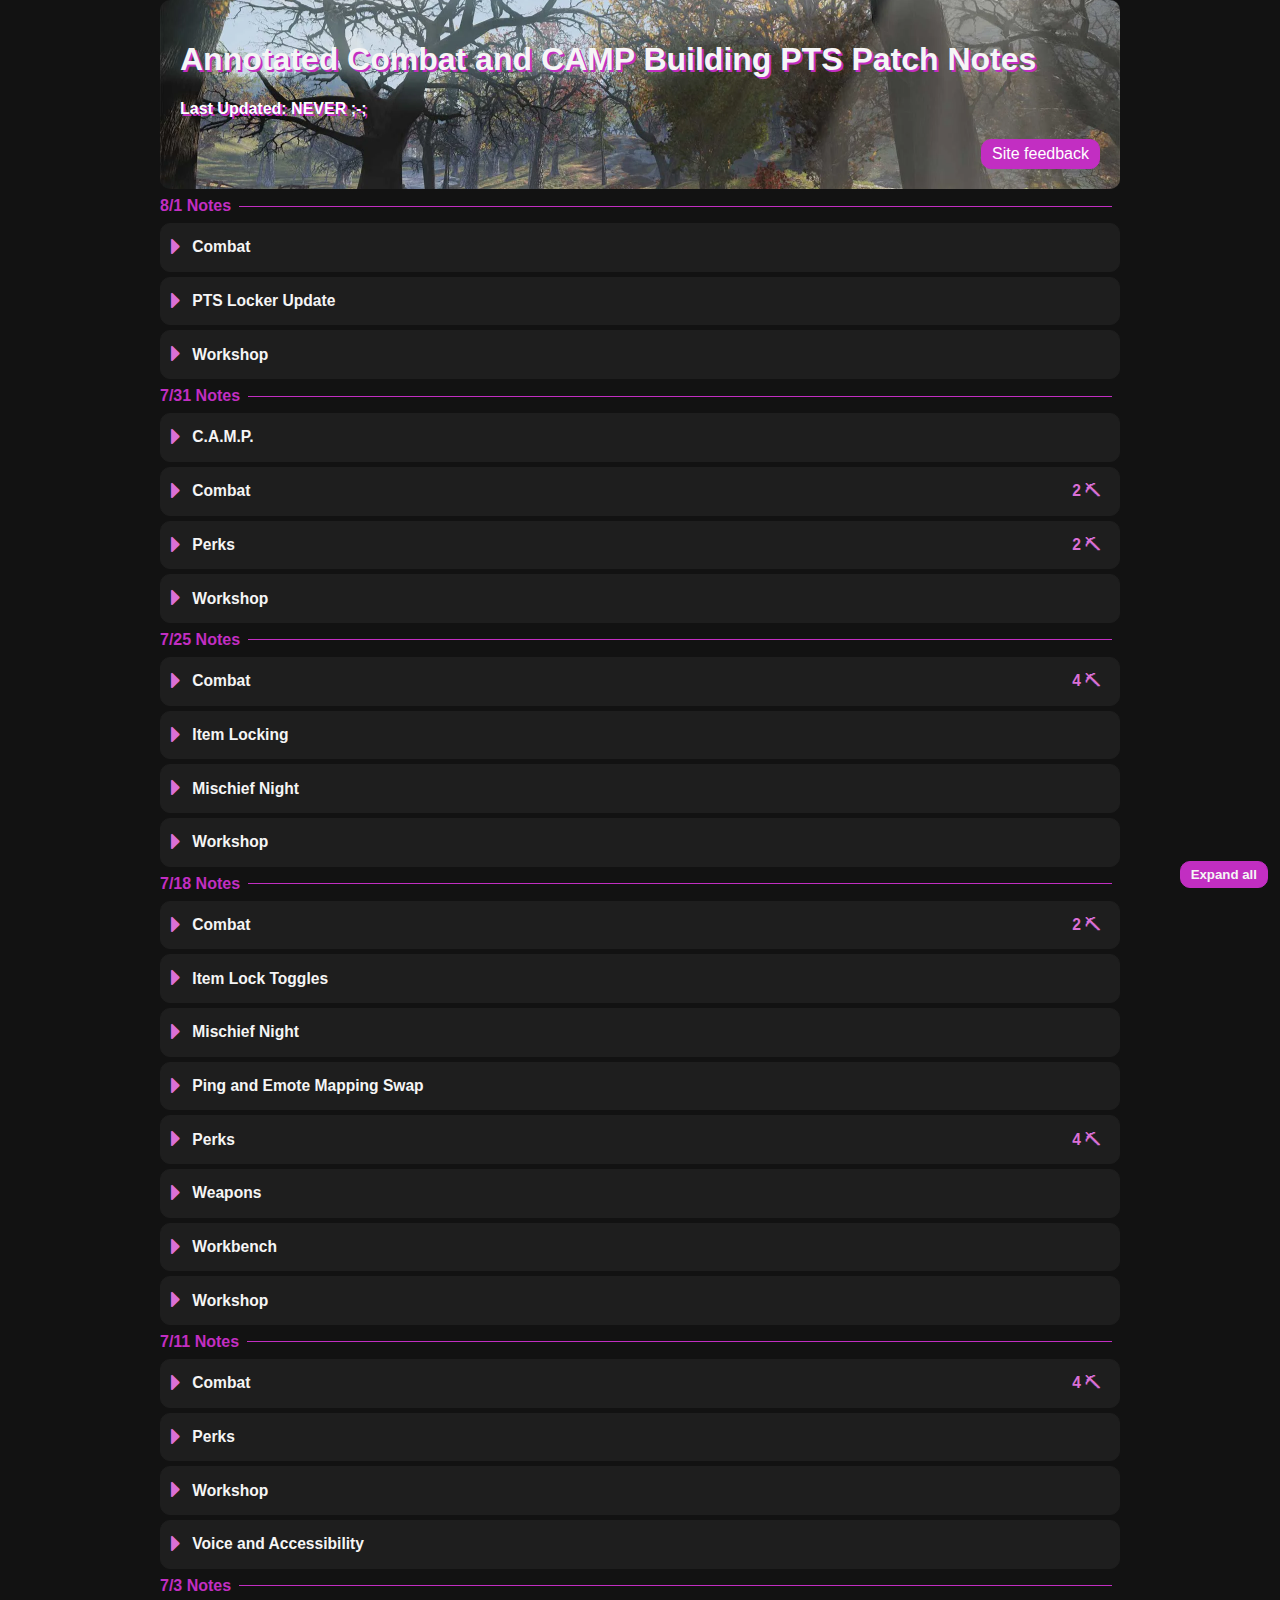
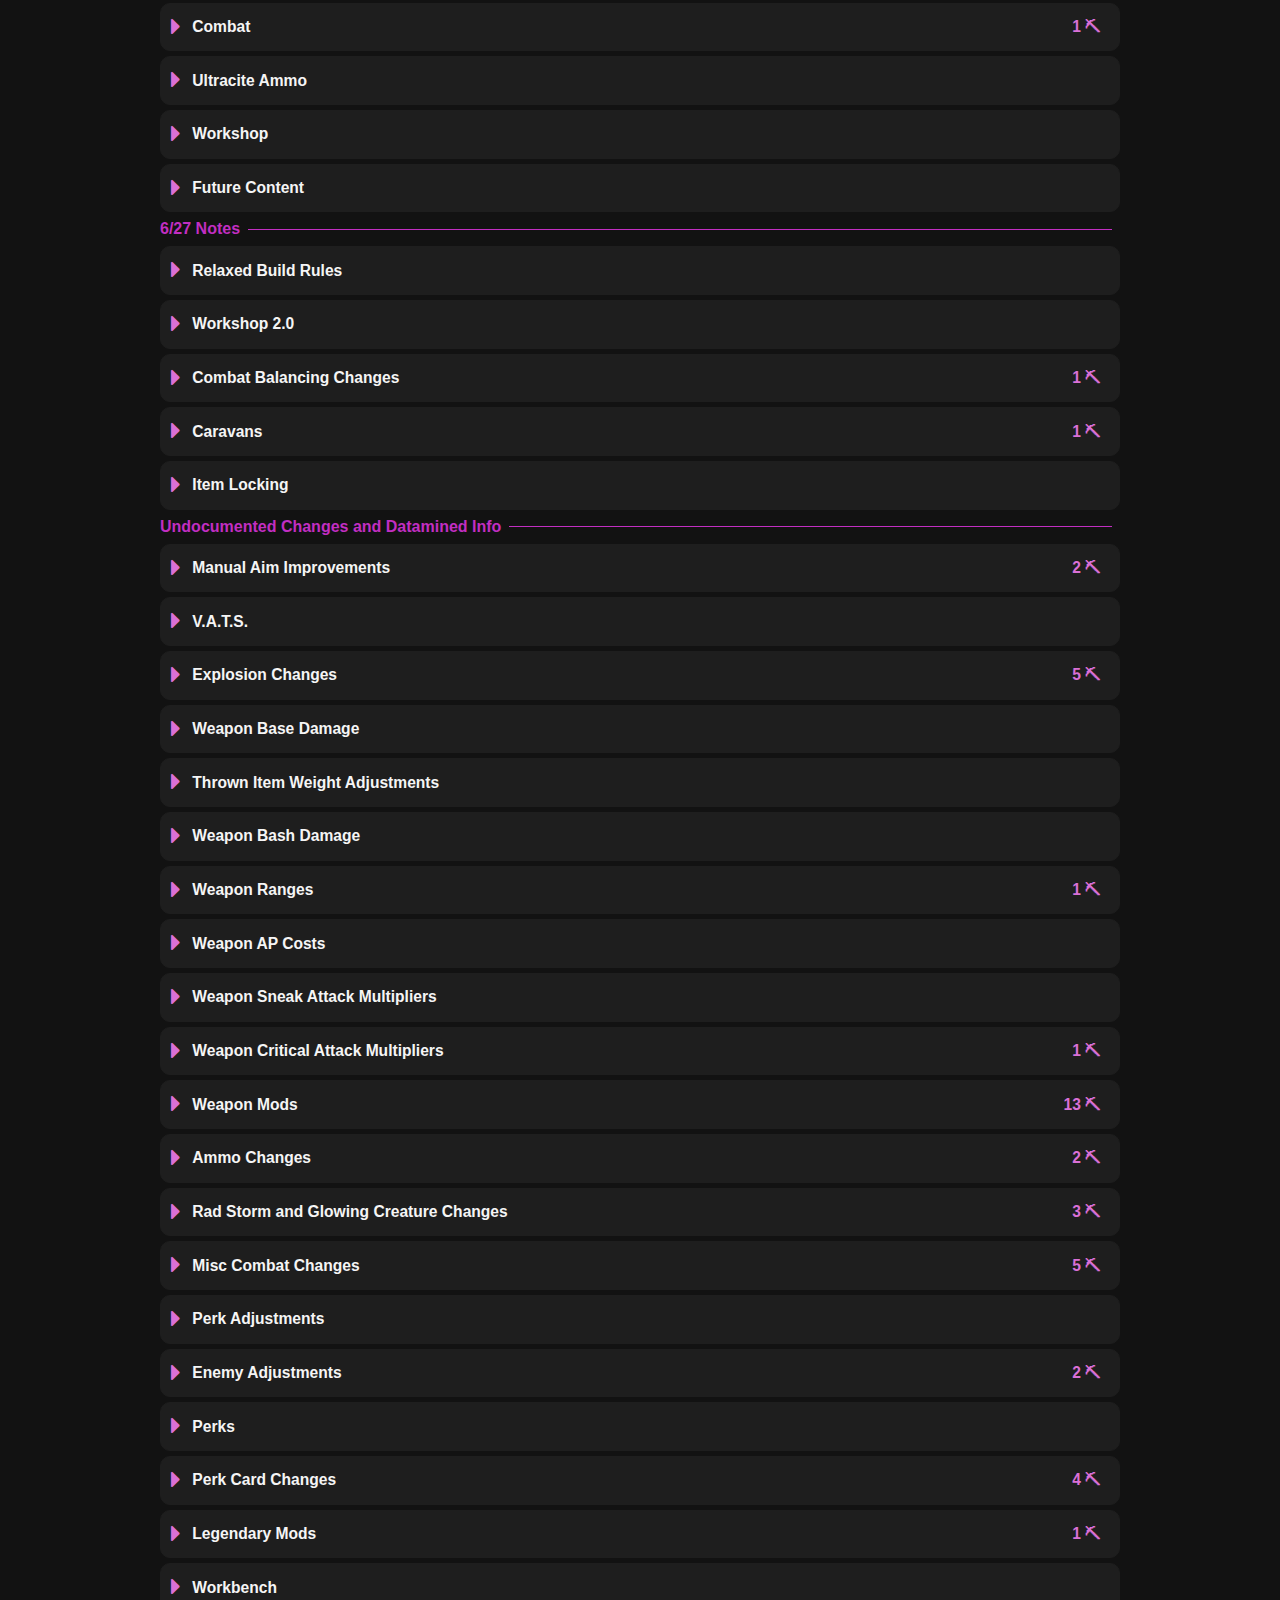
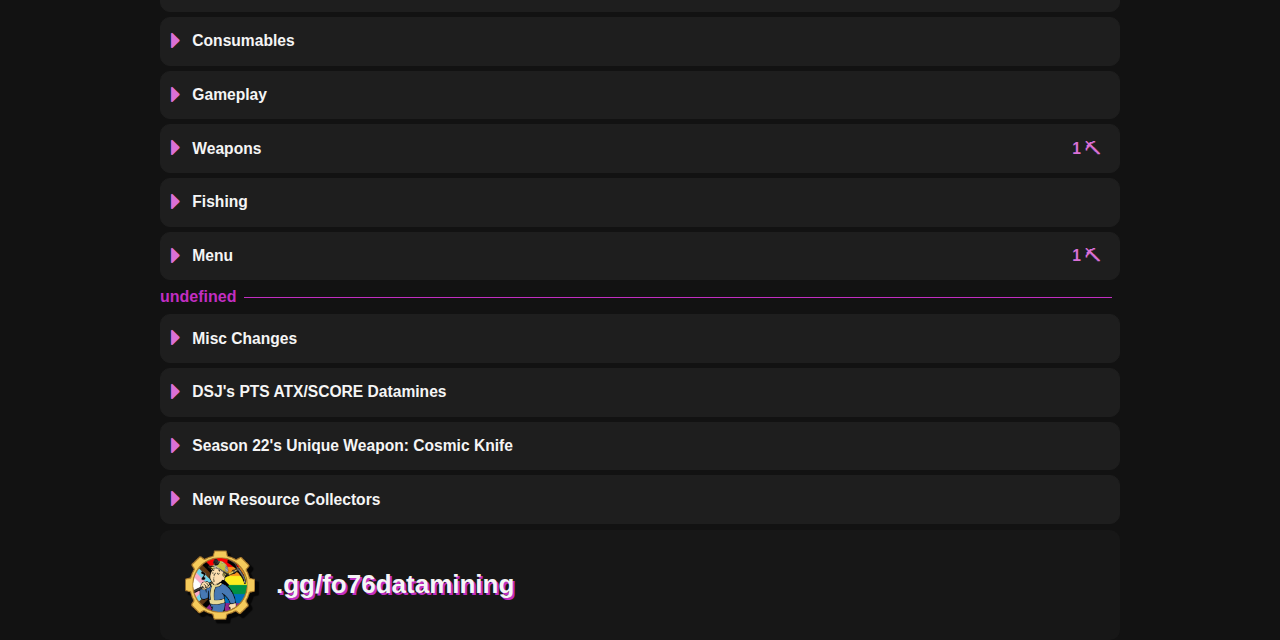
<file: Combat-and-CAMP-Building-PTS-Patch-Notes/index.html>
<!DOCTYPE html>
<meta name="viewport" content="width=device-width, height=device-height, initial-scale=1">
<link rel="stylesheet" href="font-awesome-4.7.0/css/font-awesome.min.css">
<link rel="stylesheet" type="text/css" href="main.css">
<html>
<div class="header bar">
    <h1>Annotated Combat and CAMP Building PTS Patch Notes</h1>
    <h4>Last Updated: NEVER ;-;</h4>
    <div style="display: flex;">
        <div class="feedbackbutton" style="display: inline-block;margin-left: auto;"><a href="https://forms.gle/h83wTpqD9d9q1SUL7" target="_blank" style="color: inherit;text-decoration: none">Site
                feedback</a></div>
    </div>
</div>
<div id="collapsebuttondiv"><button class="collapsebutton article-el-h5" onclick="toggleSections()">Expand all</button></div>
<div class="update bnetArticle-bnetArticle38 bnetArticle-bnetArticle41  heading_md article-el-h3">Combat</div>
<ul>
    <li>Fixed an issue where the unique Broadsider, Grand Finale, did not have the same damage as a standard Broadsider.</li>
</ul>
<div class="bnetArticle-bnetArticle38 bnetArticle-bnetArticle41  heading_md article-el-h3">PTS Locker Update</div>
<div class="paragraph">Your favorite storage facility has been filled with some new toys! We have added the Plan rewards from Mischief Night to the locker so that you can have the chance to craft and test them out if you would like. </div>
<div class="paragraph">Please let us know if you run into any issues with these rewards. </div>
<ul>
    <li>Bat Plushie</li>
    <li>Bat Plushie Backpack</li>
    <li>Cauldron Hot Tub</li>
    <li>Crooked Metal Fences</li>
    <li>Deathclaw Gargoyle Statue</li>
    <li>Large Deathclaw Gargoyle Statue</li>
    <li>Jack-O'-Lantern Backpack Flair</li>
    <li>Jack-in-the-box Backpack</li>
    <li>Scorpion Plushie Backpack</li>
    <li>Hay Bale Throne</li>
    <li>Spooky Scarecrow Outfit</li>
    <li>Spooky Scarecrow Headpiece</li>
    <li>Scorpion Plushie</li>
    <li>Skeletal Weapon Rack</li>
    <li>Boney Arm Sconce</li>
</ul>
<div class="bnetArticle-bnetArticle38 bnetArticle-bnetArticle41  heading_md article-el-h3">Workshop</div>
<ul>
    <li>Various Fixes and improvements</li>
</ul>
<div class="update bnetArticle-bnetArticle38 bnetArticle-bnetArticle41  heading_md article-el-h3">C.A.M.P.</div>
<ul>
    <li>Fixed a bug where players were unable to put items back in Aid Box after removing them.</li>
</ul>
<div class="bnetArticle-bnetArticle38 bnetArticle-bnetArticle41  heading_md article-el-h3">Combat</div>
<ul>
    <li>Fixed the description for the Executioner's legendary mod.</li>
    <li>Adjusted the Tenderizer Salty and Peppered mods:
        <ul>
            <li>Salty now adds Armor Penetration.</li>
            <div class="miner-note"><strong>Miner Note</strong>: Mod effects
                <ul>
                    <li>+20% Value</li>
                    <li>+15% Weight</li>
                    <li>+25% Armor Penetration</li>
                    <li>-15% Durability</li>
                    <li>+25% Additive Damage bonus</li>
                </ul>
            </div>
            <li>Peppered adds Limb Damage.</li>
            <div class="miner-note"><strong>Miner Note</strong>: Mod effects
                <ul>
                    <li>+20% Value</li>
                    <li>+15% Weight</li>
                    <li>+25% Limb Damage</li>
                    <li>-15% Durability</li>
                    <li>+25% Additive Damage bonus</li>
                </ul>
            </div>
        </ul>
    </li>
</ul>
<div class="bnetArticle-bnetArticle38 bnetArticle-bnetArticle41  heading_md article-el-h3">Perks</div>
<ul>
    <li>Rad Sponge point cost was increased to 2.</li>
    <div class="miner-note"><strong>Miner Note</strong>: Also reduced to one rank</div>
    <li>Fixed an issue with Grim Reapers Spring that caused it to not work on every kill.</li>
    <li>Fixed an issue with Kneecapper and Heavy Hitter's that caused them to not operate as they were described.</li>
    <div class="miner-note"><strong>Miner Note</strong>: The "Blunt" weapon requirement was not removed in the 7/25 patch as-advertised</div>
</ul>
<div class="bnetArticle-bnetArticle38 bnetArticle-bnetArticle41  heading_md article-el-h3">Workshop</div>
<div class="paragraph">Over the course of this PTS we’ve rolled out a lot of changes to help give the new Workshop UI a solid foundation for all C.A.M.P. builders in the Wasteland. Today's update includes some behind-the-scenes updates, in addition to what's below, to make sure things are solid.</div>
<div class="paragraph">We need you to jump in, build, browse, and see what breaks! Your feedback is important. Please report any bugs, odd behavior, or suggestions through our channels in the <a href="https://discord.gg/bethesdagamestudio">Bethesda Game Studios Discord</a>. </div>
<div class="paragraph">Thank you and happy building!</div>
<ul>
    <li>The correct number of stored items now displays properly on Workshop items.</li>
    <li>Smoother Navigation:
        <ul>
            <li>Fixed flickering when expanding item categories.</li>
            <li>Resolved an issue where variant lists showed data from previously selected items.</li>
        </ul>
    </li>
    <li>History subcategories now update correctly when changes occur.</li>
    <li>Addressed crashes in Workshop Build Mode related to item selection.</li>
</ul>
<div class="update bnetArticle-bnetArticle41  heading_md article-el-h3">Combat</div>
<div class="paragraph"><strong>Miscellaneous Combat Changes</strong></div>
<ul>
    <li>The Executioner's legendary mod now is an additive damage boost instead of multiplicative.</li>
    <li>Fixed the range and ammo capacity for the Cryolator's Crystallizing Barrel.</li>
    <li>Addressed an issue where players couldn't deal self-radiation damage with the Gamma Gun.</li>
    <li>Fixed an issue with Bomb Scientist where it would work with weapons other than thrown grenades.</li>
</ul>
<div class="paragraph"><strong>Weapon Changes</strong></div>
<ul>
    <li>Addressed an issue where players couldn't deal self radiation damage with the Gamma Gun.</li>
    <li>Removed unintended range, recoil, etc. effects from the standard barrel mod for the V63 Laser Carbine.</li>
</ul>
<div class="paragraph"><strong>Enemy Changes</strong></div>
<ul>
    <li>Revert a couple of unintended health changes for the Ultragenetic Deathclaw and Ultragenetic Mole Miner Stalker (Raids)</li>
    <li>Increased the health and resistances of the EN06 Guardian (Raids)</li>
    <div class="miner-note"><strong>Miner Note</strong>:<br />Health increased from 544,599 to 641,055<br />Resists increased from 341 DR / 169 ER / 341 CR / 227 FR to 415 DR / 227 ER / 442 CR / 279 FR</div>
    <li>Removed Poison damage immunity from Super Mutants and Robobrains
        <ul>
            <li>Super mutants are still highly resistant to Poison damage.</li>
        </ul>
        <div class="miner-note"><strong>Miner Note</strong>: Adjusted resists relative to live<br />
            <div class="gallery">
                <a target="_blank" href="Robobrain_Poison_Resist_Curves.png">
                    <img src="Robobrain_Poison_Resist_Curves.png" width="10%">
                </a>
            </div>
        </div>
    </li>
    <li>Adjusted Super Mutant resistances.</li>
    <div class="miner-note"><strong>Miner Note</strong>: Adjusted resists relative to live<br />
        <div class="gallery">
            <a target="_blank" href="Super_Mutants_Resist_Curves.png">
                <img src="Super_Mutants_Resist_Curves.png" width="10%">
            </a>
        </div>
    </div>
</ul>
<div class="paragraph"><strong>Mod Changes</strong></div>
<ul>
    <li>The Executioner's legendary mod now is an additive damage boost instead of multiplicative.</li>
    <li>Fixed the range and ammo capacity for the Cryolator's Crystallizing Barrel mod.</li>
    <li>The Minigun Shredder mod no-longer benefits from the Radioactive Strength perk.</li>
    <li>Removed an unintended damage bonus from the Laser Gun and Ultracite Laser Gun Aligned Automatic Barrel mods.</li>
    <div class="miner-note"><strong>Miner Note</strong>: Weapons had an erroneous extra +25% additive damage bonus</div>
    <li>Fixed missing Cryo damage on the Freezing mod for the Electro Enforcer</li>
    <li>Mods which convert weapons from semi-auto to automatic:
        <ul>
            <li>Shots to max recoil: +150% -&gt; +250%
                <ul>
                    <li>Removed 25% penalty to recoil recovery speed.</li>
                    <li>Now increases minimum cone of fire by 10%</li>
                    <li>Delay before cone of fire recovery: +35% -&gt; +15%</li>
                    <li>Cone of fire increase per shot: -15% -&gt; -35%</li>
                </ul>
            </li>
        </ul>
    </li>
</ul>
<div class="bnetArticle-bnetArticle38 bnetArticle-bnetArticle41  heading_md article-el-h3">Item Locking</div>
<ul>
    <li>The new setting to allow or block the use of locked consumables should now be working as expected.</li>
</ul>
<div class="bnetArticle-bnetArticle38 bnetArticle-bnetArticle41  heading_md article-el-h3">Mischief Night</div>
<ul>
    <li>The Lost have put on their Halloween costumes to join the spooky festivities.</li>
    <li>We’ve made changes that we believe will help the overall performance of the event. Please let us know how it goes!</li>
</ul>
<div class="bnetArticle-bnetArticle38 bnetArticle-bnetArticle41  heading_md article-el-h3">Workshop</div>
<ul>
    <li><strong>Replace Mode</strong>: You can now swap out placed items without needing to scrap and rebuild. Making C.A.M.P. customization smoother and faster.</li>
    <li><strong>Missing Icons</strong>: Visual indicators for key camp elements have returned, helping you quickly identify “what’s what” in the subcategory variants lists.</li>
    <li><strong>Blueprint Selection Fixes</strong>: We’ve resolved inconsistencies when selecting blueprints, so your saved layouts should behave more predictably.</li>
    <li>Fixed Scrapping bug to disable scrapping when nothing is selected.</li>
</ul>
<div class="update bnetArticle-bnetArticle38 bnetArticle-bnetArticle41  heading_md article-el-h3">Combat</div>
<div class="paragraph"><strong>Miscellaneous Combat Changes</strong></div>
<ul>
    <li>Fixed an issue where the Gamma Gun Deep Dish mod projectile didn't deal Radiation damage.</li>
    <li>Addressed some inconsistencies with how Pipe Syringer mods changed the weapon's range.</li>
    <li>Increased the speed of the Plasma Caster projectile by 30%.</li>
    <div class="miner-note"><strong>Miner Note</strong>: Speed increased from 10000 to 13000<br />For reference, the railway rifle has a projectile speed of 8000</div>
    <li>Increased the speed of the Alien Disintegrator High-Powered Receiver projectile by 100%.</li>
    <div class="miner-note"><strong>Miner Note</strong>: Speed increased from 4000 to 8000<br />For reference, the railway rifle has a projectile speed of 8000</div>
    <li>Re-implemented fix for Crossbow Prime Receiver range.</li>
    <li>Fixed a missing damage increase for the Flamer (32 -&gt; 42).</li>
    <li>Fixed an issue with Laser Splitter mods where they increased damage more than intended.</li>
</ul>
<div class="paragraph"><strong>Hellstorm Missile Launcher Damage Increase</strong></div>
<ul>
    <li>Standard Payload: 206 Impact, 206 Explosion -&gt; 379 Impact, 379 Explosion</li>
    <li>Cryo Payload: 206 Impact, 107 Cryo Explosion -&gt; 379 Impact, 194 Cryo Explosion</li>
    <li>Napalm Payload: 206 Impact, 107 Fire Explosion, 25 Fire Damage per second for 7 seconds -&gt; 379 Impact, 194 Fire Explosion, 25 Fire Damage per second for 7 seconds</li>
    <li>Plasma Payload: 206 Impact, 178 Energy Explosion -&gt; 379 Impact, 330 Energy Explosion</li>
</ul>
<div class="paragraph"><strong>Weapon Mod Range Updates</strong></div>
<div class="paragraph">All weapons have increased base range (see below). The end result of this change is that there's slightly less contrast between Stub, Short, Medium, Long, and Sniper barrels. In particular, this helps Short and especially Stub barrels more easily compete with Long barrels.
    Not all range/barrel mods follow the Stub/Short/Medium/Long/Sniper naming convention, but most mods which adjust weapons' range will be adjusted similarly.</div>
<ul>
    <li>Medium Barrel Range: +35% -&gt; +25%</li>
    <li>Long Barrel Range: +75% -&gt; +50%</li>
    <li>Sniper Barrel Range: +110% -&gt; +75%</li>
</ul>
<div class="paragraph"><strong>Increased the Base Range of the Following Weapons</strong></div>
<div class="paragraph">This includes unique/named/legendary variants of these weapons, which will have the same range increase as their base weapons.</div>
<ul>
    <li>44 Revolver: 106 -&gt; 139</li>
    <li>.50 Cal Machine Gun: 144 -&gt; 182</li>
    <li>10mm Submachine Gun: 95 -&gt; 120</li>
    <li>10mm: 99 -&gt; 119</li>
    <li>Alien Blaster: 99 -&gt; 143</li>
    <li>Alien Disintegrator: 148 -&gt; 214</li>
    <li>Assault Rifle: 148 -&gt; 178</li>
    <li>Auto Grenade Launcher: 182 -&gt; 219</li>
    <li>Black Powder Blunderbuss: 99 -&gt; 148</li>
    <li>Black Powder Pistol: 99 -&gt; 148</li>
    <li>Black Powder Rifle: 161 -&gt; 241</li>
    <li>Bow: 154 -&gt; 259</li>
    <li>Broadsider: 172 -&gt; 206</li>
    <li>Circuit Breaker: 94 -&gt; 123</li>
    <li>Cold Shoulder: 56 -&gt; 67</li>
    <li>Combat Rifle: 165 -&gt; 198</li>
    <li>Combat Shotgun: 79 -&gt; 95</li>
    <li>Compound Bow: 172 -&gt; 288</li>
    <li>Cremator: 150 -&gt; 180</li>
    <li>Crossbow: 146 -&gt; 245</li>
    <li>Crusader Pistol: 110 -&gt; 139</li>
    <li>Cryolator: 51 -&gt; 62</li>
    <li>Double-Barrel Shotgun: 56 -&gt; 67</li>
    <li>Enclave Plasma: 94 -&gt; 160</li>
    <li>Fat Man: 172 -&gt; 257</li>
    <li>Flamer: 51 -&gt; 62</li>
    <li>Flare Gun: 214 -&gt; 296</li>
    <li>Gamma Gun: 88 -&gt; 137</li>
    <li>Gatling Gun: 191 -&gt; 252</li>
    <li>Gatling Laser: 132 -&gt; 198</li>
    <li>Gatling Plasma: 118 -&gt; 169</li>
    <li>Gauss Minigun: 175 -&gt; 252</li>
    <li>Gauss Pistol: 132 -&gt; 174</li>
    <li>Gauss Rifle: 214 -&gt; 257</li>
    <li>Gauss Shotgun: 94 -&gt; 112</li>
    <li>Handmade Rifle: 124 -&gt; 148</li>
    <li>Harpoon Gun: 172 -&gt; 237</li>
    <li>Hellstorm Missile Launcher: 193 -&gt; 266</li>
    <li>Hunting Rifle: 204 -&gt; 245</li>
    <li>Laser: 110 -&gt; 145</li>
    <li>Lever Action Rifle: 182 -&gt; 219</li>
    <li>Light Machine Gun: 185 -&gt; 224</li>
    <li>M79 Grenade Launcher: 161 -&gt; 193</li>
    <li>Minigun: 175 -&gt; 241</li>
    <li>Missile Launcher: 204 -&gt; 245</li>
    <li>Paddle Ball: 22 -&gt; 26</li>
    <li>Pepper Shaker: 88 -&gt; 127</li>
    <li>Pipe Bolt-Action: 145 -&gt; 183</li>
    <li>Pipe Revolver: 99 -&gt; 131</li>
    <li>Pipe: 83 -&gt; 105</li>
    <li>Plasma Caster: 132 -&gt; 206</li>
    <li>Plasma: 88 -&gt; 151</li>
    <li>Pump Action Shotgun: 89 -&gt; 107</li>
    <li>Radium: 132 -&gt; 158</li>
    <li>Railway: 116 -&gt; 159</li>
    <li>Salvaged Assaultron Head: 125 -&gt; 218</li>
    <li>Single Action Revolver: 99 -&gt; 154</li>
    <li>Submachine Gun: 152 -&gt; 183</li>
    <li>Syringer: 161 -&gt; 261</li>
    <li>Tesla Cannon: 182 -&gt; 252</li>
    <li>Tesla: 124 -&gt; 186</li>
    <li>The Dragon: 139 -&gt; 209</li>
    <li>The Fixer: 165 -&gt; 198</li>
    <li>Ultracite Gatling Laser: 132 -&gt; 198</li>
    <li>Ultracite Laser: 110 -&gt; 152</li>
    <li>V63 Laser Carbine: 136 -&gt; 196</li>
    <li>Western Revolver: 132 -&gt; 151</li>
</ul>
<div class="bnetArticle-bnetArticle38 bnetArticle-bnetArticle41  heading_md article-el-h3">Item Lock Toggles</div>
<div class="paragraph">Two new toggles have been added to the Item Locking feature:</div>
<ul>
    <li>Players can now choose if consumables (Food, Aid, Plans) can be used when locked.</li>
    <li>Players can now choose whether locked items can be moved between their stash and inventory.</li>
</ul>
<div class="paragraph"><strong>Known Issue</strong>: Players may run into issues with the toggle that allows consumables to be used when locked. Next week's PTS update will address those issues. </div>
<div class="bnetArticle-bnetArticle38 bnetArticle-bnetArticle41  heading_md article-el-h3">Mischief Night</div>
<div class="paragraph">Mischief Night is back and will be running at the top hour during the PTS. Located at Rapidan Camp, we hope you enjoy this refreshed take on the fun and chaotic event. </div>
<div class="paragraph"><strong>Known Issue</strong>: Melee enemies around Appalachia may appear a little lost when attempting to path towards players. During Mischief Night this will be more apparent as The Lost will now look lost when trying to hit you. </div>
<div class="bnetArticle-bnetArticle38 bnetArticle-bnetArticle41  heading_md article-el-h3">Ping and Emote Mapping Swap</div>
<div class="paragraph">Thanks to community feedback we've decided to flip the <em>Press</em> (currently set to Ping in the live game) and <em>Press and Hold</em> (currently set to bring up the Emote wheel in the live game) command for Ping and Emote. </div>
<div class="paragraph">With this update, when playing with a controller, Ping can be activated by <em>Pressing and Holding</em> the Down D-Pad button. Emote is now set to <em>Press</em> on the Down D-Pad button.</div>
<div class="bnetArticle-bnetArticle38 bnetArticle-bnetArticle41  heading_md article-el-h3">Perks</div>
<ul>
    <li>Knee-Capper
        <ul>
            <li>Removed Blunt requirement. Reduced bonus damage from 100% to 50%.</li>
        </ul>
    </li>
    <li>Heavy Hitter
        <ul>
            <li>Removed Blunt requirement. Reduced bonus damage from 50% to 25%. Reduced cost to 2 perk points.</li>
        </ul>
    </li>
    <li>Meat Mincer
        <ul>
            <li>Changed effect to “Reduce incoming stagger by 25%.”</li>
            <div class="miner-note"><strong>Miner Note</strong>: Previous was "Bladed melee weapons gain +20% swing speed."</div>
        </ul>
    </li>
    <li>Bullet Storm
        <ul>
            <li>Fixed ranks 2 and 3 not providing a bonus.</li>
            <li>Updated description and added a help menu entry.</li>
            <li>Fixed the ammo counter not increasing for weapons such as Cremator.</li>
            <li>Now increments the ammo counter for additional projectiles fired.</li>
            <li>Increased the amount needed per stack from 25 to 30.</li>
        </ul>
    </li>
    <li>Tightly Wound
        <ul>
            <li>Removed placeholder text and added the spin up faster effect.</li>
        </ul>
    </li>
    <li>Tank Killer
        <ul>
            <li>Reduced to two ranks. Removed the stagger effect and now works with all ranged weapons.</li>
            <div class="miner-note"><strong>Miner Note</strong>: Effects are as follows
                <ul>
                    <li>Rank 1: Your ranged weapons ignore 20% armor</li>
                    <li>Rank 2: Your ranged weapons ignore 40% armor</li>
                </ul>
                (Includes bows)
            </div>
        </ul>
    </li>
    <li>Stabilized
        <ul>
            <li><span class="miner-highlight">Reduced to one rank.</span> Changed effect to “Big guns gain 30% accuracy <span class="miner-highlight">30% smaller Cone of Fire</span>. Double in Power Armor.”</li>
            <div class="miner-note"><strong>Miner Note</strong>: Previous effects
                <ul>
                    <li>Rank 1: In Power Armor, heavy guns gain more accuracy (25% smaller Cone of Fire) and ignore 15% armor.</li>
                    <li>Rank 2: In Power Armor, heavy guns gain even more accuracy (30% smaller Cone of Fire) and ignore 30% armor.</li>
                    <li>Rank 3: In Power Armor, heavy guns gain excellent accuracy (45% smaller Cone of Fire) and ignore 45% armor.</li>
                </ul>
                (Includes bows)
            </div>
        </ul>
    </li>
    <li>Homebody
        <ul>
            <li>Added the HP and limb regen while in camps back.</li>
        </ul>
    </li>
    <li>Psychopath
        <ul>
            <li>Reduced to a 2 point single rank card.</li>
        </ul>
    </li>
    <li>Bloody Mess
        <ul>
            <li>Removed ranks 2 and 3.</li>
        </ul>
    </li>
    <li>Grim Reapers Sprint
        <ul>
            <li>Now a single rank that scales with luck. The effect now always restores AP on kill in VATS. The amount restored is based on your Luck and Max AP.</li>
            <div class="miner-note"><strong>Miner Note</strong>: Restores 6/14/20/30/36 AP at 1/15/30/60/100 Luck</div>
        </ul>
    </li>
    <li>Lockpick and Hacking perks have had the Expert and Master prefix moved to be a suffix so that they sort next to each other alphabetically.</li>
</ul>
<div class="bnetArticle-bnetArticle38 bnetArticle-bnetArticle41  heading_md article-el-h3">Weapons</div>
<ul>
    <li>Fixed display issue for explosive weapons that shot multiple projectiles.</li>
</ul>
<div class="bnetArticle-bnetArticle38 bnetArticle-bnetArticle41  heading_md article-el-h3">Workbench</div>
<ul>
    <li>Ammo crafting categories are now sorted together.</li>
</ul>
<div class="bnetArticle-bnetArticle38 bnetArticle-bnetArticle41  heading_md article-el-h3">Workshop</div>
<br />
<div class="bnetArticle-bnetArticle38 bnetArticle-bnetArticle42  heading_md article-el-h4">General Fixes</div>
<ul>
    <li>Fixed a bug that allowed scrapping when no item was selected.</li>
    <li>Resolved inconsistencies when selecting blueprints in the workshop.</li>
    <li>Fixed a bug where switching categories using LB/RB didn’t reset the selector to History or Dwellers as expected.</li>
    <li>Removed background elements from Blueprint Workshop icons to match the visual style of other workshop icons.</li>
    <li>Flyout text now updates correctly when toggling between “Vertical Movement” and “Object Rotation” for clearer control feedback.</li>
    <li>Fixed issues to now display Red Text for Insufficient Power.</li>
    <li>Removed Free Cam toggle and fixed the Exit Hold button behavior while the Blueprint Save Widget is open.</li>
    <li>Disabled subcategory entry when filters result in an empty subcategory.</li>
</ul>
<div class="bnetArticle-bnetArticle38 bnetArticle-bnetArticle42  heading_md article-el-h4">Workshop Organization Updates</div>
<ul>
    <li>Moved Porch Railing to the Porch sub-menu (now only snaps to porches).</li>
    <li>Moved Poisoned Earth Well to the Producers category.</li>
    <li>Grouped the Thrasher with other mounted heads for better organization.</li>
</ul>
<div class="bnetArticle-bnetArticle38 bnetArticle-bnetArticle42  heading_md article-el-h4">Controller / Keyboard &amp; Mouse Update</div>
<ul>
    <li>In Modify Mode
        <ul>
            <li>LT (controller) / F (keyboard) now always jumps to Edit.</li>
            <li>RT (controller) / G (keyboard) jumps to the next enabled submode.</li>
        </ul>
    </li>
    <li>In Build Mode
        <ul>
            <li>LT / F jumps to the first subcategory (even if grayed out).</li>
            <li>RT / G jumps to the next enabled subcategory.</li>
        </ul>
    </li>
</ul>
<div class="paragraph"><strong>Swapped controller bindings for Switch Mode and More Options</strong></div>
<ul>
    <li>
        <div class="paragraph">Xbox Controller
            <ul>
                <li>Press LS to switch between Build/Modify mode.</li>
                <li>Press Menu to open/close the Options widget.</li>
            </ul>
        </div>
    </li>
    <li>
        <div class="paragraph">PlayStation Controller
            <ul>
                <li>Press LS to switch between Build/Modify mode.</li>
                <li>Press Touchpad to open/close the Options widget.</li>
            </ul>
        </div>
    </li>
</ul>
<div class="paragraph"><strong>Faster Scrolling</strong></div>
<ul>
    <li>Holding bumpers (controller) or Z/C (keyboard) now scrolls through lists faster.</li>
</ul>
<div class="bnetArticle-bnetArticle38 bnetArticle-bnetArticle42  heading_md article-el-h4">Filters</div>
<ul>
    <li>Filters are now resetting when players move outside the building area.</li>
</ul>
<div class="bnetArticle-bnetArticle38 bnetArticle-bnetArticle42  heading_md article-el-h4">First-Time User Help</div>
<ul>
    <li>Added a tutorial message box to guide new players through their first experience.</li>
</ul>
<div class="bnetArticle-bnetArticle38 bnetArticle-bnetArticle42  heading_md article-el-h4">Replace Feature</div>
<ul>
    <li>We’ve added the new Replace functionality to the game, but it’s still a work in progress. You may notice some bugs or incomplete behavior. The team is actively working on improvements and fixes.</li>
</ul>
<div class="update bnetArticle-bnetArticle38 bnetArticle-bnetArticle41  heading_md article-el-h3">Combat</div>
<div class="paragraph"><strong>Miscellaneous Combat Balance Changes:</strong></div>
<ul>
    <li>Fixed a few cases of thrown weapons not scaling with player level.</li>
    <li>Pain Train once-again scales its damage with player level.</li>
    <div class="miner-note"><strong>Miner Note</strong>: 103 base damage at level 50</div>
    <li>Adjusted the Hat Trick perk to deal 70% damage per bounce instead of 80%.</li>
    <li>Adjusted the Concentrated Fire perk to increase VATS hit chance for non-automatic weapons by 4/8/12% per shot (automatic is still 1/2/3%).</li>
    <li>Changed the V63 Laser Carbine's AP cost back to 30 instead of 40.</li>
    <li>Ultracite Ammo has returned to the contextual ammo pool.</li>
</ul>
<div class="paragraph"><strong>Increased the damage of the following weapons:</strong></div>
<ul>
    <li>.50 Cal Machine Gun: 42 -&gt; 52</li>
    <li>Light Machine Gun: 42 -&gt; 47</li>
    <li>Minigun: 25 -&gt; 29</li>
    <li>Gatling Gun: 103 -&gt; 112</li>
    <li>Gauss Minigun: 53 -&gt; 59</li>
    <li>Flamer: 32 -&gt; 42</li>
    <li>Plasma Caster: 87 Physical, 87 Energy -&gt; 103 Physical, 103 Energy</li>
    <li>Cryolator: 47 -&gt; 52</li>
    <li>V63 Laser Carbine: 47 -&gt; 59</li>
</ul>
<div class="paragraph"><strong>Reduced the damage of the following weapons:</strong></div>
<ul>
    <li>Ultracite Laser Gun: 87 -&gt; 80</li>
</ul>
<div class="paragraph"><strong>Mod Changes:</strong></div>
<ul>

    <li>"True" mods now primarily improve crouching and sighted aim for weapons (highest overall precision).</li>
    <li>"Stabilized" mods now increase the ability to use a weapon accurately while moving but benefit less from crouching and ADS.</li>
    <li>"Aligned" mods now increase V.A.T.S. hit chance and reduce AP cost.</li>
    <div class="miner-note"><strong>Miner Note</strong>: <div class="column-container">
            <div class="column">
                <div class="paragraph"><strong>True</strong></div>
                <ul>
                    <li>+20% Value</li>
                    <li>+15% Weight</li>
                    <li>-15% Min Recoil</li>
                    <li>+10% Cone of Fire Increase Per Shot</li>
                    <li>+15% AimModelRecoilDiminishSightsMult</li>
                    <li>-25% Shots till Max Recoil</li>
                    <li>+15% tighter Cone of Fire while in ADS</li>
                    <li>-5% Durability</li>
                </ul>
            </div>
            <div class="column">
                <div class="paragraph"><strong>Stabilized</strong></div>
                <ul>
                    <li>+20% Value</li>
                    <li>+15% Weight</li>
                    <li>-5% Min Cone of Fire Angle</li>
                    <li>-25% Max Cone of Fire Angle</li>
                    <li>-15% Recoil while Hip Firing</li>
                    <li>+25% Shots till Max Recoil</li>
                    <li>+15% tighter Cone of Fire while in ADS</li>
                    <li>-10% Durability</li>
                </ul>
            </div>
            <div class="column">
                <div class="paragraph"><strong>Aligned</strong></div>
                <ul>
                    <li>+20% Value</li>
                    <li>+15% Weight</li>
                    <li>+10 AccuracyBonus</li>
                    <li>-10% AP Cost</li>
                    <li>-10% Durability</li>
                </ul>
            </div>
        </div>
    </div>
    <li>Adjusted some weapon mods to be more consistent in how they change weapon durability.</li>
    <li>Fixed an unintended interaction with Plasma Gun Pulse Capacitors and Flamer Barrels.</li>
    <li>Fixed some inconsistent applications of semi-auto -&gt; auto mod damage adjustments on Plasma Flamer mods.</li>
    <li>Adjusted the Brotherhood Recon Rifle to have slightly higher damage, but higher AP cost, higher recoil, higher weight, and lower durability.</li>
    <div class="miner-note"><strong>Miner Note</strong>: +35% Additive Damage, +10% AP cost, +10% Min and Max Recoil, +25% weight, -7.5% durability</div>
    <li>Fixed an issue where the Crossbow Prime Frame had much longer range than intended.</li>
    <div class="miner-note"><strong>Miner Note</strong>: It increased range by +100%</div>
    <li>Fixed an issue where Ultracite Laser Gun Sniper barrel mods would deal less damage than intended when fully charged.</li>
    <li>Fixed incorrect VFX on the V63 Laser Carbine when using the Explosive legendary mod</li>
</ul>
<div class="paragraph"><strong>Adjustments to Semi-Automatic -&gt; Automatic Weapon Mods:</strong></div>
<div class="paragraph">Note: This is in addition to the existing effects of these mods.</div>
<ul>
    <li>Ammo Capacity: +30% -&gt; +50%</li>
    <li>Now reduces reload speed by 10%</li>
</ul>
<div class="paragraph"><strong>Adjustments to Large Magazines:</strong></div>
<div class="paragraph">Note: This applies to most mods that increase ammo capacity without providing an additional effect such as quicker reloads or armor penetration.</div>
<ul>
    <li>Ammo Capacity: +50% -&gt; +100%</li>
    <li>Weapon Draw Time: +25% -&gt; +35% (slower)</li>
    <li>Reload Time: +20% -&gt; +35% (slower)</li>
    <li>Sighted Transition Time: +20% -&gt; +35% (slower)</li>
    <li>Weight: +35% -&gt; +50%</li>
    <li>Durability: -7.5% -&gt; -10%</li>
</ul>
<div class="paragraph">Value has been decreased to +25% on the other ammo capacity mods (the Large Magazine mods listed above will remain at +40%)</div>
<div class="paragraph"><strong>Adjustments to Hardened Receivers:</strong></div>
<div class="paragraph">Note: This does not apply to Hardened receivers and similar mods on weapons which are automatic by default (.50 Cal Machine Gun Heavy Barrel, etc.)</div>
<ul>
    <li>Bonus Damage: +25% -&gt; +35%</li>
    <li>Recoil: +10% -&gt; +15%</li>
    <li>AP Cost: +10% -&gt; +15%</li>
    <li>Weight: +25% -&gt; +30%</li>
    <li>Durability: -7% -&gt; -12.5%</li>
    <li>Value: +35% -&gt; +40%</li>
</ul>
<div class="paragraph"><strong>Prime Receiver Changes</strong></div>
<div class="paragraph">Note: Prime Receivers still deal an additional +65% damage to Scorched enemies, increase the weapon's range, etc.</div>
<ul>
    <li>Damage Bonus: +100% -&gt; +35%</li>
    <li>Action Point Cost: +25% -&gt; +15%</li>
    <li>Weight: +50% -&gt; +30%</li>
    <li>Value: +100% -&gt; +50%</li>
</ul>
<div class="paragraph"><strong>Plasma Gun, Enclave Plasma Gun, and Gatling Plasma Splitter mod changes:</strong></div>
<ul>
    <li>Base Damage: Now +40%</li>
    <li>Removed 25% additive damage bonus</li>
    <li>Fire Rate: Now -35%</li>
    <li>Range: Set to 59 -&gt; Reduce by 35%</li>
    <li>Durability: -7.5% -&gt; -15%</li>
    <li>Fire Rate: Now -35%</li>
    <li>Adjustments to Cone of Fire, Recoil, etc. now are relative to the weapon's base properties rather than set to specific values regardless of weapon.</li>
</ul>
<div class="paragraph"><strong>Laser Gun and Ultracite Laser Gun Splitter mod changes:</strong></div>
<ul>
    <li>Base Damage: Now +40%</li>
    <li>Removed +50% additive damage bonus</li>
</ul>
<div class="paragraph"><strong>Laser Gun and Ultracite Laser Gun Sniper mod changes:</strong></div>
<ul>
    <li>Base Damage: +25% -&gt; +35%</li>
    <li>Fire Rate: Now -40%</li>
    <li>AP Cost: +35% -&gt; +55%</li>
</ul>
<div class="paragraph"><strong>Plasma Gun and Enclave Plasma Gun Sniper mod changes:</strong></div>
<ul>
    <li>Base Damage: Now +35%</li>
    <li>Removed +100% additive damage bonus</li>
    <li>AP Cost: +35% -&gt; +55%</li>
</ul>
<div class="paragraph"><strong>Increased the range of the following weapons:</strong></div>
<ul>
    <li>Gauss Minigun: 125 -&gt; 175</li>
</ul>
<div class="paragraph"><strong>Cryolator Changes</strong></div>
<ul>
    <li>Ammo Capacity: 25 -&gt; 50</li>
    <li>Crystallizing Barrel:
        <ul>
            <li>Range: +75% -&gt; +200%
                <ul>
                    <li>Ammo Capacity: Now -50% (resulting in 25 ammo capacity, same as before this update)</li>
                    <li>Damage Bonus: Now 35%</li>
                </ul>
            </li>
        </ul>
    </li>
</ul>
<div class="paragraph"><strong>Nuka Grenade Changes:</strong></div>
<ul>
    <li>751 Damage -&gt; 257 Damage</li>
    <li>Once-again damages enemies through walls.
        <ul>
            <li>Dev Note: We'll be revisiting this once we've had time to look into issues with enemies getting stuck in terrain.</li>
        </ul>
    </li>
</ul>
<div class="bnetArticle-bnetArticle38 bnetArticle-bnetArticle41  heading_md article-el-h3">Perks</div>
<ul>
    <li>Instances of Ammo Spender now appear as Bullet Storm.</li>
    <li>The amount of ammo spent needed to obtain one stack of Bullet Storm has been reduced to 25 ammo spent (from 50 ammo spent).</li>
</ul>
<div class="bnetArticle-bnetArticle38 bnetArticle-bnetArticle41  heading_md article-el-h3">Workshop</div>
<div class="paragraph">We’ve made a bunch of improvements to make the building smoother and more intuitive:</div>
<ul>
    <li>Build/Modify Mode: Input changed from X to Q for easier access.</li>
    <li>New Navigation Option: Use Shift + WSAD to move around menus faster.</li>
    <li>Recent Category: Quickly find your latest items with the updated Recent Subcategory.</li>
    <li>Filters: Player can now filter by Buildable, Unlockable, and Known items</li>
</ul>
<div class="paragraph"><strong>Reorganization Based on PTS Feedback:</strong></div>
<ul>
    <li>Car Gate moved to Fences.</li>
    <li>Laser Tripwire moved to Traps.</li>
    <li>Firebrand Lights added to Fire.</li>
    <li>Beer Keg Dispensers moved from Displays to Producers.</li>
    <li>Communal Firepit added to Player Benefits.</li>
    <li>Quantum Tipsy Tom Counters moved to Vending Machines.</li>
    <li>Stool added to Seating.</li>
    <li>Vault Nightstand repositioned to Surfaces.</li>
    <li>Typewriters, Desk Fans, Vinyl Crates, and Loose Vinyl's added to Clutter.</li>
    <li>Atlantic City Roulette Table and Atlantic City Dice Table added to Entertainment.</li>
    <li>Closed Coffin and Tombstones added to Holiday.</li>
    <li>Fishing Net and Heavy Timber Planks added to Outdoor.</li>
    <li>Animal Pelt and Skin Rugs are now grouped together.</li>
    <li>Vault Boy Statues are now grouped together.</li>
</ul>
<div class="paragraph"><strong>UI &amp; Quality of Life Tweaks:</strong></div>
<ul>
    <li>Main Categories now collapse for a cleaner UI.</li>
    <li>Social Menu is blocked while in Workshop menus.</li>
    <li>More Options can now be closed with the same button used to open it.</li>
    <li>Quest Markers and Team List are hidden while building.</li>
</ul>
<div class="bnetArticle-bnetArticle38 bnetArticle-bnetArticle41  heading_md article-el-h3">Voice and Accessibility</div>
<div class="paragraph">The team has also made some changes to Voice Chat, Text-to-Speech, and Speech-to-Text. As you're playing the PTS, give those features a shot and let us know if you experience any issues with them.</div>
<div class="update bnetArticle-bnetArticle38 bnetArticle-bnetArticle41  heading_md article-el-h3">Combat</div>
<div class="paragraph"><strong>Miscellaneous</strong></div>
<ul>
    <li>Floater Flamer and Floater Freezer grenade explosions no-longer damage enemies through walls.</li>
    <li>Fixed an issue where Enclave Plasma Gun mods weren't dropping from Enclave events.</li>
    <div class="miner-note"><strong>Miner Note</strong>:<br />Enclave Events: A Real Blast, Dropped Connection, and Bots on Parade have a 10% chance to reward one random Enclave Plasma Gun mod box</div>
    <li>Fixed an issue which prevented some thrown weapons from scaling with player level.</li>
    <li>Fixed an issue which prevented non-physical damage from being added via weapon mods (including some default mods on weapons such as the Plasma Cutter).
        <ul>
            <li>Note: This fix has the side-effect of significantly reducing damage dealt by Pain Train and some non-explosive thrown weapons - an additional fix will be introduced at a later date.</li>
        </ul>
    </li>
</ul>
<div class="paragraph"><strong>Adjusted the base damage for the following weapons</strong></div>
<ul>
    <li>Submachine Gun: 52 -&gt; 64</li>
    <li>10mm SMG: 72 -&gt; 59</li>
    <li>Floater Gnasher Grenade (Poison DoT): 182 per second -&gt; 140 per second</li>
    <li>Floater Flamer Grenade (Fire DoT): 300 per second -&gt; 257 per second</li>
</ul>
<div class="paragraph"><strong>Adjusted the rate of fire for the following weapons:</strong></div>
<ul>
    <li>Submachine Gun: +15%</li>
    <li>10mm SMG: -10%</li>
</ul>
<div class="paragraph"><strong>Adjusted the base range for the following weapons</strong></div>
<ul>
    <li>Light Machine Gun: 132 -&gt; 185</li>
    <li>Minigun: 130 -&gt; 175</li>
    <li>.50 Cal Machine Gun: 103 -&gt; 144</li>
    <li>Submachine Gun: 109 -&gt; 152</li>
    <li>Gatling Gun: 137 -&gt; 191</li>
</ul>
<div class="paragraph"><strong>Adjusted the reload animations for the following weapons:</strong></div>
<div class="paragraph">The Assault Rifle provided the highest damage-per-shot of the rifles and had the fastest reload speed. Today’s change helps ensure other rifles can compete and fit into their roles better. </div>
<ul>
    <li>Assault Rifle: Approx. 2.08s -&gt; 3.02s</li>
    <li>Radium Rifle: Approx. 3.57s -&gt; 2.85s</li>
    <li>Handmade: Approx. 3.03s -&gt; 2.43s</li>
    <li>Combat Rifle: Approx. 3.15s -&gt; 2.68s</li>
</ul>
<div class="bnetArticle-bnetArticle38 bnetArticle-bnetArticle41  heading_md article-el-h3">Ultracite Ammo</div>
<div class="paragraph">We've been listening to your feedback on Ultracite Ammo and Prime Receivers, and have taken a close look at where things stand today—and where we’d like to take them in the future.</div>
<div class="paragraph">To start, results from the PTS have made it clear: this change isn’t quite ready for prime time (pun absolutely intended). </div>
<div class="paragraph">While we’re still excited about the idea of Ultracite Ammo playing a more meaningful role in combat and exploration, we recognize that it needs a broader set of supporting changes to truly feel rewarding.</div>
<div class="paragraph">That said, there’s still a core issue we want to address from the original design: <strong>The flat damage increase creates a dominant choice, discouraging players from experimenting with other options.</strong></div>
<div class="paragraph">Here's what we’re planning to do with this ammo type during the PTS:</div>
<ul>
    <li>Restore Ultracite Ammo to being part of Contextual Ammo.</li>
    <li>Adjust Prime Receiver damage to match other top-tier receivers—no longer exceed them.</li>
    <li>Retain bonus damage to Scorched enemies.</li>
</ul>
<div class="paragraph">This brings Ultracite Ammo in line with other high-damage options without making them obsolete. While this is definitively a nerf, we feel that now, when so much of the playing field has shifted, is the right time to make this change.</div>
<div class="paragraph">BUT! Looking ahead...We’re committed to making Ultracite Ammo feel like a powerful, rewarding player choice—something that’s earned through exploration and overcoming tough challenges. We want it to feel valuable and impactful, not just a stat boost.</div>
<div class="paragraph">We’re open to your ideas on how to elevate this ammo type further, so tell us what would make it feel more special. Your feedback on the current experiment was extremely valuable, and we really appreciate the time that went into discussing it!</div>
<div class="paragraph"><strong>Note</strong>: We’re still in the process of making these changes, so they won’t be reflected in the PTS today. We will let you know when they arrive.</div>
<div class="bnetArticle-bnetArticle38 bnetArticle-bnetArticle41  heading_md article-el-h3">Workshop</div>
<div class="bnetArticle-bnetArticle38 bnetArticle-bnetArticle42  heading_md article-el-h4">Improvements</div>
<ul>
    <li>Stored and Blueprinted categories added and now accessible.</li>
    <li>Workshop: Accept button now correctly displays the “E” binding on the bar.</li>
    <li>Refresh budget bars now trigger correctly when changing subcategories.</li>
    <li>Automatically return to last selected Items Panel when switching from Edit mode.</li>
    <li>Added visual indicator on the item thumbnails to show they have variants available.</li>
    <li>Subcategories are now displayed in the variants header.</li>
</ul>
<div class="bnetArticle-bnetArticle38 bnetArticle-bnetArticle42  heading_md article-el-h4">Fixes</div>
<ul>
    <li>Crash fix when placing items via Workshop handling.</li>
    <li>Cannery can now be placed.</li>
    <li>Jump functionality restored after switching back from Modify mode.</li>
    <li>Mort's Edu-Tape #3 now correctly references the generator location.</li>
    <li>Power requirements now display.</li>
    <li>Budget Bar updates immediately after an item is placed.</li>
    <li>We no longer display “Variant: None” for non-buildable objects like wallpaper and lock. Non-buildable objects display the Category name and Item Index.</li>
    <li>The Minimize/Maximize Variants Panel options are properly labeled in the Options Menu.</li>
</ul>
<div class="bnetArticle-bnetArticle38 bnetArticle-bnetArticle42  heading_md article-el-h4">Content Organization</div>
<div class="paragraph">New Additions:
    - Spooky Scarecrows added to the Holiday subcategory.
    - Doors have been reorganized into condensed lists:
    - Steel Doors
    - Wooden Doors
    - Steel and Wood Doors
    - Curtain Doors
    Stash Boxes have also been reorganized:
    - Suitcases
    - Metal Cabinets</div>
<div class="bnetArticle-bnetArticle38 bnetArticle-bnetArticle41  heading_md article-el-h3">Future Content</div>
<div class="paragraph">To help your C.A.M.P building endeavors with the new Workshop UI and relaxed build rules we unlocked additional workshop items for all PTS players. Unlocking these items also meant that some prototype weapons, armor, and 4-Star Legendary Mods were revealed. </div>
<div class="paragraph">Thank you all for the feedback you’ve provided on these items so far.</div>
<div class="paragraph">As a general reminder, if you see something in the PTS that we don't specifically call out it's safe to assume that the content is not planned for the update that we're currently testing. </div>
<div class="paragraph">For the dwellers who dream of a C.A.M.P. of their own. A space that allows them to unabashedly express their identity. Those who leave their resources unlocked just in case there’s a dry-mouthed wanderer who needs a sip of water. Also, for those who enjoy creating extremely extravagant mazes, museums, and bringing the arts to Appalachia. We see you and we hope that this update allows you to further scratch that creative itch in your mind.</div>
<div class="paragraph">The C.A.M.P. building experience changes with this update. Relaxed Build Rules give you more freedom to build the way you want to build. We have also been testing out a new UI for the Workshop experience to make it easier than ever to find and keep track of the items you want. </div>
<div class="update bnetArticle-bnetArticle38 bnetArticle-bnetArticle41  heading_md article-el-h3">Relaxed Build Rules</div>
<div class="paragraph">Relaxed Build Rules are activated for Adventure Mode. Unleash your creativity by letting your C.A.M.P. items float, intersect with each other, or be unsupported! </div>
<div class="paragraph">Let’s go over some of the most common scenarios you’ll experience when building a C.A.M.P. and talk about how these new build rules will affect them.</div>
<div class="paragraph"><strong>Snapping Items</strong></div>
<div class="paragraph">Items can still snap together in the way that they used to, but now items that used to require snapping are allowed to not snap. </div>
<div class="paragraph">Over-snapping is possible. Think of having a floor tile with an item attached to it. Two floor tiles can be placed on top of each other with one tile rotating the dresser to a different spot.
    Walls can also be built beneath the floor, and upper floors can be attached to walls without the need for a staircase.</div>
<div class="paragraph"><strong>Placement Mode Toggles</strong></div>
<div class="paragraph">Three placement modes are available to help you place items in your C.A.M.P.
    Snap Mode (Normal) – Place items the way you’re used to.
    Collision Mode – Items will not auto-snap but will consider collisions.
    Free Mode – No snapping and no collisions. </div>
<div class="paragraph"><strong>Placement Restrictions</strong></div>
<div class="paragraph">While there are still some items that require ground placement (e.g. crops, extractors, items that require water to be placed), placement restrictions have been loosened for others. Allowing you to place them freely. Yes, this means in the air too. </div>
<div class="paragraph"><strong>Foundations</strong></div>
<div class="paragraph">Items that used to require a foundation to be placed no longer have that requirement.</div>
<div class="paragraph"><strong>Power Cables</strong></div>
<div class="paragraph">Can now be built even if the cable intersects with another object! </div>
<div class="paragraph"><strong>Blueprints</strong></div>
<div class="paragraph">No changes here in relation to the new build rules. You can build blueprints with intersecting, floating or unsupported objects in it.
    We expect that laxing the rules on adventure mode servers is going to allow you to create some truly amazing C.A.M.P.s and we need your help pushing things to the limit during this PTS. </div>
<div class="bnetArticle-bnetArticle38 bnetArticle-bnetArticle41  heading_md article-el-h3">Workshop 2.0</div>
<div class="paragraph">Coming along in this update is a complete rework of the Workshop menu! With a refreshed focus on findability and organization, this new UI should make it a lot easier for you to get to the items you need. We’ve been testing this internally and are excited for you to get your hands on it. </div>
<div class="paragraph">To assist in your C.A.M.P. building endeavors, we’ve unlocked a lot of workshop items to give you more items to build with! These workshop items will NOT persist beyond the PTS.
    Please Note: The full functionality of Workshop 2.0 will not be available at the start of the PTS begins. </div>
<div class="paragraph">Features coming later in the PTS:</div>
<ul>
    <li>History Category
        <ul>
            <li>New</li>
            <li>Recent</li>
            <li>Blueprinted</li>
            <li>Stored</li>
        </ul>
    </li>
    <li>Filter Options
        <ul>
            <li>These are currently grayed out.</li>
        </ul>
    </li>
</ul>
<div class="bnetArticle-bnetArticle38 bnetArticle-bnetArticle42  heading_md article-el-h4">New Main and Subcategories</div>
<div class="paragraph">One of the first things you’ll notice (other than the new UI), is the consolidated main categories and new subcategories which will host all your Workshop items. We believe that this new categorization will allow you to get to what you’re looking for a lot quicker than before. </div>
<div class="paragraph">The categories are: </div>
<ul>
    <li>Quests
        <ul>
            <li>Objectives (This category only appears when a quest is active and will disappear after the quest is completed.)</li>
        </ul>
    </li>
    <li>C.A.M.P. Pieces
        <ul>
            <li>Foundations</li>
            <li>Porches</li>
            <li>Floors</li>
            <li>Walls</li>
            <li>Roofs</li>
            <li>Stairs</li>
            <li>Doors</li>
            <li>Columns</li>
            <li>Fences</li>
            <li>Shelters</li>
        </ul>
    </li>
    <li>Defense
        <ul>
            <li>Turrets</li>
            <li>Traps</li>
            <li>Barricades</li>
        </ul>
    </li>
    <li>Power
        <ul>
            <li>Generators</li>
            <li>Power Connectors</li>
        </ul>
    </li>
    <li>Lights
        <ul>
            <li>Candles</li>
            <li>Ceiling Lights</li>
            <li>Fire</li>
            <li>Lamps</li>
            <li>Signs</li>
            <li>Wall Lights</li>
        </ul>
    </li>
    <li>Resources
        <ul>
            <li>Crafting</li>
            <li>Food</li>
            <li>Water</li>
            <li>Collectors</li>
            <li>Producers</li>
        </ul>
    </li>
    <li>Utility
        <ul>
            <li>Instruments</li>
            <li>Player Benefits</li>
            <li>Services</li>
            <li>Vending Machines</li>
        </ul>
    </li>
    <li>Furniture
        <ul>
            <li>Appliances</li>
            <li>Beds</li>
            <li>Seating</li>
            <li>Shelves</li>
            <li>Surfaces</li>
            <li>Electronics</li>
        </ul>
    </li>
    <li>Decorations
        <ul>
            <li>Balloons</li>
            <li>Clutter</li>
            <li>Crockery</li>
            <li>Entertainment</li>
            <li>Fauna</li>
            <li>Holiday</li>
            <li>Lawn and Garden</li>
            <li>Novelties</li>
            <li>Outdoor</li>
            <li>Rugs</li>
            <li>Signs</li>
            <li>Statues</li>
            <li>Taxidermy</li>
            <li>Toys</li>
            <li>Vehicles</li>
        </ul>
    </li>
    <li>Wall Décor
        <ul>
            <li>Accents</li>
            <li>Ceiling</li>
            <li>Holiday</li>
            <li>Mounted</li>
            <li>Novelties</li>
            <li>Signs</li>
            <li>Tapestry</li>
            <li>Wall Art</li>
            <li>Wall Letters</li>
            <li>Window</li>
        </ul>
    </li>
    <li>Storage
        <ul>
            <li>Stash Boxes</li>
            <li>Additional Storage</li>
            <li>Displays</li>
        </ul>
    </li>
    <li>Structure
        <ul>
            <li>Farm</li>
            <li>Frontier</li>
            <li>Industrial</li>
            <li>Military</li>
            <li>Modern</li>
            <li>Rustic</li>
            <li>Scavenger</li>
            <li>Store</li>
        </ul>
    </li>
    <li>Dwellers (formerly Allies)
        <ul>
            <li>Allies</li>
            <li>Pet Furniture</li>
            <li>Pets</li>
        </ul>
    </li>
</ul>
<div class="paragraph">When looking through those categories you’ll also see the Variants Panel for your items so you can get a look at the piece before placing it. Please let us know how you feel about the categories and their current placement once you’re able to play with this new UI yourself!</div>
<div class="bnetArticle-bnetArticle38 bnetArticle-bnetArticle42  heading_md article-el-h4">Modify Menu</div>
<div class="paragraph">The Modify Menu, your main tool for customizing your C.A.M.P. has also received a facelift, providing direct access to editing features.</div>
<ul>
    <li>Edit Mode: Use this when you want to:
        <ul>
            <li>Pick up and move items</li>
            <li>Scrap or store things you've already built</li>
        </ul>
    </li>
    <li>Wallpapers: Want to change the look of your walls? This lets you:
        <ul>
            <li>Add wallpaper to give your C.A.M.P. a fresh style</li>
            <li>Remove wallpaper if you want to go back to basics</li>
        </ul>
    </li>
    <li>Locks: Keep your stuff safe! Use locks to protect:
        <ul>
            <li>Doors</li>
            <li>Generators</li>
            <li>Resource collectors</li>
            <li>This helps prevent other players from taking your things.</li>
        </ul>
    </li>
    <li>Blueprints: Love your setup? Save it! Blueprints let you:
        <ul>
            <li>Save your creations</li>
            <li>Place them again later, even if you move your C.A.M.P.</li>
        </ul>
    </li>
</ul>
<div class="bnetArticle-bnetArticle38 bnetArticle-bnetArticle42  heading_md article-el-h4">Workshop 2.0 Known Issues</div>
<div class="paragraph"><strong>Building &amp; Placement Issues</strong></div>
<ul>
    <li>Can't Place on Destroyed Objects: Players are unable to place new walls or roofs where a destroyed version of the same object still exists.</li>
    <li>Blueprint Budget Bar Missing: The budget bar for blueprints is not visible, making it hard to track usage.</li>
    <li>Placement Error Message Isn’t Clear: Sometimes, the red error message stays on screen even after the issue is resolved.</li>
    <li>Icons: Some icons are missing in the Variants Panel</li>
    <li>Jumping Bug: Jumping may be temporarily disabled in Build Mode after switching from Modify Mode if your last selected item supports wire attachments (like generators or lights). Toggling modes or exiting the workshop menu will restore normal controls.</li>
    <li>Cannery: The Cannery current cannot be placed.</li>
</ul>
<div class="paragraph"><strong>UI &amp; Menu Bugs</strong></div>
<ul>
    <li>Minimize/Maximize Labels Reversed: The options to minimize or maximize the Variants Panel do the opposite of what they say.</li>
    <li>Button Bar Doesn’t Update: After trying to place a workbench in a blocked spot, the button bar shows the wrong options. Toggling modes or exiting the workshop menu will restore normal controls.</li>
    <li>Power Requirements Missing: Some powered items don’t show their power needs in the item card.</li>
</ul>
<div class="bnetArticle-bnetArticle38 bnetArticle-bnetArticle41  heading_md article-el-h3">Combat Balancing Changes</div>
<div class="paragraph">Last week we gave an early look at the balancing changes arriving in this update. There’s a lot happening in the combat/perk space, <a href="https://bethesda.net/en/article/67MphFrsggUzFWcgGRKYYf/inside-the-vault-upcoming-combat-and-perk-changes">so please take some time to read the article!</a></div>
<div class="miner-note"><strong>Miner Note</strong>: See the 6/27 notes section below</div>
<div class="paragraph">For those of you who have already given it a read and shared your early thoughts, thank you! To go along with the start of the PTS, the team wanted to make further adjustment to LMGs based on the conversations we’ve seen. </div>
<div class="paragraph">We are increasing the base damage of LMGs and introducing a way for you to craft 5.56, .308, or a .45 receiver on the weapon so you can pick the ammo the weapon uses based on your needs.</div>
<ul>
    <li>LMG Base Damage has been changed from 37 to 42.</li>
    <li>LMGs found in the world will, by default, use the new “Standard” receiver which means the weapon uses 5.56 ammo.</li>
    <li>Crafting a .308 receiver on an LMG will give you more damage at the cost of slowing down the weapons rate of fire.</li>
    <li>Crafting a .45 receiver on an LMG will give you a higher rate of fire at the cost of lower damage.
        Prime versions of these receivers can be obtained from their standard locations.
        These changes will not affect your currently owned weapons. If you have a .308 receiver on your LMG it will remain .308 and won’t become a 5.56 receiver when you login.</li>
</ul>
<div class="paragraph"><strong>Known issue</strong>: The dynamic naming on these with the different receiver mods has not been set up yet so it will read as LMG or Prime LMG depending on the mods. This will be addressed before this update release.</div>
<div class="paragraph">Please join our <a href="https://discord.gg/BethesdaStudios">discord.gg/BethesdaStudios</a> to share your thoughts! </div>
<div class="bnetArticle-bnetArticle38 bnetArticle-bnetArticle41  heading_md article-el-h3">Caravans</div>
<div class="paragraph">We're restructuring the objectives in Caravans to ensure players will get their rewards if the Brahmin is left alive, even if they are unable to complete the route. The event will now take a maximum of 7 minutes to complete. </div>
<div class="paragraph">Caravans will now reward all players with the same number of Supplies, regardless of who started the event.</div>
<div class="miner-note"><strong>Miner Note</strong>: Players still need to complete "A Bump in the Road" before being eligible for supplies</div>
<div class="bnetArticle-bnetArticle38 bnetArticle-bnetArticle41  heading_md article-el-h3">Item Locking</div>
<div class="paragraph">You can now protect your favorite items by locking them. Lock your favorite items to protect them from accidental sale, scrap or trade! We’re excited to bring you this highly requested feature. </div>
<div class="paragraph">Add or remove a lock anywhere you can interact with items including:</div>
<ul>
    <li>Pip-Boy</li>
    <li>Stash</li>
    <li>Workbench</li>
    <li>Ammo Box</li>
    <li>Player to player trading</li>
    <li>NPC vendors</li>
    <li>Vending machines</li>
    <li>Allies</li>
    <li>Display cases</li>
    <li>Corpses and loot bags</li>
</ul>
<div class="paragraph"><strong>Note</strong>: Locking an item will not prevent loss of junk on death.</div>



<div class="update bnetArticle-bnetArticle38 bnetArticle-bnetArticle42  heading_md article-el-h3">Manual Aim Improvements</div>
<div class="paragraph">We’ve made changes to all ranged weapons to improve players’ ability to hit targets outside of V.A.T.S..</div>
<div class="paragraph">These changes vary per weapon and include:</div>
<ul>
    <li>Smaller cone of fire.</li>
    <div class="miner-note"><strong>Miner Note</strong>: for a visualization of cone of fire changes, see this video here: <a href="https://www.youtube.com/watch?v=8f2djWxtaP0" target="_blank">here</a></div>
    <li>Reduced recoil.</li>
    <li>Additional shots can be fired before reaching peak recoil.</li>
    <div class="miner-note"><strong>Miner Note</strong>: for a visualization of recoil changes, see this video here: <a href="https://www.youtube.com/watch?v=TcNOXhop_HQ" target="_blank">here</a></div>
    <li>Cone of fire now increases less as a result of moving.</li>
    <li>Reduced cone of fire while crouching/sneaking.</li>
    <li>Reduced cone of fire while aiming down sights.</li>
    <li>Spin-up weapons such as the Minigun and Gatling Laser now have reduced recoil after firing for a short period of time.</li>
    <li>Reduced camera movement for many weapons’ actions in First Person view.
        <ul>
            <li>This includes firing, reloading, and post-fire actions such as bolt-action animations.</li>
        </ul>
    </li>
    <li>Medium and long scopes have additional zoom levels. Press the VATS button to toggle between 2 or 3 zoom levels, depending on the scope.
        <ul>
            <li><strong>Note</strong>: When first aiming down a scope, you’ll begin at the lowest zoom level.
                We’ve listed some general expectations for how weapons will behave below. Please note that mods can have a significant impact on weapon behavior, so these descriptions refer to the un-modded version of each weapon type.</li>
        </ul>
    </li>
</ul>
<div class="paragraph"><strong>Pistol</strong></div>
<ul>
    <li>Reasonable accuracy in all situations.</li>
    <li>Retains accuracy pretty well while moving.</li>
    <li>Minimal recoil.</li>
</ul>
<div class="paragraph"><strong>Revolver</strong></div>
<ul>
    <li>Somewhat of a bridge between regular Pistols and Single-Shot rifles.</li>
    <li>Accurate at long ranges but need to remain still and aim down sights for best accuracy.</li>
    <li>Recoil is higher than many other weapons.</li>
</ul>
<div class="paragraph"><strong>Shotgun</strong></div>
<ul>
    <li>Spread improves while crouching or aiming down sights.</li>
    <li>Not especially accurate and has higher recoil than most other weapons.</li>
</ul>
<div class="paragraph"><strong>Submachine Gun</strong></div>
<ul>
    <li>Doesn’t have the same peak accuracy in various situations as pistols or rifles, but easier to use while moving.</li>
</ul>
<div class="paragraph"><strong>Semi-Auto Rifle</strong></div>
<ul>
    <li>Solid accuracy at long range.</li>
    <li>Strong benefits from crouching and aiming down sights.</li>
    <li>Not especially accurate relative to some other weapons while moving.</li>
</ul>
<div class="paragraph"><strong>Single-Shot Rifle</strong></div>
<ul>
    <li>Highest overall accuracy at longest ranges.</li>
    <li>Fare best while crouching and aiming down sights.</li>
    <li>Not very accurate while moving, and cone of fire takes longer to recover than other weapons.</li>
</ul>
<div class="paragraph"><strong>Ballistic Heavy Weapon</strong></div>
<ul>
    <li>Reasonable overall accuracy and controllable recoil during sustained fire, but not as precise as other weapons.
        <ul>
            <li>Spin-up weapons fare better here.</li>
        </ul>
    </li>
    <li>Good recoil and cone of fire benefit from crouching and aiming down sights.</li>
    <li>.50 Caliber Machine Gun maintains more accuracy while moving than other heavy autos.</li>
    <li>The Light Machine Gun can act somewhat as a bridge between a Heavy weapon and an Automatic Rifle. It can be more precise at longer ranges than a Heavy weapon but isn’t as accurate while moving.</li>
</ul>
<div class="paragraph"><strong>Laser and Plasma Weapons</strong></div>
<div class="paragraph">Weapons with laser projectiles typically are more accurate and have less recoil than ballistic weapons. Plasma projectiles are usually somewhere in between (same for Alien Blaster/Disintegrator).</div>
<div class="paragraph"><strong>Explosive Launcher</strong></div>
<ul>
    <li>High recoil, but doesn’t have a strong impact on accuracy due to the low rate of fire.</li>
    <li>Not very accurate relative to other weapons.</li>
    <li>Low accuracy while moving.</li>
</ul>
<div class="bnetArticle-bnetArticle38 bnetArticle-bnetArticle42  heading_md article-el-h3">V.A.T.S.</div>
<div class="paragraph">The formula for calculating hit chances in V.A.T.S. has been rewritten to be more consistent and intuitive. Overall, hit chances with most weapons will be higher. Distant, smaller, and more difficult enemies will sometimes be harder to hit.</div>
<div class="paragraph">Here’s a basic overview of how it works:</div>
<ul>
    <li>The formula begins with an assumption of max hit chance (95%).</li>
    <li>Various factors reduce your hit chance, such as distance to the target, visibility of the target, difficulty of hitting each of the target’s body parts, your weapon’s range, cone of fire, recoil, fire rate, etc.
        <ul>
            <li>Perks, weapon mods, etc. can improve each of these factors or directly increase your hit chance.</li>
            <li>Perception reduces some of the penalties of a large cone of fire and long distance to the target relative to your weapon’s maximum range.</li>
        </ul>
    </li>
    <li>Beyond about half of a weapon’s range, hit chance steadily decreases to 0%.</li>
    <li>Below about half of a weapon’s range, penalties to hit chance are reduced. As you close in on point blank range, hit chance will increase until you have a very high chance of hitting the target.</li>
</ul>
<div class="paragraph"><strong>Additional V.A.T.S. Changes</strong></div>
<ul>
    <li>Players can no-longer target body parts on the opposite side of enemies, such as the Ultragenetic Shield Generator through the front of the EN06 Guardian.</li>
    <li>The distance-to-target calculation for large enemies now begins on the outer bounds of the creature rather than the center of the creature. This improves hit chances for many large creatures such as the Scorchbeast Queen.</li>
</ul>
<div class="bnetArticle-bnetArticle38 bnetArticle-bnetArticle41  heading_md article-el-h3">Explosion Changes</div>
<ul>
    <li>Adjusted many player weapon explosions so they lose less damage towards the outer edge of the explosion.</li>
    <li>Made adjustments to the Fatman Experimental MIRV and Frag Grenade MIRV explosions to have a wider spread for the MIRV projectiles.</li>
    <li>Fire Arrows no-longer have an explosion that causes nearby targets to catch fire.</li>
    <li>Increased the damage dealt by Explosive Arrows.</li>
</ul>
<div class="paragraph"><strong>Explosion Force Reductions</strong></div>
<div class="paragraph">We’ve reduced the impact force of many explosions so they no-longer push corpses and objects as far. We’ve also made adjustments so the impact force of certain explosions was more appropriate to the size and scale of each explosion.</div>
<div class="paragraph"><strong>Note</strong>: This change does not affect the damage dealt by these explosions.</div>
<div class="miner-note"><strong>Miner Note</strong>: Numerical force changes listed in purple</div>
<ul>
    <li>Alien Detonator Drone <span class="miner-highlight">2000 -> 1000</span></li>
    <li>Auto Grenade Launcher <span class="miner-highlight">2000 -> 550</span></li>
    <li>Baseball Grenade <span class="miner-highlight">2000 -> 550</span></li>
    <li>Brahmin Corpse (C.A.M.P. item) <span class="miner-highlight">1000 -> 700</span></li>
    <li>Bug Grenade <span class="miner-highlight">2000 -> 550</span></li>
    <li>Collateral Damage (Legendary Perk) <span class="miner-highlight">1000 -> 550</span></li>
    <li>Cryo Arrow <span class="miner-highlight">2000 -> 600</span></li>
    <li>Detonation Contagion (Legendary Perk) <span class="miner-highlight">1000 -> 700</span></li>
    <li>Die Bot (Test your Metal), EyeBomb <span class="miner-highlight">2000 -> 1000</span></li>
    <li>Dynamite and Dynamite Bundles <span class="miner-highlight">Single: 1200 -> 600</span> <span class="miner-highlight">Bundle: 2000 -> 650</span></li>
    <li>Exploding Palm (Legendary Perk) <span class="miner-highlight">1000 -> 500</span></li>
    <li>Explosions that occur during Spin the Wheel <span class="miner-highlight">2000 -> 600</span></li>
    <li>Explosive Arrow <span class="miner-highlight">2000 -> 600</span></li>
    <li>Explosive Bait <span class="miner-highlight">2000 -> 500</span></li>
    <li>Fanatic Protectron Suicider <span class="miner-highlight">2000 -> 1000</span></li>
    <li>Fatman Experimental MIRV <span class="miner-highlight">250 -> 200</span></li>
    <li>Flatwoods Monster beam attack <span class="miner-highlight">Normal: 2000 -> 1000</span></li>
    <li>Floater Freezer Death <span class="miner-highlight">2000 -> 100</span></li>
    <li>Floater Freezer Grenade <span class="miner-highlight">2000 -> 250</span></li>
    <li>Frag Grenade <span class="miner-highlight">2000 -> 500</span></li>
    <li>Frag Grenade MIRV <span class="miner-highlight">2000 -> 550</span></li>
    <li>Frag Mine <span class="miner-highlight">2000 -> 600</span></li>
    <li>Grafton Monster Oil Bomb <span class="miner-highlight">2000 -> 800</span></li>
    <li>M79 Grenade Launcher <span class="miner-highlight">2000 -> 550</span></li>
    <li>Missile strikes during Invaders from Beyond <span class="miner-highlight">1200 -> 1000</span></li>
    <li>Mole Rat Landminer <span class="miner-highlight">1500 -> 500</span></li>
    <li>Nuka Grenade <span class="miner-highlight">500 -> 900</span></li>
    <li>Oxygen Tank explosions <span class="miner-highlight">1000 -> 500</span></li>
    <li>Plasma Arrow <span class="miner-highlight">2000 -> 600</span></li>
    <li>Plasma Grenade <span class="miner-highlight">2000 -> 600</span></li>
    <li>Pulse Grenade <span class="miner-highlight">2000 -> 400</span></li>
    <li>Pumpkin Grenade <span class="miner-highlight">2000 -> 550</span></li>
    <li>Storm Goliath weapons <span class="miner-highlight">2000 -> 600</span></li>
    <li>Thirst Zapper Nuka-Cola mods <span class="miner-highlight">Cola: 1 -> 300</span> <span class="miner-highlight">Cherry: 700 -> 400</span> <span class="miner-highlight">Quantum: 2000 -> 500</span></li>
    <li>Thunder Crab appearance (Dangerous Pastimes) <span class="miner-highlight">2000 -> 650</span></li>
    <li>Turbo-Fert Fertilizer <span class="miner-highlight">2000 -> 550</span></li>
    <li>Various exploding vehicles <span class="miner-highlight">4000 -> 900</span></li>
    <li>Various explosions from Robots self-destructing <span class="miner-highlight">5000 -> 600</span></li>
    <li>Vertibird Death <span class="miner-highlight">700 -> 1000</span></li>
    <li>Workshop Artillery <span class="miner-highlight">2500 -> 1200</span></li>
    <br />
    <div class="miner-note"><strong>Miner Note</strong>: Below are explosion changes that were omitted from the notes</div>
    <li>Blast Mine <span class="miner-highlight">5 -> 600</span></li>
    <li>Deep Dish Gamma Gun <span class="miner-highlight">1000 -> 700</span></li>
    <li>Vault-Boy Statues <span class="miner-highlight">700 -> 400</span></li>
    <li>Various CAMP Walls <span class="miner-highlight">1000 -> 500</span></li>
    <li>Water Purifier <span class="miner-highlight">700 -> 400</span></li>
    <li>Water Purifier - Small <span class="miner-highlight">700 -> 500</span></li>
    <li>Water Purifier - Industrial <span class="miner-highlight">1000 -> 600</span></li>
    <li>Tesla Cannon <span class="miner-highlight">400 -> 300</span></li>
</ul>
<div class="paragraph"><strong>Explosion Size Adjustments</strong></div>
<div class="miner-note"><strong>Miner Note</strong>: Explosions have two radiuses, and <b>I</b>nner <b>R</b>adius (max damage) and an <b>O</b>uter <b>R</b>adius (0 damage), in-between it scales from max to 0<br />Math note, an X% increase to radius is an X%^2 increase to area and an X%^3 increase to volume.<br />Inner radius changes were omitted from the patch notes<br />Numerical radius changes listed in purple</div>
<ul>
    <li>Bug Grenade: +30% Outer Radius <span class="miner-highlight">IR: 499 OR: 500 -> IR: 500 OR: 650</span></li>
    <li>Cryo Grenade: +20% Outer Radius, +100% Inner Radius <span class="miner-highlight">IR: 150 OR: 500 -> IR: 300 OR: 600</span></li>
    <li>Cryo Mine: +20% Outer Radius, +200% Inner Radius</span> <span class="miner-highlight">IR: 100 OR: 500 -> IR: 300 OR: 600</span></li>
    <li>Frag Grenade MIRV (initial explosion): +40% Outer Radius, +150% Inner Radius <span class="miner-highlight">IR: 10 OR: 50 -> IR: 25 OR: 75</span></li>
    <li>Frag Grenade MIRV (resulting projectiles): +50% Outer Radius, +130% Inner Radius <span class="miner-highlight">IR: 75 OR: 250 -> IR: 175 OR: 350</span></li>
    <li>Thirst Zapper Nuka-Cherry Gun: +92% Outer Radius <span class="miner-highlight">IR: 5 OR: 125 -> IR: 5 OR: 240</span></li>
    <li>Thirst Zapper Nuka-Cola Gun: +220% Outer Radius, +240 Inner Radius <span class="miner-highlight">IR: 0 OR: 125 -> IR: 240 OR: 400</span></li>
    <li>Third Zapper Nuka-Quantum Gun: -43% Outer Radius, +20% Inner Radius <span class="miner-highlight">IR: 199 OR: 700 -> IR: 240 OR: 400</span></li>
    <li>Fatman Experimental MIRV (initial explosion): +150% Outer Radius, +400% Inner Radius <span class="miner-highlight">IR: 10 OR: 50 -> IR: 50 OR: 125</span></li>
    <li>Floater Flamer Grenade: +<span class="miner-strike">150%</span><span class="miner-highlight">120%</span> Outer Radius, +120% Inner Radius <span class="miner-highlight">IR: 150 OR: 250 -> IR: 330 OR: 550</span></li>
    <li>Floater Freezer Grenade: +120% Outer Radius, +120% Inner Radius <span class="miner-highlight">IR: 150 OR: 250 -> IR: 330 OR: 550</span></li>
    <li>Floater Gnasher Grenade: +120% Outer Radius, +120% Inner Radius <span class="miner-highlight">IR: 150 OR: 250 -> IR: 330 OR: 550</span></li>
    <li>Frag Mine: +20% Outer Radius, +200% Inner Radius <span class="miner-highlight">IR: 100 OR: 500 -> IR: 300 OR: 600</span></li>
    <br />
    <div class="miner-note"><strong>Miner Note</strong>: Below are explosion changes that were omitted from the notes</div>
    <li>Explosive Arrows: +67% Inner Radius <span class="miner-highlight">IR: 75 OR: 250 -> IR: 125 OR: 250</span></li>
    <li>40mm Grenade: +67% Inner Radius <span class="miner-highlight">IR: 150 OR: 500 -> IR: 250 OR: 500</span></li>
    <li>Baseball Grenade: +67% Inner Radius <span class="miner-highlight">IR: 150 OR: 500 -> IR: 250 OR: 500</span></li>
    <li>Bast Mine: +100% Inner Radius <span class="miner-highlight">IR: 150 OR: 500 -> IR: 300 OR: 500</span></li>
    <li>Nuka Quantum Grenade: +76% Inner Radius <span class="miner-highlight">IR: 199 OR: 700 -> IR: 350 OR: 700</span></li>
    <li>Dynamite: +67% Inner Radius <span class="miner-highlight">IR: 150 OR: 500 -> IR: 250 OR: 500</span></li>
    <li>Dynamite Bundle : +150% Inner Radius <span class="miner-highlight">IR: 150 OR: 750 -> IR: 375 OR: 750</span></li>
    <li>Fatman Experimental MIRV (resulting projectiles): +30% Inner Radius <span class="miner-highlight">IR: 250 OR: 650 -> IR: 325 OR: 650</span></li>
    <li>Missile: +67% Inner Radius <span class="miner-highlight">IR: 150 OR: 500 -> IR: 250 OR: 500</span></li>
    <li>Hellstorm Missile: +60% Inner Radius <span class="miner-highlight">IR: 125 OR: 400 -> IR: 200 OR: 400</span></li>
    <li>Hellstorm Napalm Missile: +67% Inner Radius <span class="miner-highlight">IR: 150 OR: 500 -> IR: 250 OR: 500</span></li>
    <li>Hellstorm Plasma Missile: +67% Inner Radius <span class="miner-highlight">IR: 150 OR: 500 -> IR: 250 OR: 500</span></li>
    <li>Molotov: +67% Inner Radius <span class="miner-highlight">IR: 150 OR: 500 -> IR: 250 OR: 500</span></li>
    <li>Plasma Grenade: +67% Inner Radius <span class="miner-highlight">IR: 150 OR: 500 -> IR: 250 OR: 500</span></li>
    <li>Explosive Bait: +150% Inner Radius <span class="miner-highlight">IR: 100 OR: 500 -> IR: 250 OR: 500</span></li>
    <li>Resolve Breaker Grenade: +67% Inner Radius <span class="miner-highlight">IR: 150 OR: 500 -> IR: 250 OR: 500</span></li>
</ul>
<div class="paragraph"><strong>Additional Explosion Adjustments</strong></div>
<ul>
    <li>Explosion VFX from the Explosive Legendary mod and Ultracite Laser weapons and the V63 Laser Carbine now match the weapon’s projectile color.</li>
    <li>Reduced the frequency of Grenades, Mines, and Explosive Weapon Ammo in containers and enemy loot.</li>
    <li>Increased the crafting cost of Nuka and Nuka-Quantum Grenades</li>
    <div class="miner-note"><strong>Miner Note</strong>: Crafting costs increased by 1 Lead, 2 Nuclear Material, and 1 Screw</div>
</ul>
<div class="bnetArticle-bnetArticle38 bnetArticle-bnetArticle42  heading_md article-el-h3">Weapon Base Damage</div>
<ul>
    <li>.50 Cal Machine Gun: 43 -&gt; 42</li>
    <li>.44 Revolver: 132 -&gt; 161</li>
    <li>10mm Submachine Gun: 42 -&gt; 72</li>
    <li>10mm: 45 -&gt; 77</li>
    <li>Alien Blaster: 59 -&gt; 72</li>
    <li>Alien Disintegrator: 66 -&gt; 80</li>
    <li>Assault Rifle: 66 -&gt; 112</li>
    <li>Assaultron Blade: 51 Physical -&gt; 115 Physical, 10 Bleed per second for 10 seconds</li>
    <li>Auto Axe: 24 -&gt; 32</li>
    <li>Auto Grenade Launcher: 3 Impact, 117 Explosion -&gt; 3 Impact, 244 Explosion</li>
    <li>Baseball Bat: 69 -&gt; 182</li>
    <li>Baseball Grenade: 175 -&gt; 346</li>
    <li>Baton: 47 -&gt; 115</li>
    <li>Bear Arm: 63 -&gt; 160</li>
    <li>Black Powder Blunderbuss: 347 -&gt; 751</li>
    <li>Black Powder Pistol: 347 -&gt; 751</li>
    <li>Black Powder Rifle: 449 -&gt; 857</li>
    <li>Blast Mine: 225 -&gt; 379</li>
    <li>Board: 63 -&gt; 152</li>
    <li>Bone Club: 60 Physical, 2 Bleed per second for 5 seconds -&gt; 142 Physical, 42 Bleed per second for 15 seconds</li>
    <li>Bone Hammer: 94 -&gt; 228</li>
    <li>Bow: 95 -&gt; 194</li>
    <li>Bowie Knife: 35 -&gt; 77</li>
    <li>Boxing Glove: 40 -&gt; 124</li>
    <li>Broadsider: 5 Impact, 135 Explosion -&gt; 5 Impact, 688 Explosion</li>
    <li>Cattleprod: 109 Energy -&gt; 84 Physical, 84 Energy</li>
    <li>Chainsaw: 16 -&gt; 28</li>
    <li>Chinese Officer Sword: 42 Physical -&gt; 142 Physical, 15 Bleed per second for 12 seconds</li>
    <li>Circuit Breaker: 64 -&gt; 80</li>
    <li>Combat Knife: 42 -&gt; 87</li>
    <li>Combat Rifle: 53 -&gt; 95</li>
    <li>Combat Shotgun: 150 -&gt; 206</li>
    <li>Commie Whacker: 5 -&gt; 14</li>
    <li>Compound Bow: 112 -&gt; 244</li>
    <li>Cremator: 100 Fire Impact, 20 Fire Explosion, 29 Fire per second for 6 seconds -&gt; 140 Fire Impact, 32 Fire Explosion, 32 Fire per second for 6 seconds</li>
    <li>Crossbow: 111 -&gt; 253</li>
    <li>Crusader Pistol: 56 -&gt; 80</li>
    <li>Cryo Grenade: 50 Cryo -&gt; 396 Cryo</li>
    <li>Cryo Mine: 175 Cryo -&gt; 396 Cryo</li>
    <li>Cryolator: 41 -&gt; 47</li>
    <li>Cultist Blade: 52 Physical -&gt; 150 Physical, 14 Bleed per second for 12 seconds</li>
    <li>Cultist Dagger: 38 -&gt; 84</li>
    <li>Death Tambo: 53 -&gt; 133</li>
    <li>Deathclaw Gauntlet: 69 -&gt; 182</li>
    <li>Dynamite: 175 -&gt; 449</li>
    <li>Dynamite Bundle: 225 -&gt; 777</li>
    <li>Explosive Bait: 200 -&gt; 396</li>
    <li>Fat Man: 5 Impact, 455 Explosion -&gt; 5 Impact, 1386 Explosion</li>
    <li>Fire Axe: 84 -&gt; 204</li>
    <li>Flamer: 29 -&gt; 32</li>
    <li>Floater Gnasher Grenade: 79 Poison, 40 Poison per second for 12 seconds -&gt; 182 Poison, 182 Poison per second for 40 seconds.</li>
    <li>Floater Flamer Grenade: 124 Fire, 50 Fire per second for 5 seconds -&gt; 300 Fire, 300 Fire per second for 4 seconds</li>
    <li>Floater Freezer Grenade: 99 Cryo -&gt; 346 Cryo</li>
    <li>Fragmentation Grenade: 150 -&gt; 300</li>
    <li>Fragmentation Mine: 150 -&gt; 362</li>
    <li>Gamma Gun: 85 -&gt; 115</li>
    <li>Gatling Gun: 86 -&gt; 103</li>
    <li>Gatling Plasma: 31 Physical, 31 Energy -&gt; 28 Physical, 28 Energy</li>
    <li>Gauntlet: 63 -&gt; 160</li>
    <li>Gauss Minigun: 50 -&gt; 53</li>
    <li>Gauss Pistol (fully charged): 218 Impact, 33 Explosion -&gt; 216 Impact, 32 Explosion</li>
    <li>Gauss Rifle (fully charged): 315 Physical, 47 Explosion -&gt; 309 Impact, 46 Explosion</li>
    <li>Gauss Shotgun (fully charged): 285 Impact, 43 Explosion -&gt; 390 impact, 59 explosion</li>
    <li>Golf Club: 57 -&gt; 172</li>
    <li>Guitar Sword: 59 Physical -&gt; 142 Physical, 15 Bleed per second for 10 seconds</li>
    <li>Handmade Rifle: 52 -&gt; 84</li>
    <li>Harpoon Gun: 245 -&gt; 330</li>
    <li>Hatchet: 51 -&gt; 150</li>
    <li>Hellstorm Missile Launcher: 178 Impact, 178 Explosion -&gt; 206 Impact, 206 Explosion</li>
    <li>Hunting Rifle: 171 -&gt; 285</li>
    <li>Knuckles: 44 -&gt; 130</li>
    <li>Laser: 72 -&gt; 64</li>
    <li>Lead Pipe: 49 -&gt; 140</li>
    <li>Lever Action Rifle: 133 -&gt; 182</li>
    <li>Light Machine Gun: 42 -&gt; 37</li>
    <li>M79 Grenade Launcher: 3 Impact, 117 Explosion -&gt; 3 Impact, 522 Explosion</li>
    <li>Machete: 51 Physical -&gt; 160 Physical, 17 Bleed per second for 11 seconds</li>
    <li>Meat Cleaver: 60 -&gt; 413</li>
    <li>Meat Hook: 40 -&gt; 115</li>
    <li>Minigun: 24 -&gt; 25</li>
    <li>Missile Launcher: 5 Impact, 262 Explosion -&gt; 5 Impact, 968 Explosion</li>
    <li>Mole Miner Gauntlet: 57 -&gt; 160</li>
    <li>Mr. Handy Buzz Blade: 25 -&gt; 21</li>
    <li>Multi-Purpose Axe: 87 -&gt; 204</li>
    <li>Nuka Grenade: 250 Physical, 125 Radiation -&gt; 751 Physical, 244 Radiation</li>
    <li>Nuke Mine: 250 Physical, 125 Radiation -&gt; 855 Physical, 244 Radiation</li>
    <li>Nuka-Quantum Grenade: 300 -&gt; 968</li>
    <li>Pickaxe: 76 -&gt; 204</li>
    <li>Pipe Bolt-Action: 150 -&gt; 330</li>
    <li>Pipe Revolver: 140 -&gt; 171</li>
    <li>Pipe Wrench: 38 -&gt; 140</li>
    <li>Pipe: 42 -&gt; 66</li>
    <li>Pitchfork: 59 -&gt; 152</li>
    <li>Plasma Caster: 76 Physical, 76 Energy -&gt; 87 Physical, 87 Energy</li>
    <li>Plasma Cutter: 30 Physical, 86 Energy -&gt; 109 Physical, 109 Energy</li>
    <li>Plasma Grenade: 200 Physical, 200 Energy -&gt; 300 Physical, 300 Energy</li>
    <li>Plasma Gun: 39 Physical, 39 Energy -&gt; 42 Physical, 42 Energy</li>
    <li>Plasma Mine: 200 Physical, 200 Energy -&gt; 300 Physical, 300 Energy</li>
    <li>Pole Hook: 90 -&gt; 194</li>
    <li>Pool Cue: 58 -&gt; 152</li>
    <li>Power Fist: 73 -&gt; 171</li>
    <li>Pulse Grenade: 175 Physical, 175 Energy -&gt; 346 Physical, 346 Energy</li>
    <li>Pulse Mine: 175 Energy, 175 Energy per second for 2 seconds -&gt; 257 Physical, 257 Energy per second for 2 seconds.</li>
    <li>Pump Action Shotgun: 172 -&gt; 228</li>
    <li>Pumpkin Grenade: 80 Explosion, 20 Poison per second for 5 seconds, 40 Radiation per second for 5 seconds -&gt; 160 Explosion, 45 poison damage for 7 seconds, 80 Radiation damage per second for 7 seconds.</li>
    <li>Radium: 42 -&gt; 66</li>
    <li>Railway: 112 -&gt; 171</li>
    <li>Revolutionary Sword: 56 Physical -&gt; 150 Physical, 14 bleed per second for 10 seconds</li>
    <li>Ripper: 20 -&gt; 28</li>
    <li>Rolling Pin: 35 -&gt; 121</li>
    <li>Salvaged Assaultron Head: 95 -&gt; 152</li>
    <li>Sheepsquatch Club: 76 -&gt; 160</li>
    <li>Sheepsquatch Shard: 75 Physical, 25 Poison, 15 Poison per second for 7 seconds -&gt; 150 Physical, 112 Poison, 112 Poison per second for 35 seconds</li>
    <li>Sheepsquatch Staff: 95 -&gt; 257</li>
    <li>Shepherd's Crook: 63 -&gt; 231</li>
    <li>Shishkebab: 34 Physical, 20 Fire -&gt; 64 Physical, 64 Fire</li>
    <li>Shovel: 51 -&gt; 182</li>
    <li>Sickle: 45 Physical -&gt; 130 Physical, 12 Bleed per second for 10 seconds</li>
    <li>Single Action Revolver: 184 -&gt; 218</li>
    <li>Ski Sword: 63-&gt;142</li>
    <li>Sledgehammer: 90 -&gt; 218</li>
    <li>Spear: 68 -&gt; 142</li>
    <li>Submachine Gun: 47 -&gt; 52</li>
    <li>Super Sledge: 107 -&gt; 271</li>
    <li>Switchblade: 38 -&gt; 80</li>
    <li>Syringer:
        <ul>
            <li>Bleedout: 3 Bleed per second for 10 seconds -&gt; 65 Bleed per second for 20 seconds</li>
            <li>Radscorpion Venom: 16 Poison per second for 10 seconds -&gt; 51 Poison per second for 40 seconds</li>
        </ul>
    </li>
    <li>Tenderizer: 95 -&gt; 244</li>
    <li>Tesla Cannon: 175 -&gt; 285</li>
    <li>Tesla: 112 -&gt; 121</li>
    <li>The Dragon: 541 -&gt; 1145</li>
    <li>The Fixer: 59 -&gt; 103</li>
    <li>Thirst Zapper:
        <ul>
            <li>Nuka-Cola: 50 Explosion, deals 10 Radiation damage per second in the area for 30 seconds -&gt; 300 Explosion, deals 12 Radiation damage per second in the area for 20 seconds</li>
            <li>Nuka-Cherry: 150 Explosion -&gt; 362 Explosion, deals 20 Radiation damage per second in the area for 20 seconds</li>
            <li>Nuka-Quantum: 350 Explosion -&gt; 547 Explosion</li>
        </ul>
    </li>
    <li>Throwing Knife: 75 -&gt; 315</li>
    <li>Tire Iron: 37 -&gt; 130</li>
    <li>Tomahawk: 100 -&gt; 506</li>
    <li>Ultracite Gatling Laser: 28 -&gt; 29</li>
    <li>Ultracite Laser: 80 -&gt; 87</li>
    <li>Ultracite Terror Sword: 54 Physical, 32 Poison, 30 Poison per second for 10 seconds -&gt; 154 Physical, 93 Poison, 42 Poison per second for 10 seconds</li>
    <li>V63 Laser Carbine: 59 -&gt; 47</li>
    <li>V63 Zweihaender: 107 -&gt; 244</li>
    <li>Walking Cane: 53 -&gt; 121</li>
    <li>War Drum: 99 -&gt; 228</li>
    <li>War Glaive: 104 Physical -&gt; 231 Physical, 20 Bleed per second for 10 seconds</li>
    <li>Western Revolver: 157 -&gt; 194</li>
</ul>
<div class="paragraph"><strong>Additional Weapon Damage Changes</strong></div>
<ul>
    <li>Thrown weapons such as Throwing Knives, Fragmentation Grenades, Sheepsquatch Quills, and Mines now scale with player level up to level 50.</li>
    <li>Weapons which have a hold-to-charge (Gauss weapons) or wait-to-charge (Sniper Lasers) now display their un-charged damage in the Pip-Boy and Inspect menus rather than their fully-charged damage.</li>
    <li>Weapons which can be fired in a partially-charged state and have an explosive projectile (primarily Gauss weapons) will now have their explosion damage scale to the amount of charge.</li>
    <li>The Gauss Minigun now gains increased damage when being fired for prolonged periods of time, peaking at +60% bonus damage.</li>
    <li>Bladed weapons now include a Bleed (physical) damage over time effect.</li>
</ul>
<div class="bnetArticle-bnetArticle38 bnetArticle-bnetArticle42  heading_md article-el-h3">Thrown Item Weight Adjustments</div>
<div class="paragraph">The following thrown items have had adjustments to their weight:</div>
<ul>
    <li>Artillery Smoke Grenade: 0.5 -&gt; 0.1</li>
    <li>Baseball Grenade: 1.0 -&gt; 0.6</li>
    <li>Blast Mine: 0.5 -&gt; 0.55</li>
    <li>Cryo Grenade: 0.5 -&gt; 0.75</li>
    <li>Cryo Mine: 0.5 -&gt; 0.70</li>
    <li>Dross (Dross Toss): 0.5 -&gt; 0.25</li>
    <li>Dynamite Bundle: 0.5 -&gt; 0.75</li>
    <li>Dynamite: 0.5 -&gt; 0.6</li>
    <li>Flare: 0.5 -&gt; 0.1</li>
    <li>Floater Flamer Grenade: 0.5 -&gt; 0.7</li>
    <li>Floater Freezer Grenade: 0.5 -&gt; 0.7</li>
    <li>Floater Gnasher Grenade: 0.5 -&gt; 0.7</li>
    <li>Fragmentation Grenade: 0.5 -&gt; 0.6</li>
    <li>Fragmentation Mine: 0.5 -&gt; 0.55</li>
    <li>HalluciGen Gas Grenade: 1.0 -&gt; 0.8</li>
    <li>Meat Cleaver: 0.25 -&gt; 0.2</li>
    <li>Molotov Cocktail: 0.5 -&gt; 0.45</li>
    <li>Nuka Grenade: 0.5 -&gt; 0.85</li>
    <li>Nuka Quantum Grenade: 0.5 -&gt; 1.0</li>
    <li>Nuke Mine: 0.5 -&gt; 0.85</li>
    <li>Orbital Strike Beacon: 0.5 -&gt; 0.35</li>
    <li>Plasma Grenade: 0.5 -&gt; 0.7</li>
    <li>Plasma Mine: 0.5 -&gt; 0.65</li>
    <li>Pulse Grenade: 0.5 -&gt; 0.7</li>
    <li>Pulse Mine: 0.5 -&gt; 0.35</li>
    <li>Sheepsquatch Shard: 0.5 -&gt; 0.15</li>
    <li>Throwing Knife: 0.25 -&gt; 0.1</li>
    <li>Tomahawk: 0.7 -&gt; 0.25</li>
    <li>Vertibot Signal Grenade: 1.0 -&gt; 0.1</li>
</ul>
<div class="bnetArticle-bnetArticle38 bnetArticle-bnetArticle42  heading_md article-el-h3">Weapon Bash Damage</div>
<div class="paragraph">Bash damage has been increased for the following weapons, making weapon bashing much more practical. This synergizes with the changes to Stock and Bayonet mods listed below.</div>
<div class="paragraph"><strong>Note</strong>: Bash damage now scales with weapon level, so the values below are for the weapon’s maximum level. Lower levels are scaled proportionally.</div>
<ul>
    <li>10mm: 10 -&gt; 48</li>
    <li>Circuit Breaker: 10 -&gt; 54</li>
    <li>10mm Submachine Gun: 10 -&gt; 50</li>
    <li>44 Revolver: 10 -&gt; 51</li>
    <li>.50 Cal Machine Gun: 15 -&gt; 107</li>
    <li>Alien Blaster: 10 -&gt; 47</li>
    <li>Alien Disintegrator: 15 -&gt; 71</li>
    <li>Assault Rifle: 15 -&gt; 77</li>
    <li>Auto Grenade Launcher: 15 -&gt; 121</li>
    <li>Black Powder Pistol: 10 -&gt; 57</li>
    <li>Black Powder Blunderbuss: 10 -&gt; 57</li>
    <li>Black Powder Rifle: 15 -&gt; 63</li>
    <li>The Dragon: 15 -&gt; 63</li>
    <li>Crusader Pistol: 10 -&gt; 54</li>
    <li>Hellstorm Missile Launcher: 15 -&gt; 101</li>
    <li>Broadsider: 15 -&gt; 98</li>
    <li>Combat Rifle: 15 -&gt; 71</li>
    <li>The Fixer: 15 -&gt; 61</li>
    <li>Combat Shotgun: 15 -&gt; 71</li>
    <li>Compound Bow: 10 -&gt; 54</li>
    <li>Cremator: 15 -&gt; 108</li>
    <li>Crossbow: 15 -&gt; 63</li>
    <li>Cryolator: 15 -&gt; 75</li>
    <li>Tesla: 15 -&gt; 77</li>
    <li>Harpoon Gun: 15 -&gt; 104</li>
    <li>Lever Action Rifle: 15 -&gt; 63</li>
    <li>Handmade Rifle: 15 -&gt; 66</li>
    <li>Paddle Ball: 6 -&gt; 7</li>
    <li>Western Revolver: 10 -&gt; 61</li>
    <li>Double-Barrel Shotgun: 15 -&gt; 63</li>
    <li>Cold Shoulder: 15 -&gt; 63</li>
    <li>Enclave Plasma: 10 -&gt; 48</li>
    <li>Fat Man: 15 -&gt; 122</li>
    <li>Flamer: 15 -&gt; 104</li>
    <li>Gamma Gun: 10 -&gt; 48</li>
    <li>Gatling Gun: 15 -&gt; 121</li>
    <li>Gatling Laser: 15 -&gt; 104</li>
    <li>Gatling Plasma: 15 -&gt; 121</li>
    <li>Gauss Minigun: 15 -&gt; 121</li>
    <li>Gauss Pistol: 15 -&gt; 57</li>
    <li>Gauss Rifle: 15 -&gt; 72</li>
    <li>Gauss Shotgun: 15 -&gt; 74</li>
    <li>Hunting Rifle: 15 -&gt; 71</li>
    <li>Laser: 15 -&gt; 48</li>
    <li>M79 Grenade Launcher: 15 -&gt; 60</li>
    <li>V63 Laser Carbine: 10 -&gt; 71</li>
    <li>Light Machine Gun: 15 -&gt; 74</li>
    <li>Minigun: 15 -&gt; 104</li>
    <li>Missile Launcher: 15 -&gt; 135</li>
    <li>Pepper Shaker: 15 -&gt; 121</li>
    <li>Pipe Bolt-Action: 10 -&gt; 54</li>
    <li>Pipe: 10 -&gt; 57</li>
    <li>Pipe Revolver: 10 -&gt; 54</li>
    <li>Syringer: 15 -&gt; 19</li>
    <li>Plasma Caster: 15 -&gt; 121</li>
    <li>Plasma: 15 -&gt; 48</li>
    <li>Pump Action Shotgun: 15 -&gt; 63</li>
    <li>Radium: 15 -&gt; 71</li>
    <li>Railway: 15-&gt; 81</li>
    <li>Bow: 10 -&gt; 57</li>
    <li>Single Action Revolver: 10 -&gt; 61</li>
    <li>Submachine Gun: 15 -&gt; 63</li>
    <li>Tesla Cannon: 15 -&gt; 98</li>
    <li>Thirst Zapper: 5 -&gt; 50</li>
    <li>Ultracite Gatling Laser: 15 -&gt; 107</li>
    <li>Ultracite Laser: 10 -&gt; 50</li>
</ul>
<div class="bnetArticle-bnetArticle38 bnetArticle-bnetArticle42  heading_md article-el-h3">Weapon Ranges</div>
<div class="paragraph">We’ve adjusted the range for most player weapons to shore up some of the shortest-range weapon types such as Shotguns and to help differentiate many weapon classes that previously coalesced into about 204-288 feet of range when modded.</div>
<div class="paragraph"><strong>Note</strong>: Explosive launchers’ range is primarily derived from their projectile, so these numbers serve as a rough guide for their effective range.</div>
<div class="paragraph"><strong>Note</strong>: Mods can have a strong impact on weapon ranges, so the numbers listed here are for the base weapon/short barrel.</div>
<ul>
    <li>.44 Revolver: 106</li>
    <li>.50 Cal Machine Gun: 103</li>
    <li>10mm SMG: 95</li>
    <li>10mm: 99</li>
    <li>Alien Blaster: 99</li>
    <li>Alien Disintegrator: 149</li>
    <li>Assault Rifle: 149</li>
    <li>Auto Grenade Launcher: 182</li>
    <li>Black Powder Pistol: 99</li>
    <li>Black Powder Rifle: 161</li>
    <li>Bow: 154</li>
    <li>Broadsider: 172</li>
    <li>Circuit Breaker: 93</li>
    <li>Combat Rifle: 165</li>
    <li>Combat Shotgun: 79</li>
    <li>Compound Bow: 172</li>
    <li>Cremator: 150</li>
    <li>Crossbow: 146</li>
    <li>Crusader Pistol: 110</li>
    <li>Cryolator: 51</li>
    <li>Double-Barrel Shotgun: 56</li>
    <li>Enclave Plasma Gun: 93</li>
    <li>Fatman: 172</li>
    <li>Flamer: 51</li>
    <li>Flare Gun: 214</li>
    <li>Gamma Gun: 88</li>
    <li>Gatling Gun: 147</li>
    <li>Gatling Laser: 132</li>
    <li>Gatling Plasma: 118</li>
    <li>Gauss Minigun: 125</li>
    <li>Gauss Pistol: 132</li>
    <li>Gauss Rifle: 214</li>
    <li>Gauss Shotgun: 93</li>
    <li>Handmade Gun: 124</li>
    <li>Harpoon Gun: 172</li>
    <li>Hellstorm Missile Launcher: 193</li>
    <li>Hunting Rifle: 204</li>
    <li>Laser Gun: 110</li>
    <li>Lever-Action Rifle: 182</li>
    <li>Light Machine Gun: 132</li>
    <li>M79 Grenade Launcher: 161</li>
    <li>Minigun: 140</li>
    <li>Missile Launcher: 204</li>
    <li>Paddle Ball: 22</li>
    <li>Pepper Shaker: 88</li>
    <li>Pipe Bolt-Action Gun: 145</li>
    <li>Pipe Gun: 82</li>
    <li>Pipe Revolver: 99</li>
    <li>Pipe Syringer: 161</li>
    <li>Plasma Caster: 132</li>
    <li>Plasma Gun: 88</li>
    <li>Pump-Action Shotgun: 89</li>
    <li>Radium Rifle: 132</li>
    <li>Railway Rifle: 116</li>
    <li>Salvaged Assaultron Head: 125</li>
    <li>Single-Action Revolver: 99</li>
    <li>Submachine Gun: 109</li>
    <li>Tesla Cannon: 182</li>
    <li>Tesla Rifle: 124</li>
    <li>The Dragon: 139</li>
    <li>Thirst Zapper: 38</li>
    <li>Ultracite Gatling Laser: 132</li>
    <li>Ultracite Laser Gun: 110</li>
    <li>V63 Laser Carbine: 136</li>
    <li>Western Revolver: 132</li>
</ul>
<div class="paragraph"><strong>Additional Range Changes</strong></div>
<ul>
    <li>Weapons now have reduced damage when exceeding their maximum range, down to 10% at double their maximum range.
        <ul>
            <li>Previously, we had modified most weapons to scale to 50% damage at their maximum range – this is unchanged. The change mentioned above only applies as weapons exceed their maximum range.</li>
        </ul>
    </li>
    <div class="miner-note"><strong>Miner Note</strong>: Out of range Multipliers
        <ul>
            <li>At Max Range: 50% Damage reduction</li>
            <li>At 1.5x Max Range: 62.5% Damage Reduction</li>
            <li>At 1.75x Max Range: 72.5% Damage Reductiom</li>
            <li>At 2x Max Range: Damage is reduced by 90%</li>
        </ul>
        Datamined by Chraczil
    </div>
</ul>
<div class="bnetArticle-bnetArticle38 bnetArticle-bnetArticle42  heading_md article-el-h3">Weapon AP Costs</div>
<div class="paragraph">AP costs have been adjusted for the following weapons:</div>
<ul>
    <li>Assaultron Blade: 35 -&gt; 26</li>
    <li>Auto Axe: 4 -&gt; 9</li>
    <li>Baseball Bat: 35 -&gt; 40</li>
    <li>Baton: 30 -&gt; 26</li>
    <li>Bear Arm: 40 -&gt; 32</li>
    <li>Board: 33 -&gt; 34</li>
    <li>Bone Club: 30 -&gt; 31</li>
    <li>Bone Hammer: 40 -&gt; 49
        -~~ Bone Tambo: 25 -&gt; 29~~
        <ul>
            <li>This weapon did not recieve an AP cost increase in this patch. We apologize for the confusion.</li>
        </ul>
    </li>
    <li>Bowie Knife: 20 -&gt; 19</li>
    <li>Boxing Glove: 25 -&gt; 27</li>
    <li>Cattleprod: 30 -&gt; 28</li>
    <li>Chainsaw: 4 -&gt; 9</li>
    <li>Chinese Officer Sword: 35 -&gt; 31</li>
    <li>Combat Knife: 20 -&gt; 18</li>
    <li>Commie Whacker: 25 -&gt; 12</li>
    <li>Death Tambo: 25 -&gt; 29</li>
    <li>Deathclaw Gauntlet: 40 -&gt; 35</li>
    <li>Drill: 4 -&gt; 8</li>
    <li>Electro Enforcer: 40 -&gt; 58</li>
    <li>Fire Axe: 30 -&gt; 44</li>
    <li>Gauntlet: 40 -&gt; 32</li>
    <li>Grognak's Axe: 20 -&gt; 46</li>
    <li>Guitar Sword: 35 -&gt; 32</li>
    <li>Gulper Smacker: 35 -&gt; 45</li>
    <li>Hatchet: 30 -&gt; 29</li>
    <li>Knuckles: 25 -&gt; 26</li>
    <li>Lead Pipe: 30 -&gt; 28</li>
    <li>Machete: 30 -&gt; 31</li>
    <li>Meat Hook: 30 -&gt; 26</li>
    <li>Mole Miner Gauntlet: 40 -&gt; 31</li>
    <li>Mr. Handy Buzz Blade: 4 -&gt; 8</li>
    <li>Multi-Purpose Axe: 40 -&gt; 43</li>
    <li>Pickaxe: 40 -&gt; 43</li>
    <li>Pipe Wrench: 35 -&gt; 27</li>
    <li>Pitchfork: 40 -&gt; 33</li>
    <li>Plasma Cutter: 35 -&gt; 39</li>
    <li>Pole Hook: 40 -&gt; 38</li>
    <li>Pool Cue: 30 -&gt; 36</li>
    <li>Power Fist: 35 -&gt; 33</li>
    <li>Revolutionary Sword: 35 -&gt; 30</li>
    <li>Ripper: 4 -&gt; 9</li>
    <li>Rolling Pin: 25-&gt;26</li>
    <li>Sheepsquatch Club: 30 -&gt; 32</li>
    <li>Sheepsquatch Staff: 40 -&gt; 49</li>
    <li>Shepherd's Crook: 40 -&gt; 43</li>
    <li>Shishkebab: 35 -&gt; 38</li>
    <li>Shovel: 40 -&gt; 39</li>
    <li>Sickle: 30 -&gt; 26</li>
    <li>Single Action Revolver: 35 -&gt; 24</li>
    <li>Ski Sword: 30 -&gt; 32</li>
    <li>Sledgehammer: 40 -&gt; 44</li>
    <li>Spear: 40 -&gt; 31</li>
    <li>Super Sledge: 45 -&gt; 52</li>
    <li>Switchblade: 20 -&gt; 18</li>
    <li>Tenderizer: 45 -&gt; 46</li>
    <li>Tire Iron: 25 -&gt; 26</li>
    <li>Ultracite Laser: 17 -&gt; 14</li>
    <li>Ultracite Terror Sword: 35 -&gt; 51</li>
    <li>V63 Laser Carbine: 30 -&gt; 40</li>
    <li>V63 Zweihaender: 45 -&gt; 47</li>
    <li>Walking Cane: 20 -&gt; 28</li>
    <li>War Drum: 45 -&gt; 48</li>
    <li>War Glaive: 40 -&gt; 45</li>
    <li>Whacker Smacker: 45 -&gt; 52</li>
</ul>
<div class="bnetArticle-bnetArticle38 bnetArticle-bnetArticle42  heading_md article-el-h3">Weapon Sneak Attack Multipliers</div>
<ul>
    <li>Alien Blaster: 2.25 -&gt; 2.5</li>
    <li>Assaultron Blade: 2 -&gt; 2.5</li>
    <li>Baseball Bat: 2 -&gt; 2.5</li>
    <li>Baton: 2 -&gt; 4</li>
    <li>Bear Arm: 2 -&gt; 4</li>
    <li>Black Powder Rifle: 2 -&gt; 3</li>
    <li>Board: 2 -&gt; 2.5</li>
    <li>Bone Club: 2 -&gt; 4</li>
    <li>Bone Hammer: 2 -&gt; 2.5</li>
    <li>Bow: 2 -&gt; 2.75</li>
    <li>Bowie Knife: 2 -&gt; 2.5</li>
    <li>Boxing Glove: 2 -&gt; 4</li>
    <li>Cattleprod: 2 -&gt; 4</li>
    <li>Chinese Officer Sword: 2 -&gt; 2.5</li>
    <li>Combat Knife: 2 -&gt; 2.5</li>
    <li>Commie Whacker: 2 -&gt; 4</li>
    <li>Compound Bow: 2 -&gt; 2.75</li>
    <li>Crossbow: 2 -&gt; 2.25</li>
    <li>Cultist Blade: 2 -&gt; 2.5</li>
    <li>Cultist Dagger: 2 -&gt; 2.5</li>
    <li>Death Tambo: 2 -&gt; 4</li>
    <li>Deathclaw Gauntlet: 2 -&gt; 4</li>
    <li>Electro Enforcer: 2 -&gt; 2.5</li>
    <li>Fire Axe: 2 -&gt; 3</li>
    <li>Gauntlet: 2 -&gt; 4</li>
    <li>Golf Club: 2 -&gt; 2.5</li>
    <li>Grognak's Axe: 2 -&gt; 3</li>
    <li>Guitar Sword: 2 -&gt; 2.5</li>
    <li>Gulper Smacker: 2 -&gt; 2.5</li>
    <li>Hatchet: 2 -&gt; 2.5</li>
    <li>Knuckles: 2 -&gt; 4</li>
    <li>Lead Pipe: 2 -&gt; 4</li>
    <li>Machete: 2 -&gt; 2.5</li>
    <li>Meat Hook: 2 -&gt; 4</li>
    <li>Mole Miner Gauntlet: 2 -&gt; 4</li>
    <li>Multi-Purpose Axe: 2 -&gt; 3</li>
    <li>Paddle Ball: 2 -&gt; 2.5</li>
    <li>Pickaxe: 2 -&gt; 3</li>
    <li>Pipe Wrench: 2 -&gt; 4</li>
    <li>Pitchfork: 2 -&gt; 3</li>
    <li>Plasma Cutter: 2 -&gt; 2.5</li>
    <li>Pole Hook: 2 -&gt; 3</li>
    <li>Pool Cue: 2 -&gt; 2.5</li>
    <li>Power Fist: 2 -&gt; 4</li>
    <li>Protest Sign: 2 -&gt; 2.5</li>
    <li>Revolutionary Sword: 2 -&gt; 2.5</li>
    <li>Rolling Pin: 2 -&gt; 4</li>
    <li>Sheepsquatch Club: 2 -&gt; 4</li>
    <li>Sheepsquatch Staff: 2 -&gt; 2.5</li>
    <li>Shepherd's Crook: 2 -&gt; 2.5</li>
    <li>Shishkebab: 2 -&gt; 2.5</li>
    <li>Shovel: 2 -&gt; 2.5</li>
    <li>Sickle: 2 -&gt; 2.5</li>
    <li>Ski Sword: 2 -&gt; 4</li>
    <li>Sledgehammer: 2 -&gt; 2.5</li>
    <li>Spear: 2 -&gt; 3</li>
    <li>Super Sledge: 2 -&gt; 2.5</li>
    <li>Switchblade: 2 -&gt; 4</li>
    <li>Syringer: 2 -&gt; 3</li>
    <li>Tenderizer: 2 -&gt; 2.5</li>
    <li>Tesla Cannon: 2 -&gt; 3</li>
    <li>Thirst Zapper: 2 -&gt; 2.5</li>
    <li>Tire Iron: 2 -&gt; 4</li>
    <li>Ultracite Terror Sword: 2 -&gt; 3</li>
    <li>V63 Zweihaender: 2 -&gt; 2.5</li>
    <li>Walking Cane: 2 -&gt; 4</li>
    <li>War Drum: 2 -&gt; 2.5</li>
    <li>War Glaive: 2 -&gt; 3</li>
    <li>Whacker Smacker: 2 -&gt; 2.5</li>
</ul>
<div class="bnetArticle-bnetArticle38 bnetArticle-bnetArticle42  heading_md article-el-h3">Weapon Critical Attack Multipliers</div>
<ul>
    <div class="miner-note"><strong>Miner Note</strong>: A critical attack multiplier of 2.5 is equal to +150% additive damage on a crit</div>
    <li>Alien Blaster: 2.25 -&gt; 2.5</li>
    <li>Assaultron Blade: 2 -&gt; 3.5</li>
    <li><del>Auto Axe: 24 -&gt; 32</del>
        <ul>
            <li>Auto Axe's crit multiplier did not increase with these updates. We apologize for the confusion.</li>
        </ul>
    </li>
    <li>Auto Grenade Launcher: 2 -&gt; 2.5</li>
    <li>Baseball Bat: 2 -&gt; 3</li>
    <li>Baton: 2 -&gt; 3</li>
    <li>Bear Arm: 2 -&gt; 2.5</li>
    <li>Black Powder Rifle: 2 -&gt; 3</li>
    <li>Board: 2 -&gt; 3</li>
    <li>Bone Club: 2 -&gt; 3</li>
    <li>Bone Hammer: 2 -&gt; 3</li>
    <li>Bow: 2 -&gt; 2.25</li>
    <li>Bowie Knife: 2 -&gt; 3.5</li>
    <li>Boxing Glove: 2 -&gt; 2.5</li>
    <li>Broadsider: 2 -&gt; 2.5</li>
    <li>Cattleprod: 2 -&gt; 3</li>
    <li>Chinese Officer Sword: 2 -&gt; 3.5</li>
    <li>Combat Knife: 2 -&gt; 3.5</li>
    <li>Commie Whacker: 2 -&gt; 3</li>
    <li>Compound Bow: 2 -&gt; 2.25</li>
    <li>Cremator: 2 -&gt; 2.5</li>
    <li>Crossbow: 2 -&gt; 2.5</li>
    <li>Cultist Blade: 2 -&gt; 3.5</li>
    <li>Cultist Dagger: 2 -&gt; 3.5</li>
    <li>Death Tambo: 2 -&gt; 2.5</li>
    <li>Deathclaw Gauntlet: 2 -&gt; 4</li>
    <li>Drill: 2 -&gt; 2.25</li>
    <li>Electro Enforcer: 2 -&gt; 3</li>
    <li>Fat Man: 2 -&gt; 2.5</li>
    <li>Fire Axe: 2 -&gt; 4</li>
    <li>Flare Gun: 2 -&gt; 2.5</li>
    <li>Gauntlet: 2 -&gt; 2.5</li>
    <li>Golf Club: 2 -&gt; 3</li>
    <li>Grognak's Axe: 2 -&gt; 4</li>
    <li>Guitar Sword: 2 -&gt; 3.5</li>
    <li>Gulper Smacker: 2 -&gt; 3</li>
    <li>Hatchet: 2 -&gt; 3.5</li>
    <li>Hellstorm Missile Launcher: 2 -&gt; 2.5</li>
    <li>Knuckles: 2 -&gt; 2.5</li>
    <li>Lead Pipe: 2 -&gt; 3</li>
    <li>M79 Grenade Launcher: 2 -&gt; 2.5</li>
    <li>Machete: 2 -&gt; 3.5</li>
    <li>Meat Hook: 2 -&gt; 4</li>
    <li>Missile Launcher: 2 -&gt; 2.5</li>
    <li>Mole Miner Gauntlet: 2 -&gt; 4</li>
    <li>Multi-Purpose Axe: 2 -&gt; 4</li>
    <li>Paddle Ball: 2 -&gt; 2.5</li>
    <li>Pickaxe: 2 -&gt; 3</li>
    <li>Pipe Wrench: 2 -&gt; 3</li>
    <li>Pitchfork: 2 -&gt; 3</li>
    <li>Plasma Cutter: 2 -&gt; 3</li>
    <li>Pole Hook: 2 -&gt; 3</li>
    <li>Pool Cue: 2 -&gt; 3</li>
    <li>Power Fist: 2 -&gt; 2.5</li>
    <li>Protest Sign: 1 -&gt; 3</li>
    <li>Revolutionary Sword: 2 -&gt; 3.5</li>
    <li>Ripper: 2 -&gt; 2.25</li>
    <li>Rolling Pin: 2 -&gt; 3</li>
    <li>Salvaged Assaultron Head: 3 -&gt; 2.75</li>
    <li>Sheepsquatch Club: 2 -&gt; 3</li>
    <li>Sheepsquatch Staff: 2 -&gt; 3</li>
    <li>Shepherd's Crook: 2 -&gt; 3</li>
    <li>Shishkebab: 2 -&gt; 3.5</li>
    <li>Shovel: 2 -&gt; 3</li>
    <li>Sickle: 2 -&gt; 3.5</li>
    <li>Single Action Revolver: 2 -&gt; 2.75</li>
    <li>Ski Sword: 2 -&gt; 3</li>
    <li>Sledgehammer: 2 -&gt; 3</li>
    <li>Spear: 2 -&gt; 3</li>
    <li>Super Sledge: 2 -&gt; 3</li>
    <li>Switchblade: 2 -&gt; 4</li>
    <li>Syringer: 2 -&gt; 3</li>
    <li>Tenderizer: 2 -&gt; 3</li>
    <li>Tesla Cannon: 2 -&gt; 3</li>
    <li>The Dragon: 2 -&gt; 3</li>
    <li>Thirst Zapper: 2 -&gt; 2.5</li>
    <li>Tire Iron: 2 -&gt; 3</li>
    <li>Ultracite Terror Sword: 2 -&gt; 4</li>
    <li>V63 Zweihaender: 2 -&gt; 3</li>
    <li>Vox Syringer: 2 -&gt; 3</li>
    <li>Walking Cane: 2 -&gt; 3</li>
    <li>War Drum: 2 -&gt; 3</li>
    <li>War Glaive: 2 -&gt; 4</li>
</ul>
<div class="bnetArticle-bnetArticle38 bnetArticle-bnetArticle42  heading_md article-el-h3">Weapon Mods</div>
<div class="paragraph">The vast majority of melee and ranged weapon mods have been updated to have more consistent and intuitive effects, and to offer additional choices for a variety of play styles.</div>
<div class="paragraph">There are far too many changes to list (well over 1,000 mods updated), so instead here’s some highlights for common mods.</div>
<div class="miner-note"><strong>Miner Note</strong>: A spreadsheet of all mod changes can be found <a href="https://docs.google.com/spreadsheets/d/1qgDfxzX4Xvuv0Lusye1UoxV3uT35RqdVBKJggOvr4fQ" target="_blank">here</a></div>
<div class="paragraph">Note: The effects listed per mod are relative to the base version of the weapon, and not relative to the prior version of the mod.</div>
<div class="miner-note"><strong>Miner Note</strong>: Numerical changes listed in purple</div>
<div class="paragraph"><strong>Stub Barrels</strong></div>
<div class="paragraph">Stub barrels now make a weapon easier to use while moving at short range.</div>
<ul>
    <li>Increased minimum cone of fire. <span class="miner-highlight">+15%</span></li>
    <li>Reduced maximum cone of fire. <span class="miner-highlight">-25%</span></li>
    <li>Increased minimum recoil. <span class="miner-highlight">+15%</span></li>
    <li>Reduced maximum recoil. <span class="miner-highlight">-15%</span></li>
    <li>-10% AP cost.</li>
    <li>15% faster transition to aiming down sights.</li>
    <li>25% faster draw speed.</li>
</ul>
<div class="paragraph"><strong>Medium &amp; Long Barrels</strong></div>
<div class="paragraph">While the longer range for Medium and Long barrels makes it easier to hit targets both in manual aim and VATS and preserve more of your damage when firing at distant targets, they’re now a bit more difficult to use on the go.</div>
<ul>
    <li>Reduced minimum recoil. <span class="miner-highlight">Medium: -6%</span> <span class="miner-highlight">Long: -12%</span></li>
    <li>Increased maximum recoil and cone of fire. <span class="miner-highlight">Medium: +8% Max Recoil, +10% Max CoF</span> <span class="miner-highlight">Long: +16% Max Recoil, +20% Max CoF</span></li>
    <li>Increased draw time. <span class="miner-highlight">Medium: +6%</span> <span class="miner-highlight">Long: +12%</span></li>
    <li>Slower transition to aiming down sights. <span class="miner-highlight">Medium: +3%</span> <span class="miner-highlight">Long: +6%</span></li>
</ul>
<div class="miner-note"><strong>Miner Note</strong>: Complete barrel effects
    <div class="column-container">
        <div class="column">
            <div class="paragraph"><strong>Standard/Short Barrels</strong></div>
            <ul>
                <li>No effects</li>
            </ul>
        </div>
        <div class="column">
            <div class="paragraph"><strong>Sawed-Off Barrels</strong></div>
            <ul>
                <li>-25% Range</li>
                <li>+10% Value</li>
                <li>+15% Weight</li>
                <li>+10% Min Recoil</li>
                <li>+10% Max Recoil</li>
                <li>+10% Durability</li>
                <li>-25% Time to Aim Down Sights</li>
                <li>-25% Time to Draw</li>
            </ul>
        </div>
        <div class="column">
            <div class="paragraph"><strong>Stub Barrels</strong></div>
            <ul>
                <li>-25% Range</li>
                <li>+15% Min Recoil</li>
                <li>-15% Max Recoil</li>
                <li>+10% Durability</li>
                <li>+15% Min Cone of Fire Angle</li>
                <li>-25% Max Cone of Fire Angle</li>
                <li>-10% AP Cost</li>
                <li>-15% Time to Aim Down Sights</li>
                <li>-25% Time to Draw</li>
            </ul>
        </div>
        <div class="column">
            <div class="paragraph"><strong>Medium Barrels</strong></div>
            <ul>
                <li>+25% Range</li>
                <li>+9% Value</li>
                <li>+9% Weight</li>
                <li>-6% Min Recoil</li>
                <li>+8% Max Recoil</li>
                <li>-5% Durability</li>
                <li>+10% Min Cone of Fire Angle</li>
                <li>+10% AP Cost</li>
                <li>+3% Time to Aim Down Sights</li>
                <li>+6% Time to Draw</li>
            </ul>
        </div>
        <div class="column">
            <div class="paragraph"><strong>Long Barrels</strong></div>
            <ul>
                <li>+50% Range</li>
                <li>+18% Value</li>
                <li>+18% Weight</li>
                <li>-12% Min Recoil</li>
                <li>+16% Max Recoil</li>
                <li>-10% Durability</li>
                <li>+20% Max Cone of Fire Angle</li>
                <li>+20% AP Cost</li>
                <li>+6% Time to Aim Down Sights</li>
                <li>+12% Time to Draw</li>
            </ul>
        </div>
        <div class="column">
            <div class="paragraph"><strong>Very Long Barrels</strong></div>
            <ul>
                <li>+75% Range</li>
                <li>+24% Value</li>
                <li>+24% Weight</li>
                <li>-18% Min Recoil</li>
                <li>+24% Max Recoil</li>
                <li>-12.5% Durability</li>
                <li>+30% Max Cone of Fire Angle</li>
                <li>+30% AP Cost</li>
                <li>+9% Time to Aim Down Sights</li>
                <li>+16% Time to Draw</li>
            </ul>
        </div>
    </div>
    <div class="column-container">
        <div class="column">
            <div class="paragraph"><strong>Aligned Barrels</strong></div>
            <ul>
                <li>+20% Value</li>
                <li>+15% Weight</li>
                <li>+10 AccuracyBonus</li>
                <li>-10% AP Cost</li>
                <li>-10% Durability</li>
            </ul>
        </div>
        <div class="column">
            <div class="paragraph"><strong>True Barrels</strong></div>
            <ul>
                <li>+20% Value</li>
                <li>+15% Weight</li>
                <li>-15% Min Recoil</li>
                <li>+10% Cone of Fire Increase Per Shot</li>
                <li>+15% AimModelRecoilDiminishSightsMult</li>
                <li>-25% Shots till Max Recoil</li>
                <li>+15% tighter Cone of Fire while in ADS</li>
                <li>-5% Durability</li>
            </ul>
        </div>
        <div class="column">
            <div class="paragraph"><strong>Stabilized Barrels</strong></div>
            <ul>
                <li>+20% Value</li>
                <li>+15% Weight</li>
                <li>-5% Min Cone of Fire Angle</li>
                <li>-25% Max Cone of Fire Angle</li>
                <li>-15% Recoil while Hip Firing</li>
                <li>+25% Shots till Max Recoil</li>
                <li>+15% tighter Cone of Fire while in ADS</li>
                <li>-10% Durability</li>
            </ul>
        </div>
    </div>
</div>
<div class="paragraph"><strong>Weapon Scopes &amp; Sights</strong></div>
<ul>
    <li>Glow sights now increase VATS accuracy <span class="miner-highlight">+15 AccuracyBonus</span> and reduce a weapon’s AP cost by 20%.</li>
    <li>Front sight rings now make a weapon more precise while aiming <span class="miner-highlight">5% tighter Cone of Fire while in ADS</span> and reduce the weapon’s maximum cone of fire <span class="miner-highlight">-15% Max Cone of Fire</span>.</li>
</ul>
<div class="miner-note"><strong>Miner Note</strong>: Complete scope/sight effects
    <div class="column-container">
        <div class="column">
            <div class="paragraph"><strong>Front Sight Ring</strong></div>
            <ul>
                <li>+7.5% Value</li>
                <li>+5% Weight</li>
                <li>+5% tighter Cone of Fire while in ADS</li>
                <li>-15% Max Cone of Fire Angle</li>
            </ul>
        </div>
        <div class="column">
            <div class="paragraph"><strong>Glow Sight</strong></div>
            <ul>
                <li>+10% Value</li>
                <li>+5% Weight</li>
                <li>-2.5% Durability</li>
                <li>+15 AccuracyBonus</li>
                <li>-20% AP Cost</li>
            </ul>
        </div>
        <div class="column">
            <div class="paragraph"><strong>Reflex Sight</strong></div>
            <ul>
                <li>+25% Value</li>
                <li>+10% Weight</li>
                <li>-5% Durability</li>
                <li>+15% tighter Cone of Fire while in ADS</li>
                <li>-15% Time to Aim Down Sights</li>
                <li>+10% Time to Draw</li>
            </ul>
        </div>
        <div class="column">
            <div class="paragraph"><strong>Short Scope</strong></div>
            <ul>
                <li>+10% Value</li>
                <li>+5% Weight</li>
                <li>-2.5% Durability</li>
                <li>+8% tighter Cone of Fire while in ADS</li>
                <li>-10% Shots till Max Recoil</li>
                <li>-10% Recoil Arc Rotation Angle</li>
                <li>+6% Weapon Stability (Less sway while scoped)</li>
            </ul>
        </div>
    </div>
    <div class="column-container">
        <div class="column">
            <div class="paragraph"><strong>Medium Scope</strong></div>
            <ul>
                <li>+20% Value</li>
                <li>+10% Weight</li>
                <li>-5% Durability</li>
                <li>+16% tighter Cone of Fire while in ADS</li>
                <li>-20% Shots till Max Recoil</li>
                <li>-20% Recoil Arc Rotation Angle</li>
                <li>+12% Weapon Stability (Less sway while scoped)</li>
            </ul>
        </div>
        <div class="column">
            <div class="paragraph"><strong>Long Scope</strong></div>
            <ul>
                <li>+30% Value</li>
                <li>+15% Weight</li>
                <li>-7.5% Durability</li>
                <li>+24% tighter Cone of Fire while in ADS</li>
                <li>-30% Shots till Max Recoil</li>
                <li>-30% Recoil Arc Rotation Angle</li>
                <li>+18% Weapon Stability (Less sway while scoped)</li>
            </ul>
        </div>
        <div class="column">
            <div class="paragraph"><strong>NV Scope</strong></div>
            <ul>
                <li>+25% Value</li>
                <li>+15% Weight</li>
                <li>-.5% Durability</li>
            </ul>
        </div>
        <div class="column">
            <div class="paragraph"><strong>Recon Scope</strong></div>
            <ul>
                <li>+25% Value</li>
                <li>+15% Weight</li>
                <li>-.5% Durability</li>
                <li>-15% Time to Aim Down Sights</li>
                <li>-10% Cone of Fire Angle Decrease Rate</li>
            </ul>
        </div>
    </div>
</div>
<div class="paragraph"><strong>Muzzle Mods</strong></div>
<ul>
    <li>Compensators now reduce a weapon’s initial recoil <span class="miner-highlight">-25% Min Recoil</span> and greatly increase the amount of shots that can be fired before reaching maximum recoil <span class="miner-highlight">+100% Shots till Max Recoil</span>.</li>
    <li>Muzzle Brakes reduce a weapon’s minimum and maximum recoil <span class="miner-highlight">-15% Min and Max Recoil</span> and reduce the amount of lateral movement from recoil <span class="miner-highlight">-50% Recoil Arc Rotation Angle</span>.</li>
    <li>Along with reducing the volume of each shot and slightly reducing recoil <span class="miner-highlight">-15% Min Recoil</span>, Suppressors now grant a 50% bonus to sneak attack damage.</li>
</ul>
<div class="miner-note"><strong>Miner Note</strong>: Complete muzzle effects
    <div class="column-container">
        <div class="column">
            <div class="paragraph"><strong>Compensators</strong></div>
            <ul>
                <li>-6% Range</li>
                <li>+40% Value</li>
                <li>+10% Weight</li>
                <li>-25% Min Recoil</li>
                <li>+100% Shots till Max Recoil</li>
                <li>-7.5% Durability</li>
            </ul>
        </div>
        <div class="column">
            <div class="paragraph"><strong>Muzzle Brakes</strong></div>
            <ul>
                <li>-12% Range</li>
                <li>+40% Value</li>
                <li>+10% Weight</li>
                <li>-15% Min and Max Recoil</li>
                <li>+25% Shots till Max Recoil</li>
                <li>-50% Recoil Arc Rotation Angle</li>
                <li>-50% Recoil Arc Angle</li>
                <li>-7.5% Durability</li>
            </ul>
        </div>
        <div class="column">
            <div class="paragraph"><strong>Spiked Muzzle Brakes</strong></div>
            <ul>
                <li>+25% Bash Damage</li>
                <li>+20% Value</li>
                <li>+15% Weight</li>
                <li>-5% Durability</li>
            </ul>
            <div class="paragraph">Includes all other effects from standard Muzzle Brakes</div>
        </div>
        <div class="column">
            <div class="paragraph"><strong>Suppressors</strong></div>
            <ul>
                <li>Sets sound level to Quiet or Silent</li>
                <li>-20% Range</li>
                <li>+60% Value</li>
                <li>+12.5% Weight</li>
                <li>-15% Min Recoil</li>
                <li>-12.5% Durability</li>
                <li>+50% Sneak Attack Damage</li>
            </ul>
        </div>
    </div>
</div>
<div class="paragraph"><strong>Bleed, Fire, and Poison Mods</strong></div>
<div class="paragraph">Changes have been made to Fire and Poison mods to offer better damage over time. We’ve also made changes to some of these mods to convert more of their original damage to Fire or Poison.
    Mods that add blades to weapons now more consistently have a Bleed (physical) damage over time effect. The damage from this effect has been greatly increased.</div>
<div class="miner-note"><strong>Miner Note</strong>: Additonally, poison effects now last 30-40 seconds (up from ~10s), fire effects got a 1-2 sec duration buff, new bleeds last ~10s</div>
<div class="paragraph"><strong>Receiver Mods</strong></div>
<div class="paragraph">Mods which change the ammo type of a weapon have been modified to better reflect the increase or decrease in ammo strength. Stronger ammo will typically have higher AP costs, lower durability, and be harder to control in manual aim. Weaker ammo will typically have lower AP costs and be easier to control and maintain. Now the choice of which ammo to use on a weapon is more about whether you want a more comfortable, lower-maintenance experience with a weaker ammo type – or instead push the weapon further with stronger ammo at the cost of increased difficulty of use and more expensive maintenance. <span class="miner-highlight">Numbers listed below</span></div>
<div class="paragraph">Similar to ammo type conversion mods which use a stronger ammo type, Hardened receivers now have additional recoil <span class="miner-highlight">+10% Min and Max Recoil</span> and higher AP costs <span class="miner-highlight">+10% AP cost</span>.</div>
<div class="paragraph">Critical receivers now also increase a weapon’s AP cost <span class="miner-highlight">+20% AP Cost</span>.</div>
<div class="miner-note"><strong>Miner Note</strong>: Complete reciever effects
    <div class="column-container">
        <div class="column">
            <div class="paragraph"><strong>Ammo Converstion Stronger 1</strong></div>
            <ul>
                <li>+20% Value</li>
                <li>+10% Weight</li>
                <li>+10% Min and Max Recoil</li>
                <li>+15% Additive Damage Bonus</li>
                <li>+10% Range</li>
            </ul>
            <div class="paragraph">(Pipe Gun .45, Hunting Rifle .50, and LMG .308 recievers)</div>
        </div>
        <div class="column">
            <div class="paragraph"><strong>Ammo Converstion Weaker 1</strong></div>
            <ul>
                <li>+10% Value</li>
                <li>-10% Weight</li>
                <li>-10% Min and Max Recoil</li>
                <li>-15% Additive Damage Bonus</li>
                <li>-10% Range</li>
            </ul>
            <div class="paragraph">(Pipe Revolver and Combat Rifle .38, and LMG.45 recievers)</div>
        </div>
        <div class="column">
            <div class="paragraph"><strong>Ammo Converstion Weaker 2</strong></div>
            <ul>
                <li>+20% Value</li>
                <li>-20% Weight</li>
                <li>+12.5% Durability</li>
                <li>-20% Min and Max Recoil</li>
                <li>-30% Additive Damage Bonus</li>
                <li>-10% Range</li>
            </ul>
            <div class="paragraph">(Pipe Bolt and Hunting Rifle .38 receivers, and the Alien Blaster fusion mag)</div>
        </div>
    </div>
    <div class="column-container">
        <div class="column">
            <div class="paragraph"><strong>Damage Tier 1</strong></div>
            <ul>
                <li>+35% Value</li>
                <li>+25% Weight</li>
                <li>+20% Max Recoil</li>
                <ul>
                    <li>(Bugged, should be +10% to Min & Max)</li>
                </ul>
                <li>+25% Additive Damage Bonus</li>
                <li>+10% AP Cost</li>
            </ul>
            <div class="paragraph">(Powerful Auto, Refined, Severe, Tuned, Vigorous recievers)</div>
        </div>
        <div class="column">
            <div class="paragraph"><strong>Damage Tier 2</strong></div>
            <ul>
                <li>+40% Value</li>
                <li>+30% Weight</li>
                <li>-12.5% Durability</li>
                <li>+30% Max Recoil</li>
                <ul>
                    <li>(Bugged, should be +15% to Min & Max)</li>
                </ul>
                <li>+35% Additive Damage Bonus</li>
                <li>+15% AP Cost</li>
            </ul>
            <div class="paragraph">Hardened Receivers</div>
        </div>
        <div class="column">
            <div class="paragraph"><strong>Crit Damage Solo</strong></div>
            <ul>
                <li>+35% Value</li>
                <li>+15% Weight</li>
                <li>-5% Durability</li>
                <li>-20% Min and Max Recoil</li>
                <li>+20% AP Cost</li>
                <li>+50% Additive Damage Bonus on a Crit</li>
            </ul>
            <div class="paragraph">(Calibrated Receivers and Capacitors)</div>
        </div>
        <div class="column">
            <div class="paragraph"><strong>Crit Damage Dual</strong></div>
            <ul>
                <li>+35% Value</li>
                <li>+15% Weight</li>
                <li>-5% Durability</li>
                <li>+20% AP Cost</li>
                <li>+50% Additive Damage Bonus on a Crit</li>
                <ul>
                    <li>(Bugged, shouldn't be the same as the Solo mod)</li>
                </ul>
            </ul>
            <div class="paragraph">(Critical, Fierce, Severe, Snappy, Tweaked Auto, Vicious recievers)</div>
        </div>
    </div>
    <div class="column-container">
        <div class="column">
            <div class="paragraph"><strong>Fast Action Solo</strong></div>
            <ul>
                <li>+30% Value</li>
                <li>+15% Weight</li>
                <li>+20% Max Recoil</li>
                <li>-5% Durability</li>
                <li>+25% Speed</li>
            </ul>
            <div class="paragraph">(Hair Trigger on Lever gun, .44, Hunting rifle, Laser Pipe Revolver, Pump Shotgun, Ultracite Laser and Tuned, Fierce, Steadfast on a Lever gun)</div>
        </div>
        <div class="column">
            <div class="paragraph"><strong>Fast Action Dual</strong></div>
            <ul>
                <li>+30% Value</li>
                <li>+15% Weight</li>
                <li>+20% Max Recoil</li>
                <li>-5% Durability</li>
                <li>+25% Speed</li>
            </ul>
            <div class="paragraph">(Hasty, Snappy, Speedy, Tuned, Vigorous receivers on the same weapons as Fast Action Solo)</div>
        </div>
        <div class="column">
            <div class="paragraph"><strong>Fast Trigger Solo</strong></div>
            <ul>
                <li>+30% Value</li>
                <li>+15% Weight</li>
                <li>+20% Max Recoil</li>
                <li>-5% Durability</li>
                <li>-25% Delay Between shots</li>
            </ul>
            <div class="paragraph">(Hair Trigger on Radium Rifle, Handmade, 10mm, Pipe gun, Pipe-Bolt, Combat Rifle, Assault Rifle, Double Barrel, and Circuit Breaker)</div>
        </div>
        <div class="column">
            <div class="paragraph"><strong>Fast Trigger Dual</strong></div>
            <ul>
                <li>+30% Value</li>
                <li>+15% Weight</li>
                <li>+20% Max Recoil</li>
                <li>-5% Durability</li>
                <li>-25% Delay Between shots</li>
            </ul>
            <div class="paragraph">(Hasty, Snappy, Speedy, Tuned, Vigorous receivers on the same weapons as Fast Trigger Solo)</div>
        </div>
        <div class="column">
            <div class="paragraph"><strong>Hip Accuracy Dual</strong></div>
            <ul>
                <li>+30% Value</li>
                <li>+15% Weight</li>
                <li>+20% Max Recoil</li>
                <li>-5% Durability</li>
                <li>-25% Max Cone of Fire</li>
            </ul>
            <div class="paragraph">(Focused, Vicious, Refined receivers)</div>
        </div>
    </div>
</div>
<div class="paragraph"><strong>Stocks and Bayonets</strong></div>
<div class="paragraph">Paired with the damage increases on the weapons themselves, switching from a Grip to a Stock or adding a Bayonet (or both!) will greatly improve Bash Damage.</div>
<div class="miner-note"><strong>Miner Note</strong>: Complete stock, grip and bayonet effects
    <div class="column-container">
        <div class="column">
            <div class="paragraph"><strong>Standard Grips/Stocks</strong></div>
            <ul>
                <li>No effects</li>
            </ul>
        </div>
        <div class="column">
            <div class="paragraph"><strong>All Stocks except Standard</strong></div>
            <ul>
                <li>+20% Bash Damage</li>
                <li>+20% Value</li>
                <li>+25% Weight</li>
                <li>-15% Min and Max Recoil</li>
                <li>-10% Recoil Arc Angle</li>
                <li>-10% Recoil Arc Rotation Angle</li>
                <li>+4% Weapon Stability (Less sway while scoped)</li>
                <li>+10% Time to Aim Down Sights</li>
                <li>+15% Time to Draw</li>
            </ul>
        </div>
        <div class="column">
            <div class="paragraph"><strong>Aligned Grips/Stocks</strong></div>
            <ul>
                <li>+20% Value</li>
                <li>+15% Weight</li>
                <li>+10 AccuracyBonus</li>
                <li>-10% AP Cost</li>
                <li>-10% Durability</li>
            </ul>
        </div>
        <div class="column">
            <div class="paragraph"><strong>Bruising Grips/Stocks</strong></div>
            <ul>
                <li>+25% Bash Damage</li>
                <li>+20% Value</li>
                <li>+15% Weight</li>
                <li>-5% Durability</li>
            </ul>
        </div>
        <div class="column">
            <div class="paragraph"><strong>Forceful Grips/Stocks</strong></div>
            <ul>
                <li>+25% Bash Damage</li>
                <li>+35% Value</li>
                <li>+35% Weight</li>
                <li>-10% Durability</li>
                <li>-15% Min and Max Recoil</li>
            </ul>
        </div>
    </div>
    <div class="column-container">
        <div class="column">
            <div class="paragraph"><strong>Precise Grips/Stocks</strong></div>
            <ul>
                <li>+40% Value</li>
                <li>+30% Weight</li>
                <li>-25% Max Recoil</li>
                <li>-10% Durability</li>
            </ul>
        </div>
        <div class="column">
            <div class="paragraph"><strong>Stabilized Grips/Stocks</strong></div>
            <ul>
                <li>+20% Value</li>
                <li>+15% Weight</li>
                <li>-5% Min Cone of Fire Angle</li>
                <li>-25% Max Cone of Fire Angle</li>
                <li>-15% Recoil while Hip Firing</li>
                <li>+25% Shots till Max Recoil</li>
                <li>+15% tighter Cone of Fire while in ADS</li>
                <li>-10% Durability</li>
            </ul>
        </div>
        <div class="column">
            <div class="paragraph"><strong>True Grips/Stocks</strong></div>
            <ul>
                <li>+20% Value</li>
                <li>+15% Weight</li>
                <li>-15% Min Recoil</li>
                <li>+10% Cone of Fire Increase Per Shot</li>
                <li>+15% AimModelRecoilDiminishSightsMult</li>
                <li>-25% Shots till Max Recoil</li>
                <li>+15% tighter Cone of Fire while in ADS</li>
                <li>-5% Durability</li>
            </ul>
        </div>
        <div class="column">
            <div class="paragraph"><strong>Small Bayonets</strong></div>
            <ul>
                <li>-8% Range</li>
                <li>+40% Bash Damage</li>
                <li>+10% Value</li>
                <li>+10% Weight</li>
                <li>-5% Durability</li>
            </ul>
        </div>
        <div class="column">
            <div class="paragraph"><strong>Large Bayonets</strong></div>
            <ul>
                <li>-12% Range</li>
                <li>+75% Bash Damage</li>
                <li>+20% Value</li>
                <li>+12.5% Weight</li>
                <li>-7.5% Durability</li>
            </ul>
        </div>
    </div>
</div>
<div class="paragraph"><strong>Prime Receivers</strong></div>
<div class="paragraph">Prime Receivers have been modified to be vastly more powerful, but overall more expensive to use. Not only will players need to more actively seek out Ultracite ammo (see the Ammo Changes section below), but weapons with Prime Receivers will be a bit harder to handle than before.
    The major changes for Prime Receivers are as follows:</div>
<ul>
    <li>+100% bonus damage instead of +25%.</li>
    <li>20% longer range</li>
    <li>+25% AP cost</li>
    <li>Higher recoil <span class="miner-highlight">+10% Min and Max recoil</span> and maximum cone of fire <span class="miner-highlight">+10% Max Cone of Fire Angle</span>.</li>
    <li>10% slower rate of fire.</li>
</ul>
<div class="miner-note"><strong>Miner Note</strong>: Complete Prime Receiver effects as of 8/1
    <div class="column-container">
        <div class="column">
            <div class="paragraph"><strong>Prime Receiver</strong></div>
            <ul>
                <li>-10% Speed</li>
                <li>+20% Range</li>
                <li>+50% Value</li>
                <li>+30% Weight</li>
                <li>+10% Min and Max Recoil</li>
                <li>+10% Recoil Arc Angle</li>
                <li>+10% Recoil Arc Rotation Angle</li>
                <li>+15% AP Cost</li>
                <li>+65% Additive Damage Bonus to Scorched</li>
                <li>-12.5% Durability</li>
                <li>+35% Additive Damage Bonus</li>
            </ul>
        </div>
    </div>
</div>
<div class="paragraph"><strong>Semi-Automatic to Automatic Weapon Mods</strong></div>
<div class="paragraph">In addition to the earlier Base Damage, Sneak Damage, and VATS Critical Attack damage changes from the Gone Fission update, Automatic mods for Semi-Automatic weapons also have the following changes (relative to the un-modded weapon):</div>
<ul>
    <li>30% higher ammo capacity.</li>
    <li>17.5% reduced range.</li>
    <li>7.5% increased weight.</li>
    <li>7.5% reduced durability.</li>
    <li>30% increased value.</li>
    <li>Higher maximum recoil <span class="miner-highlight">+35% Max Recoil</span> and cone of fire<span class="miner-highlight">+10% Min Cone of Fire angle</span> <span class="miner-highlight">+35% Max Cone of Fire angle</span>.</li>
</ul>
<div class="miner-note"><strong>Miner Note</strong>: Complete Semi-Auto to Auto effects as of 8/1
    <div class="column-container">
        <div class="column">
            <ul>
                <li>-17.5% Range</li>
                <li>+50% Ammo Capacity</li>
                <li>-30% Physical damage (if applicable)</li>
                <li>-30% Energy damage (if applicable)</li>
                <li>-30% Cryo damage (if applicable)</li>
                <li>-30% Fire damage (if applicable)</li>
                <li>-30% Poison damage (if applicable)</li>
                <li>-30% Radiation damage (if applicable)</li>
                <li>+30% Value</li>
                <li>+7.5% Weight</li>
                <li>-10% Reload Speed</li>
                <li>-20% Additive Damage Bonus on a Crit</li>
                <li>-12.5% Durability</li>
                <li>-20% Sneak Attack mult</li>
                <li>+10% Min Cone of Fire angle</li>
                <li>+35% Max Cone of Fire angle</li>
                <li>-35% Cone of Fire angle increase per-shot</li>
                <li>+15% Delay before Cone of Fire decreases</li>
                <li>+35% Max Recoil</li>
                <li>+250% Shots till hitting Max Recoil</li>
            </ul>
        </div>
    </div>
</div>
<div class="paragraph"><strong>Misc Mod Changes</strong></div>
<ul>
    <li>Changed a duplicate Automatic .38 receiver for the Pipe Gun to instead be an Automatic .45 Receiver.</li>
    <li>Fixed an issue where Laser and Plasma weapon mods which added fire damage only had fire damage over time instead of also having fire damage on hit.</li>
    <div class="miner-note"><strong>Miner Note</strong>: Wave Tuners decrease energy damage by 40% and add 28/32 base fire damage for the Laser Gun/Ultracite Laser Gun</div>
    <li>Damage from Sniper (charging) mods on Laser weapons has been greatly increased.</li>
    <div class="miner-note"><strong>Miner Note</strong>: Base energy damage bonus increased from 25% to 35%, charge time reduced from 3s to 1.5s, charging damage multiplier increased from x0.5 uncharged/x1 charged to x1 uncharged/x2 charged</div>
    <li>Bonus damage, armor penetration, increased limb damage, Bleed damage, etc. from heavy, barbed, bladed, spiked, puncturing, and other mods on melee weapons is now applied much more consistently relative to the mod’s name and appearance.</li>
    <div class="miner-note"><strong>Miner Note</strong>: Melee mod effects
        <div class="column-container">
            <div class="column">
                <div class="paragraph"><strong>Damage Low</strong></div>
                <ul>
                    <li>+20% Value</li>
                    <li>+20% Weight</li>
                    <li>-7.5% Durability</li>
                    <li>+15% Additive Damage Bonus</li>
                </ul>
                <div class="paragraph">(Sacrifical Blade Machete, Sharp (with saw blades) Baseball Bat)</div>
            </div>
            <div class="column">
                <div class="paragraph"><strong>Damage High</strong></div>
                <ul>
                    <li>+50% Value</li>
                    <li>+30% Weight</li>
                    <li>-12.5% Durability</li>
                    <li>+25% Additive Damage Bonus</li>
                </ul>
                <div class="paragraph">(Extra Blade Mole Gauntlet, Chef's Rolling Pin, Extra Claw Deathclaw Gauntlet, All Star Baseball Bat, Horned Shepherd's Crook)</div>
            </div>
            <div class="column">
                <div class="paragraph"><strong>Chain-Wrapped</strong></div>
                <ul>
                    <li>+50% Value</li>
                    <li>+30% Weight</li>
                    <li>-12.5% Durability</li>
                    <li>+25% Additive Damage Bonus</li>
                </ul>
                <div class="paragraph">(Chain-Wrapped Baseball Bat and Gulper Smacker)</div>
            </div>
            <div class="column">
                <div class="paragraph"><strong>Heavy</strong></div>
                <ul>
                    <li>+20% Value</li>
                    <li>+25% Weight</li>
                    <li>-10% Durability</li>
                    <li>+25% Additive Damage Bonus</li>
                    <li>+25% Limb Damage Bonus</li>
                </ul>
                <div class="paragraph">(Heavy Pipe Wrench, Baseball Bat Rocket mods except the standard Rocket, Heavy, Sharp, & Heavy Spiked Sledgehammer, Heavy Sheepsquatch Club & Staff, Lead Lined Boxing Glove)</div>
            </div>
            <div class="column">
                <div class="paragraph"><strong>Extra Heavy</strong></div>
                <ul>
                    <li>+35% Value</li>
                    <li>+45% Weight</li>
                    <li>-15% Durability</li>
                    <li>+35% Additive Damage Bonus</li>
                    <li>+35% Limb Damage Bonus</li>
                </ul>
                <div class="paragraph">(Extra Heavy Pipe Wrench, Heavy Golf Club, Baseball Bat Rocket, All Sledgehammer Rocket mods, Heavy Lead Pipe, Heavy Bear Arm)</div>
            </div>
        </div>
        <div class="column-container">
            <div class="column">
                <div class="paragraph"><strong>Bleed (This parent mod is paired with a weapon-specific Bleed DOT)</strong></div>
                <ul>
                    <li>+20% Physical Damage</li>
                    <li>+15% Value</li>
                    <li>+10% Weight</li>
                    <li>-5% Durability</li>
                </ul>
                <div class="paragraph">Barbed, Sharp and Serrated mods</div>
            </div>
            <div class="column">
                <div class="paragraph"><strong>Barbed</strong></div>
                <ul>
                    <li>+15% Value</li>
                    <li>+10% Weight</li>
                    <li>+15% Additive Damage Bonus</li>
                    <li>+10% Armor Penetration</li>
                </ul>
                <div class="paragraph">Barbed Pool Cue and Baseball Bat</div>
            </div>
            <div class="column">
                <div class="paragraph"><strong>Spiked</strong></div>
                <ul>
                    <li>+20% Value</li>
                    <li>+20% Weight</li>
                    <li>-7.5% Durability</li>
                    <li>+15% Additive Damage Bonus</li>
                    <li>+16% Armor Penetration</li>
                </ul>
                <div class="paragraph">Spiked mods, Metal Sharks Ski Sword, Piercing Drill Bit, Curved Blade Ripper, Searing Puncturing Rocket Baseball Bat</div>
            </div>
            <div class="column">
                <div class="paragraph"><strong>Puncturing</strong></div>
                <ul>
                    <li>+35% Value</li>
                    <li>+30% Weight</li>
                    <li>-12.5% Durability</li>
                    <li>+25% Additive Damage Bonus</li>
                    <li>+22% Armor Penetration</li>
                </ul>
                <div class="paragraph">Barbed Pool Cue and Baseball Bat</div>
            </div>
        </div>
    </div>
</ul>
<div class="bnetArticle-bnetArticle38 bnetArticle-bnetArticle42  heading_md article-el-h3">Ammo Changes</div>
<ul>
    <li>The Light Machine Gun now uses .45 caliber ammo instead of .308 caliber ammo.</li>
</ul>
<div class="paragraph"><strong>Gauss Weapons and 2mm EC</strong></div>
<div class="paragraph">We’ve made a few changes with the goal of easing the high ammo cost of using a Gauss Minigun.
    - The crafting yields and contextual ammo drop rates for 2mm EC ammo have been increased.
    - Gauss Pistol now uses 2 ammo per shot and has an 18-round clip.
    - Gauss Rifle now uses 3 ammo per shot and has a 15-round clip.
    - Gauss Shotgun now uses 5 ammo per shot and has a 40-round clip.</div>
<div class="miner-note"><strong>Miner Note</strong>
    <ul>
        <li>Contextual Ammo Drops increased from 4-8 to 6-16</li>
        <li>Crafting quantities increased from 15 to 25</li>
        <ul>
            <li>
                costs 6 less steel and 5 more copper to craft
            </li>
        </ul>
    </ul>
</div>
<div class="paragraph"><strong>Ultracite Ammo</strong></div>
<div class="paragraph">As mentioned above, Prime receivers are now much more powerful. Ultracite ammo is now geared towards being specialized ammo that players use when they need a large boost in firepower over regular ammo.</div>
<ul>
    <li>Ultracite Ammo is no-longer included in contextual ammo drops. Instead, you’ll receive randomized ammo.</li>
    <div class="miner-note"><strong>Miner Note</strong>: Reverted in the 7/18 patch</div>
</ul>
<div class="bnetArticle-bnetArticle38 bnetArticle-bnetArticle42  heading_md article-el-h3"><strong>Rad Storm and Glowing Creature Changes</strong></div>
<div class="paragraph">In order to increase the availability of materials used for crafting Ultracite ammo, we’ve made the following changes:</div>
<ul>
    <li>Rad storms are slightly more common across Appalachia.</li>
    <div class="miner-note"><strong>Miner Note</strong>: Rad storm chances
        <ul>
            <li>The Forest: 1% -&gt; 2%</li>
            <li>Foundation (Settlers HQ): 1% -&gt; 2%</li>
            <li>Toxic Valley: 5% -&gt; 11%</li>
            <li>Ash Heap: 2% -&gt; 4%</li>
            <li>Savage Divide: 2% -&gt; 4%</li>
            <li>The Mire: 3% -&gt; 7%</li>
            <li>Cranberry Bog: 6% -&gt; 16%</li>
            <li>Point Pleasant: 1% -&gt; 3%</li>
        </ul>
        Credit: Mapex (<a href="https://ptb.discord.com/channels/602253035061903368/716020565240053810/1400314780606009484" target="_blank">Source</a>)
    </div>
    <li>Nuke Flora such as Bomb Berries and Flash Ferns now have a chance to appear in Rad Storms.</li>
    <div class="miner-note"><strong>Miner Note</strong>: Nuke Flora has a 15% chance to appear</div>
    <li>Glowing creatures now have a chance to appear in Rad Storms.</li>
    <div class="miner-note"><strong>Miner Note</strong>: Glowing Creatures have a 15% chance to appear</div>
    <li>Glowing creatures will often scale slightly above players’ levels, up to level 100.</li>
    <li>Glowing creatures now scale more appropriately for lower-level players.</li>
    <li>Glowing creatures can drop Hardened Mass and similar nuke-only materials during Rad Storms, including glowing creatures that would have spawned regardless of the Rad Storm.</li>
</ul>
<div class="bnetArticle-bnetArticle38 bnetArticle-bnetArticle42  heading_md article-el-h3"><strong>Misc Combat Changes</strong></div>
<ul>
    <li>Addressed an issue where Limb Damage to enemies wouldn’t correctly scale with player level.</li>
    <li>The Auto Axe and Chainsaw attack speeds have been reduced from about 27 hits per second to 14 hits per second.
        <ul>
            <li>These weapons should no-longer differ in attack speeds between first and third-person views.</li>
        </ul>
    </li>
    <li>Fixed an incorrect firing sound for the 10mm Tweaked Automatic Receiver.</li>
    <li>Improved loot from Petrified Corpses common in Morgantown Airport and other locations.</li>
    <div class="miner-note"><strong>Miner Note</strong>:
        <ul>
            <li>3% chance for 20 Caps</li>
            <li>4.85% chance for 1 Nuclear Waste</li>
            <li>23.04% chance for random Scorched loot</li>
            <li>34.55% chance for 3 Caps</li>
            <li>17.28% chance for 2 Caps</li>
            <li>17.28% chance for 1 Cap</li>
        </ul>
    </div>
    <li>Reduced the impact of Luck on the rate at which the VATS critical attack meter fills.
        <ul>
            <li>Situations where the player would fill the meter in 2 hits will now be closer to 3-4 shots.</li>
        </ul>
        <div class="miner-note"><strong>Miner Note</strong>: <a href="https://www.desmos.com/calculator/ws2guoar4d" target="_blank">Crit Fill Calculator</a></div>
    </li>
    <li>Explosions from Nuka Grenades no-longer ignore Line of Sight.</li>
    <div class="miner-note"><strong>Miner Note</strong>: Reverted in the 7/11 patch</div>
    <li>Reduced the damage of the Vox Syringer so players are less likely to kill smaller targets.</li>
    <li>Sneak Damage is now multiplicative instead of additive, meaning sneak attacks can hit much harder than before.</li>
    <li>Adjusted the range and flight characteristics of the Thirst Zapper Nuka mod projectiles.</li>
    <div class="miner-note"><strong>Miner Note</strong>:
        <ul>
            <li>Nuka-Cola projectile</li>
            <ul>
                <li>Gravity mult: 0.7 -> 0.6</li>
                <li>Speed: 1300 -> 2000</li>
                <li>Range: 15000 -> 20000</li>
            </ul>
            <li>Nuka-Cherry projectile</li>
            <ul>
                <li>Gravity mult: Still 0.6</li>
                <li>Speed: 2500 -> 2000</li>
                <li>Range: 15000 -> 20000</li>
            </ul>
            <li>Nuka-Quantum projectile</li>
            <ul>
                <li>Gravity mult: 0.1 -> 0.6</li>
                <li>Speed: 2500 -> 2000</li>
                <li>Range: 25000 -> 20000</li>
            </ul>
        </ul>
    </div>
    <li>Increased the speed of the Baseball Grenade projectile.</li>
    <div class="miner-note"><strong>Miner Note</strong>: Speed increased from 1400 to 2000</div>
    <li>Ghoul Feral accuracy reduction now reduces VATS hit chance to 30% in addition to the (unchanged) 300% cone of fire increase.</li>
    <li>Bonus limb damage from Twisted Muscles no-longer works with ranged weapons.</li>
    <li>Twisted Muscles now reduces VATS chance by 30% in addition to the (unchanged) 50% cone of fire increase.</li>
    <li>Vulcan Power Armor Gimbal Bracers mod:
        <ul>
            <li>Cone of Fire reduction: 60%, 80%-&gt;20%, 40%</li>
            <li>Scope Stability increase: 20%, 40%-&gt;10%, 20%</li>
        </ul>
    </li>
</ul>
<div class="bnetArticle-bnetArticle38 bnetArticle-bnetArticle42  heading_md article-el-h3">Perk Adjustments</div>
<ul>
    <li>Crack Shot Cone of Fire reduction: 15%, 30%, 45% -&gt; 10%, 20%, 30%</li>
    <li>Ground Pounder Cone of Fire reduction: 15%, 30%, 45% -&gt; 10%, 20%, 30%</li>
    <li>Modern Renegade Cone of Fire reduction: 15%, 30%, 45% -&gt; 10%, 20%, 30%</li>
    <li>Stabilized Cone of Fire reduction: 15%, 30%, 45% -&gt; 10%, 20%, 30%</li>
    <li>Stabilizer's 4-Star Legendary mod:
        <ul>
            <li>Cone of Fire reduction: 50% -&gt; 35%</li>
            <li>Scope Stability Increase: -50% -&gt; 20%
                <ul>
                    <li>Note: Bug fix.</li>
                </ul>
            </li>
        </ul>
    </li>
</ul>
<div class="bnetArticle-bnetArticle38 bnetArticle-bnetArticle42  heading_md article-el-h3">Enemy Adjustments</div>
<div class="paragraph">Since many low-performing weapons have received significant damage increases, median player damage is now much higher. To account for this, we’ve adjusted the health and resistances of the following creatures.</div>
<div class="paragraph"><strong>Note</strong>: These creatures also have additional contrast in their resistances to better highlight their strengths and weaknesses vs. each damage type.</div>
<ul>
    <li>Turret (hostile turrets – not in player camps and workshops)</li>
    <li>Super Mutant</li>
    <li>Mole Miner</li>
    <li>Enemies in Power Armor</li>
    <li>Protectron</li>
    <li>Rad Scorpion</li>
    <li>Robobrain</li>
    <li>Assaultron</li>
    <li>Fog Crawler</li>
    <li>Hermit Crab</li>
    <li>Sentry Bot</li>
    <li>Deathclaw</li>
    <li>Super Mutant Behemoth</li>
    <li>Grafton Monster</li>
    <li>Scorchbeast</li>
    <li>Mirelurk Queen</li>
    <li>Storm Goliath</li>
    <li>Ultracite Abomination</li>
    <li>Scorchbeast Queen</li>
    <li>Ultracite Terror</li>
</ul>
<div class="miner-note"><strong>Miner Note</strong>: Adjusted resists can be found <a href="https://imgur.com/gallery/EuaLRca" target="_blank">here</a><br />Adjusted healths can be found <a href="https://imgur.com/a/2BWu1uD" target="_blank">here</a></div>
<div class="paragraph"><strong>Misc Enemy Changes</strong></div>
<ul>
    <li>Liberator lasers now deal Energy Damage instead of Physical Damage.</li>
    <li>A few Deathclaw attacks which dealt 200% damage now deal 150% damage.</li>
    <li>Deathclaw move speed increased by 10%.</li>
    <li>Deathclaw combat behavior modified to be slightly more aggressive and more melee-focused.</li>
    <li>Most Robots are now immune to Bleed damage over time effects.
        <ul>
            <li>Robots with an organic component such as Robobrains have been excluded from this.</li>
        </ul>
    </li>
    <li>Adjusted the damage of the Volatile mutation seen in Daily Ops.
        <ul>
            <li>This effect no-longer ignores armor.</li>
            <li>Now deals damage similar to other explosions rather than a percentage of players’ max health.</li>
            <div class="miner-note"><strong>Miner Note</strong>: Enemies explode for 300 physical damage</div>
        </ul>
    </li>
</ul>
<div class="bnetArticle-bnetArticle38 bnetArticle-bnetArticle41  heading_md article-el-h3">Perks</div>
<div class="paragraph">In this update, we are finishing up our re-balancing of weapon Perks which include the heavy, melee, thrown, and bow weapons. </div>
<ul>
    <li>Heavy Gunner Perks are being replaced with Perks that focus on spending ammo to gain bonuses along with a highly requested Perk to decrease the spin up time on weapons.</li>
    <li>Melee Perks are moving away from 1-hand and 2-hand designations and instead these Perks will lean into more general properties of melee weapons, such as bleed and power attacks.</li>
    <li>Bow Perks will be benefiting thrown melee as well as the bow weapons with new ways to take down groups of enemies.</li>
</ul>
<div class="paragraph">We are also standardizing Perks and Mods that grant the ability to automatically revive. Perks with these effects now bypass going into the downed state, have a 100% chance to occur, have a cooldown, and require the use of a healing item such as a Stimpak. </div>
<div class="paragraph">In addition, all effects that apply buffs to other players you revive will apply to yourself when self-reviving. The order in which these effects can occur is fixed:</div>
<ul>
    <li>Scout Banner</li>
    <li>EMT Perk</li>
    <li>Life Saving Mod</li>
    <li>Power Armor Reboot Perk</li>
</ul>
<div class="bnetArticle-bnetArticle38 bnetArticle-bnetArticle42  heading_md article-el-h3">Perk Card Changes</div>
<ul>
    <li>Slugger
        <ul>
            <li>Rank 1: +10% melee damage vs crippled.</li>
            <li>Rank 2: +20% melee damage vs crippled.</li>
            <li>Rank 3: +30% melee damage vs crippled.</li>
        </ul>
    </li>
    <li>Slugger Expert
        <ul>
            <li>New name: Knee Capper</li>
            <li>Point Cost: 2</li>
            <li>Rank 1: Blunt melee weapons deal +100% limb damage.</li>
        </ul>
    </li>
    <li>Slugger Master
        <ul>
            <li>New name: Heavy Hitter</li>
            <li>Point Cost: 3</li>
            <li>Rank 1: Blunt melee weapons deal +50% power attack damage.</li>
        </ul>
    </li>
    <li>Gladiator
        <ul>
            <li>New name: Wound Salter</li>
            <li>Rank 1: +10% damage against bleeding enemies</li>
            <li>Rank 2: +20% damage against bleeding enemies</li>
            <li>Rank 3: +30% damage against bleeding enemies</li>
        </ul>
    </li>
    <li>Gladiator Expert
        <ul>
            <li>New name: Meat Mincer</li>
            <li>Point Cost: 2</li>
            <li>Rank 1: Bladed melee weapons gain +20% swing speed.</li>
        </ul>
    </li>
    <li>Gladiator Master
        <ul>
            <li>New name: Blood Luster</li>
            <li>Point Cost: 3</li>
            <li>Rank 1: Your bleed effects have 35% more damage and 25% less duration.</li>
        </ul>
    </li>
    <li>Iron Fist
        <ul>
            <li>Rank 1: Your fist weapons deal more damage based on your DR.</li>
            <div class="miner-note"><strong>Miner Note</strong>: +0.1% Additive Bonus Damage per point of DR, up to +100% at 1000 DR</div>
        </ul>
    </li>
    <li>Heavy Gunner
        <ul>
            <li>New name: Drum Corps</li>
            <li>Rank 1: Gain 1 stack of Bullet Storm for every 50 ammo spent up to 10 stacks. Each stack increases damage by 3%. Resets when you reload or change weapons.</li>
            <li>Rank 2: 6% damage per stack of Bullet Storm.</li>
            <li>Rank 3: 9% damage per stack of Bullet Storm.</li>
            <li>Note on Bullet Storm: The Perk “Drum Corps” grants the ability to gain a stacking buff based on ammo spent. This buff increases the damage you deal, and other Perks can add additional effects. You can have up to 10 stacks of Bullet Storm and they last until you change weapons or reload.</li>
        </ul>
    </li>
    <li>Heavy Gunner Expert
        <ul>
            <li>New name: Tightly Wound</li>
            <li>Point Cost: 2</li>
            <li>Rank 1: Weapons spin up faster.</li>
        </ul>
    </li>
    <li>Heavy Gunner Master
        <ul>
            <li>New name: Bringing the Big Guns</li>
            <li>Point Cost: 3</li>
            <li>Rank 1: Your Bullet Storm stack limit is doubled.</li>
        </ul>
    </li>
    <li>Lock &amp; Load
        <ul>
            <li>Point Cost: 2</li>
            <li>Rank 1: You keep half of your Bullet Storm stacks when you reload. Each stack increases reload speed by 1%.</li>
        </ul>
    </li>
    <li>Bear Arms
        <ul>
            <li>Rank 1: Each stack of Bullet Storm increases your bash damage by 5%</li>
        </ul>
    </li>
    <li>Pain Train
        <ul>
            <li>Improved hit detection and limited hit rate.</li>
            <li>Counts as a Fist Weapon.</li>
            <li>Increased base damage and damage per rank.</li>
            <li>Uses 5 AP per hit.</li>
            <div class="miner-note"><strong>Miner Note</strong>:
                <ul>
                    <li>103 base damage, +5% base per rank of Pain Train</li>
                    <ul>
                        <li>108/113/119 at ranks 1/2/3</li>
                    </ul>
                    <li>Each piece of Choo-Choo’s adds 1 rank to Pain Train</li>
                    <li>Each piece of Choo-Choo’s increases the damage of a 5 second on-hit bleed effect by 20 physical damage/s</li>
                </ul>
            </div>
        </ul>
    </li>
    <li>Bow Before Me
        <ul>
            <li>Rank 1: 20% armor pen and 5% stagger with bows or thrown melee.</li>
            <li>Rank 2: 40% armor pen and 10% stagger with bows or thrown melee.</li>
        </ul>
    </li>
    <li>Archer
        <ul>
            <li>New name: Hat Trick</li>
            <li>Rank 1: Arrows and thrown melee weapons bounce towards an additional target dealing 80% damage.</li>
            <li>Rank 2: Arrows and thrown melee weapons bounce towards two additional targets dealing 80% damage.</li>
            <li>Rank 3: Arrows and thrown melee weapons bounce towards three additional targets dealing 80% damage.</li>
            <li><strong>Dev Note</strong>: The damage is reduced 20% each bounce. Bounce range is based on the weapons range.</li>
        </ul>
    </li>
    <li>Archer Expert
        <ul>
            <li>New name: Deal Sealer</li>
            <li>Point Cost: 2</li>
            <li>Rank 1: Deal +10% damage for each impairment your target has.</li>
            <li>Dev Note: Impairments are Crippled, Bleeding, Burning, Poisoned. This info is shown in the Pipboy Effects tab.</li>
        </ul>
    </li>
    <li>Archer Master
        <ul>
            <li>Point Cost: 3</li>
            <li>Rank 1: Arrow and thrown melee weapons pierce targets.</li>
        </ul>
    </li>
    <li>Fire in the Hole
        <ul>
            <li>New name: Strong Arm</li>
            <li>Rank 1: Thrown weapons fly 50% further.</li>
            <li>Dev Note: The throwing arc effect has been moved to the settings menu.</li>
        </ul>
    </li>
    <li>Homebody
        <ul>
            <li>Rank 1: Improve benefits of being well rested.</li>
            <li>Dev Note: Well Rested grants +2 AGI, Kindred Spirit grants +2 PER, Lovers Embrace grants +2 CHA.</li>
        </ul>
    </li>
    <li>EMT
        <ul>
            <li>Point Cost: 2</li>
            <li>Rank 1: Automatically revive a downed teammate once every 3 minutes and grant them increased healing for 1 minute.</li>
            <li>Dev Note: Both players need to be in the same area or interior and within a reasonable distance.</li>
        </ul>
    </li>
    <li>Injector
        <ul>
            <li>Rank 1: Players you revive have 18 AP regen for 1 min.</li>
        </ul>
    </li>
    <li>Revenant
        <ul>
            <li>Rank 1: Players you revive have +25% damage for 2 min.</li>
        </ul>
    </li>
    <li>Healing Hands
        <ul>
            <li>Rank 1: Players you revive are fully healed.</li>
        </ul>
    </li>
    <li>Rad Sponge
        <ul>
            <li>Rank 1: Absorb 10% of RADs taken and restore Hunger and Thirst.</li>
            <li>Rank 2: Absorb 20% of RADs taken and restore Hunger and Thirst.</li>
            <li>Rank 3: Absorb 30% of RADs taken and restore Hunger and Thirst.</li>
        </ul>
        <div class="miner-note"><strong>Miner Note</strong>: Mitigated rads are multiplied by 10 and added to your food/water meters (Food meter is out of 7200, water meter is out of 3600)</div>
    </li>
    <li>Ninja
        <ul>
            <li>Rank 1: +50% sneak attack damage with melee and bows.</li>
            <li>Rank 2: +100% sneak attack damage with melee and bows.</li>
            <li>Dev Note: Extending this Perk to bows and thrown weapons.</li>
        </ul>
    </li>
    <li>Psychopath
        <ul>
            <li>Rank 1: Hits outside V.A.T.S. refill your Critical Meter at 5% contribution.</li>
            <li>Rank 2: Hits outside V.A.T.S. refill your Critical Meter at 10% contribution.</li>
            <li>Rank 3: Hits outside V.A.T.S. refill your Critical Meter at 15% contribution.</li>
        </ul>
    </li>
    <li>Grim Reapers Sprint
        <ul>
            <li>Point Cost: 2</li>
            <li>Rank 1: Gain +10% Action Point regeneration per kill while on a Kill Streak (max 10).</li>
        </ul>
    </li>
    <li>Bloody Mess
        <ul>
            <li>Rank 1: Bleeding enemies you kill have a chance to explode based on your LCK.</li>
            <li>Rank 2: Bleeding enemies you kill have a chance to explode for more damage based on your LCK.</li>
            <li>Rank 3: Bleeding enemies you kill have a chance to explode for more damage based on your LCK</li>
            <li>Dev Note: Added damage to the gore explosion that scales with each rank and player level. This explosion does not damage you. Increased chance to proc with chance increasing with Luck. Bloody Mess has a small chance to proc without the perk based on Luck.</li>
        </ul>
        <div class="miner-note"><strong>Miner Note</strong>: 1%/35%/50%/75%/100% chance at 1/15/30/60/100 Luck, or a (Luck/1000)% chance without the perk</div>
    </li>
    <li>Power Armor Reboot
        <ul>
            <li>Rank 1: Automatically Revive using a Stimpak while in Power Armor. Cooldown 10 min</li>
            <li>Rank 2: Automatically Revive using a Stimpak while in Power Armor. Cooldown 8 min</li>
            <li>Rank 3: Automatically Revive using a Stimpak while in Power Armor. Cooldown 6 min</li>
            <li>Rank 4: Automatically Revive using a Stimpak while in Power Armor. Cooldown 2 min</li>
            <li>Dev Note: The random chance was removed and a cooldown added.</li>
        </ul>
    </li>
    <li>Hack and Slash
        <ul>
            <li>Rank 1: Melee attacks deal 20% of their damage in a small area.</li>
            <li>Rank 2: Melee attacks deal 30% of their damage in a small area.</li>
            <li>Rank 3: Melee attacks deal 40% of their damage in a small area.</li>
            <li>Rank 4: Melee attacks deal 60% of their damage in a small area.</li>
        </ul>
    </li>
</ul>
<div class="bnetArticle-bnetArticle38 bnetArticle-bnetArticle42  heading_md article-el-h3">Legendary Mods</div>
<ul>
    <li>Life Saving
        <ul>
            <li>Chance to auto revive increased from 50% to 100% and added a 5 min cooldown that is reduced by 1 min per additional piece.</li>
        </ul>
    </li>
    <li>Lucky
        <ul>
            <li>Renamed to Lucky Hit</li>
        </ul>
    </li>
    <li>Rejuvenator's
        <ul>
            <li>Now adds HP and AP regeneration to the Hunger and Thirst abilities.
                <ul>
                    <li>Full + Rejuvenated Perk Rank 2 provides 6 HP and AP regeneration</li>
                    <li>Full + Rejuvenated Perk Rank 1 provides 4 HP and AP regeneration</li>
                    <li>Full provides 3 HP and AP regeneration</li>
                    <li>Well provides 2 HP and AP regeneration</li>
                    <li>Normal provides 1 HP and AP regeneration</li>
                    <li>Partial provides 1 HP and AP regeneration</li>
                </ul>
            </li>
        </ul>
    </li>
    <li>Choo-Choo’s
        <ul>
            <li>This effect has been overhauled to use the Pain Train Perk.</li>
            <li>Each item equipped with this mod grants +1 rank to Pain Train. This can go beyond the max rank of 3 and works even if you do not have the Perk equipped. It also adds an on-hit bleeding effect to Pain Train that scales with more Choo-Choo mods equipped.</li>
            <div class="miner-note"><strong>Miner Note</strong>: Each piece of Choo-Choo’s increases the damage of a 5 second on-hit bleed effect by 20 physical damage/s</div>
        </ul>
    </li>
</ul>
<div class="bnetArticle-bnetArticle38 bnetArticle-bnetArticle42  heading_md article-el-h3">Workbench</div>
<ul>
    <li>Weapons Workbench
        <ul>
            <li>Categories have been renamed for better sorting</li>
            <li>Removed bows from the MACHINED GUNS category and grouped with thrown weapons are under a new category named RANGED – SURVIVAL</li>
            <li>Melee has two new categories: FIST and POWER TOOLS</li>
            <li>Renamed the melee category for EDGED WEAPONS to SHARP WEAPONS</li>
            <li>Removed the Ultracite category</li>
        </ul>
    </li>
</ul>
<div class="bnetArticle-bnetArticle38 bnetArticle-bnetArticle42  heading_md article-el-h3">Consumables</div>
<ul>
    <li>Steeped Ash Rose Tea duration increased to 1 hour</li>
</ul>
<div class="bnetArticle-bnetArticle38 bnetArticle-bnetArticle42  heading_md article-el-h3">Gameplay</div>
<ul>
    <li>Floating damage number now have a random offset</li>
    <li>Damage over time effects now display floating damage numbers</li>
</ul>
<div class="bnetArticle-bnetArticle38 bnetArticle-bnetArticle42  heading_md article-el-h3">Weapons</div>
<ul>
    <li>Unarmed tag renamed to Fist</li>
    <li>Fist weapons now include either the Blunt or Sharp tags</li>
    <li>Automatic Melee has been renamed to Power Tool</li>
    <li>Clarified the Cursed description</li>
    <div class="miner-note"><strong>Miner Note</strong>: Cursed: +15% Damage and 20% Attack Speed, but Low Durability</div>
</ul>
<div class="bnetArticle-bnetArticle38 bnetArticle-bnetArticle42  heading_md article-el-h3">Fishing</div>
<ul>
    <li>Inspecting a fish now shows how many of it you have caught.
        <ul>
            <li>Dev Note: This stat is unfortunately not retroactive and will only count fish from this patch forward.</li>
        </ul>
    </li>
</ul>
<div class="bnetArticle-bnetArticle38 bnetArticle-bnetArticle42  heading_md article-el-h3">Menu</div>
<ul>
    <li>Help entries are now sorted alphabetically in all languages</li>
    <li>Help menu entry for Impairments added</li>
    <div class="miner-note"><strong>Miner Note</strong>:
        <div class="paragraph">An impairment is a negative status effect that can be applied to a target through weapons, Perks, and gameplay.</div>
        <div class="paragraph">Damage over time impairments</div>
        <div class="paragraph">- Burning</div>
        <div class="paragraph">- Poison</div>
        <div class="paragraph">- Bleeding</div>
        <div class="paragraph">Other impairments</div>
        <div class="paragraph">- Crippled</div>
    </div>
</ul>
<div class="update article-el-h3">Misc Changes</div>
<div class="paragraph">
    TODO
</div>

<div class="article-el-h3">DSJ's PTS ATX/SCORE Datamines</div>
<div class="paragraph">Datamined storefronts for upcoming Scoreboard and Atomic Shop Content:
    <ul>
        <li><a href="https://imgur.com/a/KUyxEbb" target="_blank">Patch 62 July 11th Update, Season 22 Datamine</a></li>
        <li><a href="https://imgur.com/a/uwXuv99" target="_blank">Patch 62 PTS July 18th Update, ATX/Season Datamine</a></li>
    </ul>
</div>

<div class="article-el-h3">Season 22's Unique Weapon: Cosmic Knife</div>
<div class="paragraph">Making a return from Fallout New Vegas's first DLC, Dead Money, the Cosmic Knife has the following stats:
    <div class="column-container">
        <div class="column">
            <div class="paragraph"><strong>Standard</strong></div>
            <ul>
                <li>117 <i class="fa fa-crosshairs"></i> base Physical damage</li>
                <li>Swings 65% faster than a combat knife</li>
                <li>+50% Additive Damage on a Crit</li>
                <li>+0.2% Bonus VATS Crit Charge (Needs testing)</li>
                <li>+50% Sneak Mult</li>
            </ul>
        </div>
        <div class="column">
            <div class="paragraph"><strong>Super-Heated</strong></div>
            <ul>
                <li>83 <i class="fa fa-crosshairs"></i> base Physical and 62 &#x1F525; base Fire damage</li>
                <li>Swings 65% faster than a combat knife</li>
                <li>+25% Limb Damage</li>
                <li>Targets Burn for 42 &#x1F525; Fire/s for 3 seconds</li>
                <li>Targets Damage Resist is reduced by 15% for 3 seconds</li>
            </ul>
        </div>
    </div>
    The weapon cannot be legendary crafted.
</div>
<div class="gallery-container">
    <div class="gallery">
        <a target="_blank" href="Cosmic Knife.png">
            <img src="Cosmic Knife.png" width="10%">
        </a>
    </div>
    <div class="gallery">
        <a target="_blank" href="Super Heated Cosmic Knife.png">
            <img src="Super Heated Cosmic Knife.png" width="10%">
        </a>
    </div>
    <div class="gallery">
        <a target="_blank" href="score_s22_camp_decor_cosmicknifead_c1.png">
            <img src="score_s22_camp_decor_cosmicknifead_c1.png" width="10%">
        </a>
    </div>
    <div class="gallery">
        <a target="_blank" href="score_s22_camp_decor_cosmicknifead_c2.png">
            <img src="score_s22_camp_decor_cosmicknifead_c2.png" width="10%">
        </a>
    </div>
</div>

<div class="article-el-h3">New Resource Collectors</div>
<div class="paragraph">
    <ul>
        <li><strong>SoulSoup Server</strong>: produces the following soups every 10 minutes and 12 seconds</li>
        <ul>
            <li>Brain Fungus Soup: 9% Chance</li>
            <li>Silt Bean Soup: 19.1% Chance</li>
            <li>Swamp Tofu Soup: 27.3% Chance</li>
            <li>Pumpkin Soup: 25% Chance</li>
            <li>Corn Soup: 14.9% Chance</li>
            <li>Firecap Soup: 4.7% Chance</li>
        </ul>
        Holds up to 4 soups<br />
        Season 22 reward
    </ul>
</div>
<div class="gallery-container">
    <div class="gallery">
        <a target="_blank" href="score_s22_camp_collector_soulsoupserver_l.png">
            <img src="score_s22_camp_collector_soulsoupserver_l.png" width="10%">
        </a>
    </div>
    <div class="gallery">
        <a target="_blank" href="score_s22_camp_collector_soulsoupserver_c1.png">
            <img src="score_s22_camp_collector_soulsoupserver_c1.png" width="10%">
        </a>
    </div>
    <div class="gallery">
        <a target="_blank" href="score_s22_camp_collector_soulsoupserver_c2.png">
            <img src="score_s22_camp_collector_soulsoupserver_c2.png" width="10%">
        </a>
    </div>
</div>
<div class="paragraph">
    <ul>
        <li><strong>Whitespring Robo Butler Collectron</strong>: produces one of the following every 10 minutes and 12 seconds</li>
        <ul>
            <li>Undamaged Abraxo Cleaner: 6% Chance</li>
            <li>Soap: 12.2% Chance</li>
            <li>Toilet Paper: 17.2% Chance</li>
            <li>Bubblegum: 13.6% Chance</li>
            <li>Blamco Brand Mac and Cheese: 15.8% Chance</li>
            <li>Dandy Boy Apples: 15.1% Chance</li>
            <li>Yum Yum Deviled Eggs: 11.4% Chance</li>
            <li>Cram: 6.2% Chance</li>
            <li>Salisbury Steak: 2.2% Chance</li>
            <li>Sugar Bombs: 0.25% Chance</li>
            <li>Plunger: 0.018% Chance</li>
        </ul>
        Holds up to 10 weight units of items<br />
        Season 22 Reward
    </ul>
</div>
<div class="gallery-container">
    <div class="gallery">
        <a target="_blank" href="score_s22_camp_utility_collectron_robobutler_l.png">
            <img src="score_s22_camp_utility_collectron_robobutler_l.png" width="10%">
        </a>
    </div>
    <div class="gallery">
        <a target="_blank" href="score_s22_camp_utility_collectron_robobutler_c1.png">
            <img src="score_s22_camp_utility_collectron_robobutler_c1.png" width="10%">
        </a>
    </div>
    <div class="gallery">
        <a target="_blank" href="score_s22_camp_utility_collectron_robobutler_c2.png">
            <img src="score_s22_camp_utility_collectron_robobutler_c2.png" width="10%">
        </a>
    </div>
    <div class="gallery">
        <a target="_blank" href="score_s22_camp_utility_collectron_robobutler_c3.png">
            <img src="score_s22_camp_utility_collectron_robobutler_c3.png" width="10%">
        </a>
    </div>
</div>
<div class="paragraph">
    <ul>
        <li><strong>Spice Rack</strong>: produces one of the following every 10 minutes and 12 seconds</li>
        <ul>
            <li>Spices: 16% Chance</li>
            <li>Pepper: 21.8% Chance</li>
            <li>Sugar: 31.7% Chance</li>
            <li>Salt: 30.5% Chance</li>
        </ul>
        Holds up to 8 items<br />
        Season 22 Reward
    </ul>
</div>
<div class="gallery-container">
    <div class="gallery">
        <a target="_blank" href="score_s22_camp_collector_spicerack.png">
            <img src="score_s22_camp_collector_spicerack.png" width="10%">
        </a>
    </div>
    <div class="gallery">
        <a target="_blank" href="score_s22_camp_collector_spicerack_c1.png">
            <img src="score_s22_camp_collector_spicerack_c1.png" width="10%">
        </a>
    </div>
    <div class="gallery">
        <a target="_blank" href="score_s22_camp_collector_spicerack_c2.png">
            <img src="score_s22_camp_collector_spicerack_c2.png" width="10%">
        </a>
    </div>
</div>

<a href="https://discord.gg/fo76datamining" style="color: inherit; text-decoration: none" target="_blank">
    <div class="footer bar">
        <img style="width: 5em; height: 5em; margin-right: 1em;" src="Dataminers Watermark.png" alt="Fallout 76 Dataminers logo">
        <div style="display: inline-block;font-size: small;">
            <h1>.gg/fo76datamining</h1>
        </div>
    </div>
</a>

<script src="index.js" type="text/javascript"></script>

</html>
</file>
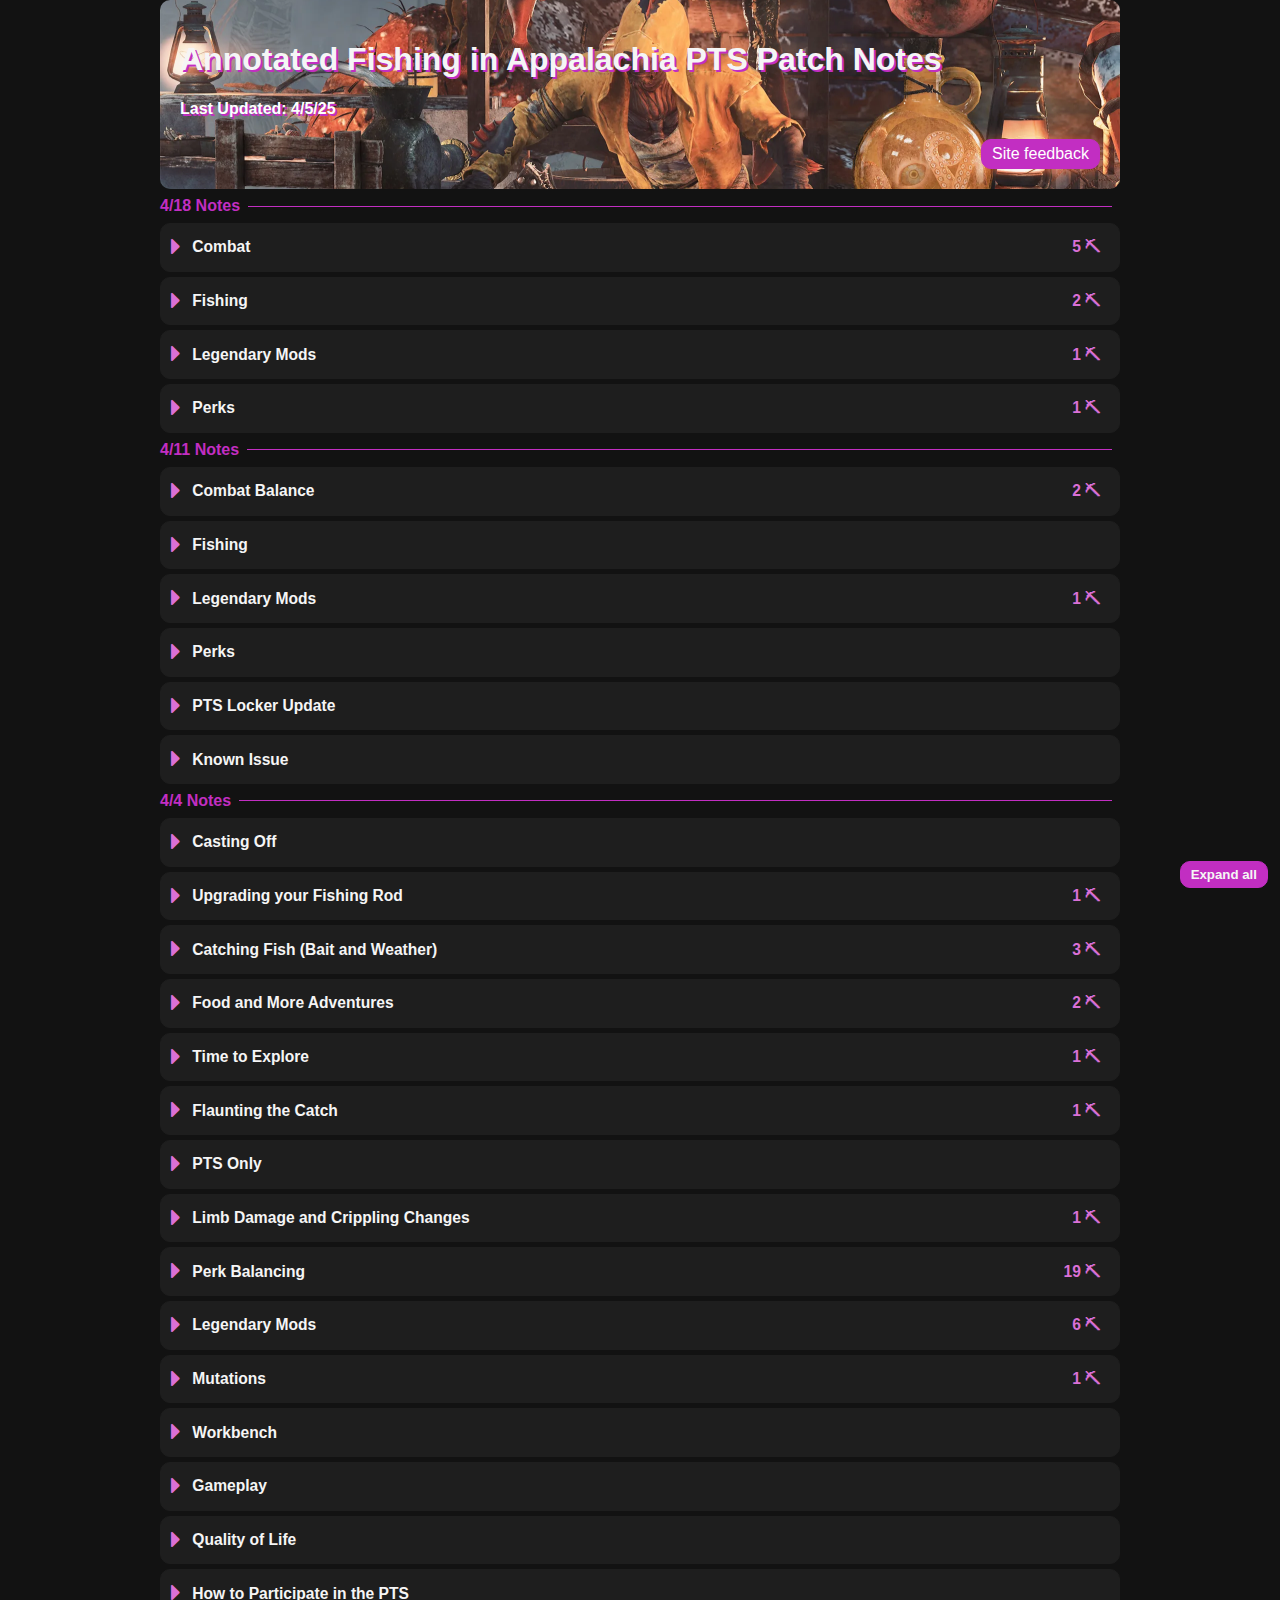
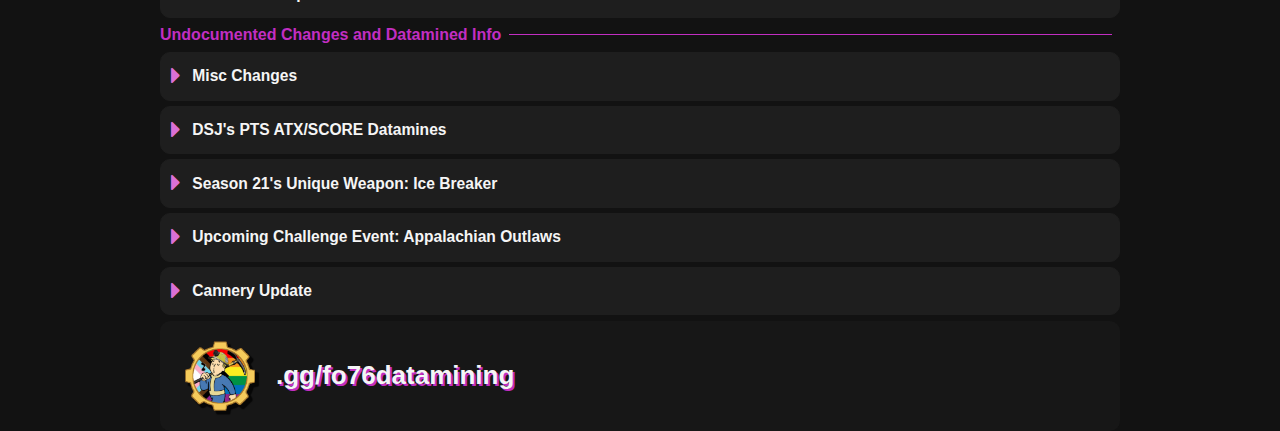
<file: Fishing-in-Appalachia-PTS-Patch-Notes/index.html>
<!DOCTYPE html>
<meta name="viewport" content="width=device-width, height=device-height, initial-scale=1">
<link rel="stylesheet" href="font-awesome-4.7.0/css/font-awesome.min.css">
<link rel="stylesheet" type="text/css" href="main.css">
<html>
<div class="header bar">
    <h1>Annotated Fishing in Appalachia PTS Patch Notes</h1>
    <h4>Last Updated: 4/5/25</h4>
    <div style="display: flex;">
        <div class="feedbackbutton" style="display: inline-block;margin-left: auto;"><a href="https://forms.gle/h83wTpqD9d9q1SUL7" target="_blank" style="color: inherit;text-decoration: none">Site
                feedback</a></div>
    </div>
</div>
<div id="collapsebuttondiv"><button class="collapsebutton article-el-h5" onclick="toggleSections()">Expand all</button>
</div>
<div class="update bnetArticle-bnetArticle38 bnetArticle-bnetArticle41 heading_md article-el-h3">Combat</div>
<ul>
    <li>Added missing text for Sneak Attack Damage when modifying weapons.</li>
    <li>Reimplemented melee weapon damage adjustments that were missing in the Gleaming Depths update. These two damage value changes were accidentally unapplied in a prior update.
        <ul>
            <li>Reduced the damage of the Auto Axe: 31 &gt; 24</li>
            <li>Adjusted the damage of the V63 Zweihaender: 85/45 &gt; 64/64</li>
        </ul>
    </li>
    <li>Increased the base damage for the following melee weapons:
        <ul>
            <li>Assaultron Blade: 40 &gt; 51</li>
            <li>Baseball Bat: 55 &gt; 69</li>
            <li>Baton: 40 &gt; 47</li>
            <li>Bear Arm: 50 &gt; 63</li>
            <li>Blade of Bastet: 52 &gt; 61</li>
            <li>Board: 50 &gt; 68</li>
            <li>Bone Club: 51 &gt; 60</li>
            <li>Bone Hammer: 80 &gt; 94</li>
            <li>Bowie Knife: 30 &gt; 35</li>
            <li>Boxing Glove: 34 &gt; 40</li>
            <li>Cattle Prod: 54 &gt; 68</li>
            <li>Chinese Officer Sword: 36 &gt; 42</li>
            <li>Combat Knife: 33 &gt; 52</li>
            <li>Cultist Blade: 41 &gt; 52</li>
            <li>Cultist Dagger: 32 &gt; 38</li>
            <li>Death Tambo: 45 &gt; 53</li>
            <li>Deathclaw Gauntlet: 55 &gt; 69</li>
            <li>Electro Enforcer: 35 &gt; 44</li>
            <li>Fire Axe: 72 &gt; 84</li>
            <li>Gauntlet: 50 &gt; 63</li>
            <li>Golf Club: 45 &gt; 57</li>
            <li>Grognak Axe: 85 &gt; 107</li>
            <li>Guitar Sword: 50 &gt; 59</li>
            <li>Gulper Smacker: 62 &gt; 62</li>
            <li>Hatchet: 40 &gt; 51</li>
            <li>Knuckles: 35 &gt; 44</li>
            <li>Lead Pipe: 39 &gt; 49</li>
            <li>Machete: 40 &gt; 51</li>
            <li>Meat Hook: 34 &gt; 40</li>
            <li>Mole Miner Gauntlet: 45 &gt; 57</li>
            <li>Multi-Purpose Axe: 69 &gt; 87</li>
            <li>Pickaxe: 60 &gt; 76</li>
            <li>Pitchfork: 47 &gt; 59</li>
            <li>Pipe Wrench: 30 &gt; 38</li>
            <li>Plasma Cutter: 26/68 &gt; 30/86</li>
            <li>Pole Hook: 71 &gt; 90</li>
            <li>Pool Cue: 46 &gt; 58</li>
            <li>Power Fist: 58 &gt; 73</li>
            <li>Revolutionary Sword: 44 &gt; 56</li>
            <li>Rolling pin: 28 &gt; 35</li>
            <li>Sheepsquatch Club: 60 &gt; 76</li>
            <li>Sheepsquatch Staff: 75 &gt; 95</li>
            <li>Shepherd's Crook: 50 &gt; 63</li>
            <li>Shishkebab: 27 &gt; 34</li>
            <li>Shovel: 40 &gt; 70</li>
            <li>Sickle: 36 &gt; 45</li>
            <li>Ski Sword: 50 &gt; 63</li>
            <li>Sledgehammer: 71 &gt; 90</li>
            <li>Spear: 58 &gt; 68</li>
            <li>Super Sledge: 85 &gt; 107</li>
            <li>Switchblade: 30 &gt; 38</li>
            <li>Tenderizer: 75 &gt; 95</li>
            <li>Tire Iron: 29 &gt; 37</li>
            <li>Walking Cane: 42 &gt; 53</li>
            <li>War Drum: 78 &gt; 99</li>
            <li>War Glaive: 82 &gt; 104</li>
        </ul>
    </li>
</ul>
<div class="paragraph"><strong>Miscellaneous Combat Changes</strong></div>
<ul>
    <li>Fixed an issue where the automatic receivers for the Assault Rifle and Ultracite Laser Gun didn't include the fire rate decrease seen in their semi-auto variants.</li>
    <li>Reduced the maximum cone of fire for the Gatling Plasma.</li>
    <li>Reduced recoil for the Gatling Plasma.</li>
    <li>
        <div class="miner-note"><strong>Miner Note</strong>: Max cone of fire decreased 15° to 9°, recoil decreased from 1°-0.5° per shot to 0.75°-0.35°</div>
    </li>
</ul>
<div class="paragraph"><strong>Weapon Mod Adjustments</strong></div>
<div class="paragraph">Gatling Plasma Beam Splitter mod adjustments:</div>
<ul>
    <li>Fire rate reduction: -20% -&gt; -35%</li>
    <li>Damage bonus: 20% -&gt; 35%</li>
    <li>Cone of Fire and Recoil increased</li>
    <li>Range reduced</li>
    <li>Projectile Count: 4 -&gt; 5</li>
    <li>Ammo capacity reduced by 50%</li>
    <li>AP cost increased by 50%</li>
    <li>
        <div class="miner-note"><strong>Miner Note</strong>: 2x cone of fire (8° -> 16°), 4x recoil (0.35°-0.75° per shot to 1.4°-3°), -48 max range, -24 min range</div>
    </li>
</ul>
<div class="paragraph">Plasma and Enclave Plasma Gun splitter mod adjustments:</div>
<ul>
    <li>Fire rate reduced by 35%</li>
    <li>Range reduced</li>
    <li>Ammo capacity reduced by 50%</li>
    <li>Damage Bonus: 15.5% -&gt; 35%</li>
    <li>Cone of fire reduced</li>
    <li>Recoil reduced</li>
    <li>AP cost: +100% -&gt; +50%</li>
    <li>
        <div class="miner-note"><strong>Miner Note</strong>: x0.5 cone of fire (8° -> 4°), 0.75x max recoil (8°-4° per shot to 6°-4°), -48 max range, -24 min range</div>
    </li>
</ul>
<div class="paragraph">Plasma and Enclave Plasma Gun Flamer mod adjustments:</div>
<ul>
    <li>AP cost: Set to 30 -&gt; reduced by 30%</li>
    <li>Ammo capacity: Set to 300 -&gt; Increase by 400%
        <ul>
            <li>Note: for a base Plasma Gun, this would result in 150 capacity (30 + (30 * 4))</li>
        </ul>
    </li>
    <li>Removed 40% damage bonus</li>
    <li>Now has the same penalties to damage (-30%), critical attack damage (-20%), and sneak attack damage (-20%) as other semi-auto -&gt; auto weapon mods.</li>
</ul>
<div class="paragraph">Plasma and Enclave Plasma Gun spinner (automatic) mod adjustments:</div>
<ul>
    <li>Removed increase to cone of fire</li>
    <li>Removed increase to AP cost</li>
    <li>Removed 10% ammo capacity penalty</li>
    <li>Now has the same penalties to damage (-30%), critical attack damage (-20%), and sneak attack damage (-20%) as other semi-auto -&gt; auto weapon mods.</li>
    <div class="miner-note"><strong>Miner Note</strong>: Still increases cone of fire</div>
</ul>
<div class="paragraph">Base damage adjustments for the following weapons:</div>
<ul>
    <li>Plasma Gun: 58 Physical, 58 Energy -&gt; 39 Physical, 39 Energy</li>
    <li>Enclave Plasma Gun: 71 Physical, 71 Energy -&gt; 57 Physical, 57 Energy</li>
    <li>Gatling Plasma: 35 Physical, 35 Energy -&gt; 31 Physical, 31 Energy</li>
</ul>
<div class="paragraph">Removed an unintended additional damage bonus on the following mods for the Western Revolver:</div>
<ul>
    <li>Calibrated Receiver</li>
    <li>Vicious Receiver</li>
    <li>Severe Receiver</li>
    <li>Refined Receiver</li>
    <li>
        <div class="miner-note"><strong>Miner Note</strong>: These erroneously increased base damage by +25%</div>
    </li>
</ul>
<div class="paragraph"><strong>Dev Note</strong>: The damage bonus removed here was already accounted for with the prior base damage increase.</div>
<div class="bnetArticle-bnetArticle38 bnetArticle-bnetArticle41 heading_md article-el-h3">Fishing</div>
<ul>
    <li>Fishing Rod modifications have been moved to the Tinker’s Workbench.</li>
    <li>Fish no longer decay and spoil.
        <ul>
            <li>Note: Fish Bits and food recipes made with Fish Bits will continue to decay &amp; spoil.</li>
        </ul>
    </li>
    <li>All fish displays (Fish Display Plaque, Curved Fish Display, Fish Display Hooks) share a build limit with other camp displays (30 in each C.A.M.P.).</li>
    <li>Team-related UI notifications (ex: new player joining your team, notification of a newly created public team) will no longer obscure the fishing mini-game.</li>
    <li>Added addition wording creating replica fishing rods at the Tinker’s Workbench to help clarify they are for display purposes only.</li>
    <li>Fish Bits recipes now display after toggling the option to show unlockable recipes at a cooking station.</li>
    <li>The Reclaimed Ship Chandelier is now destructible.</li>
    <li>Added additional junk items that can be caught.</li>
    <div class="miner-note"><strong>Miner Note</strong>: Fishing data can be found <a href="https://docs.google.com/spreadsheets/d/1JnE4smZiSPYug60BuLj2IpCpw9qOxMq0Ip3NoUBWVsM/edit?gid=1126598143#gid=1126598143" target="_blank">here</a>.</div>
    <li>Updated the following Public Events to ensure players receive Improved Bait as a reward:
        <ul>
            <li>Encryptid</li>
            <li>Scorched Earth</li>
            <li>A Colossal Problem</li>
            <li>Seismic Activity</li>
            <li>Neurological Warfare</li>
            <li>Caravans</li>
        </ul>
    </li>
    <li>Reduced the number of Axolotls required to be caught in the third "Fish Quest" challenge.</li>
    <div class="miner-note"><strong>Miner Note</strong>: Reduced from 5 Axolotls to 1</div>
    <li>Updated the Fish Quest challenge titles to better match the challenges requirements and help reduce confusion.</li>
</ul>
<div class="paragraph"><strong>PTS ONLY</strong></div>
<div class="paragraph">Superb Bait is now available through the PTS Locker (for real this time) to assist with player testing. As a reminder, when the Fishing update goes live you will be able to earn this bait through season rewards.</div>
<div class="bnetArticle-bnetArticle38 bnetArticle-bnetArticle41 heading_md article-el-h3">Legendary Mods</div>
<ul>
    <li>The mod description is now shown when in the item transfer menu.</li>
    <li>Normal and Legendary Mods are no longer moved to the stash when using a Scrap Kit.</li>
    <li>Nocturnal
        <ul>
            <li>Armor: +4 PER and AGI while Cloaked</li>
            <div class="miner-note"><strong>Miner Note</strong>: What classifies as Cloaked can be found <a href="https://fallout.fandom.com/wiki/Stealth_Field_(Fallout_76)" target="_blank">here</a></div>
        </ul>
    </li>
</ul>
<div class="bnetArticle-bnetArticle38 bnetArticle-bnetArticle41 heading_md article-el-h3">Perks</div>
<ul>
    <li>Ghoul Perks are no longer able to be picked when leveling up as Human.</li>
    <li>Human specific Perks are no longer able to be picked when leveling up as a Ghoul.</li>
    <li>When leveling up, Perk Cards now sort alphabetically in all languages.</li>
    <li>Nerd Rage
        <ul>
            <li>Reduced to a single rank</li>
            <li>Now costs 2 points at Rank 1</li>
            <li>Removed the Damage Resist effect</li>
            <li>Now grants Damage and AP regen starting at 80% HP and scales up as your health becomes lower</li>
            <div class="miner-note"><strong>Miner Note</strong>:<br />+1% / 40% / 80% additive damage at 20 / 80 / 95% HP<br />
                +1% / 15% / 30% AP Refresh rate at 20 / 80 / 95% HP<br />
                Magnitude scales linearly between listed HP values</div>
        </ul>
    </li>
</ul>
<div class="update bnetArticle-bnetArticle38 bnetArticle-bnetArticle41 heading_md article-el-h3">Combat Balance</div>
<ul>
    <li>
        <div class="paragraph">Removed flat 15 energy damage decrease from Telsa automatic barrel</div>
    </li>
    <li>
        <div class="paragraph">Adjusted the non-VATS aiming behavior (recoil, cone of fire, etc.) for the Submachine Gun to be easier to use.</div>
    </li>
    <li>
        <div class="paragraph">Railway Rifle AP cost increased from 15 to 17.</div>
    </li>
    <li>
        <div class="paragraph">Ultracite Laser Gun AP cost increased from 14 to 17.</div>
    </li>
    <li>
        <div class="paragraph">Fixed an issue where the multi-shot canister and Quad legendary mods for the Broadsider would result in additional reload animations (one per Cannonball).</div>
    </li>
    <li>
        <div class="paragraph">Fixed an issue where the Black Powder Pistol/Blunderbuss, Black Powder Rifle, and The Dragon would repeat their reload animations for each .50 Caliber Ball when these weapons have the Quad legendary mod.</div>
    </li>
    <li>
        <div class="paragraph">Increased the delay after firing (between shots) for the Black Powder Pistol/Blunderbuss and Black Powder Rifle from 0.5 seconds to 1 second. </div>
        <ul>
            <li>Note: this only applies when using the Quad legendary mod</li>
        </ul>
    </li>
    <li>
        <div class="paragraph">Increased the delay after firing (between shots) for The Dragon from 0.5 seconds to 1.5 seconds. </div>
        <ul>
            <li>Note: this only applies when using the Quad legendary mod</li>
        </ul>
    </li>
</ul>
<div class="paragraph"><strong>Harpoon Gun Adjustments</strong> </div>
<ul>
    <li>
        <div class="paragraph">Damage increased from 195 to 245</div>
    </li>
    <li>
        <div class="paragraph">Now has a Bleed DoT which deals 20 Physical damage per second for 15 seconds</div>
    </li>
    <li>
        <div class="paragraph">Reload Speed increased by 10%</div>
    </li>
    <li>
        <div class="paragraph">Ammo Capacity increased from 1 to 3</div>
    </li>
    <li>
        <div class="paragraph">Delay between shots increased by 25%</div>
    </li>
    <li>
        <div class="paragraph">Crit Mult increased from 2 to 2.5</div>
    </li>
    <li>
        <div class="paragraph">Sneak Mult increased from 2 to 2.25</div>
    </li>
    <li>
        <div class="paragraph">Weight Decreased from 16 to 14</div>
    </li>
</ul>
<div class="paragraph"><strong>Removed the AP cost increase on the following mods:</strong> </div>
<ul>
    <li>Light Machine Gun Standard/Prime receivers</li>
    <li>Tesla Automatic Barrel</li>
</ul>
<div class="paragraph"><strong>Adjusted the Out-of-Range Damage Multiplier for the following weapons:</strong> </div>
<div class="paragraph">These weapons now keep more of their damage at longer ranges. </div>
<ul>
    <li>
        <div class="paragraph">Black Powder Pistol: 0.1 -&gt; 0.5</div>
    </li>
    <li>
        <div class="paragraph">Black Powder Rifle: 0.1 -&gt; 0.5</div>
    </li>
    <li>
        <div class="paragraph">Combat Shotgun: 0.1 -&gt; 0.5</div>
    </li>
    <li>
        <div class="paragraph">Crossbow: 0.1 -&gt; 0.5</div>
    </li>
    <li>
        <div class="paragraph">Double-Barrel Shotgun: 0.1 -&gt; 0.5</div>
    </li>
    <li>
        <div class="paragraph">Cold Shoulder: 0.1 -&gt; 0.5</div>
    </li>
    <li>
        <div class="paragraph">Gauss Shotgun: 0.1 -&gt; 0.5</div>
    </li>
    <li>
        <div class="paragraph">Pump-Action Shotgun: 0.1 -&gt; 0.5</div>
    </li>
    <li>
        <div class="paragraph">Pepper Shaker: 0.25 -&gt; 0.5</div>
    </li>
    <li>
        <div class="paragraph">Pipe Bolt-Action: 0.25 -&gt; 0.5</div>
    </li>
    <li>
        <div class="paragraph">Pipe Gun: 0.25 -&gt; 0.5</div>
    </li>
    <li>
        <div class="paragraph">Pipe Revolver: 0.25 -&gt; 0.5</div>
    </li>
</ul>
<div class="paragraph"><strong>Lowered base AP costs for the following weapons:</strong> </div>
<ul>
    <li>
        <div class="paragraph">Alien Disintegrator: 25 -&gt; 17</div>
    </li>
    <li>
        <div class="paragraph">Handmade Rifle: 32 -&gt; 16</div>
    </li>
    <li>
        <div class="paragraph">Assault Rifle: 32 -&gt; 17</div>
    </li>
    <li>
        <div class="paragraph">Combat Rifle: 25 -&gt; 15</div>
    </li>
    <li>
        <div class="paragraph">The Fixer: 25 -&gt; 16</div>
    </li>
    <li>
        <div class="paragraph">Radium Rifle: 25 -&gt; 16</div>
    </li>
    <li>
        <div class="paragraph">Submachine Gun: 35 -&gt; 15</div>
    </li>
    <li>
        <div class="paragraph">Tesla Rifle: 30 -&gt; 17</div>
    </li>
    <li>
        <div class="paragraph">V63 Laser Carbine: 40 -&gt; 30</div>
    </li>
</ul>
<div class="paragraph"><strong>Increased the base damage for the following weapons:</strong> </div>
<div class="paragraph">These values represent the weapons at their maximum level - all lower levels are scaled proportionally. </div>
<ul>
    <li>
        <div class="paragraph">Alien Disintegrator: 40 -&gt; 66</div>
    </li>
    <li>
        <div class="paragraph">Handmade Rifle: 45 -&gt; 52</div>
    </li>
    <li>
        <div class="paragraph">Assault Rifle: 33 -&gt; 66 </div>
        <ul>
            <li>Now ~3.333 shots per second when semi-automatic, instead of 4</li>
        </ul>
    </li>
    <li>
        <div class="paragraph">Combat Rifle: 40 -&gt; 53</div>
    </li>
    <li>
        <div class="paragraph">The Fixer: 40 -&gt; 59 </div>
        <ul>
            <li>Note: this weapon no-longer has an additional 20% damage bonus over the Combat Rifle.</li>
        </ul>
    </li>
    <li>
        <div class="paragraph">Radium Rifle: 37 physical, 15 radiation -&gt; 42 Physical, 17 Radiation</div>
    </li>
    <li>
        <div class="paragraph">Submachine Gun: 29 -&gt; 47</div>
    </li>
    <li>
        <div class="paragraph">Railway Rifle: 95 -&gt; 112</div>
    </li>
    <li>
        <div class="paragraph">Laser Gun: 44 -&gt; 72</div>
    </li>
    <li>
        <div class="paragraph">Ultracite Laser Gun: 40 -&gt; 80 </div>
        <ul>
            <li>Note: now fires 4 shots a second when semi-automatic (same as Laser Gun), instead of 5</li>
        </ul>
    </li>
    <li>
        <div class="paragraph">Plasma Gun: 29 Physical, 29 Energy -&gt; 58 Physical, 58 Energy</div>
    </li>
    <li>
        <div class="paragraph">Enclave Plasma Gun: 32 Physical, 32 Energy -&gt; 71 Physical, 71 Energy</div>
    </li>
    <li>
        <div class="paragraph">10mm SMG: 34 -&gt; 42</div>
    </li>
    <li>
        <div class="paragraph">Combat Shotgun: 97 -&gt; 150</div>
    </li>
    <li>
        <div class="paragraph">Tesla Rifle: 78 -&gt; 112</div>
    </li>
    <li>
        <div class="paragraph">Lever-Action Rifle: 88 -&gt; 133</div>
    </li>
    <li>
        <div class="paragraph">Double-Barrel Shotgun: 140 -&gt; 204 </div>
        <ul>
            <li>Note: Now fires 2.5 times per second instead ~3.57 times per second</li>
        </ul>
    </li>
    <li>
        <div class="paragraph">Cold Shoulder: 91 Physical, 91 Cryo -&gt; 122 Physical, 122 Cryo </div>
        <ul>
            <li>Note: Now fires 2.5 times per second instead ~3.57 times per second</li>
        </ul>
    </li>
    <li>
        <div class="paragraph">Hunting Rifle: 140 -&gt; 171</div>
    </li>
    <li>
        <div class="paragraph">Gauss Pistol: 115 -&gt; 218 </div>
        <ul>
            <li>Note: Now deals 33% damage instead of 50% damage when uncharged</li>
        </ul>
    </li>
    <li>
        <div class="paragraph">Gauss Rifle: 146 -&gt; 279 </div>
        <ul>
            <li>Note: Now deals 33% damage instead of 50% damage when uncharged</li>
        </ul>
    </li>
    <li>
        <div class="paragraph">Gauss Shotgun: 187 -&gt; 285 </div>
        <ul>
            <li>Note: Now deals 33% damage instead of 50% damage when uncharged</li>
        </ul>
    </li>
    <li>
        <div class="paragraph">V63 Laser Carbine: 44 -&gt; 59</div>
    </li>
    <li>
        <div class="paragraph">Pump-Action Shotgun: 102 -&gt; 172</div>
    </li>
    <li>
        <div class="paragraph">Pipe Bolt-Action: 94 -&gt; 150</div>
    </li>
    <li>
        <div class="paragraph">Pipe Revolver: 85 -&gt; 140</div>
    </li>
    <li>
        <div class="paragraph">Pipe Gun: 28 -&gt; 42</div>
    </li>
    <li>
        <div class="paragraph">Pepper Shaker: 75 -&gt; 95</div>
    </li>
    <li>
        <div class="paragraph">Black Powder Rifle: 217 -&gt; 449</div>
    </li>
    <li>
        <div class="paragraph">The Dragon: 255 -&gt; 541</div>
    </li>
</ul>
<div class="paragraph"><strong>The following weapons no-longer receive an AP cost reduction from their Automatic receivers: </strong> </div>
<ul>
    <li>
        <div class="paragraph">Alien Disintegrator</div>
    </li>
    <li>
        <div class="paragraph">Handmade Rifle</div>
    </li>
    <li>
        <div class="paragraph">Assault Rifle</div>
    </li>
    <li>
        <div class="paragraph">Combat Rifle</div>
    </li>
    <li>
        <div class="paragraph">The Fixer</div>
    </li>
    <li>
        <div class="paragraph">Radium Rifle</div>
    </li>
    <li>
        <div class="paragraph">Submachine Gun </div>
        <ul>
            <li>Note: this weapon is always automatic, but still had its AP cost reduced by its receivers.</li>
        </ul>
    </li>
</ul>
<div class="paragraph"><strong>Adjusted the base Critical attack damage bonuses for the following weapons:</strong> </div>
<ul>
    <li>
        <div class="paragraph">Alien Disintegrator: 2.0 -&gt; 2.25</div>
    </li>
    <li>
        <div class="paragraph">Handmade Rifle: 2.0 -&gt; 2.25</div>
    </li>
    <li>
        <div class="paragraph">Assault Rifle: 2.0 -&gt; 2.25</div>
    </li>
    <li>
        <div class="paragraph">Combat Rifle: 2.0 -&gt; 2.25</div>
    </li>
    <li>
        <div class="paragraph">Radium Rifle: 2.0 -&gt; 2.25</div>
    </li>
    <li>
        <div class="paragraph">Tesla Rifle: 2.0 -&gt; 2.25</div>
    </li>
    <li>
        <div class="paragraph">Gamma Gun: 2.75 -&gt; 2.5</div>
    </li>
    <li>
        <div class="paragraph">Railway Rifle: 2.0 -&gt; 2.25</div>
    </li>
    <li>
        <div class="paragraph">Laser Gun: 2.0 -&gt; 2.5</div>
    </li>
    <li>
        <div class="paragraph">Ultracite Laser Gun: 2.0 -&gt; 2.5</div>
    </li>
    <li>
        <div class="paragraph">Plasma Gun: 2.0 -&gt; 2.5</div>
    </li>
    <li>
        <div class="paragraph">Enclave Plasma Gun: 2.0 -&gt; 2.5</div>
    </li>
    <li>
        <div class="paragraph">Submachine Gun: 2.0 -&gt; 2.25</div>
    </li>
    <li>
        <div class="paragraph">10mm SMG: 2.0 -&gt; 2.25</div>
    </li>
    <li>
        <div class="paragraph">Combat Shotgun: 2.0 -&gt; 2.25</div>
    </li>
    <li>
        <div class="paragraph">Tesla Rifle: 2.0 -&gt; 2.25</div>
    </li>
    <li>
        <div class="paragraph">Lever-Action Rifle: 2.0 -&gt; 3.0</div>
    </li>
    <li>
        <div class="paragraph">Double-Barrel Shotgun: 2.0 -&gt; 2.25</div>
    </li>
    <li>
        <div class="paragraph">Cold Shoulder: 2.0 -&gt; 2.25</div>
    </li>
    <li>
        <div class="paragraph">Hunting Rifle: 2.0 -&gt; 3.0</div>
    </li>
    <li>
        <div class="paragraph">Gauss Rifle: 2.0 -&gt; 3.0</div>
    </li>
    <li>
        <div class="paragraph">Gauss Shotgun: 2.0 -&gt; 2.25</div>
    </li>
    <li>
        <div class="paragraph">V63 Laser Carbine: 2.0 -&gt; 2.25</div>
    </li>
    <li>
        <div class="paragraph">Pump-Action Shotgun: 2.0 -&gt; 2.25</div>
    </li>
    <div class="miner-note"><strong>Miner Note</strong>: To clarify these numbers, a 2.0 base Critical attack damage bonus is equivalent to +100% additve damage on a crit</div>
</ul>
<div class="paragraph"><strong>Adjusted the base Sneak attack damage bonuses for the following weapons:</strong> </div>
<ul>
    <li>
        <div class="paragraph">Alien Disintegrator: 2.0 -&gt; 2.25</div>
    </li>
    <li>
        <div class="paragraph">Handmade Rifle: 2.0 -&gt; 2.25</div>
    </li>
    <li>
        <div class="paragraph">Assault Rifle: 2.0 -&gt; 2.25</div>
    </li>
    <li>
        <div class="paragraph">Combat Rifle: 2.0 -&gt; 2.25</div>
    </li>
    <li>
        <div class="paragraph">The Fixer: 2.0 -&gt; 2.75</div>
    </li>
    <li>
        <div class="paragraph">Radium Rifle: 2.0 -&gt; 2.25</div>
    </li>
    <li>
        <div class="paragraph">Tesla Rifle: 2.0 -&gt; 2.25</div>
    </li>
    <li>
        <div class="paragraph">Gamma Gun: 2.0 -&gt; 2.5</div>
    </li>
    <li>
        <div class="paragraph">Railway Rifle: 2.0 -&gt; 2.25</div>
    </li>
    <li>
        <div class="paragraph">Laser Gun: 2.0 -&gt; 2.5</div>
    </li>
    <li>
        <div class="paragraph">Ultracite Laser Gun: 2.0 -&gt; 2.5</div>
    </li>
    <li>
        <div class="paragraph">Plasma Gun: 2.0 -&gt; 2.5</div>
    </li>
    <li>
        <div class="paragraph">Enclave Plasma Gun: 2.0 -&gt; 2.5</div>
    </li>
    <li>
        <div class="paragraph">Submachine Gun: 2.0 -&gt; 2.25</div>
    </li>
    <li>
        <div class="paragraph">10mm SMG: 2.0 -&gt; 2.25</div>
    </li>
    <li>
        <div class="paragraph">Tesla Rifle: 2.0 -&gt; 2.25</div>
    </li>
    <li>
        <div class="paragraph">Lever-Action Rifle: 2.0 -&gt; 3.0</div>
    </li>
    <li>
        <div class="paragraph">Hunting Rifle: 2.0 -&gt; 3.0</div>
    </li>
    <li>
        <div class="paragraph">Gauss Rifle: 2.0 -&gt; 3.0</div>
    </li>
    <li>
        <div class="paragraph">V63 Laser Carbine: 2.0 -&gt; 2.25</div>
    </li>
    <div class="miner-note"><strong>Miner Note</strong>: To clarify these numbers, a 2.0 base Sneak attack damage bonus is equivalent to +100% additve damage on a sneak attack</div>
</ul>
<div class="paragraph"><strong>Automatic Recievers for semi-automatic weapons now have the following:</strong> </div>
<ul>
    <li>
        <div class="paragraph">20% reduction in Critical attack damage</div>
    </li>
    <li>
        <div class="paragraph">20% reduction in Sneak attack damage</div>
    </li>
    <li>
        <div class="paragraph">30% reduction in base damage (instead of a 10% additive reduction in damage for most automatic receivers)</div>
    </li>
</ul>
<div class="paragraph">(The above affects these weapons:) </div>
<ul>
    <li>
        <div class="paragraph">Alien Disintegrator</div>
    </li>
    <li>
        <div class="paragraph">Handmade Rifle</div>
    </li>
    <li>
        <div class="paragraph">Assault Rifle</div>
    </li>
    <li>
        <div class="paragraph">Combat Rifle</div>
    </li>
    <li>
        <div class="paragraph">The Fixer</div>
    </li>
    <li>
        <div class="paragraph">Radium Rifle</div>
    </li>
    <li>
        <div class="paragraph">Tesla Rifle</div>
    </li>
    <li>
        <div class="paragraph">Gamma Gun</div>
    </li>
    <li>
        <div class="paragraph">10mm Pistol</div>
    </li>
    <li>
        <div class="paragraph">Pipe Gun</div>
    </li>
    <li>
        <div class="paragraph">Railway Rifle</div>
    </li>
    <li>
        <div class="paragraph">Laser Gun</div>
    </li>
    <li>
        <div class="paragraph">Ultracite Laser Gun</div>
    </li>
    <li>
        <div class="paragraph">Plasma Gun</div>
    </li>
    <li>
        <div class="paragraph">Enclave Plasma Gun</div>
    </li>
</ul>
<div class="paragraph"><strong>Combat Shotgun automatic receivers:</strong> </div>
<ul>
    <li>
        <div class="paragraph">No-longer increases AP cost by 10%</div>
    </li>
    <li>
        <div class="paragraph">Now has a 30% increase in attack speed (up from 10%)</div>
    </li>
    <li>
        <div class="paragraph">Now has a 10% reduction to Base damage, Critical attack damage, and Sneak damage</div>
    </li>
</ul>
<div class="bnetArticle-bnetArticle38 bnetArticle-bnetArticle41 heading_md article-el-h3">Fishing</div>
<ul>
    <li>Fixed an issue that caused C.A.M.P. weather machines to not impact the odds of catching fish.</li>
    <li>Players are now guaranteed to receive 3 Improved Bait upon completing the daily fishing quest.</li>
    <li>Updated the names of the Drowned Lamp rewards.</li>
    <li>Fixed an issue that would sometimes cause players to fish in the 1st person camera view.</li>
    <li>Reduced the weight of all bait from 0.2 to 0.05.</li>
    <li>Added missing SFX to The Fisherman’s animations.</li>
    <li>Slightly increased the grace period between when a fish is hooked and before it attempts to escape.</li>
</ul>
<div class="bnetArticle-bnetArticle38 bnetArticle-bnetArticle41 heading_md article-el-h3">Legendary Mods</div>
<ul>
    <li>
        <div class="paragraph">Nocturnal </div>
        <ul>
            <li>
                <div class="paragraph">Weapon: Increased the new effects damage from 25% to 50%</div>
            </li>
            <li>
                <div class="paragraph">Armor: Changed the bonus to +50 Energy Resistance while Cloaked</div>
                <div class="miner-note"><strong>Miner Note</strong>: What classifies as Cloaked can be found <a href="https://fallout.fandom.com/wiki/Stealth_Field_(Fallout_76)" target="_blank">here</a></div>
            </li>
        </ul>
    </li>
    <li>
        <div class="paragraph">Pin Pointer’s </div>
        <ul>
            <li>Changed to +20% Weak Spot Damage</li>
        </ul>
    </li>
    <li>
        <div class="paragraph">Bully’s </div>
        <ul>
            <li>Changed to +25% damage per crippled limb the target has</li>
        </ul>
    </li>
    <li>
        <div class="paragraph">Hitman’s
            <ul>
                <li>Reverted changes</li>
            </ul>
        </div>
    </li>
</ul>
<div class="bnetArticle-bnetArticle38 bnetArticle-bnetArticle41 heading_md article-el-h3">Perks</div>
<ul>
    <li>
        <div class="paragraph">Renamed Perks </div>
        <ul>
            <li>
                <div class="paragraph">Science -&gt; Science!</div>
            </li>
            <li>
                <div class="paragraph">Science Expert -&gt; Pyro-Technical</div>
            </li>
            <li>
                <div class="paragraph">Science Master -&gt; Cryologist</div>
            </li>
            <li>
                <div class="paragraph">Rifleman -&gt; Down Ranger</div>
            </li>
            <li>
                <div class="paragraph">Rifleman Expert -&gt; Scoped-up</div>
            </li>
            <li>
                <div class="paragraph">Rifleman Master -&gt; Smart Shot</div>
            </li>
            <li>
                <div class="paragraph">Commando -&gt; Center Masochist</div>
            </li>
            <li>
                <div class="paragraph">Commando Expert -&gt; Fast Fighter</div>
            </li>
            <li>
                <div class="paragraph">Commando Master -&gt; Number Cruncher</div>
            </li>
            <li>
                <div class="paragraph">Shotgunner -&gt; Easy Target</div>
            </li>
            <li>
                <div class="paragraph">Shotgunner Expert -&gt; Love the Spread</div>
            </li>
            <li>
                <div class="paragraph">Shotgun Master -&gt; Shotgun Champ</div>
            </li>
        </ul>
    </li>
    <li>
        <div class="paragraph">Fireproof </div>
        <ul>
            <li>No longer required to make the Flamethrower Trap</li>
        </ul>
    </li>
    <li>
        <div class="paragraph">Home Defense </div>
        <ul>
            <li>Workshop traps no longer require Home Defense to make</li>
        </ul>
    </li>
    <li>
        <div class="paragraph">Armorer </div>
        <ul>
            <li>Reduced to a single rank</li>
        </ul>
    </li>
    <li>
        <div class="paragraph">Power Smith </div>
        <ul>
            <li>Reduced to a single rank</li>
        </ul>
    </li>
    <li>
        <div class="paragraph">Number Cruncher (Commando Master) </div>
        <ul>
            <li>Increased damage per AP from 1% to 2%</li>
        </ul>
    </li>
</ul>
<div class="bnetArticle-bnetArticle38 bnetArticle-bnetArticle41 heading_md article-el-h3">PTS Locker Update</div>
<div class="paragraph">We have updated the PTS Locker to include 5 Fishing Rod Mods that are part of the reward pool for Fishing Daily Quests. </div>
<ul>
    <li>Advanced Drag</li>
    <li>Attractive Hook</li>
    <li>Improved Bearing</li>
    <li>Stabilized Gear</li>
    <li>Steady Handle</li>
</ul>
<div class="paragraph">Visit the locker next to the entrance to Vault 76 to grab the recipes so you can test them out. </div>
<div class="paragraph">After equipping the mods, we would love to get your feedback on them. Head over to the PTS section of the BGS Discord channel to share your thoughts in the Fishing Rod Mod feedback channel. </div>
<div class="bnetArticle-bnetArticle38 bnetArticle-bnetArticle41 heading_md article-el-h3">Known Issue</div>
<ul>
    <li>Displayed damage values in the Pip-Boy for automatic receivers on semi-automatic weapons are incorrect. Actual damage dealt should update as described above.</li>
</ul>
<div class="update bnetArticle-bnetArticle38 bnetArticle-bnetArticle41 heading_md article-el-h3">Casting Off</div>
<div class="paragraph">Welcome to Fisherman’s Rest, a new location in the Mire where you’ll begin your fishing adventures. Here you will meet a new trio of new characters. Captain Raymond Clark, a mysterious new figure who goes by the name The Fisherman, and Linda-Lee, the Fisherman’s pet hermit crab.
    Good luck talking to The Fisherman though, doesn’t seem like they speak our language. Oh, and don’t be alarmed when you find out that Linda-Lee is a giant hermit crab who has taken up home in Captain Clark’s old fishing boat. </div>
<div class="paragraph">Something seems off about this location… anyways!</div>
<div class="paragraph">During the “Casting Off” questline you’ll receive your first Fishing Rod - allowing you to walk on over to the nearest body of water and start fishing. When trying to decide where you can fish, remember the mantra: “If I can swim, then I can fish.” </div>
<div class="paragraph">Do note that the Fishing Rod won’t appear in your Pip-Boy menu as it’s not an item you need to equip. When you’re nearby and looking at a body of water, the “Fish” command will appear on your screen. The Fishing Rod will show up in your Weapons Workbench menu so you can modify it though. </div>
<div class="paragraph"><strong>To start the new “Casting Off” questline head into the Mire region to receive a mysterious signal on your Pip-Boy. You can also start this questline by reading the sign in front of Vault 76.</strong></div>
<div class="bnetArticle-bnetArticle38 bnetArticle-bnetArticle41 heading_md article-el-h3">Upgrading your Fishing Rod</div>
<div class="paragraph">You can find the pieces you need to upgrade your fishing rod by completing the new fishing challenges and daily fishing quests. These will give you rod styles, bobbers, and linear reels to improve your fishing experience, and help you catch the mysterious creatures living in the irradiated waters of the wasteland. </div>
<div class="paragraph">It’s important to know that some fish will be near impossible to catch until you have upgraded your fishing rod, so get out there and complete those fishing challenges! </div>
<div class="miner-note"><strong>Miner Note</strong>: There are 5 rod upgrades and 4 reel upgrades
    <li>Advanced Drag <div class="formID">007B237B</div>
    </li>
    <ul>
        <li>Fish escape 25% slower</li>
    </ul>
    <li>Attractive Hook <div class="formID">007DB4C1</div>
    </li>
    <ul>
        <li>Time to catch reduced by 25%</li>
    </ul>
    <li>Improved Bearings <div class="formID">007B237C</div>
    </li>
    <ul>
        <li>Reel fish in 25% faster</li>
    </ul>
    <li>Stabilized Gear Ratio <div class="formID">007B2379</div>
    </li>
    <ul>
        <li>Decreases reel cone angle by 25%</li>
        <li>Increases reel cone rotation speed by 25%</li>
    </ul>
    <li>Steady Handle <div class="formID">007B237A</div>
    </li>
    <ul>
        <li>Increases reel cone angle by 25%</li>
        <li>Decreases reel cone rotation speed by 25%</li>
    </ul>
    <li>Mark 1 Reel <div class="formID">007FE7C2</div>
    </li>
    <ul>
        <li>Increases reel cone rotation speed by 25%</li>
    </ul>
    <li>Mark 2 Reel <div class="formID">007FE7C1</div>
    </li>
    <ul>
        <li>Fish escape 20% slower</li>
        <li>Increases reel cone rotation speed by 30%</li>
    </ul>
    <li>Mark 3 Reel <div class="formID">007FE7BF</div>
    </li>
    <ul>
        <li>Fish escape 20% slower</li>
        <li>Increases reel cone rotation speed by 60%</li>
    </ul>
    <li>Mark 4 Reel <div class="formID">007FE7C0</div>
    </li>
    <ul>
        <li>Fish escape 40% slower</li>
        <li>Increases reel cone rotation speed by 60%</li>
    </ul>
    Only 1 rod upgrade and 1 reel upgrade can be active at a time <br />Rod upgrades have a 20% chance to drop from Daily: Big Fish in a Small Pond and stop dropping once learned<br />Reel upgrades are given after completeing challenges, similar to Pioneer Scout challenges
</div>
<div class="bnetArticle-bnetArticle38 bnetArticle-bnetArticle41 heading_md article-el-h3">Catching Fish (Bait and Weather)</div>
<div class="paragraph">You can have the best-looking fishing rod in Appalachia, but it won’t help you catch any fish if you’re not using bait. </div>
<div class="paragraph">There are three of bait to gather, and each one increases your chances of enticing increasingly rarer fish to bite down on your hook. </div>
<div class="paragraph"><strong>Common Bait</strong></div>
<div class="paragraph">Gives you the chance to catch generic fish, scrapable junk, and common regional fish.
    Purchasable from The Fisherman and Captain Raymond Clark in Fisherman’s Rest. You also have a chance at receiving this bait after completing the daily fishing quest. </div>
<div class="paragraph"><strong>Improved Bait</strong></div>
<div class="paragraph">This bait gives you an increased chance to catch uncommon fish. While it’s not purchasable from any vendor, you can trade Improved Bait with other players. You can also get more from daily fishing quest, public events, and finding it in lootable containers around the world (coolers and refrigerators).</div>
<div class="miner-note"><strong>Miner Note</strong>: There are 4 sources of improved bait
    <ul>
        <li>Daily: Big Fish in a Small Pond</li>
        <ul>
            <li>Rewards 3 Improved Bait and 10 Common Bait</li>
            <li>
                <div class="formID">Fishing_BigFish_LL_Quest_Rewards [LVLI:007DC663]</div>
            </li>
        </ul>
        <li>Public and Seasonal Events</li>
        <ul>
            <li>Rewards 1-3 Improved Bait if the quest "Casting Off" has been completed</li>
            <li>
                <div class="formID">Fishing_LL_Rewards_ImprovedBait [LVLI:0081137A]</div>
            </li>
        </ul>
        <li>Refridgerators and Coolers</li>
        <ul>
            <li>2.5% chance for 1-2 to spawn in a Refridgerator or Cooler, if the quest "Casting Off" has been completed</li>
            <li>
                <div class="formID">Container_Loot_Refrigerator_Broken [LVLI:0006D4C2]</div>
            </li>
        </ul>
        <li>Bait Barrel - Atomic Shop CAMP Resource Generator</li>
        <ul>
            <li>50% chance to generate 1 improved bait every 10 minutes and 12 seconds</li>
            <li>
                <div class="formID">ATX_Resources_LiveBaitBarrel_Bait [LVLI:007D6AD6]</div>
            </li>
        </ul>
    </ul>
</div>
<div class="paragraph"><strong>Superb Bait</strong></div>
<div class="paragraph">Earnable as rewards in the upcoming season, this bait gives you the best chance to catch very rare fish.</div>
<div class="paragraph">PTS Players: Keep an eye on the Discord server to be notified when this bait will enter the PTS Locker. </div>
<div class="paragraph"><strong>Weather</strong></div>
<div class="paragraph">Weather also has an influence on your odds of catching specific types of fish. Naturally occurring weather, as well as modified weather from a Weather Control Station in your C.A.M.P. will affect the type of fish that bite down on your hook. </div>
<div class="paragraph">Clear Weather:</div>
<div class="paragraph">Best suited for catching common fish that can be found in any region.</div>
<div class="paragraph">Rainy Weather:</div>
<div class="paragraph">Rainy weather has an increased chance of catching region-specific fish, as well as the elusive Axolotls.</div>
<div class="paragraph">Radstorm/Nuke Weather:</div>
<div class="paragraph">Radstorms and weather caused by nukes increase the chance of catching Glowing Fish. </div>
<div class="miner-note"><strong>Miner Note</strong>: Weather machine classifications
    <li>Rainy weather <div class="formID">007D498E</div>
    </li>
    <ul>
        <li>Snow</li>
        <li>Snow Aurora</li>
        <li>Thunderstorm</li>
    </ul>
    <li>Radstorm/Nuke weather <div class="formID">007D2AF6</div>
    </li>
    <ul>
        <li>Mothman</li>
        <li>Nuke Zone</li>
        <li>Radstorm</li>
        <li>Skyline Valley</li>
    </ul>
</div>
<div class="paragraph">We’ll leave it to you all to figure out which combination of bait and weather will give you the highest chance of helping you find the fish you want. </div>
<div class="miner-note"><strong>Miner Note</strong>: Catch chances for fishing can be found <a href="https://docs.google.com/spreadsheets/d/1JnE4smZiSPYug60BuLj2IpCpw9qOxMq0Ip3NoUBWVsM/edit?gid=1126598143#gid=1126598143" target="_blank">here</a>.</div>
<div class="bnetArticle-bnetArticle38 bnetArticle-bnetArticle41 heading_md article-el-h3">Food and More Adventures</div>
<div class="paragraph">Now that you’ve captured a few fish, what can you do with them? </div>
<div class="paragraph">Of course, you can eat them directly out of your inventory to restore some Hunger and Health. The larger the fish, the more you’ll regain. </div>
<div class="paragraph">You can also turn fish into….</div>
<div class="paragraph"><strong>Fish Bits</strong></div>
<div class="paragraph">When you obtain a fish by fishing or trading with players, you immediately learn the recipe to convert that fish into Fish Bits at a cooking station. Fish Bits can restore small amounts of Hunger/Health on their own, but that’s not the best way to utilize this new material.
    When at a cooking station, you’ll notice a new food recipe. The Grilled Fish recipe becomes available after completing the new fishing quest. When eaten it provides you with an effect that reduces the time to hook a fish for 20 minutes, which is perfect because you’re about to do a whole lot of fishing. </div>
<div class="paragraph">Completing fishing daily quests will give you the chance to earn other food recipes that utilize Fish Bits such as Fish and Tatos and Fish Chowder. </div>
<div class="miner-note"><strong>Miner Note</strong>: There are 3 new cooked foods
    <ul>
        <li>Fish and Tatos</li>
        <ul>
            <li>+5% Bonus XP (30m), Restores 0.8 HP/s for 25s (20 total), Restores 10% of the Hunger Bar</li>
            <li>1x Wood, 1x Cookin Oil, 1x Tato, 1x Razorgrain Flour, 3x Fish Bits</li>
        </ul>
        <li>Fish Chowder</li>
        <ul>
            <li>-25% Hunger (30m), Restores 0.8 HP/s for 25s (20 total), Restores 75% of the Hunger bar</li>
            <li>1x Wood, 1x Boiled Water, 1x Salt, 1x Pepper, 1x Cream, 5x Fish Bits</li>
        </ul>
        <li>Grilled Fish</li>
        <ul>
            <li>Reduced Time to Hook (20m), Restores 0.8 HP/s for 25s (20 total), Restores 10% of the Hunger Bar</li>
            <li>1x Wood, 2x Salt, 3x Fish Bits</li>
        </ul>
    </ul>
</div>
<div class="paragraph">There’s one other location where you can use Fish Bits. Rember Linda-Lee? If you feed Linda-Lee Fish Bits she’ll give you a random Legendary item ! Just don’t ask where it came from. </div>
<div class="miner-note"><strong>Miner Note</strong>: Linda Lee will reward the player with a random 1-3 star legendary item for every 25 Fish Bits she receives</div>
<div class="bnetArticle-bnetArticle38 bnetArticle-bnetArticle41 heading_md article-el-h3">Time to Explore</div>
<div class="paragraph">With the addition of fishing there is now a lot of aquatic life for you to find out in the wild of Appalachia. </div>
<div class="paragraph">Common fish can be found across the map, but there are a ton of region-specific fish to discover along with their variants (GLOWING fish). </div>
<div class="paragraph">There are also 12 adorable Axolotls to find. One of these glorious amphibians will be available for you to catch every month throughout the year.</div>
<div class="paragraph">Lastly, Local Legends. These are the fish you’ll be bragging about catching. That’s all we’ll say about them for now. </div>
<div class="paragraph">PTS Players: Axolotl’s will be put on an hourly rotation, so you have the chance to catch them all. We’ll share more details in the PTS section of the Bethesda Game Studios Discord server.</div>
<div class="miner-note"><strong>Miner Note</strong>: Axolotl spawn months and locations can be found <a href="https://docs.google.com/spreadsheets/d/1JnE4smZiSPYug60BuLj2IpCpw9qOxMq0Ip3NoUBWVsM/edit?gid=1126598143#gid=1126598143" target="_blank">here</a>.</div>
<div class="bnetArticle-bnetArticle38 bnetArticle-bnetArticle41 heading_md article-el-h3">Flaunting the Catch</div>
<div class="paragraph">Completing fishing challenges and dailies will reward you with new C.A.M.P. items along with upgrades for your fishing rod. One of these items is a curved fish display so you can show off that rare local legend or Axolotl you were able to catch! </div>
<div class="miner-note"><strong>Miner Note</strong>: There are challenges for catching quantities of fish, catching each individual fish, and collecting all fish in a region, and completing quantities of daily challenges<br />The most notworthy ones are:
    <li>Catch All Fish in Toxic Valley - Plan: Pin Bobber</li>
    <li>Catch All Fish in Skyline Valley - Plan: Skyfire Float</li>
    <li>Catch All Fish in the Savage Divide - Plan: Crimson Stripe Float</li>
    <li>Catch All Fish in the Mire - Plan: Festive Float</li>
    <li>Catch All Fish in the Forest - Plan: Red Tide Float</li>
    <li>Catch All Fish in the Cranberry Bog - Plan: Twin Timber Float</li>
    <li>Catch All Common Fish - Plan: Rocket Bobber</li>
    <li>Catch All Fish in the Ash Heap - Plan: Flamewood Float</li>
    <li>Fish Quest IV - "An upgraded rod catches lunkers" - Plan: Mark 4 Reel</li>
    <li>Fish Quest III - "Improved bait reels in rarer fish" - Plan: Mark 3 Reel</li>
    <li>Fish Quest II - "Rare fish are more common in the rain" - Plan: Mark 2 Reel</li>
    <li>Fish Quest I - "Common bait for common fish" - Plan: Mark 1 Reel</li>
    <li>Catch Local Legend: "Ryl-Tkannoth, Maw-Begotten" - Caps (3,000)</li>
    <li>Catch Local Legend: "Organ Grinder" - Caps (3,000)</li>
    <li>Catch Local Legend: "Wavy Willard" - Caps (3,000)</li>
    <li>Learn How to Fish at Fisherman's Rest - Bait - Common (10)</li>
    <li>Complete Daily Fishing Quests - Plan: Crab Boat Plushie</li>
    <li>Complete Daily Fishing Quests - Plan: Angler Plushie</li>
    <li>Complete Daily Fishing Quests - Plan: Mirelurk Plushie</li>
    <li>Catch Any Axolotl - Title: Axolotl</li>
    <li>Catch All Axolotls - Title: Of the Month</li>
    <li>Catch Any Local Legend - Plan: Fish Display Plaque</li>
    <li>Catch Any Fish - Title: Lunker</li>
    <li>Catch Any Fish - Plan: Scuba Tank Backpack</li>
    <li>Catch Any Fish - Plan: Fisherman's Cooking Station</li>
    <li>Catch Any Fish - Plan: Kelp Curtain</li>
    <li>Catch Any Glowing Fish - Plan: Makeshift Rod</li>
    <li>Catch Any Glowing Fish - Plan: Quantum Bobber</li>
    <li>Catch Any Glowing Fish - Plan: Reclaimed Ship Chandelier</li>
    <li>Complete All Regional Fishing Challenges - Title: Captain</li>
</div>
<div class="bnetArticle-bnetArticle38 bnetArticle-bnetArticle41 heading_md article-el-h3">PTS Only</div>
<ul>
    <li>The Fallout 1st status is granted to all players on the PTS.</li>
</ul>
<div class="bnetArticle-bnetArticle38 bnetArticle-bnetArticle41 heading_md article-el-h3">Limb Damage and Crippling Changes</div>
<div class="paragraph">We are making changes to the way that enemy limbs are affected by various effects. The mods, perks, and weapons mentioned below previously had a chance to instantly cripple a target, but now they deal a percentage increase to the amount of limb damage dealt. </div>
<div class="paragraph">We expect that these changes will make most enemies easier to cripple while making limb damage more consistent and predictable. It will also result in making crippling enemies like Region Bosses more difficult requiring more focused fire. </div>
<div class="paragraph">These changes will also allow us to remove cripple immunity from many creatures and leverage limb and crippling in more engaging ways moving forward. </div>
<div class="paragraph"><strong>Everything mentioned in this "Limb Damage and Crippling Changes" section will be released in an update before the Fishing patch later this year. You’ll have the opportunity to test them out in today’s PTS update.</strong></div>
<div class="bnetArticle-bnetArticle38 bnetArticle-bnetArticle42 heading_md article-el-h4">Perks</div>
<ul>
    <li>Bashers
        <ul>
            <li>Rank 1: Gun bashing does +35% limb damage.</li>
            <li>Rank 2: Gun bashing does +75% limb damage.</li>
        </ul>
    </li>
    <li>Enforcer<br>
        <ul>
            <li>Rank 1: Your shotguns gain a 5% stagger chance and deal +25% limb damage.</li>
            <li>Rank 2: Your shotguns gain a 10% stagger chance and deal +50% limb damage.</li>
            <li>Rank 3: Your shotguns gain a 15% stagger chance and deal +75% limb damage .</li>
        </ul>
    </li>
    <li>Modern Renegade<br>
        <ul>
            <li>Rank 1: Small guns gain +15% hip fire accuracy and +25% limb damage.</li>
            <li>Rank 2: Small guns gain +30% hip fire accuracy and +50% limb damage.</li>
            <li>Rank 3: Small guns gain +45% hip fire accuracy and +75% limb damage.</li>
        </ul>
    </li>
    <li>One Gun Army<br>
        <ul>
            <li>Rank 1: Heavy guns gain 4% stagger chance and a +25% limb damage.</li>
            <li>Rank 2: Heavy guns gain 8% stagger chance and +50% limb damage.</li>
            <li>Rank 3: Heavy guns gain 12% stagger chance and +75% limb damage.</li>
        </ul>
    </li>
    <li>Tormentor
        <ul>
            <li>Moved from LCK to PER</li>
            <li>Rank 1: You deal 20% more damage per crippled limb your target has.
                <ul>
                    <li>Point Cost increased from 1 to 2</li>
                </ul>
            </li>
            <li>Removed Ranks 2 and 3</li>
        </ul>
    </li>
    <li>Bone Shatterer
        <ul>
            <li>Rank 1: Your melee weapon attacks deal +25% limb damage.</li>
            <li>Rank 2: Your melee weapon attacks deal +50% limb damage.</li>
            <li>Rank 3: Your melee weapon attacks deal +75% limb damage.</li>
        </ul>
    </li>
</ul>
<div class="bnetArticle-bnetArticle38 bnetArticle-bnetArticle42 heading_md article-el-h4">Mutations</div>
<ul>
    <li>Twisted Muscles
        <ul>
            <li>Standard: +25% melee, unarmed and bashing damage and +50% limb damage.</li>
            <li>With Strange in Numbers: +35% melee, unarmed and bashing damage and + 62% limb damage.</li>
        </ul>
    </li>
</ul>
<div class="bnetArticle-bnetArticle38 bnetArticle-bnetArticle42 heading_md article-el-h4">Weapons</div>
<div class="paragraph">These weapons all now have +50% limb damage instead of a chance to cripple.
    - Black Powder Rifle
    - Bone Hammer
    - The Dragon</div>
<div class="bnetArticle-bnetArticle38 bnetArticle-bnetArticle42 heading_md article-el-h4">Weapon Mods</div>
<div class="paragraph">These weapon mods now have +50% limb damage instead of chance to cripple the target. </div>
<ul>
    <li>Baseball Bat – Bladed Rocket</li>
    <li>Baseball Bat - Bladed Rocket</li>
    <li>Baseball Bat - Heated Rocket</li>
    <li>Baseball Bat - Puncturing Rocket</li>
    <li>Baseball Bat - Rocket</li>
    <li>Baseball Bat - Searing Puncturing Rocket</li>
    <li>Baseball Bat - Spiked Rocket</li>
    <li>Bear Arm - Heavy</li>
    <li>Boxing Glove - Lead Lining</li>
    <li>Golf Club - Heavy Club</li>
    <li>Golf Club - Spiked Golf Club</li>
    <li>Lead Pipe - Heavy</li>
    <li>Pipe Wrench - Extra Heavy</li>
    <li>Pipe Wrench - Heavy</li>
    <li>Sheepsquatch Club - Heavy</li>
    <li>Sheepsquatch Staff - Heavy</li>
    <li>Sledgehammer - Heavy</li>
    <li>Sledgehammer - Heavy Rocket</li>
    <li>Sledgehammer - Heavy Searing Sharp Rocket</li>
    <li>Sledgehammer - Heavy Sharp Rocket</li>
    <li>Sledgehammer - Heavy Spiked</li>
    <li>Sledgehammer - Heavy Spiked Rocket</li>
    <li>The Tenderizer – Salty</li>
</ul>
<div class="miner-note"><strong>Miner Note</strong>: There is no cap to limb damage buffs</div>
<div class="bnetArticle-bnetArticle38 bnetArticle-bnetArticle42 heading_md article-el-h4">Enemies No-Longer Immune to Crippling</div>
<ul>
    <li>Grimm Bot</li>
    <li>Dr. Blackburn</li>
    <li>Sheepsquatch Imposterling</li>
    <li>Imposter Sheepsquatch</li>
    <li>Blue Devil</li>
    <li>Ogua</li>
    <li>Jersey Devil</li>
    <li>Lesser Devil</li>
    <li>Trog Fledgling</li>
    <li>Glowing Trog</li>
    <li>Trog</li>
    <li>Trog Superior</li>
    <li>Strangler Grafton Monster</li>
    <li>Cultists (Daily Ops)
        <ul>
            <li>Includes related enemies</li>
        </ul>
    </li>
    <li>Fanatics (Daily Ops)</li>
    <li>Overgrown (Daily Ops)</li>
    <li>Aliens (Daily Ops)
        <ul>
            <li>Includes Drones and Invaders</li>
        </ul>
    </li>
    <li>Robots [all types] (Daily Ops)</li>
    <li>Blood Eagles (Daily Ops)</li>
    <li>Mole Miners (Daily Ops)</li>
    <li>Communists (Daily Ops)</li>
    <li>Scorched (Daily Ops)
        <ul>
            <li>Includes related enemies</li>
        </ul>
    </li>
    <li>Super Mutants (Daily Ops)</li>
</ul>
<div class="bnetArticle-bnetArticle38 bnetArticle-bnetArticle41 heading_md article-el-h3">Perk Balancing</div>
<div class="paragraph">We’re removing the Perk requirements are from crafting. Since you already need to have learned the plan, we feel that requiring you to change your Perk loadout to craft is cumbersome.</div>
<ul>
    <li>Slow Metabolizer
        <ul>
            <li>Rank 1: All food satisfies hunger by an additional 50%.</li>
            <li>Rank 2: All food satisfies hunger by an additional 100%.</li>
            <li>Removed Rank 3</li>
        </ul>
    </li>
    <li>Dromedary
        <ul>
            <li>Rank 1: All drinks quench thirst by an additional 50%.</li>
            <li>Rank 2: All drinks quench thirst by an additional 100%.</li>
            <li>Removed Rank 3</li>
        </ul>
    </li>
    <li>Hydro Fix
        <ul>
            <li>Rank 1: Chems restore thirst.</li>
            <li>Rank 2: Chems restore twice as much thirst.</li>
            <div class="miner-note"><strong>Miner Note</strong>: Converts any chem thirst loss into a gain</div>
        </ul>
    </li>
    <li>Munchy Resistance
        <ul>
            <li>Rank 1: Chems restore hunger.</li>
            <li>Rank 2: Chems restore twice as much hunger.</li>
            <div class="miner-note"><strong>Miner Note</strong>: Converts any chem hunger loss into a gain</div>
        </ul>
    </li>
    <li>Chem Fiend
        <ul>
            <li>Rank 1: Any chems you take last 100% longer.</li>
            <li>Point Cost increased from 1 to 2</li>
            <li>Removed Ranks 2 and 3</li>
        </ul>
    </li>
    <li>Travel Agent
        <ul>
            <li>Rank 1: You can Fast Travel while over encumbered at an increased cost.</li>
            <div class="miner-note"><strong>Miner Note</strong>: Cost scales from 1x -> 100x more expensive as you're 1x -> 5x your max carry weight</div>
        </ul>
    </li>
    <li>Dodgy
        <ul>
            <li>Rank 1: Evade now costs AP and no longer has a cooldown.</li>
            <li>Point Cost increased from 1 to 2</li>
            <li><strong>Dev Note</strong>: The AP cost is 10x the cooldown time. The cooldown scales with damage avoided, meaning higher damage attacks cost more AP to avoid. If you would not have enough AP to pay for the evade, it cannot occur.</li>
            <li>Removed Ranks 2 and 3</li>
        </ul>
    </li>
    <li>Adrenaline
        <ul>
            <li>Rank 1: Gain +10% damage for 30s per kill. Duration refreshes with kills.</li>
            <li>Now only one rank</li>
            <div class="miner-note"><strong>Miner Note</strong>: Max of 10 stacks</div>
        </ul>
    </li>
    <li>Science
        <ul>
            <li>Rank 1: Increase energy damage based on your INT.</li>
            <li>Point Cost increased from 1 to 2</li>
            <li>Now only one rank</li>
            <div class="miner-note"><strong>Miner Note</strong>: Bugged, increasing base damage instead of additive damage bonus<br />
                +5 / 22 / 35 / 45 / 50% Damage at 1 / 15 / 30 / 60 / 100 INT<br>Magnitude scales linearly between listed SPECIAL values</div>
        </ul>
    </li>
    <li>Science Expert
        <ul>
            <li>Rank 1: Increase fire damage based on your INT.</li>
            <li>Point Cost increased from 1 to 2</li>
            <li>Now only one rank</li>
            <div class="miner-note"><strong>Miner Note</strong>: See previous note on Science</div>
        </ul>
    </li>
    <li>Science Master
        <ul>
            <li>Rank 1: Increase cryo damage based on your INT.</li>
            <li>Point Cost increased from 1 to 2</li>
            <li>Now only one rank</li>
            <div class="miner-note"><strong>Miner Note</strong>: See previous note on Science</div>
        </ul>
    </li>
    <li>Makeshift Warrior
        <ul>
            <li>Rank 1: Melee weapons break 40% slower.</li>
            <li>Rank 2: Melee weapons break 60% slower.</li>
            <li>Rank 3: Melee weapons break 80% slower.</li>
        </ul>
    </li>
    <li>Removed Ranks 4 and 5</li>
    <li>Gunsmith
        <ul>
            <li>Rank 1: Guns break 20% slower.</li>
            <li>Rank 2: Guns break 35% slower.</li>
            <li>Rank 3: Guns break 50% slower.</li>
        </ul>
    </li>
    <li>Removed Ranks 4 and 5</li>
    <li>White Knight
        <ul>
            <li>Moved from AGI to INT</li>
        </ul>
    </li>
    <li>Rifleman
        <ul>
            <li>Rank 1: You do +10% ranged damage to far enemies.</li>
            <li>Rank 2: You do +15% ranged damage to far enemies.</li>
            <li>Rank 3: You do +20% ranged damage to far enemies.</li>
            <div class="miner-note"><strong>Miner Note</strong>: "Far" enemies are outside of 3.9 CAMP foundations </div>
        </ul>
    </li>
    <li>Rifleman Expert
        <ul>
            <li>Rank 1: Your scoped weapons have 50% more range when aiming.</li>
            <li>Point Cost increased from 1 to 2</li>
            <li>Removed Ranks 2 and 3.</li>
            <div class="miner-note"><strong>Miner Note</strong>: Requires a scope</div>
        </ul>
    </li>
    <li>Rifleman Master
        <ul>
            <li>Rank 1: Deal +25% weak spot damage while aiming a scoped weapon.</li>
            <li>Point Cost increased from 1 to 3</li>
            <li>Removed Ranks 2 and 3.</li>
            <div class="miner-note"><strong>Miner Note</strong>: This effect was changed from stacking additively with other weak point damage cards like Gunslinger and Faulty Spots, to stacking multiplicatively<br />Therefore, it's a weak point multiplier multiplier multiplier<br />
                For example, suppose a scorched has a 1.5x weak point multiplier on it's head, and you're using a scoped lever action with Gunslinger 3 (+12% weak point multiplier multiplier) and Rifleman Master, the math would be:<br />133 * 1.5 * 1.12 * 1.25 = 279</div>
        </ul>
    </li>
    <li>Sniper
        <ul>
            <li>Rank 1: Gain improved control and hold your breath 75% longer while aiming scopes.</li>
            <li>Removed Ranks 2 and 3.</li>

        </ul>
    </li>
    <li>Longshot
        <ul>
            <li>Rank 1: Your scoped weapons have 30% more range and accuracy when aiming.</li>
            <li>Removed Ranks 2 and 3.</li>
            <div class="miner-note"><strong>Miner Note</strong>: Range buff perks stack multiplicatively<br />For example, Longshot, Rifleman Expert (Scoped Up), and Crack Shot 3 will increase range by:<br />1.3 * 1.5 * 1.3 = 2.53x range, not 1 + .3 + .5 + .3 = 2.1x range
            </div>
        </ul>
    </li>
    <li>Commando
        <ul>
            <li>Rank 1: +25% ranged damage when targeting the torso.</li>
            <li>Rank 2: +50% ranged damage when targeting the torso.</li>
            <li>Rank 3: +75% ranged damage when targeting the torso.</li>
            <div class="miner-note"><strong>Miner Note</strong>: Works both inside and outside of VATS</div>
        </ul>
    </li>
    <li>Commando Expert
        <ul>
            <li>Rank 1: Your movement speed bonus is also applied to your reload speed.</li>
            <li>Point Cost increased from 1 to 2</li>
            <li>Removed Ranks 2 and 3.</li>
            <div class="miner-note"><strong>Miner Note</strong>: Reload speed scales non-linearly with movement speed, exact values are unknown, but it doesn't scale very much past +5% movement speed</div>
        </ul>
    </li>
    <li>Command Master
        <ul>
            <li>Rank 1: Weapon damage is increased by AP cost.</li>
            <li>Point Cost increased from 1 to 3</li>
            <li>Removed Ranks 2 and 3.</li>
            <div class="miner-note"><strong>Miner Note</strong>: Works both inside and outside of VATS, on all damage types. +2% additive damage per AP cost</div>
        </ul>
    </li>
    <li>Ground Pounder
        <ul>
            <li>Rank 1: Your small guns reload 10% faster and have better hip fire accuracy.</li>
            <li>Rank 2: Your small guns reload 20% faster and have better hip fire accuracy.</li>
            <li>Rank 3: Your small guns reload 30% faster and have better hip fire accuracy.</li>
        </ul>
    </li>
    <li>Skeet Shooter
        <ul>
            <li>Rank 1: Your small guns have 45% better accuracy and spread.</li>
            <li>Removed Ranks 2 and 3.</li>
            <div class="miner-note"><strong>Miner Note</strong>: Only reduces the cone of fire</div>
        </ul>
    </li>
    <li>Shotgunner
        <ul>
            <li>Rank 1: +25% ranged damage to crippled targets.</li>
            <li>Rank 2: +50% ranged damage to crippled targets.</li>
            <li>Rank 3: +75% ranged damage to crippled targets.</li>
            <div class="miner-note"><strong>Miner Note</strong>: Only one body part needs to be crippled for this to perk to apply</div>
        </ul>
    </li>
    <li>Shotgunner Expert
        <ul>
            <li>Rank 1: Weapons that fire 3 or more projectiles gain 30% range.</li>
            <li>Point Cost increased from 1 to 2</li>
            <li>Removed Ranks 2 and 3.</li>
            <div class="miner-note"><strong>Miner Note</strong>: Stacks multiplicatively with other range buffing perk cards</div>
        </ul>
    </li>
    <li>Shotgunner Master
        <ul>
            <li>Rank 1: Each projectile your weapon fires increases your damage against crippled targets by 10%.</li>
            <li>Point Cost increased from 1 to 3</li>
            <li>Removed Ranks 2 and 3.</li>
            <div class="miner-note"><strong>Miner Note</strong>: Only one body part needs to be crippled for this to perk to apply</div>
        </ul>
    </li>
    <li>Scattershot
        <ul>
            <li>Rank 1: 20% of the damage dealt to a limb is applied to all limbs on your target.</li>
            <li>Point Cost increased from 1 to 2</li>
            <li>Removed Ranks 2 and 3.</li>
            <div class="miner-note"><strong>Miner Note</strong>: Only applies limb damage, not health damage, if it wasn't clear</div>
        </ul>
    </li>
    <li>Moving Target
        <ul>
            <li>Rank 1: Gain +5% chance to Evade while sprinting. (No Power Armor)</li>
            <li>Rank 2: Gain +10% chance to Evade while sprinting. (No Power Armor)</li>
            <li>Rank 3: Gain +15% chance to Evade while sprinting. (No Power Armor)</li>
        </ul>
    </li>
    <li>Goat Legs
        <ul>
            <li>Rank 1: Take no damage from falling.</li>
            <li>Removed Rank 2.</li>
        </ul>
    </li>
    <li>Blood Sacrifice
        <ul>
            <li>Rank 1: Using AP in VATS now consumes HP instead at 150% more cost.</li>
            <li>Rank 2: Using AP in VATS now consumes HP instead at 125% more cost.</li>
            <li>Rank 3: Using AP in VATS now consumes HP instead at 100% more cost.</li>
            <li>Rank 4: Using AP in VATS now consumes HP instead at 50% more cost.</li>
        </ul>
    </li>
</ul>
<div class="bnetArticle-bnetArticle38 bnetArticle-bnetArticle41 heading_md article-el-h3">Legendary Mods</div>
<ul>
    <li>Nocturnal – New Effects
        <ul>
            <li>Weapon: +25% Damage while Cloaked</li>
            <li>Armor: +20 DR and ER while Cloaked</li>
            <div class="miner-note"><strong>Miner Note</strong>: What classifies as Cloaked can be found <a href="https://fallout.fandom.com/wiki/Stealth_Field_(Fallout_76)" target="_blank">here</a></div>
        </ul>
    </li>
    <li>Bloodied
        <ul>
            <li>Increased peak damage bonus from 95% to 130%</li>
        </ul>
    </li>
    <li>Junkies
        <ul>
            <li>Increased limit from 50% to 100%</li>
            <div class="miner-note"><strong>Miner Note</strong>: Addictions are still +10% each, so 10 are required now to max damage</div>
        </ul>
    </li>
    <li>Resilient
        <ul>
            <li>Now increases all resistances by 500 when reloading</li>
        </ul>
    </li>
    <li>Two Shot
        <ul>
            <li>Increased damage buff from 25% to 75%</li>
        </ul>
    </li>
    <li>Stalkers – New Effect
        <ul>
            <li>Now increases sneak attack damage by 100%</li>
        </ul>
    </li>
    <li>Mutants
        <ul>
            <li>Increased limit from 25% to 50%</li>
            <div class="miner-note"><strong>Miner Note</strong>: Mutations are still +5% each, so 10 are required now to max damage</div>
        </ul>
    </li>
    <li>Gourmand
        <ul>
            <li>Increased limit from 24% to 40%</li>
        </ul>
    </li>
    <li>V.A.T.S. Optimized
        <ul>
            <li>Increased bonus from 25% to 35%</li>
        </ul>
    </li>
    <li>Hitman’s – New Effect
        <ul>
            <li>+25% Weak Spot Damage While Aiming</li>
            <div class="miner-note"><strong>Miner Note</strong>: Reverted in the 4/11 patch</div>
        </ul>
    </li>
    <li>Instigating
        <ul>
            <li>+50% Damage Against Targets above 60% Health</li>
        </ul>
    </li>
    <li>Juggernaut’s
        <ul>
            <li>Now scales based on your HP directly, not a percentage. Increased the cap to 100% damage at 1000 HP.</li>
            <div class="miner-note"><strong>Miner Note</strong>: Scales with max health, Glow is not max health</div>
        </ul>
    </li>
    <li>Pin-Pointer’s
        <ul>
            <li>Fixed the head being incorrectly counted as an appendage and the damage is now additive.</li>
            <div class="miner-note"><strong>Miner Note</strong>: Changed to +20% weak point damage in the 4/11 patch</div>
        </ul>
    </li>
</ul>
<div class="bnetArticle-bnetArticle38 bnetArticle-bnetArticle41 heading_md article-el-h3">Mutations</div>
<ul>
    <li>Adrenal Reaction
        <ul>
            <li>Now grants +5% damage per kill (6.25% with Stranger in Numbers)</li>
            <div class="miner-note"><strong>Miner Note</strong>: Stacks with Adrenaline</div>
        </ul>
    </li>
</ul>
<div class="bnetArticle-bnetArticle38 bnetArticle-bnetArticle41 heading_md article-el-h3">Workbench</div>
<ul>
    <li>Moved the following into the Heavy Guns group at the Weapon workbench
        <ul>
            <li>Gauss Minigun</li>
            <li>Plasma Caster</li>
            <li>Tesla Cannon</li>
        </ul>
    </li>
    <li>Moved Fusion Core from the Chemistry Bench to the Tinker Bench</li>
    <li>You can now repair items at 100% health if you have the correct perks</li>
</ul>
<div class="bnetArticle-bnetArticle38 bnetArticle-bnetArticle41 heading_md article-el-h3">Gameplay</div>
<ul>
    <li>Added setting to change Quick Heal priority</li>
    <li>Reduced the cost to Fast Travel by 25%</li>
</ul>
<div class="bnetArticle-bnetArticle38 bnetArticle-bnetArticle41 heading_md article-el-h3">Quality of Life</div>
<ul>
    <li>Bulk Item Pickup: When looting from nearby corpses, items of the same type will now be lumped into one item to allow for bulk pickups.</li>
</ul>
<div class="bnetArticle-bnetArticle38 bnetArticle-bnetArticle41 heading_md article-el-h3">How to Participate in the PTS</div>
<div class="paragraph">All players who own a copy of Fallout 76 on Steam can participate in our PTS. Please note that progress from the PTS does not carry over into the live game. The Atomic Shop is also disabled during this testing period.</div>
<div class="paragraph">To install the PTS, open your Steam library, and install “Fallout 76 Public Test Server”.</div>
<div class="update article-el-h3">Misc Changes</div>
<div class="paragraph">
    <ul>
        <li>Samuel now sells plans for the Slime Cake and Critter Cooker. Ally Rep is required to purchase them. Both plans cost 4000 bullion each. (Datamined by Blobby)</li>
        <li>Critter Cooker drop rates adjusted (Datamined by Blobby)
            <ul>
                <li>Awesome opossum bacon: 4% -> 4%</li>
                <li>Iguana on a stick 0.96% -> 9.6%</li>
                <li>Grilled radtoad: 0.951% -> 13.8%</li>
                <li>Squirrel on a stick: 28.2% -> 21.8%</li>
                <li>Seasoned rabbit skewers: 0.659% -> 25.4%</li>
                <li>Grilled radroach: 65.2% -> 25.4%</li>
            </ul>
        </li>
        <li>Bomb Scientist bugfix (Datamined by Mapex)
            <ul>
                <li>Should drain Glow on every throw, once per throw (from last week)</li>
                <li>Should only drain Glow when thoriwng a grenade specifically, not a knife</li>
                <li>Should only boost explosive damage of thrown grenades, not launcher weapons or explosive/gauss weapons</li>
            </ul>
        </li>
        <li>Radioactive Strength no longer works on auto-melee weapons</li>
        <li>Dross Toss rewards Mr Fuzzy tokens again</li>
        <li>United Ordeal no longer buffs humans when shared by a ghoul</li>
        <li><a href="https://fallout.fandom.com/wiki/Murry" target="_blank">Murry</a> at the Trading Post no longer sells Toxic Water</li>
    </ul>
</div>

<div class="article-el-h3">DSJ's PTS ATX/SCORE Datamines</div>
<div class="paragraph">Datamined storefronts for upcoming Scoreboard and Atomic Shop Content:
    <ul>
        <li><a href="https://imgur.com/a/patch-52-atx-datamine-outlaws-event-PV9B19x" target="_blank">Patch 52 ATX Datamine + Outlaws Event</a></li>
        <li><a href="https://imgur.com/a/bdtH4ow" target="_blank">Patch 60 ATX Datamine</a></li>
        <li><a href="https://imgur.com/a/9w7w7O5" target="_blank">Patch 60 SCORE Datamine</a></li>
        <li><a href="https://imgur.com/a/kIcV0eu" target="_blank">4/11 Patch 60 PTS Update ATX Datamine</a></li>
        <li><a href="https://imgur.com/a/UANfvog" target="_blank">4/11 Patch 60 PTS Update SCORE Datamine</a></li>
    </ul>
</div>

<div class="article-el-h3">Season 21's Unique Weapon: Ice Breaker</div>
<div class="paragraph">This unique harpoon gun has the following features at level 50:
    <ul>
        <li>147<i class="fa fa-crosshairs"></i> Physical / 147 <i class="fa fa-snowflake-o"></i> Cryo damage</li>
        <li>+30% reload speed</li>
        <li>Targets are slowed by 30% for 6 seconds on hit</li>
        <li>Enemies killed with Ice Breaker explode for 25 <i class="fa fa-snowflake-o"></i> Cryo damage and slow enemies by 30%</li>
        <li>Enemies killed with Ice Breaker leave behind Cryo Hazards that deal 15 <i class="fa fa-snowflake-o"></i> Cryo damage per second, slows enemies by 60% for 3 seconds, and last for 12 seconds</li>
        <li>Bashing enemies slows them by 60% for 12 seconds</li>
    </ul>
</div>
<div class="gallery-container">
    <div class="gallery">
        <a target="_blank" href="score_s21_weapons_harpoongun_icebreaker_l.png">
            <img src="score_s21_weapons_harpoongun_icebreaker_l.png" width="10%">
        </a>
    </div>
    <div class="gallery">
        <a target="_blank" href="score_s21_weapons_harpoongun_icebreaker_c1.jpg">
            <img src="score_s21_weapons_harpoongun_icebreaker_c1.jpg" width="10%">
        </a>
    </div>
    <div class="gallery">
        <a target="_blank" href="score_s21_weapons_harpoongun_icebreaker_c2.jpg">
            <img src="score_s21_weapons_harpoongun_icebreaker_c2.jpg" width="10%">
        </a>
    </div>
</div>

<div class="article-el-h3">Upcoming Challenge Event: Appalachian Outlaws</div>
<div class="paragraph">See the linked article for more details:
    <ul>
        <li><a href="https://nukaknights.com/articles/appalachian-outlaws-challenge-event-all-rewards.html" target="_blank">Appalachian Outlaws Challenge Event: All Rewards</a></li>
    </ul>
</div>

<div class="article-el-h3">Cannery Update</div>
<div class="paragraph">Set to be released with season 21, there have been a few changes since the last PTS.
    <ul>
        <li>Clean Cans are now crafted directly instead of cleaning cans you find in the world.</li>
        <ul>
            <li>One Clean Can costs 2x Aluminum, 2x Antiseptic, 3x Copper, 3x Steel</li>
        </ul>
        <li>Currently, only the following foods are cannable</li>
        <ul>
            <li>Megasloth Mushroom Soup</li>
            <li>Sweet Tato Stew</li>
            <li>Corn Soup</li>
            <li>Gourd Soup</li>
            <li>Glowing Fungus Soup</li>
            <li>Radscorpion Steak</li>
            <li>Vegetable Medley Soup</li>
            <li>Stingwing Stew</li>
            <li>Gut Shroom Soup</li>
            <li>Glowing Fungus Puree</li>
            <li>Tasty Squirrel Stew</li>
            <li>Awesome Opossum Bacon</li>
            <li>Poached Angler</li>
            <li>Swamp Tofu Soup</li>
            <li>Mirelurk Queen Steak</li>
            <li>Aged Mirelurk Queen Steak</li>
            <li>Ribeye Steak</li>
            <li>Fish Chower</li>
            <li>Grilled Fish</li>
        </ul>
        <li>For last PTS's cannery datamine, see the linked article:</li>
        <li><a href="https://nukaknights.com/articles/pts-datamining-new-workbench-cannery-.html" target="_blank">PTS
                Datamining: New Workbench "Cannery"</a></li>
    </ul>
</div>

<a href="https://discord.gg/fo76datamining" style="color: inherit; text-decoration: none" target="_blank">
    <div class="footer bar">
        <img style="width: 5em; height: 5em; margin-right: 1em;" src="Dataminers Watermark.png" alt="Fallout 76 Dataminers logo">
        <div style="display: inline-block;font-size: small;">
            <h1>.gg/fo76datamining</h1>
        </div>
    </div>
</a>

<script src="index.js" type="text/javascript"></script>

</html>
</file>
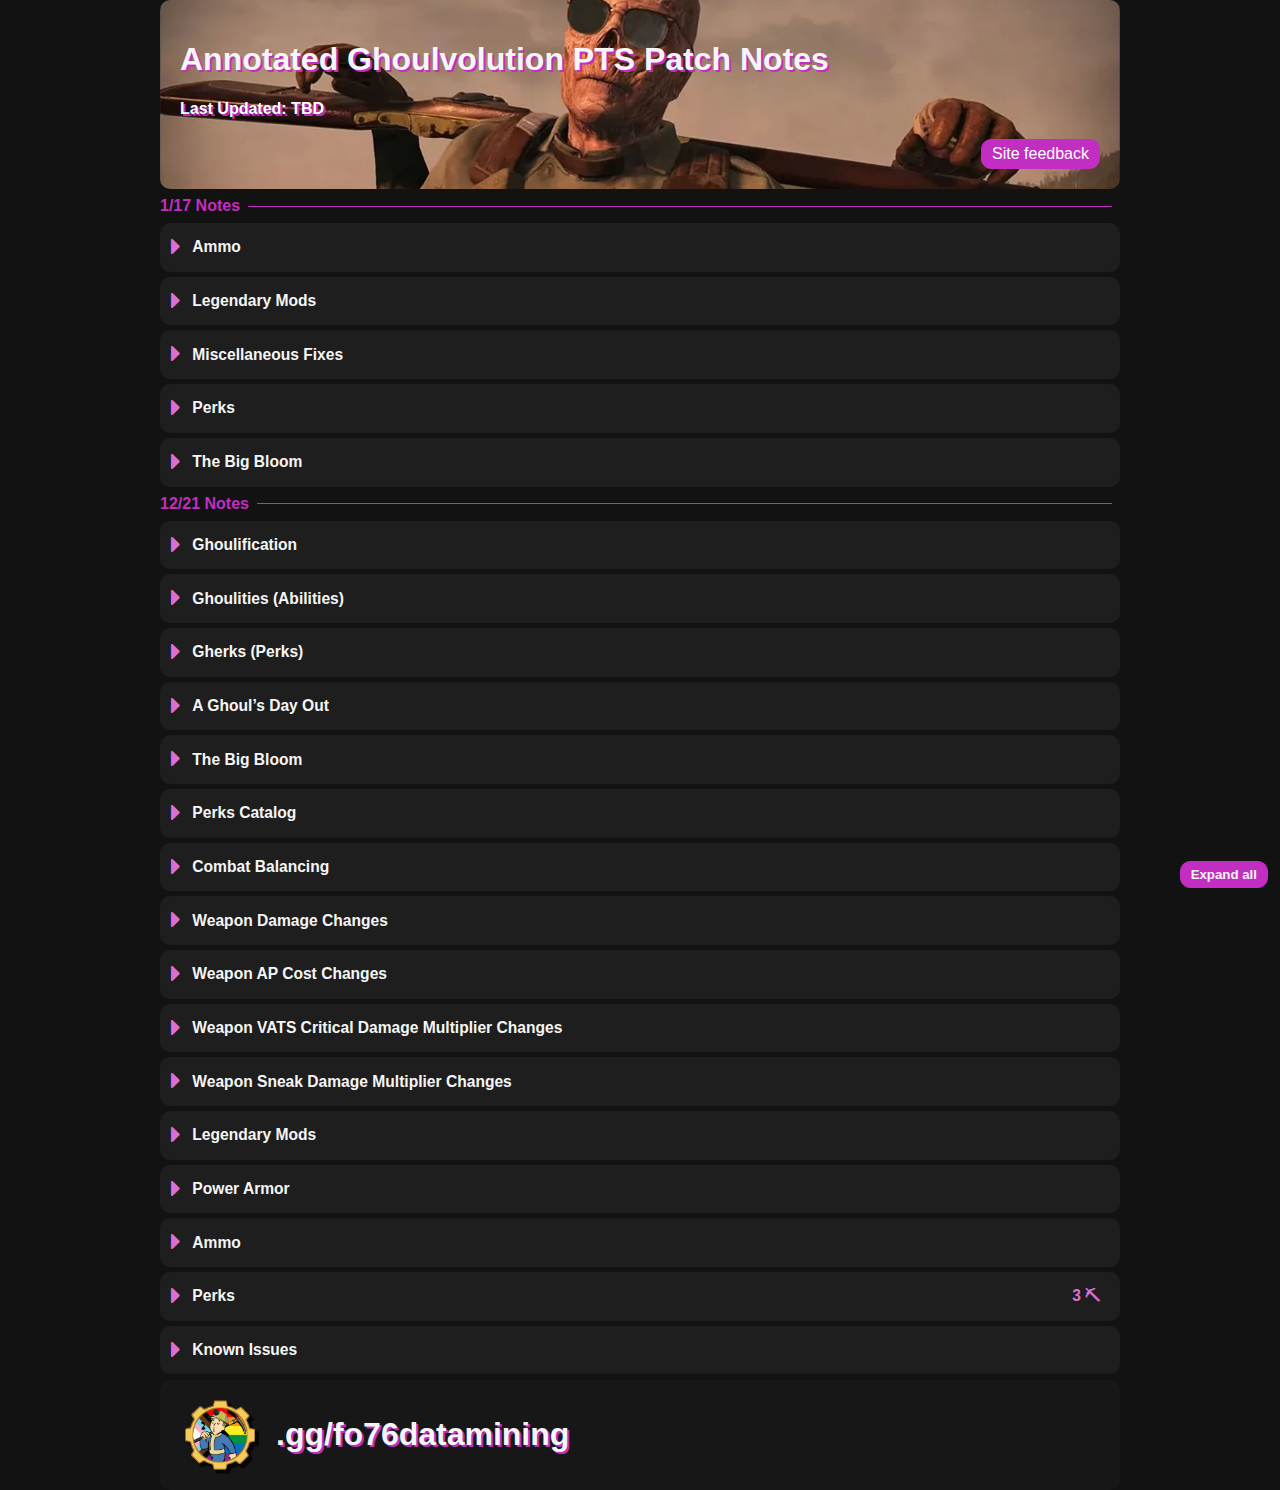
<file: Ghoulvolution-Patch-Notes/index.html>
<!DOCTYPE html>
<meta name="viewport" content="width=device-width, height=device-height, initial-scale=1">
<link rel="stylesheet" href="font-awesome-4.7.0/css/font-awesome.min.css">
<link rel="stylesheet" type="text/css" href="main.css">
<html>
<div class="header bar">
    <h1>Annotated Ghoulvolution PTS Patch Notes</h1>
    <h4>Last Updated: TBD</h4>
    <div style="display: flex;">
        <div class="feedbackbutton" style="display: inline-block;margin-left: auto;"><a
                href="https://forms.gle/h83wTpqD9d9q1SUL7" target="_blank"
                style="color: inherit;text-decoration: none">Site
                feedback</a></div>
    </div>
</div>
<div id="collapsebuttondiv"><button class="collapsebutton article-el-h5" onclick="toggleSections()">Expand all</button>
</div>
<div class="update bnetArticle-bnetArticle38 bnetArticle-bnetArticle42  heading_md article-el-h3">Ammo</div>
<ul>
    <li>Fusion Cores assigned to Power Armor cannot be stored in the Ammo Box.</li>
</ul>
<div class="bnetArticle-bnetArticle38 bnetArticle-bnetArticle42  heading_md article-el-h3">Legendary Mods</div>
<ul>
    <li>Legendary Mod Boxes can now be scrapped for Legendary Modules. You can also learn the plans by scrapping the
        mod boxes at the same rate as scrapping an item with the mod attached.
        <ul>
            <li>1-Star: 1 Module</li>
            <li>2-Star: 3 Module</li>
            <li>3-Star: 6 Module</li>
            <li>4-Star: 12 Module</li>
        </ul>
    </li>
    <li>Cavalier's
        <ul>
            <li>(Weapon) Fixed a bug causing this mod to increase damage taken instead of reducing it.</li>
            <li>(Armor) Now grants -5% Damage Taken while sprinting.</li>
        </ul>
    </li>
    <li>Sentinel's
        <ul>
            <li>Now grants -5% Damage Taken while standing still.</li>
        </ul>
    </li>
    <li>Furious
        <ul>
            <li>Reworded for Onslaught.</li>
            <li>+5% Damage per Onslaught stack, +9 max stacks.</li>
        </ul>
    </li>
    <li>Pounders
        <ul>
            <li>Reworded for Onslaught and fixed an issue with the stack limit.</li>
            <li>+10% Damage per Onslaught stack, +10 max stacks.</li>
        </ul>
    </li>
</ul>
<div class="bnetArticle-bnetArticle38 bnetArticle-bnetArticle42  heading_md article-el-h3">Miscellaneous Fixes</div>
<ul>
    <li>Conductors should now correctly grant 5% AP regen.</li>
    <li>Fixed an issue which would incorrectly inform ghoul characters they had acquired a disease from
        environmental hazards.</li>
    <li>Fixed an issue which would cause the ghoul glow effect on the health bar to appear for non-ghoul player
        characters.</li>
    <li>Disguised ghouls can no longer wear apparel which could invalidate the disguise.</li>
</ul>
<div class="bnetArticle-bnetArticle38 bnetArticle-bnetArticle42  heading_md article-el-h3">Perks</div>
<ul>
    <li>Onslaught now has a HUD indicator.</li>
    <li>Fixed Onslaught not respecting the stack limit and stacks now expire correctly, which is after 10 seconds of
        not gaining stacks.</li>
    <li>A help entry has been added for Onslaught.</li>
    <li>Updated the help entry for V.A.T.S. to include information about Limb Targeting and Weakness/Resistance
        being tied to the PER stat.</li>
    <li>Added an option to disable the unopened Perk Card Pack prompt.</li>
    <li>Ironclad
        <ul>
            <li>Ranks reduced from 5 to 3.</li>
            <li>Now increases all resistances.</li>
        </ul>
    </li>
    <li>Demolition Expert
        <ul>
            <li>Ranks reduced from 5 to 3.</li>
            <li>Rank 2 increased from 20% to 40% Explosive Damage.</li>
            <li>Rank 3 increased from 30% to 60% Explosive Damage.</li>
            <li>Fixed an issue where Demolition Expert was increasing Turret damage instead of Home Defense.</li>
            <li>Demolition Expert is no longer required to craft explosives.</li>
        </ul>
    </li>
    <li>Home Defense
        <ul>
            <li>Now correctly increases Turret damage.</li>
            <li>Damage bonus is +50/75/100%.</li>
        </ul>
    </li>
    <li>Gun Runner
        <ul>
            <li>Now works with any ranged weapon.</li>
        </ul>
    </li>
    <li>Modern Renegade
        <ul>
            <li>Now works with all small guns.</li>
            <li>Chance to cripple has been replaced with increased limb damage.</li>
        </ul>
    </li>
    <li>Crackshot
        <ul>
            <li>Now works with all small guns.</li>
        </ul>
    </li>
    <li>Tank Killer
        <ul>
            <li>Now works with all small guns.</li>
        </ul>
    </li>
</ul>
<div class="bnetArticle-bnetArticle38 bnetArticle-bnetArticle42  heading_md article-el-h3">The Big Bloom</div>
<ul>
    <li>Beezlebub and Beezlebabies should no longer carry diseases.</li>
    <li>The event's Overgrown should now properly reload their missile launchers.</li>
</ul>
<hr>
<div class="update bnetArticle-bnetArticle38 bnetArticle-bnetArticle41  heading_md article-el-h3">Ghoulification</div>
<div class="paragraph">For the first time in Fallout history, YOU will be able to play as a Ghoul. Starting the new
    questline “Leap of Faith” will take you into a new section of the Savage Divide. There you will meet characters
    who will aid in your transformation. Unlocking the new Ghoul-specific abilities Glow and Feral as well as the
    new Ghoul exclusive Perks.</div>
<div class="bnetArticle-bnetArticle38 bnetArticle-bnetArticle42  heading_md article-el-h3">Ghoulities (Abilities)
</div>
<div class="paragraph"><strong>Feral</strong></div>
<div class="paragraph">Becoming a Ghoul sheds the need to sate your hunger and thirst. Instead, you battle against a
    gnawing desire to slip back into your base nature. Abandoning all sanity you might have had.</div>
<div class="paragraph">The new Feral meter drains overtime and can only be filled back up by consuming Chems. You
    may not want to keep that meter 100% filled though. Your Feral status provides different bonuses and penalties
    depending on how full the meter is. </div>
<ul>
    <li>Above 80%: you gain +3 Strength, +3 Endurance, +30 Max HP</li>
    <li>Above 60%: you gain +15 Max HP</li>
    <li>Above 40%: you lose -1 Endurance and -5 Max HP</li>
    <li>Above 20%: you lose -3 Endurance, -15 Max HP, -10 Max AP</li>
    <li>At 0%: you gain +200% Melee Damage, and lose -5 Endurance, -30 Max HP, -20 Max AP, -300% Hip-fire Gun
        Accuracy &amp; V.A.T.S. Accuracy (a few people on the team have been known to call it Ghoulzerker or
        Ghoularian Mode)</li>
</ul>
<div class="paragraph"><strong>Glow</strong></div>
<div class="paragraph">As you might expect when living life as a Ghoul, radiation doesn’t have the same effect on
    you as it does on the smooth-skinned. You’re immune to diseases and cannot be mutated by nearby radiation. As a
    Ghoul, radiation makes you Glow! </div>
<div class="paragraph">This new Glow system increases your maximum health (and heals damage you’ve taken) based on
    the amount of radiation that you’ve accumulated. Your Glow can be tracked by the green-striped pattern on your
    HP bar.</div>
<div class="paragraph">Consuming tainted foods, drinks, and exploring irradiated environments all contribute to your
    Glow. If you hear that Pip-Boy ticking, the radiation is hitting. While you’re in Power Armor, your radiation
    intake can be seen on the “Rads” dial next to your health. </div>
<div class="paragraph">Outside of the max health increase Glow provides, it also contributes to Perks like the
    Science Monster and Jaguar Speed Perks mentioned below! </div>
<div class="bnetArticle-bnetArticle38 bnetArticle-bnetArticle42  heading_md article-el-h3">Gherks (Perks)</div>
<div class="paragraph">One benefit of living life as a Ghoul is that you’ll have access to a new suite of Perk cards
    that you can use in addition to the normal human cards . There are 28 Perks to choose from and 2 new Legendary
    perks for Ghouls. </div>
<div class="paragraph">The new Perk cards can be attained through Perk card packs or by selecting your level-up
    Perk. These cards will open new build opportunities and enhance the way you play. </div>
<div class="paragraph">Do note that Perk cards that revolve around Hunger, Thirst, and the Chem Resistant perk will
    be locked as Ghouls don’t require the benefits that those cards provide. </div>
<div class="paragraph">Let’s look at one Perk from each S.P.E.C.I.A.L. category (all Perk descriptions are at their
    max value):</div>
<ul>
    <li>Strength:
        <ul>
            <li>Bone Shatterer – Your melee weapon attacks have a 45% chance to cripple a limb.</li>
        </ul>
    </li>
    <li>Perception:
        <ul>
            <li>Eye of The Hunter – Your vision allows you to be more accurate in V.A.T.S. from a very long
                distance.</li>
        </ul>
    </li>
    <li>Endurance:
        <ul>
            <li>Glowing Gut - Irradiated food and drink grant 300% more rads.</li>
        </ul>
    </li>
    <li>Charisma:
        <ul>
            <li>Moral Support – When on a team, you become feral 50% slower.</li>
        </ul>
    </li>
    <li>Intelligence:
        <ul>
            <li>Science Monster – While you have Glow, gain 15% bonus damage for 10 seconds upon getting hit.</li>
        </ul>
    </li>
    <li>Agility:
        <ul>
            <li>Jaguar Speed – You now sprint 20% faster when your Glow is high (Greater than or equal to 180 Glow).
            </li>
        </ul>
    </li>
    <li>Luck:
        <ul>
            <li>Wild West Hands – 36% chance to instantly reload your entire magazine when empty.</li>
        </ul>
    </li>
</ul>
<div class="bnetArticle-bnetArticle38 bnetArticle-bnetArticle42  heading_md article-el-h3">A Ghoul’s Day Out</div>
<div class="paragraph">With all these new benefits that help you explore the wasteland; we would forgive you for
    thinking that life as a Ghoul was easy. No matter how well dressed you are, there are still some factions (like
    the Brotherhood of Steel) who won’t want to interact with you. </div>
<div class="paragraph">Playing as a Ghoul will make some factions hostile to you which will lock you out of quest
    lines. Luckily wearing disguises made by Jaye, a new NPC you’ll meet along the new questline, will allow you to
    interact with any blocked content that you may find when living life as a Ghoul.</div>
<div class="paragraph">There are a few trade-offs though:</div>
<ul>
    <li>Sprinting will cost 50% more AP</li>
    <li>Feral Meter depletion rate is increased by 30</li>
    <li>Movement speed is slightly slower</li>
    <li>Super Overencumbrance (drastic AP drain and forced slow-walk)</li>
</ul>
<div class="paragraph">Don’t worry. If after a short while you find out that being a Ghoul isn’t for you, you can
    switch back to being human through your Character Screen. Just know, this is a one-way ticket back. You won’t be
    able to complete the questline to become a Ghoul again. </div>
<div class="bnetArticle-bnetArticle38 bnetArticle-bnetArticle41  heading_md article-el-h3">The Big Bloom</div>
<div class="paragraph">Spring is coming and we wanted to introduce a new themed event to match. </div>
<div class="paragraph">Introducing Black-Eyed Susan, a new friendly NPC who is sure to remind you of a grandmother.
    She loves flowers, floral arrangements, and totally doesn’t have a secret backstory so stop asking. Susan needs
    help with her latest project and luckily for her there are a bunch of Vault Dwellers who are ready and willing
    to help. </div>
<div class="paragraph">Black-Eyed Susan’s favorite meadow has been overtaken by strange, plant-like beasts called
    Overgrown making the area too dangerous for her to pick flowers. So, she needs you to head into the meadow, pick
    some flowers, and defeat those monsters. </div>
<div class="paragraph">Do watch out for the mines though. They’re the remnants of a previous attempt to keep those
    beasts out of her meadow. </div>
<div class="bnetArticle-bnetArticle38 bnetArticle-bnetArticle41  heading_md article-el-h3">Perks Catalog</div>
<div class="paragraph">The Perks Catalog is a new way of viewing and organizing your Perk card collection. It's
    filterable, sortable, has 2 different views, and even lets you tag specific cards for search. Check it out by
    opening your loadout and pressing the "All Perks" button on the left-hand side of your screen (LT on controller,
    M on mouse &amp; keyboard). Let us know what you think! </div>
<div class="bnetArticle-bnetArticle38 bnetArticle-bnetArticle41  heading_md article-el-h3">Combat Balancing</div>
<div class="paragraph">Many pistols have been modified to incorporate the damage that they’d deal via perks
    (pre-update Gunslinger and Guerrilla) into their base damage, since those perks no-longer offer a
    pistol-specific increase to damage. In addition, some pistols have received a further increase to their base
    damage. </div>
<ul>
    <li>Pipe Gun</li>
    <li>Pipe Revolver</li>
    <li>Pipe Bolt-Action</li>
    <li>Laser Gun</li>
    <li>Ultracite Laser Gun</li>
    <li>Plasma Gun</li>
    <li>Enclave Plasma Gun</li>
</ul>
<div class="bnetArticle-bnetArticle38 bnetArticle-bnetArticle41  heading_md article-el-h3">Weapon Damage Changes
</div>
<div class="paragraph">The base damage values listed here represent the weapon at its max level (45 or 50). Lower
    levels have been adjusted proportionally.</div>
<ul>
    <li>10mm: 29 -&gt; 45</li>
    <li>44 [Revolver]: 72 -&gt; 132</li>
    <li>Alien Blaster: 37 -&gt; 59</li>
    <li>Black Powder Pistol: 216 -&gt; 347</li>
    <li>Crusader Pistol: 35 -&gt; 56</li>
    <li>Circuit Breaker: 40 -&gt; 64</li>
    <li>Salvaged Assaultron Head: 62 -&gt; 95</li>
    <li>Western Revolver: 84 -&gt; 157</li>
    <li>Gamma Gun: 60 -&gt; 85</li>
    <li>Gauss Pistol: 115 -&gt; 195</li>
    <li>Single Action Revolver: 82 -&gt; 184</li>
    <li>Pipe Revolver: 70 -&gt; 85</li>
</ul>
<div class="bnetArticle-bnetArticle38 bnetArticle-bnetArticle41  heading_md article-el-h3">Weapon AP Cost Changes
</div>
<ul>
    <li>Pipe Gun: 21 -&gt; 13
        <ul>
            <li>Note: This weapon no longer has reduced AP cost from automatic receivers.</li>
        </ul>
    </li>
    <li>10mm: 20 -&gt; 15
        <ul>
            <li>Note: This weapon no longer has reduced AP cost from automatic receivers.</li>
        </ul>
    </li>
    <li>Circuit Breaker: 20 -&gt; 16</li>
    <li>44 [Revolver]: 35 -&gt; 20</li>
    <li>Alien Blaster: 20 -&gt; 17</li>
    <li>Crusader Pistol: 20 -&gt; 16</li>
    <li>Combat Shotgun: 35 -&gt; 18</li>
    <li>Western Revolver: 35 -&gt; 22</li>
    <li>Double-Barrel Shotgun: 30 -&gt; 26</li>
    <li>Cold Shoulder: 30 -&gt; 28</li>
    <li>Gauss Pistol: 35 -&gt; 18</li>
    <li>Plasma Gun: 25 -&gt; 16</li>
    <li>Enclave Plasma Gun: 25 -&gt; 18</li>
    <li>Gamma Gun: 30 -&gt; 18</li>
    <li>Pipe Revolver: 25 -&gt; 16</li>
    <li>Gunther’s Big Iron: 35 -&gt; 30</li>
    <li>Gauss Shotgun: 35 -&gt; 24</li>
    <li>Laser Gun: 25 -&gt; 16</li>
    <li>Pump-Action Shotgun: 35 -&gt; 20</li>
    <li>Single-Action Revolver: 35 -&gt; 24</li>
    <li>Ultracite Laser Gun: 25 -&gt; 14</li>
</ul>
<div class="bnetArticle-bnetArticle38 bnetArticle-bnetArticle41  heading_md article-el-h3">Weapon VATS Critical
    Damage Multiplier Changes</div>
<div class="paragraph">These are the base VATS critical damage multipliers for each weapon. Mods, perks, and other
    buffs can further increase these values.</div>
<ul>
    <li>10mm: 2.0 -&gt; 2.5
        <ul>
            <li>Note: Only while semi-automatic.</li>
        </ul>
    </li>
    <li>Circuit Breaker: 2.0 -&gt; 2.75</li>
    <li>44 [Revolver]: 2.0 -&gt; 2.75</li>
    <li>Alien Blaster: 2.0 -&gt; 2.25</li>
    <li>Black Powder Pistol: 2.0 -&gt; 2.75</li>
    <li>Crusader Pistol: 2.0 -&gt; 2.5</li>
    <li>Single-Action Revolver: 2.0 -&gt; 2.75</li>
    <li>Salvaged Assaultron Head: 2.0 -&gt; 3.0</li>
    <li>Western Revolver: 2.0 -&gt; 2.75</li>
    <li>Gamma Gun: 2.0 -&gt; 2.75</li>
    <li>Gauss Pistol: 2.0 -&gt; 2.75</li>
    <li>Pipe Bolt-Action: 2.0 -&gt; 2.75</li>
    <li>Pipe Gun: 2.0 -&gt; 2.5
        <ul>
            <li>Note: Only while semi-automatic.</li>
        </ul>
    </li>
    <li>Pipe Revolver: 2.0 -&gt; 2.75</li>
</ul>
<div class="bnetArticle-bnetArticle38 bnetArticle-bnetArticle41  heading_md article-el-h3">Weapon Sneak Damage
    Multiplier Changes</div>
<div class="paragraph">These are the base VATS critical damage multipliers for each weapon. Mods and perks can
    further increase these values.</div>
<ul>
    <li>10mm: 2.0 -&gt; 2.5</li>
    <li>Alien Blaster: 2.0 -&gt; 2.25</li>
    <li>Crusader Pistol: 2.0 -&gt; 2.5</li>
    <li>Pipe Bolt-Action: 2.0 -&gt; 2.75</li>
    <li>Pipe Gun: 2.0 -&gt; 2.5</li>
</ul>
<div class="bnetArticle-bnetArticle38 bnetArticle-bnetArticle41  heading_md article-el-h3">Legendary Mods</div>
<ul>
    <li>Arms Keeper's
        <ul>
            <li>No longer applies to grenades.</li>
        </ul>
    </li>
    <li>Furious
        <ul>
            <li>This effect is now considered Onslaught (+5% damage per stack, +9 max stacks) and stacks with the
                new Gunslinger and Guerrilla Perks.</li>
        </ul>
    </li>
    <li>Onslaught description: Each consecutive hit against the same target grants a stack of Onslaught. All stacks
        expire once 10 seconds have passed or the player hits a new target. Players have an initial limit of 0 and
        can increase this through Perks and Items. The effects granted per stack can also be modified by Perks and
        Items.
        <ul>
            <li>Onslaught is a temporary name</li>
        </ul>
    </li>
</ul>
<div class="bnetArticle-bnetArticle38 bnetArticle-bnetArticle41  heading_md article-el-h3">Power Armor</div>
<ul>
    <li>Now grants +10 STR regardless of your current STR.</li>
    <li>Inspecting and previewing Power Armor now correctly shows the parts attached to it. In addition, the inspect
        menu now displays the contents of the chassis.</li>
</ul>
<div class="bnetArticle-bnetArticle38 bnetArticle-bnetArticle41  heading_md article-el-h3">Ammo</div>
<ul>
    <li>Plasma and Ultracite Cores now display their charge value.</li>
    <li>Fully charged Fusion, Plasma, and Ultracite Cores can now be placed in the Ammo Box.</li>
</ul>
<div class="bnetArticle-bnetArticle38 bnetArticle-bnetArticle41  heading_md article-el-h3">Perks</div>
<ul>
    <li>Adjusted some Perk names for better alphabetical sorting.</li>
    <li>Arms Keeper
        <ul>
            <li>Ranks reduced from 3 to 2.</li>
            <li>Rank 2 increased to 75%.</li>
            <li>Now applies to all weapons, except grenades.</li>
        </ul>
    </li>
    <li>Awareness
        <ul>
            <li>New Effect: Gain more VATS accuracy based on PER.</li>
            <li>The effect of seeing weaknesses in VATS is now tied to having at least 10 PER.</li>
        </ul>
    </li>
    <li>Barbarian
        <ul>
            <li>Ranks reduced from 3 to 1.</li>
            <li>New Effect: Gain Damage Resistance based on your STR. Doubled when not wearing armor.</li>
        </ul>
    </li>
    <li>Bodyguards
        <ul>
            <li>Ranks reduced from 4 to 1.</li>
            <li>New Effect: Gain Damage &amp; Energy Resistance based on your CHA per teammate.</li>
        </ul>
    </li>
    <li>Can Do!
        <ul>
            <li>Ranks reduced from 3 to 1.</li>
            <li>New Effect: Find more packaged food based on LCK.</li>
        </ul>
    </li>
    <li>Concentrated Fire
        <ul>
            <li>No longer grants limb targeting. This is now acquired by having at least 5 PER.</li>
            <li>Fixed the damage bonus not increasing per shot.</li>
            <li>The per shot effects are now limited to 20 stacks.</li>
        </ul>
    </li>
    <li>Field Surgeon
        <ul>
            <li>Moved to INT.</li>
        </ul>
    </li>
    <li>Gun Fu
        <ul>
            <li>Fixed an issue where Gun Fu was doing much more damage than intended.</li>
            <li>Increased the damage buff from 10, 30, 60 to 30, 60, 90.</li>
        </ul>
    </li>
    <li>Good With Salt
        <ul>
            <li>Ranks reduced from 3 to 2.</li>
            <li>Rank 1 now reduces spoilage by 45%.</li>
            <li>Rank 2 now reduces spoilage by 90%.</li>
        </ul>
    </li>
    <li>Guerrilla
        <ul>
            <li>New Effect: Each rank adds ranged damage to close enemies.</li>
        </ul>
    </li>
    <li>Guerrilla Expert
        <ul>
            <li>Ranks reduced from 3 to 1.</li>
            <li>Rank 1 now costs 2 Perk Points.</li>
            <li>New Effect: Gain +5% reload speed per Onslaught stack with ranged weapons, +3 max stacks.</li>
        </ul>
    </li>
    <li>Guerrilla Master
        <ul>
            <li>Ranks reduced from 3 to 1.</li>
            <li>Rank 1 now costs 3 Perk Points.</li>
            <li>New Effect: Gain +3% damage to close enemies per Onslaught stack with ranged weapons, +3 max stacks.
            </li>
        </ul>
    </li>
    <li>Gunslinger
        <ul>
            <li>New Effect: Each rank adds ranged damage to weak spots.</li>
        </ul>
    </li>
    <li>Gunslinger Expert
        <ul>
            <li>Ranks reduced from 3 to 1.</li>
            <li>Rank 1 now costs 2 Perk Points.</li>
            <li>New Effect: Gain +3% fire rate per Onslaught stack with ranged weapons, +3 max stacks.</li>
        </ul>
    </li>
    <li>Gunslinger Master
        <ul>
            <li>Ranks reduced from 3 to 1.</li>
            <li>Rank 1 now costs 3 Perk Points.</li>
            <li>New Effect: Gain +3% damage to weak spots per Onslaught stack with ranged weapons, +3 max stacks.
            </li>
        </ul>
    </li>
    <li>Inspirational
        <ul>
            <li>New Effect: You and nearby players gain more XP. This effect scales with CHA. -10 Max AP per Rank.
            </li>
            <li>Dev Note: This new effect applies to all players, not just your teammates.</li>
        </ul>
    </li>
    <li>Ironclad
        <ul>
            <li>New Effect: Armor provides 5% more protection per rank. Double if wearing a matching set.</li>
        </ul>
    </li>
    <li>Lead Belly
        <ul>
            <li>Ranks reduced from 3 to 1.</li>
            <li>New Effect: Less Rads from food &amp; drink based on END.</li>
        </ul>
    </li>
    <li>Mr. Sandman
        <ul>
            <li>Removed the “at night” requirement.</li>
        </ul>
    </li>
    <li>Pack Rat
        <ul>
            <li>Ranks reduced from 3 to 2.</li>
            <li>Rank 2 increased to 75%.</li>
        </ul>
    </li>
    <li>Packin’ Light
        <ul>
            <li>Ranks reduced from 3 to 1.</li>
            <li>New Effect: Your Action Points regenerate faster when not encumbered.</li>
        </ul>
    </li>
    <li>Pharma Farma
        <ul>
            <li>Ranks reduced from 3 to 1.</li>
            <li>New Effect: Find more healing chems based on LCK.</li>
        </ul>
    </li>
    <li>Portable Power
        <ul>
            <li>Ranks reduced from 3 to 2.</li>
            <li>Moved from INT to STR.</li>
            <li>Rank 2 increased to 75%.</li>
        </ul>
    </li>
    <li>Rad Resistant
        <ul>
            <li>Ranks reduced from 4 to 1.</li>
            <li>Rank 1 now costs 2 points.</li>
            <li>New Effect: Gain Radiation Resistance based on your END.</li>
        </ul>
    </li>
    <li>Rejuvenated
        <ul>
            <li>Increased bonus at Rank 1.</li>
            <li>Rank 2 now has an additional bonus while not heavily irradiated.</li>
        </ul>
    </li>
    <li>Scrounger
        <ul>
            <li>Ranks reduced from 3 to 1.</li>
            <li>New Effect: Find more ammo based on LCK.</li>
            <li>Dev Note: All 3 “searching” Perks have a chance based on LCK to grant a bonus item in certain
                contexts, such as a medical box or ammo box. In addition, these Perks increase the quantity found
                from all regular loot sources based on LCK.</li>
            <div class="miner-note"><strong>Miner Note</strong>:</div>
        </ul>
    </li>
    <li>Spiritual Healer
        <ul>
            <li>New Effect: You and nearby players regenerate health. This effect scales with CHA. -10 Max AP per Rank.</li>    
            <div class="miner-note"><strong>Miner Note</strong>:<br />This perk does not reduce your Max AP<br />This perk applies to all players, not just your teammates<br />The radius of this effect is roughly 4 / 12.5 / 21 CAMP foundations at ranks 1 / 2 / 3<br />Your self healing is different than than the healing of nearby players, scaling is listed below<hr>At 1 / 15 / 30 / 60 / 100 CHR<br />You restore 0.25 / 0.5 / 0.75 / 0.8 / 1 HP/s<br />Nearby players restore 1 / 2 / 2.5 / 2.8 / 3 HP/s</div>
        </ul>
    </li>
    <li>Strong Back
        <ul>
            <li>Ranks reduced from 4 to 1.</li>
            <li>Rank 1 now costs 2 Perk Points.</li>
            <li>New Effect: Gain more carry weight based on your STR.</li>
            <div class="miner-note"><strong>Miner Note</strong>: +10 / 40 / 65 / 85 / 100 carry weight at 1 / 15 / 30 / 60 / 100 STR<br />Magnitude scales linearly between listed SPECIAL values</div>    
        </ul>
    </li>
    <li>Tenderizer
        <ul>
            <li>Ranks reduced from 3 to 1.</li>
            <li>Rank 1 now costs 2 points.</li>
            <li>New Effect: Each attack makes your target take 0.1% increased damage.</li>
            <li>Dev Note: Each player using Tenderizer contributes to a stacking effect that does not expire and
                caps out at 100% increased damage. This does not work in PvP.</li>
        </ul>
    </li>
    <li>Traveling Pharmacy
        <ul>
            <li>Ranks reduced from 3 to 2.</li>
            <li>Rank 1 increased to 45%.</li>
            <li>Rank 2 increased to 90%.</li>
        </ul>
    </li>
    <li>Wrecking Ball
        <ul>
            <li>Ranks reduced from 3 to 1.</li>
            <li>Moved from INT to STR.</li>
            <li>New Effect: You deal +100% damage to objects and can damage your own C.A.M.P. objects.</li>
        </ul>
    </li>
</ul>
<div class="bnetArticle-bnetArticle38 bnetArticle-bnetArticle41  heading_md article-el-h3">Known Issues</div>
<div class="paragraph"><strong>Big Bloom</strong></div>
<ul>
    <li>Fire effects on the following weapons are not counting towards the "Set the Overgrown on fire" objective.
        <ul>
            <li>Auto Axe</li>
            <li>Laser Gun</li>
            <li>Plasma Gun</li>
            <li>Regular Bow</li>
            <li>Crossbow</li>
            <li>Gatling Laser</li>
            <li>Gatling Plasma</li>
        </ul>
    </li>
    <li>Anything planted in the ceramic flower pots will not be positioned correctly. expect some floating and
        clipping.</li>
    <li>Gamma Green Tea duration time is not displaying in the inspect menu.</li>
    <li>Some Big Bloom recipes will leave their "Crafting Item Unlocked" message on screen until relog</li>
    <li>You may hear music overlapping during the event.</li>
</ul>
<div class="paragraph"><strong>Player Ghoul</strong> </div>
<ul>
    <li>The ability to change back to Human from Ghoul is currently disabled.</li>
    <li>Debug Text is displayed in Stats window of Pip-Boy for Feral status.</li>
    <li>Ghoul face textures may incorrectly load after waking up during character creation.</li>
    <li>The "Complexion" setting is currently not changing skin textures as expected.</li>
    <li>Relogging may cause issues with Ghoul neck textures.</li>
    <li>Human characters will see a Green outline around their health bar.</li>
</ul>
<div style="height: 20px;"></div>
<a href="https://discord.gg/fo76datamining" style="color: inherit; text-decoration: none" target="_blank">
    <div class="footer bar">
        <img style="width: 5em; height: 5em; margin-right: 1em;" src="Dataminers Watermark.png"
            alt="Fallout 76 Dataminers logo">
        <div style="display: inline-block">
            <h1>.gg/fo76datamining</h1>
        </div>
    </div>
</a>
<script src="index.js" type="text/javascript"></script>

</html>
</file>
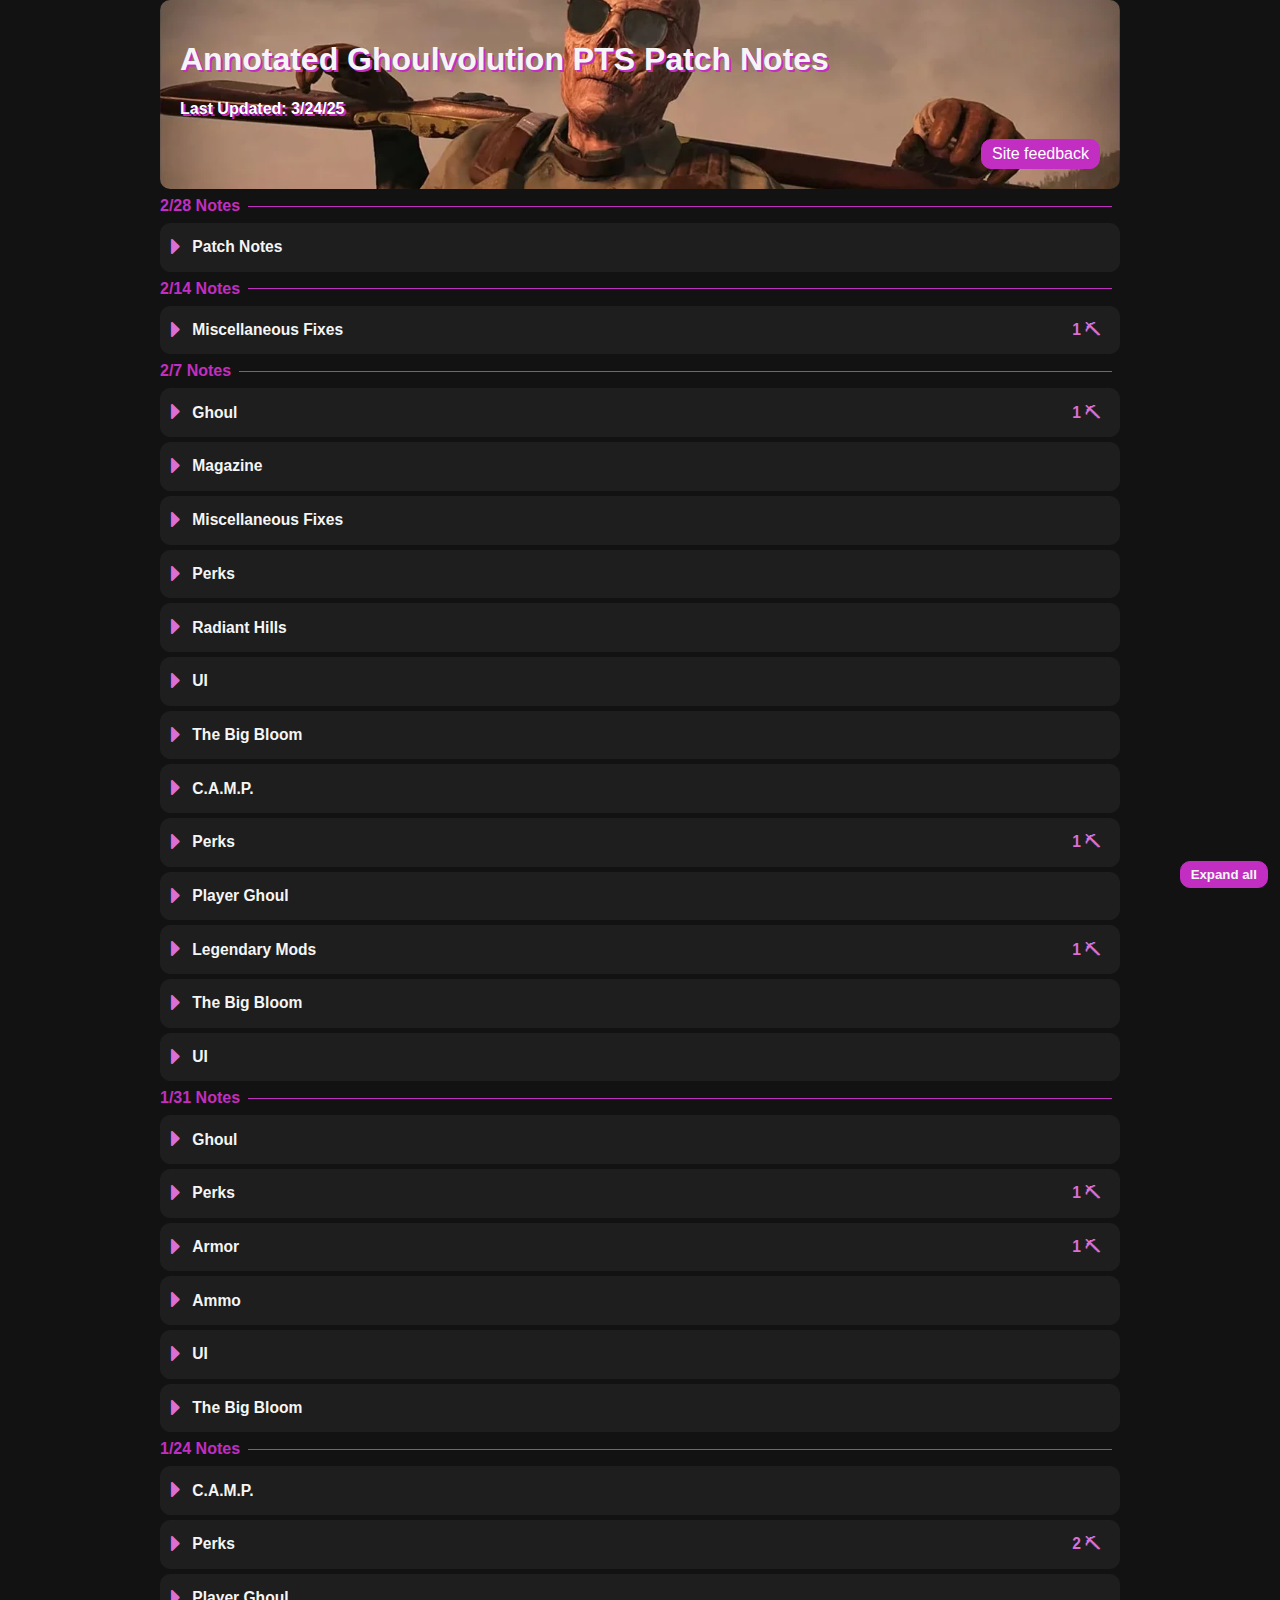
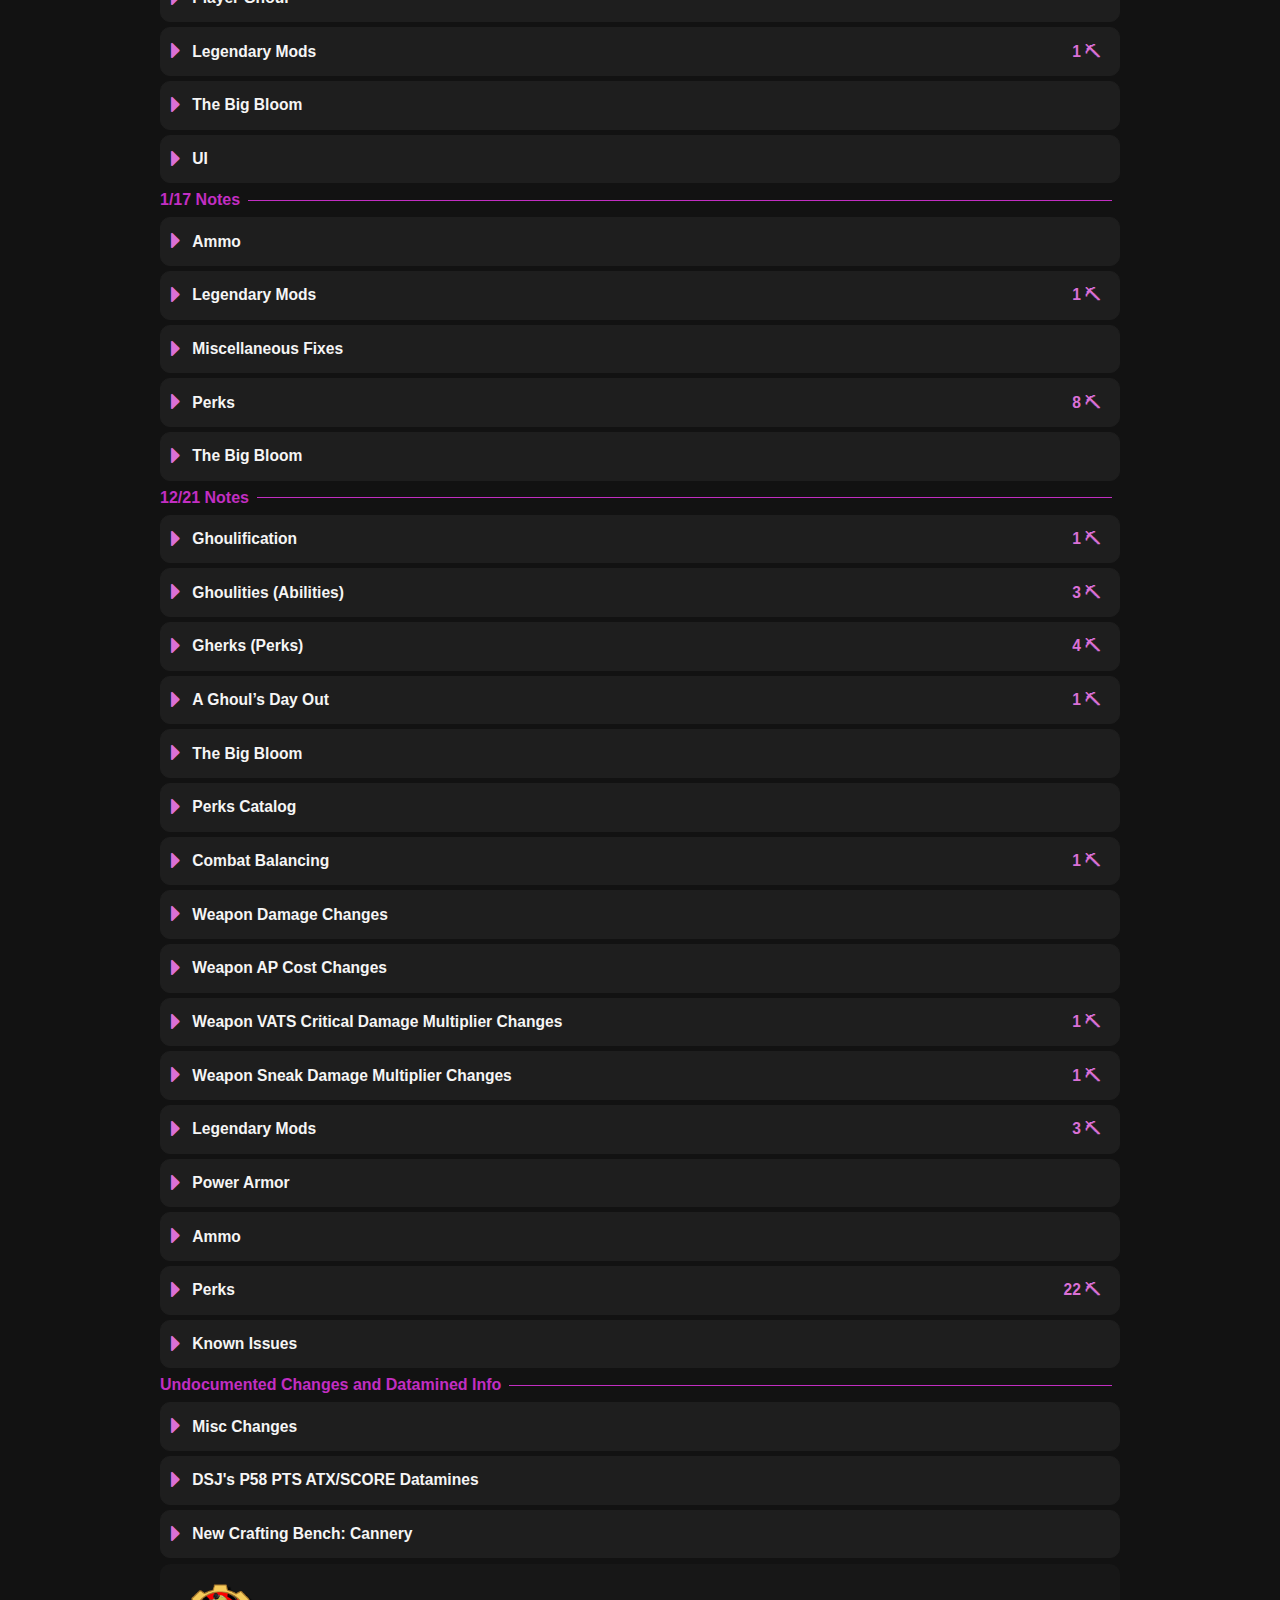
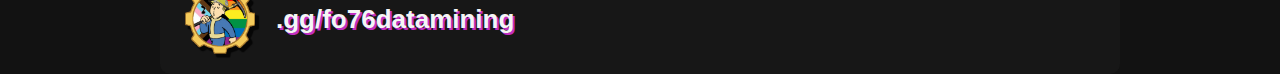
<file: Ghoulvolution-PTS-Patch-Notes/index.html>
<!DOCTYPE html>
<meta name="viewport" content="width=device-width, height=device-height, initial-scale=1">
<link rel="stylesheet" href="font-awesome-4.7.0/css/font-awesome.min.css">
<link rel="stylesheet" type="text/css" href="main.css">
<html>
<div class="header bar">
    <h1>Annotated Ghoulvolution PTS Patch Notes</h1>
    <h4>Last Updated: 3/24/25</h4>
    <div style="display: flex;">
        <div class="feedbackbutton" style="display: inline-block;margin-left: auto;"><a
                href="https://forms.gle/h83wTpqD9d9q1SUL7" target="_blank"
                style="color: inherit;text-decoration: none">Site
                feedback</a></div>
    </div>
</div>
<div id="collapsebuttondiv"><button class="collapsebutton article-el-h5" onclick="toggleSections()">Expand all</button>
</div>
<div class="update bnetArticle-bnetArticle38 bnetArticle-bnetArticle41 heading_md article-el-h3">Patch Notes</div>
<ul>
    <li>Fixed an issue which caused Legendary perks to not equip correctly for human players.</li>
    <li>Fixed an issue which allowed Ghoul disguises to be traded or sold.</li>
    <li>Fixed an issue which could cause an infinite load upon launching the game.</li>
</ul>
<hr>
<div class="update bnetArticle-bnetArticle38 bnetArticle-bnetArticle42 heading_md article-el-h3">Miscellaneous Fixes</div>
<ul>
    <li>Defender's armor and Cavalier's weapons should now correctly reduce damage while blocking.</li>
    <div class="miner-note"><strong>Miner Note</strong>: The bugfix from 1/17 got reverted</div>
    <li>Vault Boy will no longer lose his head on the Status tab in certain situations.</li>
    <li>Rad Reaver will now give the proper amount of Rads (15) to the player.</li>
    <li>Various polish updates to the Ghoul Questline and Ghoulification process.</li>
</ul>
<hr>
<div class="update bnetArticle-bnetArticle38 bnetArticle-bnetArticle42 heading_md article-el-h3">Ghoul</div>
<ul>
    <li>Chems will now display "Feral" instead of "Food" for Ghouls.</li>
    <li>Added a visual to the Pip-Boy for any quests that would require Ghoul players to be disguised.</li>
    <li>Rad Specialist should now correctly remove 50% of your armors radiation resistance when wearing a full set.
    </li>
    <li>Updated the "Cons" section of the Disguises description.</li>
    <div class="miner-note"><strong>Miner Note</strong>: Debuffs were removed</div>
    <li>Ranking up Ghoul perk cards should now count towards the "Fully Rank up Perk Cards" challenge.</li>
    <li>Updated the icon for the Feral Strength effect.</li>
    <li>Updated some dialogue for Vault 63 NPC to make more sense for Ghoul players.</li>
    <li>The Glowing One perk will no longer apply to human teammates.</li>
    <li>Hair styles should change as expected for Ghoul characters.</li>
    <li>Fixed some instances of clipping during Ghoul character creation.</li>
    <li>Fixed some typos in the Player Ghoul help menu.</li>
    <li>Fixed some text errors in the Ghoul chem, "The Fix".</li>
    <li>Fixed an issue which could cause the Sanity bar to appear on human character's HUD after swapping back from
        being a Ghoul.</li>
</ul>
<div class="bnetArticle-bnetArticle38 bnetArticle-bnetArticle42 heading_md article-el-h3">Magazine</div>
<ul>
    <li>Updated Guns and Bullets 3 description to state that it gives an 100% increase to Ballistic Crit damage.
    </li>
</ul>
<div class="bnetArticle-bnetArticle38 bnetArticle-bnetArticle42 heading_md article-el-h3">Miscellaneous Fixes</div>
<ul>
    <li>Fixed mismatched text and voice lines for Maddox Mullen.</li>
    <li>Fixed some flickering lighting in Emmet Mountain interiors.</li>
    <li>Fixed some instances where the UI would not render completely while moving the camera in Power Armor.</li>
    <li>Fixed an issue which would cause the Name and Level text on Vault-Tec ID photo frames to become misaligned.
    </li>
</ul>
<div class="bnetArticle-bnetArticle38 bnetArticle-bnetArticle42 heading_md article-el-h3">Perks</div>
<ul>
    <li>Fixed a bug which made Gunslinger Master loses all its stacks on the first shot.</li>
    <li>Overeater mod now correctly states that it only works for human characters.</li>
    <li>Pharma Farma, Scrounger and Can Do! perks will now scale directly with Luck score.</li>
</ul>
<div class="bnetArticle-bnetArticle38 bnetArticle-bnetArticle42 heading_md article-el-h3">Radiant Hills</div>
<ul>
    <li>Radiant Hills can now be selected as a nukable location.</li>
    <li>Fixed some pathing issues at the Radiant Hills location which could cause unexpected NPC behavior.</li>
</ul>
<div class="bnetArticle-bnetArticle38 bnetArticle-bnetArticle42 heading_md article-el-h3">UI</div>
<ul>
    <li>Fixed an issue which would cause certain ammo types to sort to the bottom of the window when looting.</li>
</ul>
<div class="bnetArticle-bnetArticle38 bnetArticle-bnetArticle42 heading_md article-el-h3">The Big Bloom</div>
<ul>
    <li>Legendary Modules will now drop as rewards for completing the Big Bloom event.</li>
    <li>Added banner and loading screen images for The Big Bloom.</li>
    <li>Fixed an issue which could cause the music for the Big Bloom event to not play.</li>
    <li>Fixed an issue where the exclamation point would not appear on the map when the Big Bloom was running.</li>
    <li>Flower Crowns and Outfits from The Big Bloom can no longer be sold to vendors or scrapped.</li>
    <li>Updated VFX on the Honeybeast Tube.</li>
</ul>
<div class="update bnetArticle-bnetArticle38 bnetArticle-bnetArticle40 heading_md article-el-h2">PTS Update – 1/24
</div>
<div class="bnetArticle-bnetArticle38 bnetArticle-bnetArticle42 heading_md article-el-h3">C.A.M.P.</div>
<ul>
    <li>Fixed an issue where Backwoodsman 4 would not work on Pot-o-flower C.A.M.P. flower pot.</li>
</ul>
<div class="paragraph"><strong>Known Issue</strong></div>
<ul>
    <li>Camp-O-Flower items are under construction, and will not function as expected.</li>
</ul>
<div class="bnetArticle-bnetArticle38 bnetArticle-bnetArticle42 heading_md article-el-h3">Perks</div>
<ul>
    <li>Fixed <strong>Onslaught</strong> stacks not expiring over time if you unequip the perk.</li>
    <li><strong>Onslaught</strong> stacks now expire one at a time at a rate of 1 second each. Stacks are no longer
        lost when attacking a new target.</li>
    <li>Gunslinger Expert
        <ul>
            <li>Changed effect to +1% ranged weak spot damage per <strong>Onslaught</strong> stack, +3 max stacks.
            </li>
        </ul>
    </li>
    <li>Gunslinger Master
        <ul>
            <li><strong>New Effect</strong>: Gain <strong>Onslaught</strong> stacks over time and spend them on
                attacks, +10 max stacks.</li>
        </ul>
    </li>
    <li>Gun Runner
        <ul>
            <li>Fixed movement speed bonus not applying.</li>
        </ul>
    </li>
    <li>Added a help entry for Small Guns.</li>
    <div class="miner-note"><strong>Miner Note</strong>: "Small Guns refers to weapons tagged as Pistol, Rifle, or Shotgun and excludes weapons tagged as Heavy Gun and Bow."</div>
</ul>
<div class="bnetArticle-bnetArticle38 bnetArticle-bnetArticle42 heading_md article-el-h3">Player Ghoul</div>
<ul>
    <li>Feral effects will now display correctly in the Pip-Boy</li>
</ul>
<div class="bnetArticle-bnetArticle38 bnetArticle-bnetArticle42 heading_md article-el-h3">Legendary Mods</div>
<ul>
    <li>Fixed a bug causing Legendary Mod Boxes to drop on death.</li>
    <li>Safecrackers
        <ul>
            <li><strong>New Effect</strong>: +1 Lockpick and +1 Hacking skill</li>
            <div class="miner-note"><strong>Miner Note</strong>: Stacking more than 3 provides no effect</div>
        </ul>
    </li>
</ul>
<div class="bnetArticle-bnetArticle38 bnetArticle-bnetArticle42 heading_md article-el-h3">The Big Bloom</div>
<ul>
    <li>Fixed an issue which would cause some fire weapons to not count towards the "Set the Overgrown on fire"
        objective.</li>
    <li>Fixed an issue causing the duration timer to not display for the Gamma Green Tea.</li>
    <li>Turned down Black-eyed Susan's bloodthirst - she should no longer get stuck in combat, preventing the
        kickoff of the event.</li>
    <li>Fixed an issue causing the unlocked UI to remain on the screen after learning the Hybrid flower - Starlace
        recipe.</li>
</ul>
<div class="bnetArticle-bnetArticle38 bnetArticle-bnetArticle42 heading_md article-el-h3">UI</div>
<ul>
    <li>Fixed buff icons displaying a random number next to the icon.</li>
</ul>
<div class="update bnetArticle-bnetArticle38 bnetArticle-bnetArticle42 heading_md article-el-h3">Ghoul</div>
<ul>
    <li>Fixed an appearance issue with the Blood Eagle Blouse when worn by a Ghoul character.</li>
    <li>Feral Meter will now display properly when viewed in the Pip-Boy.</li>
    <li>Fixed an issue where the Scout’s Banner did not work in first person while holding a melee weapon or being
        unarmed.</li>
    <li>Equipping and removing a Ghoul Disguise while in Power Armor will no longer turn your character into an
        unspeakable horror.</li>
    <li>Fixed an issue where emotes could continue looping for other players.</li>
    <li>Fixed an issue where Ghouls could equip Human Perks through the punch card machines.</li>
</ul>
<div class="bnetArticle-bnetArticle38 bnetArticle-bnetArticle42 heading_md article-el-h3">Perks</div>
<ul>
    <li>Starting loadouts have been adjusted.</li>
    <li>Gunslinger
        <ul>
            <li>Lowered weak spot bonus damage from 10/15/20 to 6/9/12.</li>
        </ul>
    </li>
    <li>Gunslinger Master
        <ul>
            <li>Removed the weak spot bonus, which is now found on the expert version.</li>
        </ul>
    </li>
    <li>Guerilla Expert
        <ul>
            <li>Reduced reload speed bonus from 5% to 1% per stack.</li>
        </ul>
    </li>
    <li>Guerilla Master
        <ul>
            <li>Increased ranged damage to close from 3% to 5% per stack and increased stacks from 3 to 5.</li>
        </ul>
    </li>
    <li>Portable Power, Pack Rat, and Arms Keeper
        <ul>
            <li>Increased rank 1 bonus from 25% to 50%.</li>
        </ul>
    </li>
    <li>Inspirational
        <ul>
            <li>Ranks reduced from 3 to 1.</li>
            <li>Removed nearby player effect.</li>
            <li>Increased self XP gain per CHA.</li>
            <li>Must now be in a team to gain the effect.</li>
        </ul>
    </li>
    <li>Spiritual Healer
        <ul>
            <li>Ranks reduced from 3 to 1.</li>
            <li>Removed nearby player effect.</li>
            <li>Must now be in a team to gain the effect.</li>
            <li>The effect now shows up in the Pipboy Effects correctly.</li>
        </ul>
    </li>
    <li>Cap Collector
        <ul>
            <li>Reduced chance of extra caps from 100% to a chance based on your LCK that ranges from 20% to 85%.</li>
            <div class="miner-note"><strong>Miner Note</strong>:
                <br />Activation rates:
                <ul>
                    <li>20% chance between 1 and 14 LCK</li>
                    <li>40% chance between 15 and 29 LCK</li>
                    <li>60% chance between 30 and 59 LCK</li>
                    <li>85% chance between 60 and 99 LCK</li>
                </ul>
            </div>
        </ul>
    </li>
    <li>Can Do!, Farma Pharma, Scrounger
        <ul>
            <li>Added an additional chance to occur based on your LCK that ranges from 20% to 85%.</li>
            <li>Can now apply to NPC loot.</li>
            <li>Increased the amount of loot found per LCK.</li>
        </ul>
    </li>
    <li>Scrounger
        <ul>
            <li>No longer increases the quantity of explosives found.</li>
        </ul>
    </li>
    <li>Barbarian
        <ul>
            <li>Hazmat Suit no longer grants the unarmored bonus.</li>
            <li>Fix some cases where the DR would not update after unequipping armor.</li>
        </ul>
    </li>
    <li>Ironclad
        <ul>
            <li>No longer increases stats on Backpacks or Underarmor.</li>
        </ul>
    </li>
    <li>Modern Renegade
        <ul>
            <li>Reduced the limb damage bonus at rank 1 from 50% to 25%.</li>
        </ul>
    </li>
</ul>
<div class="bnetArticle-bnetArticle38 bnetArticle-bnetArticle42 heading_md article-el-h3">Armor</div>
<ul>
    <li>Hazmat and Chinese Stealth Suit now count as wearing a full matching set of armor.</li>
    <div class="miner-note"><strong>Miner Note</strong>: Does not count as a full set for the purposes of Funky Duds or
        Sizzling Style</div>
    <li>Hazmat Suit is now in the Armor category in the Pipboy.</li>
</ul>
<div class="bnetArticle-bnetArticle38 bnetArticle-bnetArticle42 heading_md article-el-h3">Ammo</div>
<ul>
    <li>Fusion Cores now count as in use when in Power Armor and storing unused ammo in the Ammo Box.</li>
</ul>
<div class="bnetArticle-bnetArticle38 bnetArticle-bnetArticle42 heading_md article-el-h3">UI</div>
<ul>
    <li>Fixed the RAD indicator above the HP bar sometimes showing the incorrect value.</li>
    <li>Fixed Power Armor 3D preview not displaying.</li>
</ul>
<div class="bnetArticle-bnetArticle38 bnetArticle-bnetArticle42 heading_md article-el-h3">The Big Bloom</div>
<ul>
    <li>Removed some of the flowers decorating the area to make finding the event related flowers easier.</li>
    <li>Event specific loading screens will now appear when fast travelling to the event.</li>
</ul>
<div class="update bnetArticle-bnetArticle38 bnetArticle-bnetArticle42 heading_md article-el-h3">C.A.M.P.</div>
<ul>
    <li>Fixed an issue where Backwoodsman 4 would not work on Pot-o-flower C.A.M.P. flower pot.</li>
</ul>
<div class="paragraph"><strong>Known Issue</strong></div>
<ul>
    <li>Camp-O-Flower items are under construction, and will not function as expected.</li>
</ul>
<div class="bnetArticle-bnetArticle38 bnetArticle-bnetArticle42 heading_md article-el-h3">Perks</div>
<ul>
    <li>Fixed <strong>Onslaught</strong> stacks not expiring over time if you unequip the perk.</li>
    <li><strong>Onslaught</strong> stacks now expire one at a time at a rate of 1 second each. Stacks are no longer
        lost when attacking a new target.</li>
    <li>Gunslinger Expert
        <ul>
            <li>Changed effect to +1% ranged weak spot damage per <strong>Onslaught</strong> stack, +3 max stacks.
            </li>
        </ul>
    </li>
    <li>Gunslinger Master
        <ul>
            <li><strong>New Effect</strong>: Gain <strong>Onslaught</strong> stacks over time and spend them on
                attacks, +10 max stacks.</li>
            <div class="miner-note"><strong>Miner Note</strong>:<br />Replenishes 1 stack per second<br />Spends 1 stack
                <u>per enemy hit</u><br />Multi-projectile weapons spend stacks per projectile hit, for example, an 8
                pellet shotgun would spend 8 stacks if all pellets hit</div>
        </ul>
    </li>
    <li>Gun Runner
        <ul>
            <li>Fixed movement speed bonus not applying.</li>
        </ul>
    </li>
    <li>Added a help entry for Small Guns.</li>
    <div class="miner-note"><strong>Help Entry</strong>:<br />Small Guns refers to weapons tagged as Pistol, Rifle, or
        Shotgun and excludes weapons tagged as Heavy Gun and Bow.</div>
</ul>
<div class="bnetArticle-bnetArticle38 bnetArticle-bnetArticle42 heading_md article-el-h3">Player Ghoul</div>
<ul>
    <li>Feral effects will now display correctly in the Pip-Boy</li>
</ul>
<div class="bnetArticle-bnetArticle38 bnetArticle-bnetArticle42 heading_md article-el-h3">Legendary Mods</div>
<ul>
    <li>Fixed a bug causing Legendary Mod Boxes to drop on death.</li>
    <li>Safecrackers
        <ul>
            <li><strong>New Effect</strong>: +1 Lockpick and +1 Hacking skill</li>
            <div class="miner-note"><strong>Miner Note</strong>: No benefit to stacking more than 3 parts</div>
        </ul>
    </li>
</ul>
<div class="bnetArticle-bnetArticle38 bnetArticle-bnetArticle42 heading_md article-el-h3">The Big Bloom</div>
<ul>
    <li>Fixed an issue which would cause some fire weapons to not count towards the "Set the Overgrown on fire"
        objective.</li>
    <li>Fixed an issue causing the duration timer to not display for the Gamma Green Tea.</li>
    <li>Turned down Black-eyed Susan's bloodthirst - she should no longer get stuck in combat, preventing the
        kickoff of the event.</li>
    <li>Fixed an issue causing the unlocked UI to remain on the screen after learning the Hybrid flower - Starlace
        recipe.</li>
</ul>
<div class="bnetArticle-bnetArticle38 bnetArticle-bnetArticle42 heading_md article-el-h3">UI</div>
<ul>
    <li>Fixed buff icons displaying a random number next to the icon.</li>
</ul>
<div class="update bnetArticle-bnetArticle38 bnetArticle-bnetArticle42 heading_md article-el-h3">Ammo</div>
<ul>
    <li>Fusion Cores assigned to Power Armor cannot be stored in the Ammo Box.</li>
</ul>
<div class="bnetArticle-bnetArticle38 bnetArticle-bnetArticle42 heading_md article-el-h3">Legendary Mods</div>
<ul>
    <li>Legendary Mod Boxes can now be scrapped for Legendary Modules. You can also learn the plans by scrapping the
        mod boxes at the same rate as scrapping an item with the mod attached.
        <ul>
            <li>1-Star: 1 Module</li>
            <li>2-Star: 3 Module</li>
            <li>3-Star: 6 Module</li>
            <li>4-Star: 12 Module</li>
        </ul>
        <div class="miner-note"><strong>Miner Note</strong>: As a reminder, the learn chance is 1%</div>
    </li>
    <li>Cavalier's
        <ul>
            <li>(Weapon) Fixed a bug causing this mod to increase damage taken instead of reducing it.</li>
            <li>(Armor) Now grants -5% Damage Taken while sprinting.</li>
        </ul>
    </li>
    <li>Sentinel's
        <ul>
            <li>Now grants -5% Damage Taken while standing still.</li>
        </ul>
    </li>
    <li>Furious
        <ul>
            <li>Reworded for Onslaught.</li>
            <li>+5% Damage per Onslaught stack, +9 max stacks.</li>
        </ul>
    </li>
    <li>Pounders
        <ul>
            <li>Reworded for Onslaught and fixed an issue with the stack limit.</li>
            <li>+10% Damage per Onslaught stack, +10 max stacks.</li>
        </ul>
    </li>
</ul>
<div class="bnetArticle-bnetArticle38 bnetArticle-bnetArticle42 heading_md article-el-h3">Miscellaneous Fixes</div>
<ul>
    <li>Conductors should now correctly grant 5% AP regen.</li>
    <li>Fixed an issue which would incorrectly inform ghoul characters they had acquired a disease from
        environmental hazards.</li>
    <li>Fixed an issue which would cause the ghoul glow effect on the health bar to appear for non-ghoul player
        characters.</li>
    <li>Disguised ghouls can no longer wear apparel which could invalidate the disguise.</li>
</ul>
<div class="bnetArticle-bnetArticle38 bnetArticle-bnetArticle42 heading_md article-el-h3">Perks</div>
<ul>
    <li>Onslaught now has a HUD indicator.</li>
    <li>Fixed Onslaught not respecting the stack limit and stacks now expire correctly, which is after 10 seconds of
        not gaining stacks.</li>
    <li>A help entry has been added for Onslaught.</li>
    <div class="miner-note"><strong>Help Entry</strong>:<br />Onslaught is a stacking buff found on Perks and items. By
        default, attacks against the same target within a short time period generate Onslaught stacks. Waiting too long
        or attacking a different target will reset the stack count back to 0. The benefits you gain from each stack
        varies by the Perks and items you have equipped. Some Perks can even change how you gain and lose Onslaught
        stacks.</div>
    <div class="miner-note"><strong>Miner Note</strong>: As of the 11/24 patch, Onslaught no longer expires upon
        attacking a different target</div>
    <li>Updated the help entry for V.A.T.S. to include information about Limb Targeting and Weakness/Resistance
        being tied to the PER stat.</li>
    <li>Added an option to disable the unopened Perk Card Pack prompt.</li>
    <div class="miner-note"><strong>Miner Note</strong>: Thanks Hydra!</div>
    <li>Ironclad
        <ul>
            <li>Ranks reduced from 5 to 3.</li>
            <li>Now increases all resistances.</li>
        </ul>
    </li>
    <li>Demolition Expert
        <ul>
            <li>Ranks reduced from 5 to 3.</li>
            <li>Rank 2 increased from 20% to 40% Explosive Damage.</li>
            <li>Rank 3 increased from 30% to 60% Explosive Damage.</li>
            <li>Fixed an issue where Demolition Expert was increasing Turret damage instead of Home Defense.</li>
            <li>Demolition Expert is no longer required to craft explosives.</li>
        </ul>
    </li>
    <li>Home Defense
        <ul>
            <li>Now correctly increases Turret damage.</li>
            <li>Damage bonus is +50/75/100%.</li>
            <div class="miner-note"><strong>Miner Note</strong>: Stacks multiplicatively with Backwoodsman 10</div>
        </ul>
    </li>
    <li>Gun Runner
        <ul>
            <li>Now works with any ranged weapon.</li>
            <div class="miner-note"><strong>Miner Note</strong>: Movement speed is capped at +20%</div>
        </ul>
    </li>
    <li>Modern Renegade
        <ul>
            <li>Now works with all small guns.</li>
            <li>Chance to cripple has been replaced with increased limb damage.</li>
            <div class="miner-note"><strong>Miner Note</strong>: Offers +50% / 75%% / 100% limb damage at ranks 1 / 2 /
                3</div>
        </ul>
    </li>
    <li>Crackshot
        <ul>
            <li>Now works with all small guns.</li>
            <div class="miner-note"><strong>Miner Note</strong>: Pretty huge buff for shotguns</div>
        </ul>
    </li>
    <li>Tank Killer
        <ul>
            <li>Now works with all small guns.</li>
            <div class="miner-note"><strong>Miner Note</strong>: Pretty huge buff for shotguns</div>
        </ul>
    </li>
</ul>
<div class="bnetArticle-bnetArticle38 bnetArticle-bnetArticle42 heading_md article-el-h3">The Big Bloom</div>
<ul>
    <li>Beezlebub and Beezlebabies should no longer carry diseases.</li>
    <li>The event's Overgrown should now properly reload their missile launchers.</li>
</ul>
<div class="update bnetArticle-bnetArticle38 bnetArticle-bnetArticle41 heading_md article-el-h3">Ghoulification</div>
<div class="paragraph">For the first time in Fallout history, YOU will be able to play as a Ghoul. Starting the new
    questline “Leap of Faith” will take you into a new section of the Savage Divide. There you will meet characters
    who will aid in your transformation. Unlocking the new Ghoul-specific abilities Glow and Feral as well as the
    new Ghoul exclusive Perks.</div>
<div class="miner-note"><strong>Miner Note</strong>: Diehard <i>Fallout: Brotherhood of Steel</i> fans are reminding me
    (with a gun to my head) that a Ghoul named <a href="https://fallout.fandom.com/wiki/Cain">Cain</a> was a player
    character option in that game</div>
<div class="bnetArticle-bnetArticle38 bnetArticle-bnetArticle42 heading_md article-el-h3">Ghoulities (Abilities)
</div>
<div class="paragraph"><strong>Feral</strong></div>
<div class="paragraph">Becoming a Ghoul sheds the need to sate your hunger and thirst. Instead, you battle against a
    gnawing desire to slip back into your base nature. Abandoning all sanity you might have had.</div>
<div class="paragraph">The new Feral meter drains overtime and can only be filled back up by consuming Chems. You
    may not want to keep that meter 100% filled though. Your Feral status provides different bonuses and penalties
    depending on how full the meter is. </div>
<ul>
    <li>Above 80%: you gain +3 Strength, +3 Endurance, +30 Max HP</li>
    <li>Above 60%: you gain +15 Max HP</li>
    <li>Above 40%: you lose -1 Endurance and -5 Max HP</li>
    <li>Above 20%: you lose -3 Endurance, -15 Max HP, -10 Max AP</li>
    <li>At 0%: you gain +200% Melee Damage, and lose -5 Endurance, -30 Max HP, -20 Max AP, -300% Hip-fire Gun
        Accuracy &amp; V.A.T.S. Accuracy (a few people on the team have been known to call it Ghoulzerker or
        Ghoularian Mode)</li>
    <div class="miner-note"><strong>Miner Note</strong>:<br />Magnitudes and breakpoints of these effects have changed
        <ul>
            <li>Wonderful (>75%): +30 Max HP, +3 END, +3 STR</li>
            <li>Normal (>50%): +15 Max HP</li>
            <li>Odd (>25%): -5 Max HP, -1 END</li>
            <li>Losing it (>0%): -15 Max HP, -3 END, -10 Max AP</li>
            <li>Feral (0%): -30 Max HP, -5 END, -30 Max AP, -99 CHR, +150% Melee Damage, -300% Hip-fire Gun
                Accuracy &amp; V.A.T.S. Accuracy</li>
        </ul>
    </div>
</ul>
<div class="miner-note"><strong>Miner Note</strong>:<br />Different Chems restore different amounts of Ferality<br />
    <div style="padding: 10px;">
        <strong>34.7%:</strong> Super Chem MK I, Nuclear Don's Custom Chem Blend<br />
        <strong>30%:</strong> Survival Syringe<br />
        <strong>20%:</strong> Fury, Psychobuff<br />
        <strong>15%:</strong> Bufftats, Overdrive, Psycho, X-Cell<br />
        <strong>10%:</strong> Buffout, Calmex, Daddy-O, Day Tripper, Formula P, RadShield<br />
        <strong>6.67%:</strong> Med-X, Psychotats, Rad-X, Skeeto Spit<br />
        <strong>5%:</strong> Antibiotics, Rad-X: Diluted<br />
        <strong>3.34%:</strong> Addictol, Berry Mentats, Grape Mentats, Mentats, Orange Mentats, Radaway<br />
        <strong>1.25%:</strong> Blood Pack, Disease Cure, Glowing Blood, Glowing Blood Pack, High-Radiation Fluids,
        Irradiated Blood Pack, RadAway: Diluted<br />
    </div>
</div>
<div class="paragraph"><strong>Glow</strong></div>
<div class="paragraph">As you might expect when living life as a Ghoul, radiation doesn’t have the same effect on
    you as it does on the smooth-skinned. You’re immune to diseases and cannot be mutated by nearby radiation. As a
    Ghoul, radiation makes you Glow! </div>
<div class="paragraph">This new Glow system increases your maximum health (and heals damage you’ve taken) based on
    the amount of radiation that you’ve accumulated. Your Glow can be tracked by the green-striped pattern on your
    HP bar.</div>
<div class="miner-note"><strong>Miner Note</strong>: As of 1/26, your Glow bar is equal in size to your health
    bar<br />If you have 307 Max HP, you have 307 Max Glow<br />Previously, Glow was out of 1000, regardless of your Max
    HP</div>
<div class="paragraph">Consuming tainted foods, drinks, and exploring irradiated environments all contribute to your
    Glow. If you hear that Pip-Boy ticking, the radiation is hitting. While you’re in Power Armor, your radiation
    intake can be seen on the “Rads” dial next to your health. </div>
<div class="paragraph">Outside of the max health increase Glow provides, it also contributes to Perks like the
    Science Monster and Jaguar Speed Perks mentioned below! </div>
<div class="bnetArticle-bnetArticle38 bnetArticle-bnetArticle42 heading_md article-el-h3">Gherks (Perks)</div>
<div class="paragraph">One benefit of living life as a Ghoul is that you’ll have access to a new suite of Perk cards
    that you can use in addition to the normal human cards . There are 28 Perks to choose from and 2 new Legendary
    perks for Ghouls. </div>
<div class="paragraph">The new Perk cards can be attained through Perk card packs or by selecting your level-up
    Perk. These cards will open new build opportunities and enhance the way you play. </div>
<div class="miner-note"><strong>Miner Note</strong>: Ghoul perks do not have animated versions</div>
<div class="paragraph">Do note that Perk cards that revolve around Hunger, Thirst, and the Chem Resistant perk will
    be locked as Ghouls don’t require the benefits that those cards provide. </div>
<div class="miner-note"><strong>Miner Note</strong>:<br />Disabled perks include
    <ul style="column-count:2;column-gap: 40px">
        <li>Chem Resistant</li>
        <li>Dromedary</li>
        <li>Ghouliish</li>
        <li>Hydro Fix</li>
        <li>Iron Stomach</li>
        <li>Lead Belly</li>
        <li>Munchy Resistance</li>
        <li>Natural Resistance</li>
        <li>Radicool</li>
        <li>Rad Resistant</li>
        <li>Rejuvinated</li>
        <li>Slow Metabolizer</li>
        <li>Sun Kissed</li>
        <li>Thirst Quencher</li>
        <li>Vaccinated</li>
        <li>Happy Camper</li>
        <li>Overly Generous</li>
        <li>Pharmacist</li>
        <li>Mystery Meat</li>
        <li>Quick Hands</li>
        <li>What Rads?</li>
    </ul>
</div>
<div class="paragraph">Let’s look at one Perk from each S.P.E.C.I.A.L. category (all Perk descriptions are at their
    max value):</div>
<ul>
    <li>Strength:
        <ul>
            <li>Bone Shatterer – Your melee weapon attacks have a 45% chance to cripple a limb.</li>
        </ul>
    </li>
    <li>Perception:
        <ul>
            <li>Eye of The Hunter – Your vision allows you to be more accurate in V.A.T.S. from a very long
                distance.</li>
        </ul>
    </li>
    <li>Endurance:
        <ul>
            <li>Glowing Gut - Irradiated food and drink grant 300% more rads.</li>
        </ul>
    </li>
    <li>Charisma:
        <ul>
            <li>Moral Support – When on a team, you become feral 50% slower.</li>
        </ul>
    </li>
    <li>Intelligence:
        <ul>
            <li>Science Monster – While you have Glow, gain 15% bonus damage for 10 seconds upon getting hit.</li>
        </ul>
    </li>
    <li>Agility:
        <ul>
            <li>Jaguar Speed – You now sprint 20% faster when your Glow is high (Greater than or equal to 180 Glow).
            </li>
        </ul>
    </li>
    <li>Luck:
        <ul>
            <li>Wild West Hands – 36% chance to instantly reload your entire magazine when empty.</li>
        </ul>
    </li>
</ul>
<div class="miner-note"><strong>Miner Note</strong>: Here's all the Ghoul perks<br />
    <h2 style="background-color:#779879;padding:10px;border-radius:10px">Strength</h2>
    <div style="padding:0px 20px;">
        <strong>Arms of Steel</strong>
        <ul>
            <li>Your sturdy arms allow you to reduce ranged weapon recoil, increasing accuracy by 15% / 30% at ranks 1 /
                2</li>
            <li>Increasing accuracy means reduce weapon's cone of fire</li>
            <li>Stacks multiplicatively with other sources of cone of fire reduction, like Skeet Shooter, or Stabilized
            </li>
            <li>Does not reduce recoil</li>
        </ul>
        <strong>Bone shatterer</strong>
        <ul>
            <li>Your melee weapon attacks have a 15% / 30% / 45% chance to cripple a limb. at ranks 1 / 2 / 3</li>
            <li>Gun bashes are not melee weapon attacks, i.e. no minigun shredder</li>
        </ul>
        <strong>Brick Wall</strong>
        <ul>
            <li>When your Glow is high, makes you immune to staggering attacks.</li>
            <li>Perk is active when Glows are above 180</li>
        </ul>
        <strong>Radioactive Strength</strong>
        <ul>
            <li>Expend a Moderate amount of Glow to deal 50% / 100% / 150% more damage with Power Attacks & Bashing at
                ranks 1 / 2 / 3</li>
            <li>Expends 50 Glows per hit, can be reduced by the Legendary Perk Feral Rage</li>
            <li>Does not apply to automatic melee weapons, even when power attacking</li>
        </ul>
    </div>
    <h2 style="background-color:#786D4F;padding:10px;border-radius:10px;">Perception</h2>
    <div style="padding:0px 20px;">
        <strong>Breathe It In</strong>
        <ul>
            <li>Rad Resistance is reduced by 50 / 100 / 150 at ranks 1 / 2 / 3</li>
        </ul>
        <strong>Eye of the Hunter</strong>
        <ul>
            <li>Your vision allows you to be more accurate in V.A.T.S. from a slightly longer distance.</li>
            <li>Increases V.A.T.S. accuracy by 20% / 25% / 30% at ranks 1 / 2 / 3</li>
            <li>Stacks additively with other sources like the V.A.T.S. Enhanced legendary effect, and Awareness</li>
        </ul>
        <strong>Glowing Hunter</strong>
        <ul>
            <li>Traces of glowing blood now have a 50% chance to appear on animal corpses.</li>
            <li>Spawns 1 glowing blood pack, convienient for gaining Glows and quelling ferality</li>
        </ul>
        <strong>Rad-Reaver</strong>
        <ul>
            <li>Dealing non-automatic melee damage provides a small amount of Glow.</li>
            <li>Applies 15 rads to the player per enemy hit</li>
            <div class="miner-note"><strong>Neither Hack n Slash, nor throwing weapons, proc Rad-Reaver</strong>:</div>

        </ul>
    </div>
    <h2 style="background-color:#66ACB7;padding:10px;border-radius:10px;">Endurance</h2>
    <div style="padding:0px 20px;">
        <strong>Glowing Gut</strong>
        <ul>
            <li>Irradiated food and drink grants 100% / 200% / 300% more rads at ranks 1 / 2 / 3</li>
            <li>100% / 200% / 300% more rads is the same as 2x / 3x / 4x rads</li>
        </ul>
        <strong>Radiation Power</strong>
        <ul>
            <li>Expend a small amount of Glow per hit to deal 10% / 15% / 20% bonus damage to targets at ranks 1 / 2 / 3
            </li>
            <li>Expends 5 Glows <strong>per enemy hit</strong>, can be reduced by the Legendary Perk Feral Rage</li>
            <li>Bonus damage is additive damage, like Junkie's or Adrenal Reaction</li>
            <li>Does not apply to power attacks</li>
        </ul>
        <strong>Thick Skin</strong>
        <ul>
            <li>You take 3% / 6% / 10% less damage from Ballistic attacks. (No Power Armor) at ranks 1 / 2 / 3</li>
            <li>Reduces damage from all ballistic weapons, regardless of damage type</li>
            <li>Whether or not a weapon is ballistic can be found in the inspect menu, at the bottom</li>
        </ul>
    </div>
    <h2 style="background-color:#C58B4C;padding:10px;border-radius:10px;">Charisma</h2>
    <div style="padding:0px 20px;">
        <strong>Feral Presence</strong>
        <ul>
            <li>While Feral, Reduce your target's damage output by 15% / 30% after you attack for 5 seconds at ranks 1 /
                2</li>
            <li>Stacks additively with the Suppressor's perk, up to -40%</li>
            <ul>
                <li>For example, having Suppressor's 1 (-10%) and Feral Presence 2 (-30%) will hit the
                    cap<br />Suppressor's 3 (-30%) and Feral Presence 2 (-30%) will only offer -40%</li>
            </ul>
            <li>Stacks multiplicatively with the Suppressor's legendary effect</li>
            <ul>
                <li>For example, the Suppressor's legendary effect (-25%) and Feral Presence 2 (-30%) would reduce 100
                    damage by 25% to 75 damage, then 75 damage by 30% to 52.5</li>
            </ul>
            <ul>
                <li>
                    <div class="formID">100 * .75 * .7 = 52.5</div>
                </li>
            </ul>
        </ul>
        <strong>Glowing One</strong>
        <ul>
            <li>Holding Large amounts of Glow provides Glow to nearby ghouls on your team.</li>
            <li>The radius of this effect is roughly 1.5 CAMP foundations</li>
            <li>Perk is active when Glows are above 180</li>
            <li>Teammates inside the radius take 6 / 12 rads/s at ranks 1 / 2, regardless if they are a ghoul</li>
        </ul>
        <strong>Moral Support</strong>
        <ul>
            <li>When on a team, you become feral 50% slower.</li>
            <li>Does not require teammates to be ghouls</li>
        </ul>
        <strong>United Ordeal</strong>
        <ul>
            <li>While in a team with another ghoul, you gain +1 / 2 / 3 to all S.P.E.C.I.A.L. at ranks 1 / 2 / 3</li>
        </ul>
    </div>
    <h2 style="background-color:#9A9A80;padding:10px;border-radius:10px;">Intelligence</h2>
    <div style="padding:0px 20px;">
        <strong>Bomb Scientist</strong>
        <ul>
            <li>Expending Glow makes your thrown grenades' deal +20% / 35% / 50% damage at ranks 1 / 2 / 3</li>
            <li>Expends 50 Glows <strong>per enemy hit</strong>, can be reduced by the Legendary Perk Feral Rage</li>
            <li>Stacks additively with Demo Expert and Explosive Bobbleheads</li>
            <li>Does not increase the damage of thrown melee weapons, despite draining glow</li>
        </ul>
        <strong>Mad Scientist</strong>
        <ul>
            <li>Energy Weapons expend a small amount of Glow per attack for +10% / 15% / 20% Damage at ranks 1 / 2 / 3
            </li>
            <li>Expends 5 Glows <strong>per enemy hit</strong>, can be reduced by the Legendary Perk Feral Rage</li>
            <li>Bonus damage is additive damage, like Junkie's or Adrenal Reaction</li>
        </ul>
        <strong>Rad Specialist</strong>
        <ul>
            <li>Reduce 15% / 20% / 25% Rad Resistance on Armor & Power Armor, Double if wearing a matching set at ranks
                1 / 2 / 3</li>
            <li>Currently reduces Rad Resist by a flat 15 / 20 / 25 at ranks 1 / 2 / 3, instead of by a percentage</li>
        </ul>
        <strong>Science Monster</strong>
        <ul>
            <li>While you have Glow, gain 5% / 10% / 15% bonus damage for 10 seconds upon getting hit at ranks 1 / 2 /
                3.</li>
        </ul>
    </div>
    <h2 style="background-color:#BD9079;padding:10px;border-radius:10px;">Agility</h2>
    <div style="padding:0px 20px;">
        <strong>Action Ghoul</strong>
        <ul>
            <li>The power of Glow makes your AP regenerate 15% / 30% / 45% faster.</li>
            <li>Only active while you have Glow</li>
            <li>Stacks additively with effects like Action Boy/Girl, Nerd Rage, Well Tuned, and Hydrated</li>
        </ul>
        <strong>Hyper Reflexes</strong>
        <ul>
            <li>When your Glow is high, gain a 10% / 15% / 20% evasion chance. (No Power Armor) at ranks 1 / 2 / 3</li>
            <li>Perk is active when Glows are above 180</li>
            <li>Stacks additively with Evasive</li>
        </ul>
        <strong>Gun Tricks</strong>
        <ul>
            <li>Your enhanced reflexes allow you to reload weapons 10% / 20% / 30% faster at ranks 1 / 2 / 3</li>
            <li>Stacks additively with other reload perks</li>
        </ul>
        <strong>Jaguar Speed</strong>
        <ul>
            <li>You now sprint 10% / 20% faster when your Glow is high at ranks 1 / 2</li>
            <li>Perk is active when Glows are above 180</li>
            <li>Movement speed is capped at +20%</li>
        </ul>
    </div>
    <h2 style="background-color:#A19AAC;padding:10px;border-radius:10px;">Luck</h2>
    <div style="padding:0px 20px;">
        <strong>Battle-Genes</strong>
        <ul>
            <li>Gain 2 / 4 HP per second while in combat at ranks 1 / 2</li>
            <li>Perk is active when Glows are empty</li>
        </ul>
        <strong>Faulty Spots</strong>
        <ul>
            <li>Weak point damage is increased by 15%.</li>
            <li>Increase is multiplicative to a limb's weak point multiplier, not additive.<br /> For example, a
                1.5x weak point mult would be increased as follows with Faulty Spots: <div class="formID">1.5 * 1.15
                    = 1.725</div> and NOT <div class="formID">1.5 + 0.15 = 1.65</div>
            </li>
        </ul>
        Glowing Criticals</strong>
        <ul>
            <li>When your Glow is high, Gain 20% / 35% / 50% bonus Critical damage in V.A.T.S. at rank 1 / 2 / 3
            </li>
            <li>Perk is active when Glows are above 180</li>
            <li>Stacks additively with perks like Better Crits</li>
        </ul>
        Wild West Hands</strong>
        <ul>
            <li>12% / 24% / 36% chance to instantly reload your entire magazine when empty.</li>
            <li>Stacks concurrently with Quick hands</li>
            <ul>
                <li>Both effects can proc simultaneously</li>
                <li>This means total proc rate must be calculated by multiplying the fail rates of both perks</li>
                <li>For example, Quick Hands 3 (18%) + Wild West Hands 3 (36%) would have a <div class="formID">(1 -
                        ((1 - 0.18) * (1 - 0.36))) * 100% = 47.52%</div> proc rate, instead of a <div class="formID">18%
                        + 36% = 54%</div> proc rate</li>
            </ul>
        </ul>
    </div>
    <h2 style="background-color:#607A8C;padding:10px;border-radius:10px;">Legendary</h2>
    <div style="padding:0px 20px;">
        <strong>Action Diet</strong>
        <ul>
            <li>On kills, heal 2 / 4 / 6 / 8 HP and reduce how feral you are by 2% / 3% / 4% / 5% at ranks 1 / 2 / 3
                / 4
            </li>
        </ul>
        <strong>Feral Rage</strong>
        <ul>
            <li>When feral, all Glow perk abilities cost 20% / 30% / 40% / 50% less Glow at ranks 1 / 2 / 3 / 4</li>
        </ul>
    </div>
</div>
<div class="bnetArticle-bnetArticle38 bnetArticle-bnetArticle42 heading_md article-el-h3">A Ghoul’s Day Out</div>
<div class="paragraph">With all these new benefits that help you explore the wasteland; we would forgive you for
    thinking that life as a Ghoul was easy. No matter how well dressed you are, there are still some factions (like
    the Brotherhood of Steel) who won’t want to interact with you. </div>
<div class="paragraph">Playing as a Ghoul will make some factions hostile to you which will lock you out of quest
    lines. Luckily wearing disguises made by Jaye, a new NPC you’ll meet along the new questline, will allow you to
    interact with any blocked content that you may find when living life as a Ghoul.</div>
<div class="paragraph">There are a few trade-offs though:</div>
<ul>
    <li>Sprinting will cost 50% more AP</li>
    <li>Feral Meter depletion rate is increased by 30</li>
    <li>Movement speed is slightly slower</li>
    <li>Super Overencumbrance (drastic AP drain and forced slow-walk)</li>
</ul>
<div class="paragraph">Don’t worry. If after a short while you find out that being a Ghoul isn’t for you, you can
    switch back to being human through your Character Screen. Just know, this is a one-way ticket back. You won’t be
    able to complete the questline to become a Ghoul again. </div>
<div class="miner-note"><strong>Miner Note</strong>: Datamined assets have been found that suggest re-ghoulification can
    be purchased for Atoms</div>
<div class="bnetArticle-bnetArticle38 bnetArticle-bnetArticle41 heading_md article-el-h3">The Big Bloom</div>
<div class="paragraph">Spring is coming and we wanted to introduce a new themed event to match. </div>
<div class="paragraph">Introducing Black-Eyed Susan, a new friendly NPC who is sure to remind you of a grandmother.
    She loves flowers, floral arrangements, and totally doesn’t have a secret backstory so stop asking. Susan needs
    help with her latest project and luckily for her there are a bunch of Vault Dwellers who are ready and willing
    to help. </div>
<div class="paragraph">Black-Eyed Susan’s favorite meadow has been overtaken by strange, plant-like beasts called
    Overgrown making the area too dangerous for her to pick flowers. So, she needs you to head into the meadow, pick
    some flowers, and defeat those monsters. </div>
<div class="paragraph">Do watch out for the mines though. They’re the remnants of a previous attempt to keep those
    beasts out of her meadow. </div>
<div class="bnetArticle-bnetArticle38 bnetArticle-bnetArticle41 heading_md article-el-h3">Perks Catalog</div>
<div class="paragraph">The Perks Catalog is a new way of viewing and organizing your Perk card collection. It's
    filterable, sortable, has 2 different views, and even lets you tag specific cards for search. Check it out by
    opening your loadout and pressing the "All Perks" button on the left-hand side of your screen (LT on controller,
    M on mouse &amp; keyboard). Let us know what you think! </div>
<div class="bnetArticle-bnetArticle38 bnetArticle-bnetArticle41 heading_md article-el-h3">Combat Balancing</div>
<div class="paragraph">Many pistols have been modified to incorporate the damage that they’d deal via perks
    (pre-update Gunslinger and Guerrilla) into their base damage, since those perks no-longer offer a
    pistol-specific increase to damage. In addition, some pistols have received a further increase to their base
    damage. </div>
<ul>
    <li>Pipe Gun</li>
    <li>Pipe Revolver</li>
    <li>Pipe Bolt-Action</li>
    <li>Laser Gun</li>
    <li>Ultracite Laser Gun</li>
    <li>Plasma Gun</li>
    <li>Enclave Plasma Gun</li>
    <div class="miner-note"><strong>Miner Note</strong>: This patch note was made in error, only the Pipe Revolver was
        buffed</div>
</ul>
<div class="bnetArticle-bnetArticle38 bnetArticle-bnetArticle41 heading_md article-el-h3">Weapon Damage Changes
</div>
<div class="paragraph">The base damage values listed here represent the weapon at its max level (45 or 50). Lower
    levels have been adjusted proportionally.</div>
<ul>
    <li>10mm: 29 -&gt; 45</li>
    <li>44 [Revolver]: 72 -&gt; 132</li>
    <li>Alien Blaster: 37 -&gt; 59</li>
    <li>Black Powder Pistol: 216 -&gt; 347</li>
    <li>Crusader Pistol: 35 -&gt; 56</li>
    <li>Circuit Breaker: 40 -&gt; 64</li>
    <li>Salvaged Assaultron Head: 62 -&gt; 95</li>
    <li>Western Revolver: 84 -&gt; 157</li>
    <li>Gamma Gun: 60 -&gt; 85</li>
    <li>Gauss Pistol: 115 -&gt; 195</li>
    <li>Single Action Revolver: 82 -&gt; 184</li>
    <li>Pipe Revolver: 70 -&gt; 85</li>
</ul>
<div class="bnetArticle-bnetArticle38 bnetArticle-bnetArticle41 heading_md article-el-h3">Weapon AP Cost Changes
</div>
<ul>
    <li>Pipe Gun: 21 -&gt; 13
        <ul>
            <li>Note: This weapon no longer has reduced AP cost from automatic receivers.</li>
        </ul>
    </li>
    <li>10mm: 20 -&gt; 15
        <ul>
            <li>Note: This weapon no longer has reduced AP cost from automatic receivers.</li>
        </ul>
    </li>
    <li>Circuit Breaker: 20 -&gt; 16</li>
    <li>44 [Revolver]: 35 -&gt; 20</li>
    <li>Alien Blaster: 20 -&gt; 17</li>
    <li>Crusader Pistol: 20 -&gt; 16</li>
    <li>Combat Shotgun: 35 -&gt; 18</li>
    <li>Western Revolver: 35 -&gt; 22</li>
    <li>Double-Barrel Shotgun: 30 -&gt; 26</li>
    <li>Cold Shoulder: 30 -&gt; 28</li>
    <li>Gauss Pistol: 35 -&gt; 18</li>
    <li>Plasma Gun: 25 -&gt; 16</li>
    <li>Enclave Plasma Gun: 25 -&gt; 18</li>
    <li>Gamma Gun: 30 -&gt; 18</li>
    <li>Pipe Revolver: 25 -&gt; 16</li>
    <li>Gunther’s Big Iron: 35 -&gt; 30</li>
    <li>Gauss Shotgun: 35 -&gt; 24</li>
    <li>Laser Gun: 25 -&gt; 16</li>
    <li>Pump-Action Shotgun: 35 -&gt; 20</li>
    <li>Single-Action Revolver: 35 -&gt; 24</li>
    <li>Ultracite Laser Gun: 25 -&gt; 14</li>
</ul>
<div class="bnetArticle-bnetArticle38 bnetArticle-bnetArticle41 heading_md article-el-h3">Weapon VATS Critical
    Damage Multiplier Changes</div>
<div class="paragraph">These are the base VATS critical damage multipliers for each weapon. Mods, perks, and other
    buffs can further increase these values.</div>
<ul>
    <li>10mm: 2.0 -&gt; 2.5
        <ul>
            <li>Note: Only while semi-automatic.</li>
        </ul>
    </li>
    <li>Circuit Breaker: 2.0 -&gt; 2.75</li>
    <li>44 [Revolver]: 2.0 -&gt; 2.75</li>
    <li>Alien Blaster: 2.0 -&gt; 2.25</li>
    <li>Black Powder Pistol: 2.0 -&gt; 2.75</li>
    <li>Crusader Pistol: 2.0 -&gt; 2.5</li>
    <li>Single-Action Revolver: 2.0 -&gt; 2.75</li>
    <li>Salvaged Assaultron Head: 2.0 -&gt; 3.0</li>
    <li>Western Revolver: 2.0 -&gt; 2.75</li>
    <li>Gamma Gun: 2.0 -&gt; 2.75</li>
    <li>Gauss Pistol: 2.0 -&gt; 2.75</li>
    <li>Pipe Bolt-Action: 2.0 -&gt; 2.75</li>
    <li>Pipe Gun: 2.0 -&gt; 2.5
        <ul>
            <li>Note: Only while semi-automatic.</li>
        </ul>
    </li>
    <li>Pipe Revolver: 2.0 -&gt; 2.75</li>
    <div class="miner-note"><strong>Miner Note</strong>: Subract 1.0 from the mult and multiply by 100% to get the
        damage increase<br />For example, a 2.75 crit mult is equivalent to +175% crit damage</div>
</ul>
<div class="bnetArticle-bnetArticle38 bnetArticle-bnetArticle41 heading_md article-el-h3">Weapon Sneak Damage
    Multiplier Changes</div>
<div class="paragraph">These are the base <s>VATS critical</s> sneak damage multipliers for each weapon. Mods and perks
    can
    further increase these values.</div>
<ul>
    <li>10mm: 2.0 -&gt; 2.5</li>
    <li>Alien Blaster: 2.0 -&gt; 2.25</li>
    <li>Crusader Pistol: 2.0 -&gt; 2.5</li>
    <li>Pipe Bolt-Action: 2.0 -&gt; 2.75</li>
    <li>Pipe Gun: 2.0 -&gt; 2.5</li>
    <div class="miner-note"><strong>Miner Note</strong>: Subract 1.0 from the mult and multiply by 100% to get the
        damage increase<br />For example, a 2.75 sneak mult is equivalent to +175% damage while sneaking</div>
</ul>
<div class="bnetArticle-bnetArticle38 bnetArticle-bnetArticle41 heading_md article-el-h3">Legendary Mods</div>
<ul>
    <li>Arms Keeper's
        <ul>
            <li>No longer applies to grenades.</li>
        </ul>
    </li>
    <li>Furious
        <ul>
            <li>This effect is now considered Onslaught (+5% damage per stack, +9 max stacks) and stacks with the
                new Gunslinger and Guerrilla Perks.</li>
        </ul>
    </li>
    <li>Onslaught description: Each consecutive hit against the same target grants a stack of Onslaught. All stacks
        expire once 10 seconds have passed or the player hits a new target. Players have an initial limit of 0 and
        can increase this through Perks and Items. The effects granted per stack can also be modified by Perks and
        Items.
        <ul>
            <li>Onslaught is a temporary name</li>
        </ul>
        <div class="miner-note"><strong>Miner Note</strong>: A breakdown of Onslaught can be found here on the wiki: <a
                href="https://fallout.fandom.com/wiki/Onslaught_(Fallout_76)">https://fallout.fandom.com/wiki/Onslaught_(Fallout_76)</a>
        </div>
        <div class="miner-note"><strong>Miner Note</strong>: As of the 11/24 patch, Onslaught no longer expires upon
            attacking a different target</div>
        <div class="miner-note"><strong>Miner Note</strong>: Onslaught stacks per projectile, so an 8 pellet shotgun
            would generate 8 stacks, if every pellet hit</div>
    </li>
</ul>
<div class="bnetArticle-bnetArticle38 bnetArticle-bnetArticle41 heading_md article-el-h3">Power Armor</div>
<ul>
    <li>Now grants +10 STR regardless of your current STR.</li>
    <li>Inspecting and previewing Power Armor now correctly shows the parts attached to it. In addition, the inspect
        menu now displays the contents of the chassis.</li>
</ul>
<div class="bnetArticle-bnetArticle38 bnetArticle-bnetArticle41 heading_md article-el-h3">Ammo</div>
<ul>
    <li>Plasma and Ultracite Cores now display their charge value.</li>
    <li>Fully charged Fusion, Plasma, and Ultracite Cores can now be placed in the Ammo Box.</li>
</ul>
<div class="bnetArticle-bnetArticle38 bnetArticle-bnetArticle41 heading_md article-el-h3">Perks</div>
<ul>
    <li>Adjusted some Perk names for better alphabetical sorting.</li>
    <li>Arms Keeper
        <ul>
            <li>Ranks reduced from 3 to 2.</li>
            <li>Rank 2 increased to 75%.</li>
            <li>Now applies to all weapons, except grenades.</li>
        </ul>
    </li>
    <li>Awareness
        <ul>
            <li>New Effect: Gain more VATS accuracy based on PER.</li>
            <li>The effect of seeing weaknesses in VATS is now tied to having at least 10 PER.</li>
        </ul>
    </li>
    <li>Barbarian
        <ul>
            <li>Ranks reduced from 3 to 1.</li>
            <li>New Effect: Gain Damage Resistance based on your STR. Doubled when not wearing armor.</li>
            <div class="miner-note"><strong>Miner Note</strong>: +18 / 61 / 96 / 131 / 175 Damage resist and Energy
                resist at 1 / 15 / 30 / 60 / 100 STR<br /></div>
        </ul>
    </li>
    <li>Bodyguards
        <ul>
            <li>Ranks reduced from 4 to 1.</li>
            <li>New Effect: Gain Damage &amp; Energy Resistance based on your CHA per teammate.</li>
            <div class="miner-note"><strong>Miner Note</strong>: +4 / 15 / 24 / 32 / 43 Damage resist and Energy resist
                at 1 / 15 / 30 / 60 / 100 CHR<br />Magnitude is multipled by x1 / x2 / x3 with 1 / 2 / 3
                teammmates<br />Magnitude scales linearly between listed SPECIAL values</div>
        </ul>
    </li>
    <li>Can Do!
        <ul>
            <li>Ranks reduced from 3 to 1.</li>
            <li>New Effect: Find more packaged food based on LCK.</li>
            <div class="miner-note"><strong>Miner Note</strong>:<br />Applicable containers:
                <ul>
                    <li>Bear-Proof Trashcans</li>
                    <li>Coolers</li>
                    <li>Dumpsters</li>
                    <li>Trash cans</li>
                    <li>Refridgerators</li>
                    <li>Lunch Pails</li>
                </ul>
                <br />Activation rates:
                <ul>
                    <li>20% chance between 1 and 14 LCK</li>
                    <li>40% chance between 15 and 29 LCK</li>
                    <li>60% chance between 30 and 59 LCK</li>
                    <li>85% chance between 60 and 99 LCK</li>
                    <li>100% chance at 100 LCK</li>
                </ul>
                See: <div class="formID">LL_Perk_PharmaFarma [LVLI:0059E85D]</div>
            </div>
            <div class="miner-note"><strong>Miner Note</strong>: As of the 1/31 Update, applies to enemy corpses</div>
        </ul>
    </li>
    <li>Concentrated Fire
        <ul>
            <li>No longer grants limb targeting. This is now acquired by having at least 5 PER.</li>
            <div class="miner-note"><strong>Help Entry</strong>:<br />Targeting Body Parts<br /><br />
                Having 5 or more Perception will allow you to select specific body parts.<br />
                Use the mouse wheel to select body parts on your current V.A.T.S. target. The bar below the percentage
                chance to hit number represents that body part's Health. Once the b ar is empty, that body part will
                become crippled.<br /><br />
                Weakness and Resistance<br /><br />
                Having 10 or more Perception will allow you to see specific weakness and resistances of your target.
            </div>
            <li>Fixed the damage bonus not increasing per shot.</li>
            <li>The per shot effects are now limited to 20 stacks.</li>
            <div class="miner-note"><strong>Miner Note</strong>: 5 PER requirement has been lowered to 3 PER, in-game
                descriptions haven't been updated</div>
        </ul>
    </li>
    <li>Field Surgeon
        <ul>
            <li>Moved to INT.</li>
            <div class="miner-note"><strong>Miner Note</strong>:<br />Description changed from<br />Stimpaks and RadAway
                will now work much more quickly.<br />to<br />Stimpaks and RadAway heal 60% faster.</div>
        </ul>
    </li>
    <li>Gun Fu
        <ul>
            <li>Fixed an issue where Gun Fu was doing much more damage than intended.</li>
            <li>Increased the damage buff from 10, 30, 60 to 30, 60, 90.</li>
        </ul>
    </li>
    <li>Good With Salt
        <ul>
            <li>Ranks reduced from 3 to 2.</li>
            <li>Rank 1 now reduces spoilage by 45%.</li>
            <li>Rank 2 now reduces spoilage by 90%.</li>
        </ul>
    </li>
    <li>Guerrilla
        <ul>
            <li>New Effect: Each rank adds ranged damage to close enemies.</li>
            <div class="miner-note"><strong>Miner Note</strong>: "Close" enemies are within 3.25 CAMP foundations</div>
        </ul>
    </li>
    <li>Guerrilla Expert
        <ul>
            <li>Ranks reduced from 3 to 1.</li>
            <li>Rank 1 now costs 2 Perk Points.</li>
            <li>New Effect: Gain +5% reload speed per Onslaught stack with ranged weapons, +3 max stacks.</li>
        </ul>
    </li>
    <li>Guerrilla Master
        <ul>
            <li>Ranks reduced from 3 to 1.</li>
            <li>Rank 1 now costs 3 Perk Points.</li>
            <li>New Effect: Gain +3% damage to close enemies per Onslaught stack with ranged weapons, +3 max stacks.
            </li>
            <div class="miner-note"><strong>Miner Note</strong>: "Close" enemies are within 3.25 CAMP foundations</div>
        </ul>
    </li>
    <li>Gunslinger
        <ul>
            <li>New Effect: Each rank adds ranged damage to weak spots.</li>
            <div class="miner-note"><strong>Miner Note</strong>: +10% / 15% / 20% increase to a limb's weak point
                multiplier at ranks 1 / 2 / 3<br />Increase is multiplicative to a limb's weak point multiplier, not
                additive.<br /> For example, a 1.5x weak point mult would be increased as follows with Gunslinger 3:
                <div class="formID">1.5 * 1.2 = 1.8</div> and NOT <div class="formID">1.5 + 0.2 = 1.7</div>
            </div>
        </ul>
    </li>
    <li>Gunslinger Expert
        <ul>
            <li>Ranks reduced from 3 to 1.</li>
            <li>Rank 1 now costs 2 Perk Points.</li>
            <li>New Effect: Gain +3% fire rate per Onslaught stack with ranged weapons, +3 max stacks.</li>
            <li>Effect changed in 1/24 patch, now +1% weak point damage per stack<. /li>
        </ul>
    </li>
    <li>Gunslinger Master
        <ul>
            <li>Ranks reduced from 3 to 1.</li>
            <li>Rank 1 now costs 3 Perk Points.</li>
            <li>New Effect: Gain +3% damage to weak spots per Onslaught stack with ranged weapons, +3 max stacks.</li>
            <li>Effect changed in 1/24 patch, now passively generates Onslaught stacks.</li>
        </ul>
    </li>
    <li>Inspirational
        <ul>
            <li>New Effect: You and nearby players gain more XP. This effect scales with CHA. -10 Max AP per Rank.
            </li>
            <li>Dev Note: This new effect applies to all players, not just your teammates.</li>
            <div class="miner-note"><strong>Miner Note</strong>:<br />This perk does not reduce your Max AP<br />The
                radius of this effect is roughly 4 / 12.5 / 21 CAMP foundations at ranks 1 / 2 / 3<br />Your XP bonus is
                different from than the XP bonus of nearby players, scaling is listed below
                <hr>At 1 / 15 / 30 / 60 / 100 CHR<br />You gain 3% / 10% / 15% / 18% / 20% more XP<br />Nearby players
                gain 10% / 30% / 45% / 54% / 60% more XP<br />Magnitude scales linearly between listed SPECIAL values
            </div>
            <div class="miner-note"><strong>Miner Note</strong>: As of the 1/29 update, no longer benefits teammates.</div>
        </ul>
    </li>
    <li>Ironclad
        <ul>
            <li>New Effect: Armor provides 5% more protection per rank. Double if wearing a matching set.</li>
        </ul>
    </li>
    <li>Lead Belly
        <ul>
            <li>Ranks reduced from 3 to 1.</li>
            <li>New Effect: Less Rads from food &amp; drink based on END.</li>
            <div class="miner-note"><strong>Miner Note</strong>: 18 / 61 / 96 / 131 / 175 rad ingestion resisance at 1 /
                15 / 30 / 60 / 100 END<br />Magnitude scales linearly between listed SPECIAL values</div>
        </ul>
    </li>
    <li>Mr. Sandman
        <ul>
            <li>Removed the “at night” requirement.</li>
        </ul>
    </li>
    <li>Pack Rat
        <ul>
            <li>Ranks reduced from 3 to 2.</li>
            <li>Rank 2 increased to 75%.</li>
        </ul>
    </li>
    <li>Packin’ Light
        <ul>
            <li>Ranks reduced from 3 to 1.</li>
            <li>New Effect: Your Action Points regenerate faster when not encumbered.</li>
        </ul>
    </li>
    <li>Pharma Farma
        <ul>
            <li>Ranks reduced from 3 to 1.</li>
            <li>New Effect: Find more healing chems based on LCK.</li>
            <div class="miner-note"><strong>Miner Note</strong>:<br />Applicable containers:
                <ul>
                    <li>Government Aid Drops (All types)</li>
                    <li>Bathroom Mirrors</li>
                    <li>Chem Coolers/Boxes</li>
                    <li>Doctor's Bags</li>
                    <li>First Aid Boxes</li>
                </ul>
                Likely will be bugfixed to apply to corpses<br />Activation rates:
                <ul>
                    <li>20% chance between 1 and 14 LCK</li>
                    <li>40% chance between 15 and 29 LCK</li>
                    <li>60% chance between 30 and 59 LCK</li>
                    <li>90% chance between 60 and 99 LCK</li>
                    <li>100% chance at 100 LCK</li>
                </ul>
                See: <div class="formID">LL_Perk_PharmaFarma [LVLI:0059E85D]</div>
            </div>
            <div class="miner-note"><strong>Miner Note</strong>: As of the 1/31 Update, applies to enemy corpses</div>
        </ul>
    </li>
    <li>Portable Power
        <ul>
            <li>Ranks reduced from 3 to 2.</li>
            <li>Moved from INT to STR.</li>
            <li>Rank 2 increased to 75%.</li>
        </ul>
    </li>
    <li>Rad Resistant
        <ul>
            <li>Ranks reduced from 4 to 1.</li>
            <li>Rank 1 now costs 2 points.</li>
            <li>New Effect: Gain Radiation Resistance based on your END.</li>
            <div class="miner-note"><strong>Miner Note</strong>: +18 / 61 / 96 / 131 / 175 rad resist at 1 / 15 / 30 /
                60 / 100 END<br />Magnitude scales linearly between listed SPECIAL values</div>
        </ul>
    </li>
    <li>Rejuvenated
        <ul>
            <li>Increased bonus at Rank 1.</li>
            <li>Rank 2 now has an additional bonus while not heavily irradiated.</li>
            <div class="miner-note"><strong>Miner Note</strong>:<br />Rank 2 is only active when a player has
                < 100 rads<br />Effects table:<thead>
                    <style type="text/css">
                        .tg {
                            border-collapse: collapse;
                            border-color: #93a1a1;
                            border-spacing: 0;
                        }

                        .tg td {
                            background-color: #fdf6e3;
                            border-color: #93a1a1;
                            border-style: solid;
                            border-width: 1px;
                            color: #002b36;
                            font-family: Arial, sans-serif;
                            font-size: 14px;
                            overflow: hidden;
                            padding: 10px 5px;
                            word-break: normal;
                        }

                        .tg th {
                            background-color: #657b83;
                            border-color: #93a1a1;
                            border-style: solid;
                            border-width: 1px;
                            color: #fdf6e3;
                            font-family: Arial, sans-serif;
                            font-size: 14px;
                            font-weight: normal;
                            overflow: hidden;
                            padding: 10px 5px;
                            word-break: normal;
                        }

                        .tg .tg-m27v {
                            background-color: #eee8d5;
                            border-color: #000000;
                            font-weight: bold;
                            text-align: left;
                            vertical-align: bottom
                        }

                        .tg .tg-mqkk {
                            background-color: #eee8d5;
                            border-color: #000000;
                            text-align: center;
                            vertical-align: bottom
                        }

                        .tg .tg-ljam {
                            border-color: #000000;
                            text-align: center;
                            vertical-align: bottom
                        }

                        .tg .tg-axh8 {
                            background-color: #eee8d5;
                            border-color: #000000;
                            text-align: left;
                            text-decoration: underline;
                            vertical-align: bottom
                        }

                        .tg .tg-kvxc {
                            border-color: #000000;
                            text-align: left;
                            vertical-align: bottom
                        }

                        .tg .tg-jdb5 {
                            border-color: #000000;
                            font-weight: bold;
                            text-align: center;
                            vertical-align: bottom
                        }

                        .tg .tg-nf9m {
                            background-color: #eee8d5;
                            border-color: #000000;
                            text-align: left;
                            vertical-align: bottom
                        }
                    </style>
                    <table class="tg">
                        <thead>
                            <tr>
                                <th class="tg-kvxc"></th>
                                <th class="tg-jdb5" colspan="3">Well Fed</th>
                                <th class="tg-jdb5" colspan="3">Well Hydrated</th>
                            </tr>
                        </thead>
                        <tbody>
                            <tr>
                                <td class="tg-m27v">Live</td>
                                <td class="tg-axh8">STR</td>
                                <td class="tg-axh8">HP</td>
                                <td class="tg-axh8">Disease Resist</td>
                                <td class="tg-axh8">END</td>
                                <td class="tg-axh8">AP Regen</td>
                                <td class="tg-axh8">Disease Resist</td>
                            </tr>
                            <tr>
                                <td class="tg-kvxc">No Perk</td>
                                <td class="tg-ljam">1</td>
                                <td class="tg-ljam">35</td>
                                <td class="tg-ljam">35</td>
                                <td class="tg-ljam">1</td>
                                <td class="tg-ljam">35</td>
                                <td class="tg-ljam">35</td>
                            </tr>
                            <tr>
                                <td class="tg-nf9m">Rank 1</td>
                                <td class="tg-mqkk">1</td>
                                <td class="tg-mqkk">40</td>
                                <td class="tg-mqkk">40</td>
                                <td class="tg-mqkk">1</td>
                                <td class="tg-mqkk">40</td>
                                <td class="tg-mqkk">40</td>
                            </tr>
                            <tr>
                                <td class="tg-kvxc">Rank 2</td>
                                <td class="tg-ljam">1</td>
                                <td class="tg-ljam">45</td>
                                <td class="tg-ljam">45</td>
                                <td class="tg-ljam">1</td>
                                <td class="tg-ljam">45</td>
                                <td class="tg-ljam">45</td>
                            </tr>
                            <tr>
                                <td class="tg-m27v">PTS</td>
                                <td class="tg-mqkk" colspan="6"></td>
                            </tr>
                            <tr>
                                <td class="tg-kvxc">No Perk</td>
                                <td class="tg-ljam">1</td>
                                <td class="tg-ljam">35</td>
                                <td class="tg-ljam">35</td>
                                <td class="tg-ljam">1</td>
                                <td class="tg-ljam">35</td>
                                <td class="tg-ljam">35</td>
                            </tr>
                            <tr>
                                <td class="tg-nf9m">Rank 1</td>
                                <td class="tg-mqkk">2</td>
                                <td class="tg-mqkk">45</td>
                                <td class="tg-mqkk">40</td>
                                <td class="tg-mqkk">2</td>
                                <td class="tg-mqkk">45</td>
                                <td class="tg-mqkk">40</td>
                            </tr>
                            <tr>
                                <td class="tg-kvxc">Rank 2</td>
                                <td class="tg-ljam">4</td>
                                <td class="tg-ljam">60</td>
                                <td class="tg-ljam">45</td>
                                <td class="tg-ljam">4</td>
                                <td class="tg-ljam">60</td>
                                <td class="tg-ljam">45</td>
                            </tr>
                        </tbody>
                    </table>
        </ul>
    </li>
    <li>Scrounger
        <ul>
            <li>Ranks reduced from 3 to 1.</li>
            <li>New Effect: Find more ammo based on LCK.</li>
            <li>Dev Note: All 3 “searching” Perks have a chance based on LCK to grant a bonus item in certain
                contexts, such as a medical box or ammo box. In addition, these Perks increase the quantity found
                from all regular loot sources based on LCK.</li>
            <div class="miner-note"><strong>Miner Note</strong>:<br />
                Applicable containers:
                <ul>
                    <li>Ammo Boxes</li>
                    <li>Duffle Bags</li>
                </ul>
                Likely will be bugfixed to apply to corpses<br />Activation rates:
                <ul>
                    <li>20% chance between 1 and 14 LCK</li>
                    <li>40% chance between 15 and 29 LCK</li>
                    <li>60% chance between 30 and 59 LCK</li>
                    <li>85% chance between 60 and 99 LCK</li>
                    <li>100% chance at 100 LCK</li>
                </ul>
                See: <div class="formID">LL_Perk_Scrounger [LVLI:005A1121]</div>
            </div>
            <div class="miner-note"><strong>Miner Note</strong>: As of the 1/31 Update, applies to enemy corpses</div>
        </ul>
    </li>
    <li>Spiritual Healer
        <ul>
            <li>New Effect: You and nearby players regenerate health. This effect scales with CHA. -10 Max AP per Rank.
            </li>
            <div class="miner-note"><strong>Miner Note</strong>:<br />This perk does not reduce your Max AP<br />This
                perk applies to all players, not just your teammates<br />The radius of this effect is roughly 4 / 12.5
                / 21 CAMP foundations at ranks 1 / 2 / 3<br />Your self healing is different than the healing of nearby
                players, scaling is listed below
                <hr>At 1 / 15 / 30 / 60 / 100 CHR<br />You restore 0.25 / 0.5 / 0.75 / 0.8 / 1 HP/s<br />Nearby players
                restore 1 / 2 / 2.5 / 2.8 / 3 HP/s<br />Magnitude scales linearly between listed SPECIAL values
            </div>
            <div class="miner-note"><strong>Miner Note</strong>: As of the 1/29 update, no longer benefits teammates.
            </div>
        </ul>
    </li>
    <li>Strong Back
        <ul>
            <li>Ranks reduced from 4 to 1.</li>
            <li>Rank 1 now costs 2 Perk Points.</li>
            <li>New Effect: Gain more carry weight based on your STR.</li>
            <div class="miner-note"><strong>Miner Note</strong>: +10 / 40 / 65 / 85 / 100 carry weight at 1 / 15 / 30 /
                60 / 100 STR<br />Magnitude scales linearly between listed SPECIAL values</div>
        </ul>
    </li>
    <li>Tenderizer
        <ul>
            <li>Ranks reduced from 3 to 1.</li>
            <li>Rank 1 now costs 2 points.</li>
            <li>New Effect: Each attack makes your target take 0.1% increased damage.</li>
            <li>Dev Note: Each player using Tenderizer contributes to a stacking effect that does not expire and
                caps out at 100% increased damage. This does not work in PvP.</li>
        </ul>
    </li>
    <li>Traveling Pharmacy
        <ul>
            <li>Ranks reduced from 3 to 2.</li>
            <li>Rank 1 increased to 45%.</li>
            <li>Rank 2 increased to 90%.</li>
        </ul>
    </li>
    <li>Wrecking Ball
        <ul>
            <li>Ranks reduced from 3 to 1.</li>
            <li>Moved from INT to STR.</li>
            <li>New Effect: You deal +100% damage to objects and can damage your own C.A.M.P. objects.</li>
        </ul>
    </li>
</ul>
<div class="bnetArticle-bnetArticle38 bnetArticle-bnetArticle41 heading_md article-el-h3">Known Issues</div>
<div class="paragraph"><strong>Big Bloom</strong></div>
<ul>
    <li>Fire effects on the following weapons are not counting towards the "Set the Overgrown on fire" objective.
        <ul>
            <li>Auto Axe</li>
            <li>Laser Gun</li>
            <li>Plasma Gun</li>
            <li>Regular Bow</li>
            <li>Crossbow</li>
            <li>Gatling Laser</li>
            <li>Gatling Plasma</li>
        </ul>
    </li>
    <li>Anything planted in the ceramic flower pots will not be positioned correctly. expect some floating and
        clipping.</li>
    <li>Gamma Green Tea duration time is not displaying in the inspect menu.</li>
    <li>Some Big Bloom recipes will leave their "Crafting Item Unlocked" message on screen until relog</li>
    <li>You may hear music overlapping during the event.</li>
</ul>
<div class="paragraph"><strong>Player Ghoul</strong> </div>
<ul>
    <li>The ability to change back to Human from Ghoul is currently disabled.</li>
    <li>Debug Text is displayed in Stats window of Pip-Boy for Feral status.</li>
    <li>Ghoul face textures may incorrectly load after waking up during character creation.</li>
    <li>The "Complexion" setting is currently not changing skin textures as expected.</li>
    <li>Relogging may cause issues with Ghoul neck textures.</li>
    <li>Human characters will see a Green outline around their health bar.</li>
</ul>

<div class="update article-el-h3">Misc Changes</div>
<div class="paragraph">
    <ul>
        <li>The Speed Demon mutation now increases ferality rate</li>
        <li>The Cauterizer can be modded with a Dual Bar (texture is still missing at this time)</li>
        <li>Tesla Cannon plans have been added to Mortimer (Raider reputation of Ally is required to purchase)</li>
        <li>Vulcan Ultracite bracers now additively stack when two are equipped</li>
        <li>Glowing Bobbleheads have a chance to be found in the world or rewarded from Mystery Bobblehead Boxes
            (Glowing Bobbleheads function identically to normal bobbleheads)</li>
    </ul>
</div>

<div class="article-el-h3">DSJ's P58 PTS ATX/SCORE Datamines</div>
<div class="paragraph">Datamined storefronts for upcoming Scoreboard and Atomic Shop Content:
    <ul>
        <li><a href="https://imgur.com/a/FivPgYK" target="_blank">Fallout 76 Patch 58 SCORE Datamine</a></li>
        <li><a href="https://imgur.com/a/fallout-76-patch-58-pts-atx-datamine-Qo5nVc5" target="_blank">Fallout 76 Patch
                58 PTS ATX Datamine</a></li>
        <li><a href="https://imgur.com/a/JTlefGL" target="_blank">P58 PTS 1/24 ATX/SCORE Datamine</a></li>
    </ul>
</div>

<div class="article-el-h3">New Crafting Bench: Cannery</div>
<div class="paragraph">Cans consumables so they no longer spoil, see the linked article for more details:
    <ul>
        <li><a href="https://nukaknights.com/articles/pts-datamining-new-workbench-cannery-.html" target="_blank">PTS
                Datamining: New Workbench "Cannery"</a></li>
    </ul>
</div>

<a href="https://discord.gg/fo76datamining" style="color: inherit; text-decoration: none" target="_blank">
    <div class="footer bar">
        <img style="width: 5em; height: 5em; margin-right: 1em;" src="Dataminers Watermark.png"
            alt="Fallout 76 Dataminers logo">
        <div style="display: inline-block;font-size: small;">
            <h1>.gg/fo76datamining</h1>
        </div>
    </div>
</a>

<script src="index.js" type="text/javascript"></script>

</html>
</file>
<file: Combat-and-CAMP-Building-PTS-Patch-Notes/main.css>
:root {
  --theme-background-color:rgb(18,18,18);
  --theme-text-color:whitesmoke;
  --theme-bar-color:rgb(23,23,23);
  --theme-collapsible-color:rgb(30,30,30);
  --theme-content-background-color:rgb(45,45,45);
  --theme-color-1:orchid;
  --theme-color-2:rgb(194, 46, 194);
  --theme-color-3:rgb(101, 62, 105);
  --theme-color-4:rgb(84, 50, 93);
}
body {
  font-family: Montserrat Regular, sans-serif;
  color: white;
  background-repeat: repeat;
  background-color:var(--theme-background-color);
  overflow-y: scroll;
}
@media screen and (min-width: 1000px) {
  body {
    max-width: 75%;
    margin: auto;
  }
}
.bar {
  border-radius: 10px;
  background-color:var(--theme-bar-color);
  margin: 0;
  text-shadow: 2px 2px var(--theme-color-2);
}
.header {
  background-image: url("F76_P62_LHERO.webp");
  background-position: center center;	
  background-size: cover;
  padding: 20px 20px;
  position: relative;
}
#collapsebuttondiv {
  padding: .75em; 
  position: fixed;
  bottom: 0;
  right: 0;
}
.collapsebutton, .feedbackbutton{
  background-color:var(--theme-color-2);
  border: none;
  border-radius: 10px;
  padding: 5px 10px;
  border: 1px solid var(--theme-color-2);
}
.collapsebutton:hover, .feedbackbutton:hover {
  border-color: var(--theme-text-color);
}
.footer {
  align-items: center;
  display: flex;
  justify-content: left;
  margin-top: .35em;
  padding: 15px 20px;
}
.content {
  padding: 0px 20px;
  max-height: 0;
  overflow: hidden;
  transition: max-height 0.2s ease-out;
  background-color:var(--theme-content-background-color);
  border-radius: 0px 0px 10px 10px;
}
.collapsible-triangle {
  padding-right: 8px;
  width: .5em;
  color: var(--theme-color-1);
}
.note-count {
  font-family: futura-pt, sans-serif;
  font-weight: 700;
  color: var(--theme-color-1);
  font-size: 1.17em;
  margin-left: auto;
  margin-right: .5em;
}
.miner-note-icon{
  position:relative;
  font-size: 1.17em;
  height: 2em;
  color: var(--theme-color-1);
}
.fa-sticky-note-o {
  color: var(--theme-color-2);
}
.button {
  cursor: pointer;
  padding: 10px;
  margin: 5px 0px 0px 0px;
  text-align: left;
  text-decoration: none;
  width: 100%;
  display: flex;
  align-items: center;
  background-color: var(--theme-collapsible-color);
  border-radius: 10px 10px 10px 10px;
  transition-delay: 0.2s;
  transition: border-radius 0s ease-out;
  transition-delay: 0.2s;
  border: 1px solid var(--theme-collapsible-color);
}
.button #text{
  color: var(--theme-text-color);
  font-family: futura-pt, sans-serif;
  font-weight: 700;
}
.button.active {
  border-radius: 10px 10px 0 0;
  transition: border-radius 0s ease-out;
}
.button:hover {
  border-color: white;
}
.paragraph {
  margin: .7em 0em .7em 0em;
  font-weight: 400;
  line-height: 1.65em;
}
.hr-sect {
  font-family: futura-pt, sans-serif;
  font-weight: 700;
  display: flex;
  flex-basis: 100%;
  align-items: center;
  margin: 8px 0px;
  color: var(--theme-color-2)
}
.hr-sect:after {
  content: "";
  flex-grow: 1;
  background: var(--theme-color-2);
  height: 1px;
  font-size: 0px;
  line-height: 0px;
  margin: 0px 8px;
}
.miner-note strong{
  color: var(--theme-text-color);
}
.miner-note {
  color: var(--theme-text-color);
  margin-bottom: 1em;
  padding: .7em;
  line-height: 1.65em;
  background-color: var(--theme-color-3);
  display: inline-block;
  border-radius: 10px;
}
.miner-highlight {
  color: var(--theme-text-color);
  background-color: var(--theme-color-3);
  border-radius: 4px;
  padding: .2em;
}
.miner-strike {
  text-decoration: line-through;
  text-decoration-color: var(--theme-color-4);
  text-decoration-thickness: .2em;
}
.formID {
  border-radius: 5px;
  display: inline-block;
  background-color: var(--theme-color-4);
  color: var(--theme-text-color);
  padding: 0em .4em;
  margin: .1em 0em .1em 0em;
}
.column-container {
  display: flex; /* Enable flexbox for horizontal layout */
  flex-wrap: wrap; /* Allow columns to wrap to the next line if needed */
  justify-content: space-around; /* Distribute space evenly around columns */
}
.column{
  background-color: var(--theme-color-4);
  margin: .2em;
  border-radius: 10px;
  padding: 0em .7em;
}
/* Media query for larger screens (desktop) */
@media (min-width: 768px) {
.column {
  flex: 1; /* Make columns take up equal available space */
}
}

/* Media query for smaller screens (mobile) */
@media (max-width: 768px) {
  .container {
    flex-direction: column; /* Stack columns vertically on smaller screens */
  }

  .column {
    width: 100%; /* Make each column full width on mobile */
  }
}
a {
  color: lightskyblue;
}

li {
  margin: .4em 0em .4em 0em;
}

strong,
h1,
.article-el-h2,
.article-el-h3,
.article-el-h4,
.article-el-h5 {
  font-family: futura-pt, sans-serif;
  font-weight: 700;
  color: var(--theme-text-color);
}
.article-el-h1 {
  margin: 0;
  font-size: 2em;
}
.article-el-h2 {
  font-size: 1.5em;
}
.article-el-h3 {
  font-size: 1.17em;
}
.article-el-h4 {
  font-size: 16px;
}
.article-el-h5 {
  font-size: 0.83em;
}

.bleed {
  color: darkred;
}
.poison {
  color: green;
}
.fa-snowflake-o {
  color: lightblue;
}
.fa-crosshairs {
  color:black;
}
.fa-bolt {
  color: lime;
}

div.gallery-container{
  text-align:center;
  display:inline-block;
  width:100%;
}

div.gallery {
  margin: 5px;
  width: 180px;
  display:inline-block;  
}

div.gallery img {
  width: 100%;
  height: auto;
}

div.image {
  margin: 5px;
  float: left;
  width: 180px;
}

div.image img {
  width: 100%;
  height: auto;
}

div.desc {
  text-align: center;
}

.row:after {
  content: "";
  display: table;
  clear: both;
}
</file>
<file: Fishing-in-Appalachia-PTS-Patch-Notes/main.css>
:root {
  --theme-background-color:rgb(18,18,18);
  --theme-text-color:whitesmoke;
  --theme-bar-color:rgb(23,23,23);
  --theme-collapsible-color:rgb(30,30,30);
  --theme-content-background-color:rgb(45,45,45);
  --theme-color-1:orchid;
  --theme-color-2:rgb(194, 46, 194);
  --theme-color-3:rgb(101, 62, 105);
  --theme-color-4:rgb(84, 50, 93);
}
body {
  font-family: Montserrat Regular, sans-serif;
  color: white;
  background-repeat: repeat;
  background-color:var(--theme-background-color);
  overflow-y: scroll;
}
@media screen and (min-width: 1000px) {
  body {
    max-width: 75%;
    margin: auto;
  }
}
.bar {
  border-radius: 10px;
  background-color:var(--theme-bar-color);
  margin: 0;
  text-shadow: 2px 2px var(--theme-color-2);
}
.header {
  background-image: url("FishingAlt2_LHERO_Fallout.webp");
  background-position: center center;	
  background-size: cover;
  padding: 20px 20px;
  position: relative;
}
#collapsebuttondiv {
  padding: .75em; 
  position: fixed;
  bottom: 0;
  right: 0;
}
.collapsebutton, .feedbackbutton{
  background-color:var(--theme-color-2);
  border: none;
  border-radius: 10px;
  padding: 5px 10px;
  border: 1px solid var(--theme-color-2);
}
.collapsebutton:hover, .feedbackbutton:hover {
  border-color: var(--theme-text-color);
}
.footer {
  align-items: center;
  display: flex;
  justify-content: left;
  margin-top: .35em;
  padding: 15px 20px;
}
.content {
  padding: 0px 20px;
  max-height: 0;
  overflow: hidden;
  transition: max-height 0.2s ease-out;
  background-color:var(--theme-content-background-color);
  border-radius: 0px 0px 10px 10px;
}
.collapsible-triangle {
  padding-right: 8px;
  width: .5em;
  color: var(--theme-color-1);
}
.note-count {
  font-family: futura-pt, sans-serif;
  font-weight: 700;
  color: var(--theme-color-1);
  font-size: 1.17em;
  margin-left: auto;
  margin-right: .5em;
}
.miner-note-icon{
  position:relative;
  font-size: 1.17em;
  height: 2em;
  color: var(--theme-color-1);
}
.fa-sticky-note-o {
  color: var(--theme-color-2);
}
.button {
  cursor: pointer;
  padding: 10px;
  margin: 5px 0px 0px 0px;
  text-align: left;
  text-decoration: none;
  width: 100%;
  display: flex;
  align-items: center;
  background-color: var(--theme-collapsible-color);
  border-radius: 10px 10px 10px 10px;
  transition-delay: 0.2s;
  transition: border-radius 0s ease-out;
  transition-delay: 0.2s;
  border: 1px solid var(--theme-collapsible-color);
}
.button #text{
  color: var(--theme-text-color);
  font-family: futura-pt, sans-serif;
  font-weight: 700;
}
.button.active {
  border-radius: 10px 10px 0 0;
  transition: border-radius 0s ease-out;
}
.button:hover {
  border-color: white;
}
.paragraph {
  margin: .7em 0em .7em 0em;
  font-weight: 400;
  line-height: 1.65em;
}
.hr-sect {
  font-family: futura-pt, sans-serif;
  font-weight: 700;
  display: flex;
  flex-basis: 100%;
  align-items: center;
  margin: 8px 0px;
  color: var(--theme-color-2)
}
.hr-sect:after {
  content: "";
  flex-grow: 1;
  background: var(--theme-color-2);
  height: 1px;
  font-size: 0px;
  line-height: 0px;
  margin: 0px 8px;
}
.miner-note strong{
  color: var(--theme-text-color);
}
.miner-note {
  color: var(--theme-text-color);
  margin-bottom: 1em;
  padding: .7em;
  line-height: 1.65em;
  background-color: var(--theme-color-3);
  display: inline-block;
  border-radius: 10px;
}
.formID {
  border-radius: 5px;
  display: inline-block;
  background-color: var(--theme-color-4);
  color: var(--theme-text-color);
  padding: 0em .4em;
  margin: .1em 0em .1em 0em;
}

a {
  color: lightskyblue;
}

li {
  margin: .4em 0em .4em 0em;
}

strong,
h1,
.article-el-h2,
.article-el-h3,
.article-el-h4,
.article-el-h5 {
  font-family: futura-pt, sans-serif;
  font-weight: 700;
  color: var(--theme-text-color);
}
.article-el-h1 {
  margin: 0;
  font-size: 2em;
}
.article-el-h2 {
  font-size: 1.5em;
}
.article-el-h3 {
  font-size: 1.17em;
}
.article-el-h4 {
  font-size: 16px;
}
.article-el-h5 {
  font-size: 0.83em;
}

.bleed {
  color: darkred;
}
.poison {
  color: green;
}
.fa-snowflake-o {
  color: lightblue;
}
.fa-crosshairs {
  color:black;
}
.fa-bolt {
  color: lime;
}

div.gallery-container{
  text-align:center;
  display:inline-block;
  width:100%;
}

div.gallery {
  margin: 5px;
  width: 180px;
  display:inline-block;  
}

div.gallery img {
  width: 100%;
  height: auto;
}

div.desc {
  text-align: center;
}

.column {
  float: left;
  width: 50%;
}

.row:after {
  content: "";
  display: table;
  clear: both;
}
</file>
<file: Ghoulvolution-Patch-Notes/main.css>
:root {
  --theme-background-color:rgb(18,18,18);
  --theme-text-color:whitesmoke;
  --theme-bar-color:rgb(23,23,23);
  --theme-collapsible-color:rgb(30,30,30);
  --theme-content-background-color:rgb(45,45,45);
  --theme-color-1:orchid;
  --theme-color-2:rgb(194, 46, 194);
  --theme-color-3:rgb(101, 62, 105);
  --theme-color-4:rgb(84, 50, 93);
}
body {
  font-family: Montserrat Regular, sans-serif;
  color: white;
  background-repeat: repeat;
  background-color:var(--theme-background-color);
  overflow-y: scroll;
}
@media screen and (min-width: 1000px) {
  body {
    max-width: 75%;
    margin: auto;
  }
}
.bar {
  border-radius: 10px;
  background-color:var(--theme-bar-color);
  margin: 0;
  text-shadow: 2px 2px var(--theme-color-2);
}
.header {
  background-image: url("Ghoul_LHERO_3.webp");
  background-position: top center;	
  background-size: cover;
  padding: 20px 20px;
  position: relative;
}
#collapsebuttondiv {
  padding: .75em; 
  position: fixed;
  bottom: 0;
  right: 0;
}
.collapsebutton, .feedbackbutton{
  background-color:var(--theme-color-2);
  border: none;
  border-radius: 10px;
  padding: 5px 10px;
  border: 1px solid var(--theme-color-2);
}
.collapsebutton:hover, .feedbackbutton:hover {
  border-color: var(--theme-text-color);
}
.footer {
  align-items: center;
  display: flex;
  justify-content: left;
  margin-top: .35em;
  padding: 15px 20px;
}
.content {
  padding: 0px 20px;
  max-height: 0;
  overflow: hidden;
  transition: max-height 0.2s ease-out;
  background-color:var(--theme-content-background-color);
  border-radius: 0px 0px 10px 10px;
}
.collapsible-triangle {
  padding-right: 8px;
  width: .5em;
  color: var(--theme-color-1);
}
.note-count {
  font-family: futura-pt, sans-serif;
  font-weight: 700;
  color: var(--theme-color-1);
  font-size: 1.17em;
  margin-left: auto;
  margin-right: .5em;
}
.miner-note-icon{
  position:relative;
  font-size: 1.17em;
  height: 2em;
  color: var(--theme-color-1);
}
.fa-sticky-note-o {
  color: var(--theme-color-2);
}
.button {
  cursor: pointer;
  padding: 10px;
  margin: 5px 0px 0px 0px;
  text-align: left;
  text-decoration: none;
  width: 100%;
  display: flex;
  align-items: center;
  background-color: var(--theme-collapsible-color);
  border-radius: 10px 10px 10px 10px;
  transition-delay: 0.2s;
  transition: border-radius 0s ease-out;
  transition-delay: 0.2s;
  border: 1px solid var(--theme-collapsible-color);
}
.button #text{
  color: var(--theme-text-color);
  font-family: futura-pt, sans-serif;
  font-weight: 700;
}
.button.active {
  border-radius: 10px 10px 0 0;
  transition: border-radius 0s ease-out;
}
.button:hover {
  border-color: white;
}
.paragraph {
  margin: .7em 0em .7em 0em;
  font-weight: 400;
  line-height: 1.65em;
}
.hr-sect {
  font-family: futura-pt, sans-serif;
  font-weight: 700;
  display: flex;
  flex-basis: 100%;
  align-items: center;
  margin: 8px 0px;
  color: var(--theme-color-2)
}
.hr-sect:after {
  content: "";
  flex-grow: 1;
  background: var(--theme-color-2);
  height: 1px;
  font-size: 0px;
  line-height: 0px;
  margin: 0px 8px;
}
.miner-note strong{
  color: var(--theme-text-color);
}
.miner-note {
  color: var(--theme-text-color);
  margin-bottom: 1em;
  padding: .7em;
  line-height: 1.65em;
  background-color: var(--theme-color-3);
  display: inline-block;
  border-radius: 10px;
}
.formID {
  border-radius: 5px;
  display: inline-block;
  background-color: var(--theme-color-4);
  color: var(--theme-text-color);
  padding: 0em .4em;
  margin: .1em 0em .1em 0em;
}

a {
  color: lightskyblue;
}

li {
  margin: .4em 0em .4em 0em;
}

strong,
h1,
.article-el-h2,
.article-el-h3,
.article-el-h4,
.article-el-h5 {
  font-family: futura-pt, sans-serif;
  font-weight: 700;
  color: var(--theme-text-color);
}
.article-el-h1 {
  margin: 0;
  font-size: 2em;
}
.article-el-h2 {
  font-size: 1.5em;
}
.article-el-h3 {
  font-size: 1.17em;
}
.article-el-h4 {
  font-size: 16px;
}
.article-el-h5 {
  font-size: 0.83em;
}

.bleed {
  color: darkred;
}
.poison {
  color: green;
}
.fa-snowflake-o {
  color: lightblue;
}
.fa-crosshairs {
  color:black;
}
.fa-bolt {
  color: lime;
}

div.gallery {
  margin: 5px;
  float: left;
  width: 180px;
}

div.gallery img {
  width: 100%;
  height: auto;
}

div.desc {
  text-align: center;
}

.column {
  float: left;
  width: 50%;
}

.row:after {
  content: "";
  display: table;
  clear: both;
}
</file>
<file: Ghoulvolution-PTS-Patch-Notes/main.css>
:root {
  --theme-background-color:rgb(18,18,18);
  --theme-text-color:whitesmoke;
  --theme-bar-color:rgb(23,23,23);
  --theme-collapsible-color:rgb(30,30,30);
  --theme-content-background-color:rgb(45,45,45);
  --theme-color-1:orchid;
  --theme-color-2:rgb(194, 46, 194);
  --theme-color-3:rgb(101, 62, 105);
  --theme-color-4:rgb(84, 50, 93);
}
body {
  font-family: Montserrat Regular, sans-serif;
  color: white;
  background-repeat: repeat;
  background-color:var(--theme-background-color);
  overflow-y: scroll;
}
@media screen and (min-width: 1000px) {
  body {
    max-width: 75%;
    margin: auto;
  }
}
.bar {
  border-radius: 10px;
  background-color:var(--theme-bar-color);
  margin: 0;
  text-shadow: 2px 2px var(--theme-color-2);
}
.header {
  background-image: url("Ghoul_LHERO_3.webp");
  background-position: top center;	
  background-size: cover;
  padding: 20px 20px;
  position: relative;
}
#collapsebuttondiv {
  padding: .75em; 
  position: fixed;
  bottom: 0;
  right: 0;
}
.collapsebutton, .feedbackbutton{
  background-color:var(--theme-color-2);
  border: none;
  border-radius: 10px;
  padding: 5px 10px;
  border: 1px solid var(--theme-color-2);
}
.collapsebutton:hover, .feedbackbutton:hover {
  border-color: var(--theme-text-color);
}
.footer {
  align-items: center;
  display: flex;
  justify-content: left;
  margin-top: .35em;
  padding: 15px 20px;
}
.content {
  padding: 0px 20px;
  max-height: 0;
  overflow: hidden;
  transition: max-height 0.2s ease-out;
  background-color:var(--theme-content-background-color);
  border-radius: 0px 0px 10px 10px;
}
.collapsible-triangle {
  padding-right: 8px;
  width: .5em;
  color: var(--theme-color-1);
}
.note-count {
  font-family: futura-pt, sans-serif;
  font-weight: 700;
  color: var(--theme-color-1);
  font-size: 1.17em;
  margin-left: auto;
  margin-right: .5em;
}
.miner-note-icon{
  position:relative;
  font-size: 1.17em;
  height: 2em;
  color: var(--theme-color-1);
}
.fa-sticky-note-o {
  color: var(--theme-color-2);
}
.button {
  cursor: pointer;
  padding: 10px;
  margin: 5px 0px 0px 0px;
  text-align: left;
  text-decoration: none;
  width: 100%;
  display: flex;
  align-items: center;
  background-color: var(--theme-collapsible-color);
  border-radius: 10px 10px 10px 10px;
  transition-delay: 0.2s;
  transition: border-radius 0s ease-out;
  transition-delay: 0.2s;
  border: 1px solid var(--theme-collapsible-color);
}
.button #text{
  color: var(--theme-text-color);
  font-family: futura-pt, sans-serif;
  font-weight: 700;
}
.button.active {
  border-radius: 10px 10px 0 0;
  transition: border-radius 0s ease-out;
}
.button:hover {
  border-color: white;
}
.paragraph {
  margin: .7em 0em .7em 0em;
  font-weight: 400;
  line-height: 1.65em;
}
.hr-sect {
  font-family: futura-pt, sans-serif;
  font-weight: 700;
  display: flex;
  flex-basis: 100%;
  align-items: center;
  margin: 8px 0px;
  color: var(--theme-color-2)
}
.hr-sect:after {
  content: "";
  flex-grow: 1;
  background: var(--theme-color-2);
  height: 1px;
  font-size: 0px;
  line-height: 0px;
  margin: 0px 8px;
}
.miner-note strong{
  color: var(--theme-text-color);
}
.miner-note {
  color: var(--theme-text-color);
  margin-bottom: 1em;
  padding: .7em;
  line-height: 1.65em;
  background-color: var(--theme-color-3);
  display: inline-block;
  border-radius: 10px;
}
.formID {
  border-radius: 5px;
  display: inline-block;
  background-color: var(--theme-color-4);
  color: var(--theme-text-color);
  padding: 0em .4em;
  margin: .1em 0em .1em 0em;
}

a {
  color: lightskyblue;
}

li {
  margin: .4em 0em .4em 0em;
}

strong,
h1,
.article-el-h2,
.article-el-h3,
.article-el-h4,
.article-el-h5 {
  font-family: futura-pt, sans-serif;
  font-weight: 700;
  color: var(--theme-text-color);
}
.article-el-h1 {
  margin: 0;
  font-size: 2em;
}
.article-el-h2 {
  font-size: 1.5em;
}
.article-el-h3 {
  font-size: 1.17em;
}
.article-el-h4 {
  font-size: 16px;
}
.article-el-h5 {
  font-size: 0.83em;
}

.bleed {
  color: darkred;
}
.poison {
  color: green;
}
.fa-snowflake-o {
  color: lightblue;
}
.fa-crosshairs {
  color:black;
}
.fa-bolt {
  color: lime;
}

div.gallery {
  margin: 5px;
  float: left;
  width: 180px;
}

div.gallery img {
  width: 100%;
  height: auto;
}

div.desc {
  text-align: center;
}

.column {
  float: left;
  width: 50%;
}

.row:after {
  content: "";
  display: table;
  clear: both;
}
</file>
